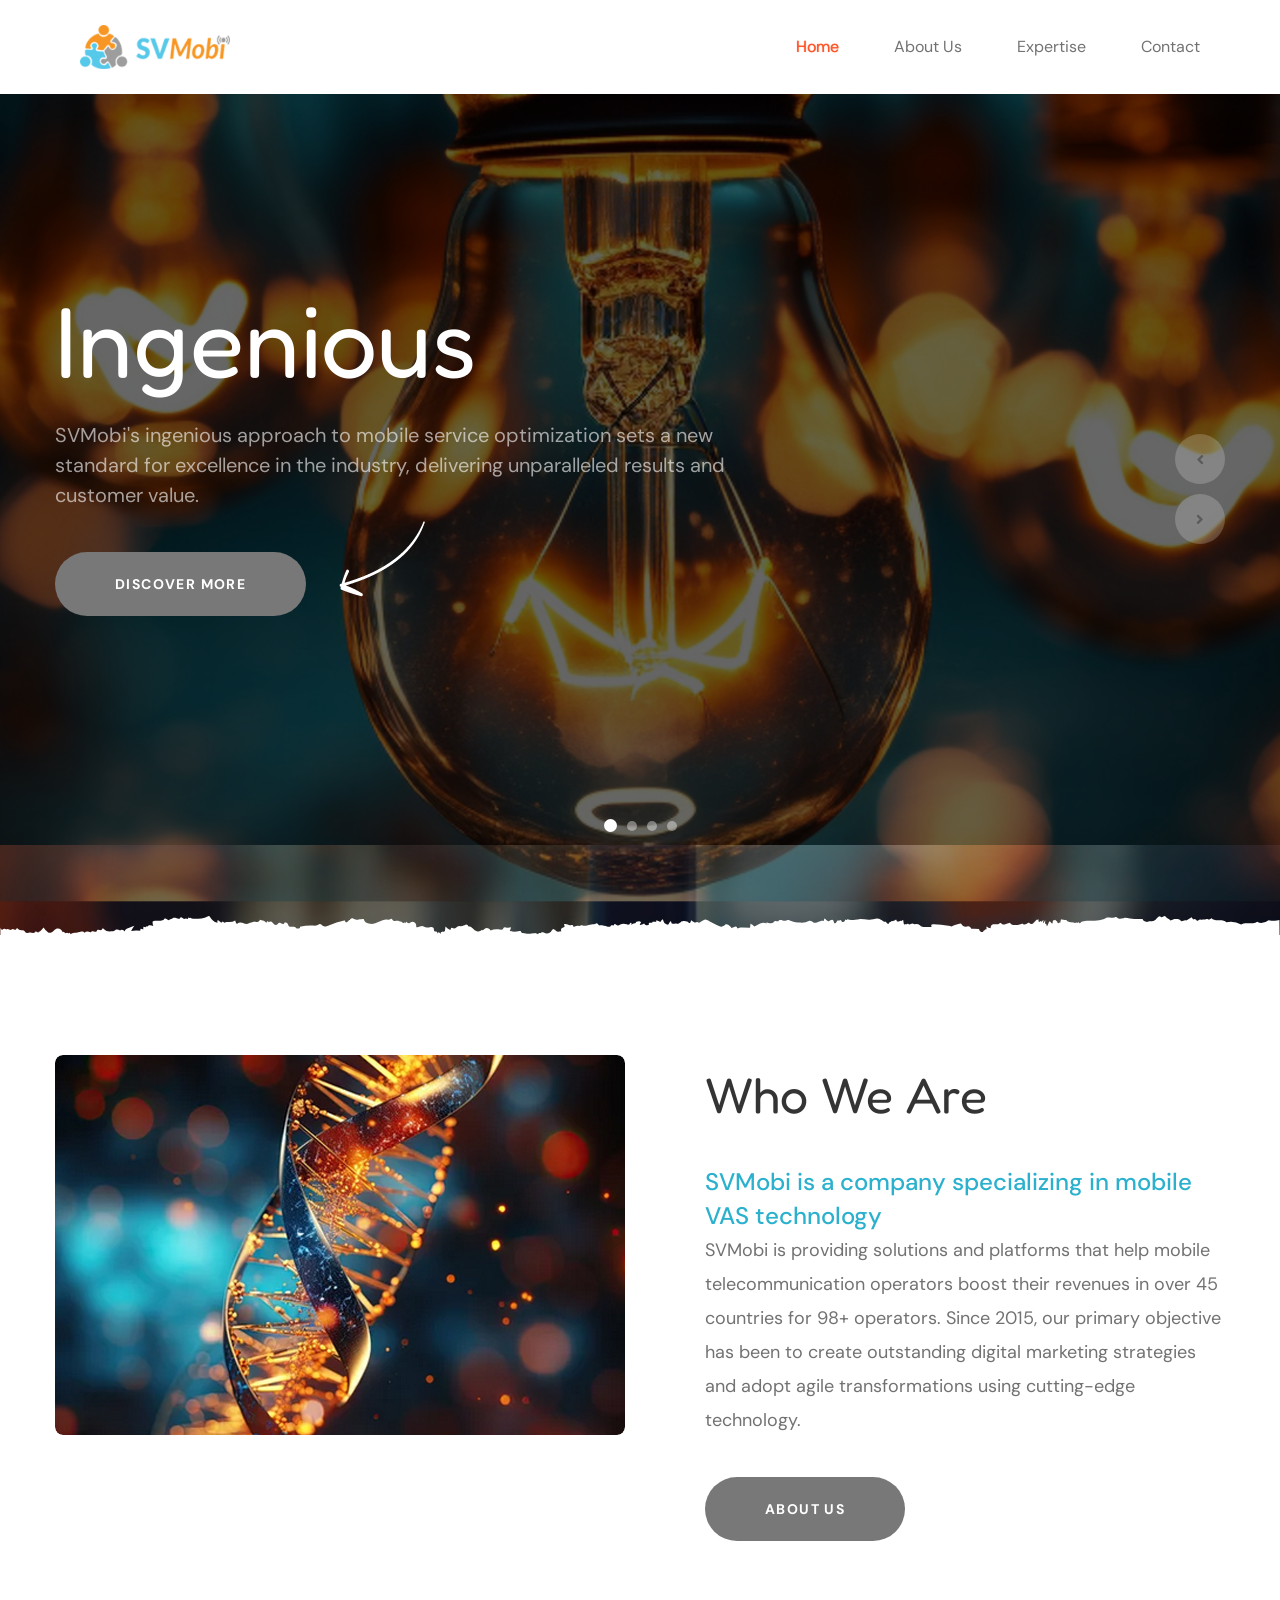
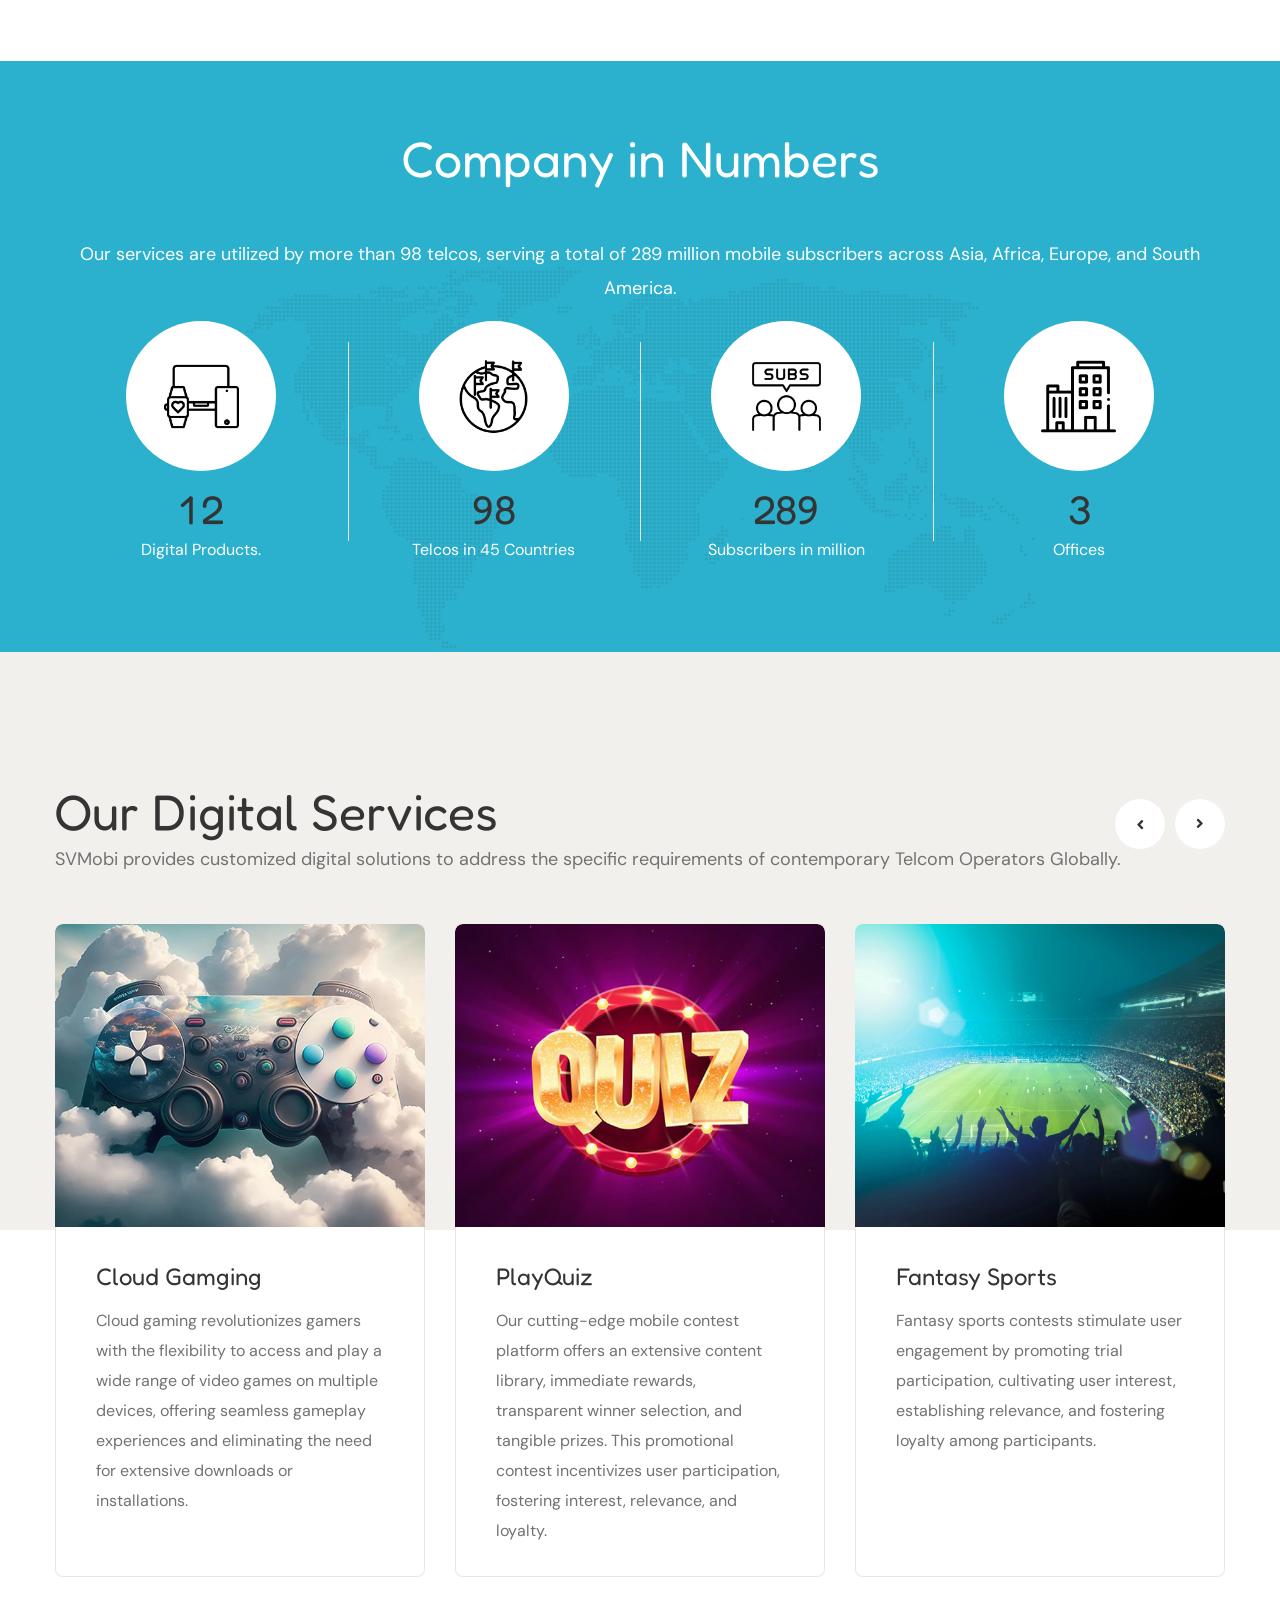
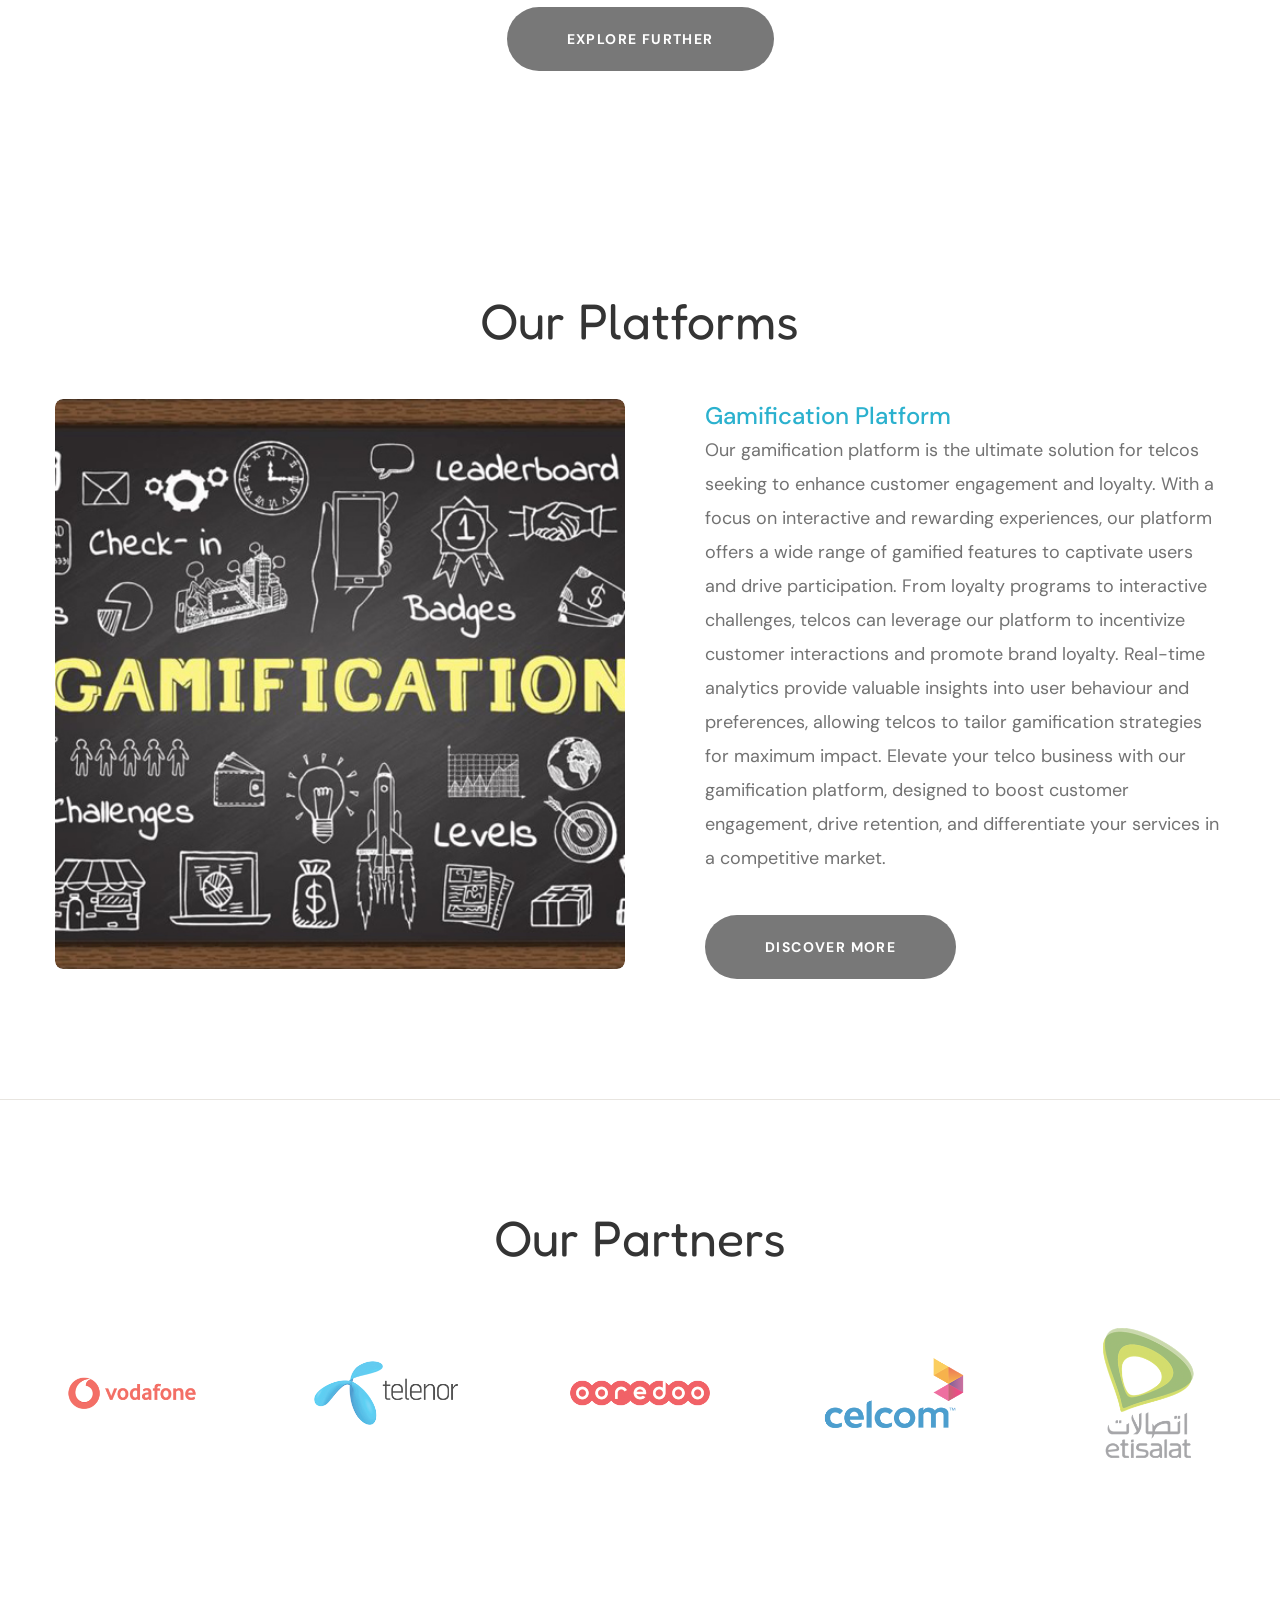
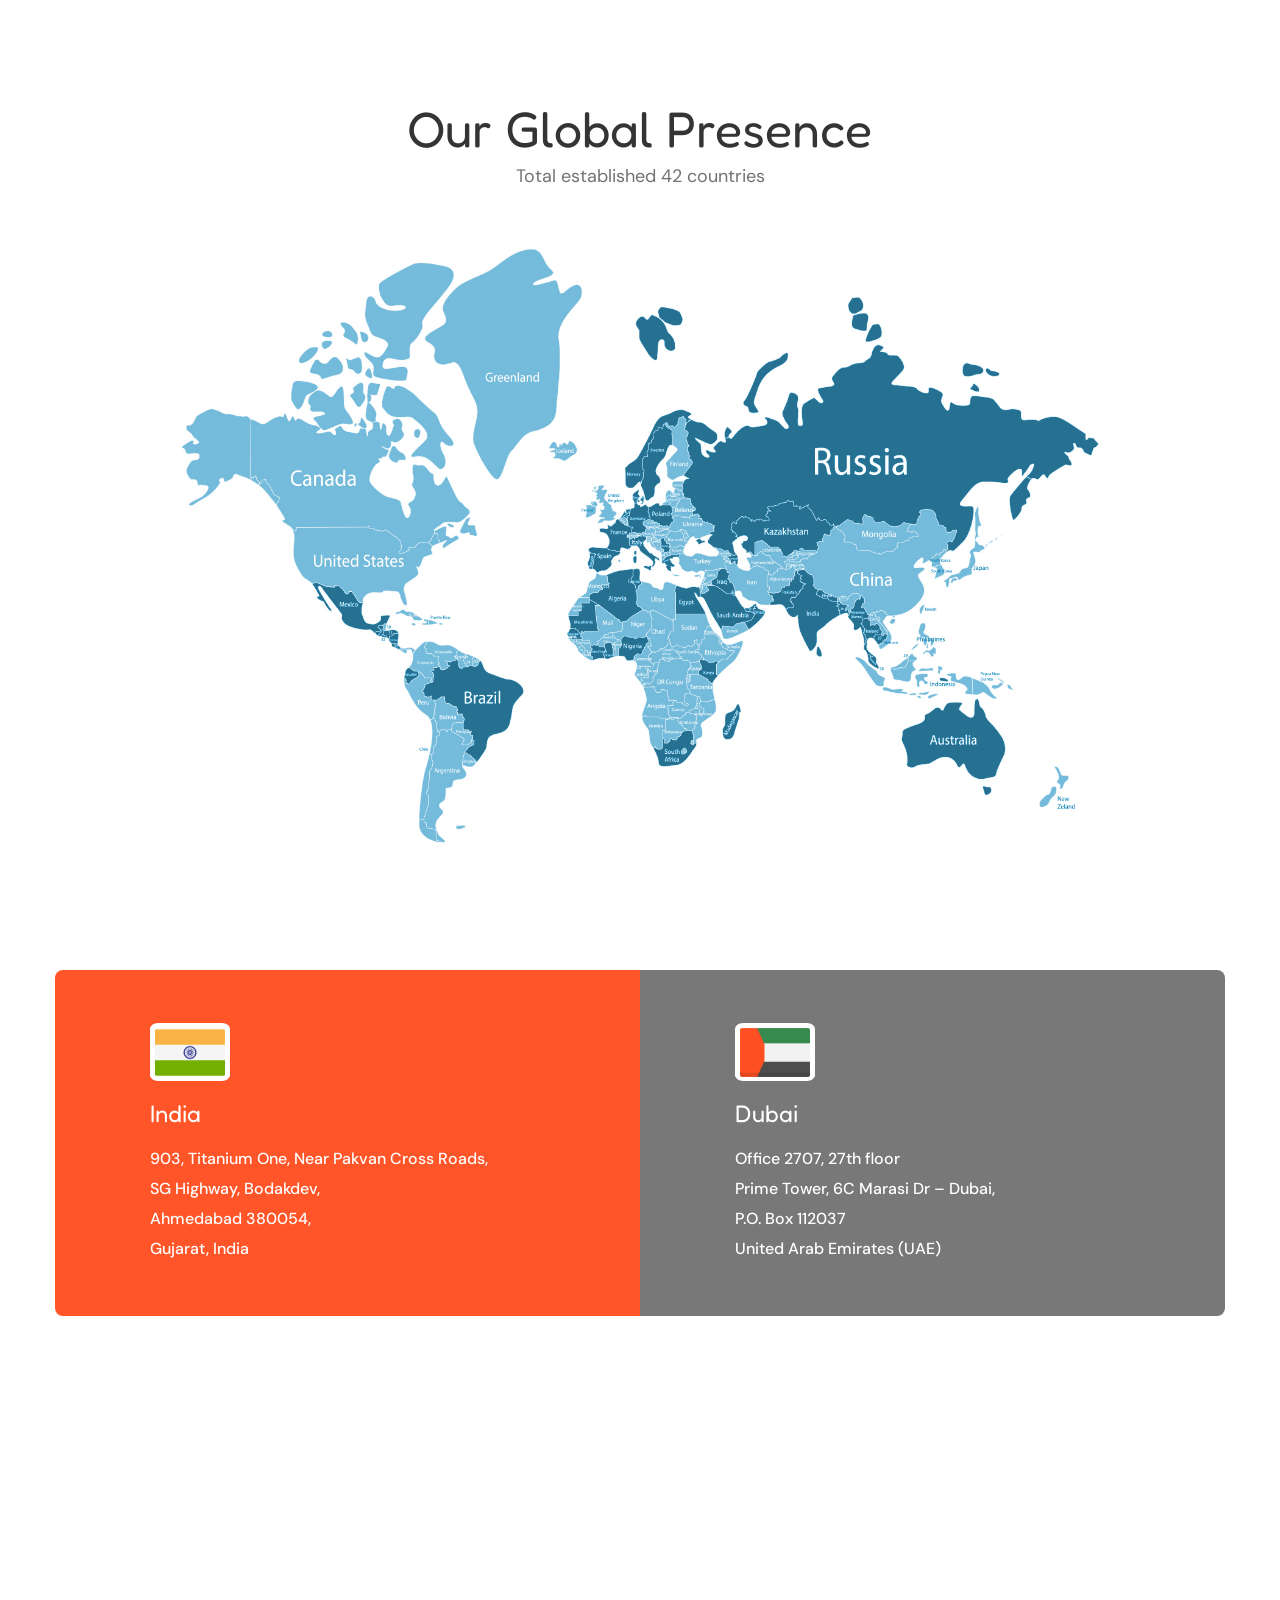
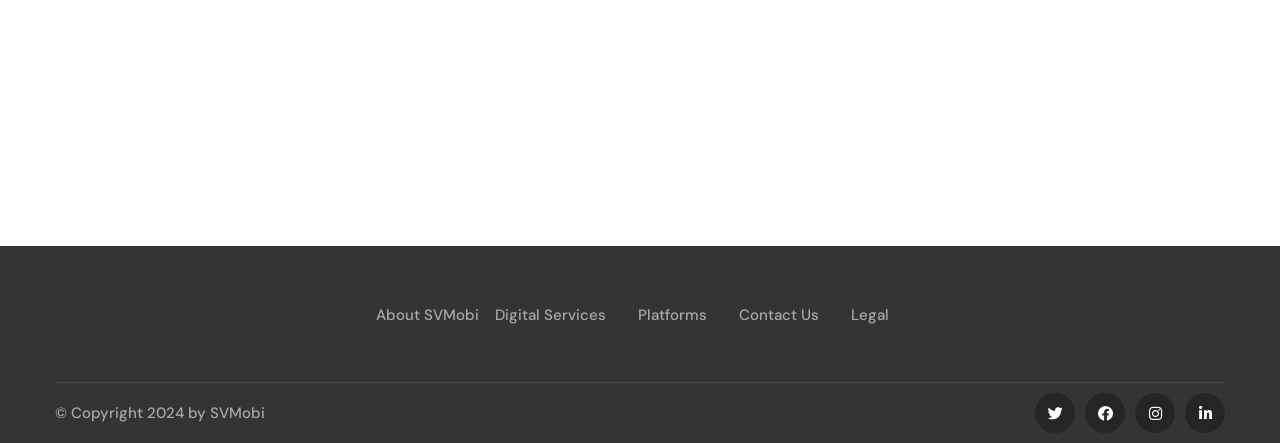
<file: index.html>
<!DOCTYPE html>
<html lang="en">

<head>
    <meta charset="UTF-8" />
    <meta name="viewport" content="width=device-width, initial-scale=1.0" />
    <title>SVMobi | Welcome to SVMobi</title>
	
	
	
	
	
	
    <!-- favicons Icons -->
    <link rel="apple-touch-icon" sizes="180x180" href="assets/images/resources/apple-touch-icon.png" />
    <link rel="icon" type="image/png" sizes="32x32" href="assets/images/resources/apple-touch-icon.png" />
    <link rel="icon" type="image/png" sizes="16x16" href="assets/images/resources/apple-touch-icon.png" />
    <meta name="description" content="SVMobi" />
    <meta NAME="robots" CONTENT="noindex,nofollow">
    <!-- fonts -->
    <link rel="preconnect" href="https://fonts.googleapis.com">

    <link rel="preconnect" href="https://fonts.gstatic.com" crossorigin>

    <link href="https://fonts.googleapis.com/css2?family=Fredoka+One&display=swap" rel="stylesheet">

    <link
        href="https://fonts.googleapis.com/css2?family=DM+Sans:ital,wght@0,400;0,500;0,700;1,400;1,500;1,700&family=Fredoka+One&display=swap"
        rel="stylesheet">

    <link rel="stylesheet" href="assets/vendors/bootstrap/css/bootstrap.min.css" />
    <link rel="stylesheet" href="assets/vendors/animate/animate.min.css" />
    <link rel="stylesheet" href="assets/vendors/animate/custom-animate.css" />
    <link rel="stylesheet" href="assets/vendors/fontawesome/css/all.min.css" />
    <link rel="stylesheet" href="assets/vendors/jarallax/jarallax.css" />
    <link rel="stylesheet" href="assets/vendors/jquery-magnific-popup/jquery.magnific-popup.css" />
    <link rel="stylesheet" href="assets/vendors/nouislider/nouislider.min.css" />
    <link rel="stylesheet" href="assets/vendors/nouislider/nouislider.pips.css" />
    <link rel="stylesheet" href="assets/vendors/odometer/odometer.min.css" />
    <link rel="stylesheet" href="assets/vendors/swiper/swiper.min.css" />
    <link rel="stylesheet" href="assets/vendors/pifoxen-icons/style.css">
    <link rel="stylesheet" href="assets/vendors/tiny-slider/tiny-slider.min.css" />
    <link rel="stylesheet" href="assets/vendors/reey-font/stylesheet.css" />
    <link rel="stylesheet" href="assets/vendors/owl-carousel/owl.carousel.min.css" />
    <link rel="stylesheet" href="assets/vendors/owl-carousel/owl.theme.default.min.css" />
    <link rel="stylesheet" href="assets/vendors/bxslider/jquery.bxslider.css" />
    <link rel="stylesheet" href="assets/vendors/bootstrap-select/css/bootstrap-select.min.css" />
    <link rel="stylesheet" href="assets/vendors/vegas/vegas.min.css" />
    <link rel="stylesheet" href="assets/vendors/jquery-ui/jquery-ui.css" />
    <link rel="stylesheet" href="assets/vendors/timepicker/timePicker.css" />

    <!-- template styles -->
    <link rel="stylesheet" href="assets/css/pifoxen.css" />
    <link rel="stylesheet" href="assets/css/pifoxen-responsive.css" />
</head>

<body>
    <div class="preloader">
        <img class="preloader__image" width="60" src="assets/images/loader.png" alt="" />
    </div>
    <!-- /.preloader -->
    <div class="page-wrapper">
        <header class="main-header clearfix">
            <nav class="main-menu clearfix">
                <div class="main-menu-wrapper clearfix">
                    <div class="main-menu-wrapper__left">
                        <div class="main-menu-wrapper__logo">
                            <a href="index.html"><img src="assets/images/resources/svmobi-logo.png" alt="svmobi"
                                    width="150"></a>
                        </div>
                        <div class="main-menu-wrapper__call">
                            <div class="main-menu-wrapper__call-icon">
                                <span class="icon-call"></span>
                            </div>
                            <div class="main-menu-wrapper__call-number">
                                <p>Call Anytime</p>
                                <h5>+91 79 48989966</h5>
                            </div>
                        </div>
                    </div>
                    <div class="main-menu-wrapper__main-menu">
                        <a href="#" class="mobile-nav__toggler"><i class="fa fa-bars"></i></a>
                        <ul class="main-menu__list">
                            <li class="dropdown megamenu">
                                <a href="index.html">Home</a>
                            </li>
                            <li class="dropdown">
                                <a href="about.html">About Us</a>
                            </li>
                            <li class="dropdown">
                                <a href="#">Expertise</a>
                                <ul>
                                    <li class="dropdown">
                                        <a href="digital-services.html">Digital Service</a>
                                    </li>
                                    <li class="dropdown">
                                        <a href="platforms.html">Platforms</a>
                                    </li>
                                </ul>
                            </li>
                            <li><a href="contact.html">Contact</a></li>
                        </ul>
                    </div>
                </div>
            </nav>
        </header>

        <div class="stricky-header stricked-menu main-menu">
            <div class="sticky-header__content"></div><!-- /.sticky-header__content -->
        </div><!-- /.stricky-header -->

        <!--Main Slider Start-->
        <section class="main-slider">
            <div class="main-slider-ripped-paper">
                <svg xmlns="http://www.w3.org/2000/svg" fill="currentColor" viewBox="0 0 1200 19.07">
                    <path class="cls-2"
                        d="M-262.9,44h-1200V35.71c.43,2.08,1.24,2.22,1.88,2s1.36-.91,2.14-.74c.42.09.7.4,1.13.49s1-.19,1.56-.23c1.19-.06,2.28,1.09,3.33.67.37-.16.57-.48,1-.62a2.54,2.54,0,0,1,1.79.29c.57.24,1.36.41,1.78.06s.27-1,.86-1.13.83.26,1.12.52a4.83,4.83,0,0,0,3.77,1.18,2.78,2.78,0,0,1,2.56,1.22,3.1,3.1,0,0,0,2.36,1.53,14.45,14.45,0,0,0,2.19-.58c1.09-.17,2.17.33,3.29.41s2.49-.75,1.79-1.38a3.88,3.88,0,0,1,2.89,1.25c.16-.35.32-.71.49-1.06.19.42,1.06.07,1.37-.3,1.06-1.2,2.13-2.41,3.17-3.62a19.33,19.33,0,0,0,3.35,3.89,3.88,3.88,0,0,0,1.55,1c1.62.47,3.32-.55,4.34-1.57s2.09-2.26,3.82-2.43a4.43,4.43,0,0,1,3.36,1.16,7.62,7.62,0,0,1,1.62,2.54,1.6,1.6,0,0,1,.8-.5l1.77,1.39c.52-.81,2.49-.72,2.87.13a1.26,1.26,0,0,1,.79-.59c.46.47.92.92,1.39,1.38.21-.69,1.18-1.12,2.12-1.27s1.94-.1,2.9-.23c1.42-.17,2.69-.73,4.09-.94s3.17.05,3.72,1a3.64,3.64,0,0,1,3.93-.88c.66.25,1.45.71,2,.36.3-.16.36-.47.62-.68,1-.84,3.1.83,4.34.15.77-.41.5-1.44,1.35-1.78,1.07-.43,2.51.82,3.49.28.63-.34.48-1.21,1.23-1.39s1.18.38,1.58.78c1.29,1.24,4.17,2.38,6.1,1.71a4.64,4.64,0,0,0,3.32-.5,8.77,8.77,0,0,1,1.24-.8c1.24-.54,2.82,0,4.08.53a2.47,2.47,0,0,1,2.43-.36,5.34,5.34,0,0,1,2,1.32c-.24-1.45,1.79-2.51,3.56-3.22l5.39-2.17a31.94,31.94,0,0,0-3,5,33.8,33.8,0,0,1,8.47-.14c.14-.67.27-1.34.41-2a9.87,9.87,0,0,1,2.52.69,9.14,9.14,0,0,1,.18-2.44l2.26.33a1,1,0,0,1,.21-.86l1.19.42c.06-.81,1.29-1.39,2.42-1.4a8.86,8.86,0,0,1,3.18.79,7.85,7.85,0,0,1-.74-3.3,1.42,1.42,0,0,1,.42-1.18,3.46,3.46,0,0,1,1.92-.45l5.22-.17c1.18-.05,2.61-.21,3.05-1,.24-.42.27-1,.88-1.1a1.35,1.35,0,0,1,.67.16,14.52,14.52,0,0,1,2.67,1.46c1.26-.58,2.58-.91,3.83-1.5.21-1,2.24-.86,3.45-.41s3,.91,3.71.05c.24-.31.31-.76.79-.82a1.15,1.15,0,0,1,.79.24c.72.45,1.42.89,2.14,1.32a4,4,0,0,1,3.52,0c.18-.44.35-.89.51-1.33a1.79,1.79,0,0,0,1.85.31c.9.9,2.71.95,4.25.91,4.17-.09,8.68-.27,11.91-2.19a2,2,0,0,1,1.39-.41,1.32,1.32,0,0,1,.77.63c1.59,2.38,3.65,5.06,7.23,5.55a3.2,3.2,0,0,1,.2-2.39c1.11.81,2.21,1.63,3.3,2.45l1.2-1.15,1.88,1.1c.78-.86,2.54-.62,4-.56a9.92,9.92,0,0,0,6-1.56,6.34,6.34,0,0,0,1.49,3.29,6,6,0,0,1,5.93-.91,15.72,15.72,0,0,0,1.78.78c2.51.69,4.81-1.39,7.46-1.74,1.34-.17,2.73.12,4.07,0s2.71-1.14,2.11-2c2.59.42,5.65,1.17,6.2,3q.4-.82.84-1.65a3.5,3.5,0,0,1,1.73.9c.36-.74,1.91-.74,2.75-.24a10.28,10.28,0,0,1,1.87,1.92,2.79,2.79,0,0,0,2.76.79c1.09-.41,1.32-1.71,2.53-1.81,1.46-.13,2.7,1.74,3.87,1.08.45-.27.45-.79.79-1.13.84-.8,2.63,0,3.12,1s.65,2.12,1.87,2.58a8.68,8.68,0,0,0,3.18,0c1.09,0,3,.65,2.81,1.42a4.15,4.15,0,0,0,2.62.36c.85-.23,1.4-1.07.85-1.6a44.87,44.87,0,0,1,12.65-1.2,7.69,7.69,0,0,0,4.1-.47c.58-.34,1-.88,1.72-1,1.51-.25,2.18,1.34,3.42,2,1.64.91,4,0,5.69-.8a61.24,61.24,0,0,1,14-4.5c.09-1.27,1.91,3,2,1.73,1,.09,2.67-2.5,3.41-2.06-.11-.35,1.34-2.62,3.25-1.27a15.84,15.84,0,0,0,2.77.95c1.5.37,2.65-.74,4.2-.55,1.3.16,2.45-.66,2.88.23a7.69,7.69,0,0,0,1.52,2.63,9.17,9.17,0,0,0,4.25,1.52c5.56,1,11.13-4.94,16.69-3.92a2.88,2.88,0,0,0,1,.07c.88-.14,1.39-1,2.27-.92s1,1,1.66,1.54c1.27,1,4.07-.1,5.64.7a4.74,4.74,0,0,1,3.88,1.93,1.6,1.6,0,0,1,2-.28c.45-.44.89-.87,1.34-1.29-.39.9,1,1.89,2.27,1.59.81-.2,1.32-.79,2.08-1.07a3.63,3.63,0,0,1,3.93,1.22,4.88,4.88,0,0,1,.49,3.39c1.63,1,4.2-1.18,6.28-.79,1.22.23,2.15,1,3.38,1.19a11.64,11.64,0,0,0,3.36-.28c1.12-.15,2.48-.1,3.12.58,1,1.05-.1,3,1.55,3.46.35.09.72.07,1.08.14a1.46,1.46,0,0,1,1.21,1.68c-.16.69,1.6-1.77,1-1.22a6,6,0,0,1,1.82,1.65c.67-.86-.25-1.33,1-1.76.82-.29,1.9,0,2.62-.38a1.46,1.46,0,0,0,.67-1.26c.13-1.16.28-2.32.42-3.48a11.7,11.7,0,0,0,4.43,3.17c.83-.49.32-1.81,1.36-1.95.54-.07,1,.3,1.48.47a3.29,3.29,0,0,0,2.87-.77,6.69,6.69,0,0,1,2.71-1.29,6.77,6.77,0,0,0,4.21-.52,7,7,0,0,1,1.88-.84c1.23-.22,2.54.7,2.29,1.6a6.14,6.14,0,0,1,4.48,1.93,9.93,9.93,0,0,0,3.81,2.74c1.67.51,4.16-.24,4-1.54.22.63,1.56.57,2.24.14s1.06-1.11,1.85-1.43a3.61,3.61,0,0,1,2.84.26,6.56,6.56,0,0,1,1.9,1.71,14.08,14.08,0,0,1,7.2-1c1.43.26,3.27.81,4.15,0,.58-.54.42-1.48,1.27-1.79a3.09,3.09,0,0,1,1.72.11,9.67,9.67,0,0,0,4.81-.19,8.14,8.14,0,0,1-1.18,3.2,13,13,0,0,0,8.08.44,3,3,0,0,1,1.93-.12c.66.31.57,1.06,1.14,1.46a2.62,2.62,0,0,0,1.12.32l4,.58a9.63,9.63,0,0,0,2.88.13c1.32-.2,2.93-.87,3.77-.1-.2-.25.15-.57.52-.6a2.24,2.24,0,0,1,1.09.25l2.09.87c-.24-.93,1.69-1.66,2.62-1-.2-.65,1.07-1.06,1.94-.83s1.49.77,2.33,1a5,5,0,0,0,3.8-.44,5.32,5.32,0,0,0,2.18-2.4,1.74,1.74,0,0,1,1-1.09c1.28-.41,3.12,2.56,4.51,2.39l3.39-.45a2.33,2.33,0,0,1,1.24-3.25c.63-.3,1.44-.53,1.69-1,.39-.78-.79-1.71-.19-2.42a6.92,6.92,0,0,1,3.31.45,7.62,7.62,0,0,0,1.8.66,5.4,5.4,0,0,0,1.69-.17c2.46-.52,1,2.62,3,1.41,1.33-.82,2.58-.79,4.32-.62,1,.11,1.46-.86,2.46-.61a10.74,10.74,0,0,0,3.55.46c1.94-.28,3.3-.86,5.25-1.13s3.68-.15,5.09-1.18c.29-.23,2,2.15,2.31,2,1.09-.46,6.14.48,7.25.92s2.78.67,3.39-.12a7.06,7.06,0,0,1,.4-.65c.58-.62,1.9-.37,2.82-.06A1.92,1.92,0,0,1-887,32.6c1.24-.38,2,1.21,3.35,1.33a3.82,3.82,0,0,0,2.21-.92,6.83,6.83,0,0,1,5.7-.41c-.17-.93,1.86,1.23,2.2.33,1.53.25.54-1.21,2-1.58s-.08,2.42,1.07,1.58c.7-.5,1.92-1.53,2.62-1s1.85-2.32,1.66-1.63a6.6,6.6,0,0,1,2.64-.39c.91.12,1.75.76,1.51,1.39s-1.51,1.37-.79,1.84a1.58,1.58,0,0,0,1.1.06A7.07,7.07,0,0,0-859,32a2.42,2.42,0,0,0,2.16,1.56,2.86,2.86,0,0,0,2.64-.82c-.82-.21-.6-1.18.18-1.46a4.75,4.75,0,0,1,2.53.08c.13-.34.26-.69.38-1q1.73-.06,3.45-.09c0-.44.06-.87.08-1.32,1.27.51,2.52,1,3.78,1.51A7.65,7.65,0,0,1-842,28.14c.85-.64,1.32,3.53,2.52,3.76s2,1.56,3.09,1c.79-.37,1.39-2.62,2.15-3s.55,1.77,1.24,2.16,3.66-.44,4.32,0c1.37.91,2.78-1,4.47-1.55-1-.4.2-.38,1.23-.77,1.48-.56,3.29,0,4.79.46.59.22,1,1.31,1.69,1.39,1.24.15.92-2.07,1.87-2.68.24.69,2.32,1.65,2.91,2.22,1-.42,2.09-.2,3.09-.62.67,2.25,3.41-1.24,6.32-2.16,1.3-.41,3.72,1.07,4.87,1.67l6.47,3.41a12,12,0,0,0,3.29,1.33,4.57,4.57,0,0,0,3.51-.59c.65-.53.95-1.35,1.88-1.57a3.08,3.08,0,0,1,2.14.51,9.09,9.09,0,0,1,3.22,3l2.95-1.2a2,2,0,0,1,1.16-.22c1.11.2.75,1.71,1.86,1.92.67-1,2.6-1.06,4.13-1l7.1.42a18.15,18.15,0,0,0,.38-3.8,11.58,11.58,0,0,1,3.72,2.45c2.09-.48,3.58-1.78,5.39-2.67s4.62-1.25,6,0c0-.43.07-.86.1-1.29,2,.82,4.81,1.55,6.35.32.58-.47.91-1.19,1.75-1.35s2.08.49,2.85.06c.35-.19.47-.53.74-.77.62-.58,1.89-.46,2.83-.17a6.44,6.44,0,0,0,2.93.54c.81-.13,1.44-.63,2.24-.76,1.27-.2,2.39.55,3.49,1.07,2.4,1.15,5.45,1.32,8.33,1.43a16.14,16.14,0,0,0,5.17-.35c1.21-.37,2.23-1,3.48-1.31s2.62.73,3.49,1.44c1.21,1,3.51.31,5-.48s3.61-1.63,5.05-.76c.13-.79.26-1.59.4-2.38,1.49.24,3.07,3.3,4,2.44-.27,1.26,1.63-1.1,3.41-1.14s1.51,4.14,2.61,3.15c.56.77,2.55-3.38,2.35-2.5a5.38,5.38,0,0,0,3-.61,3.44,3.44,0,0,1,1.28,2.06c1.69.09,3.21-1.18,2.87-2.38a2.74,2.74,0,0,0,1.55.37c.56-.07.91-.66.45-.89,3,1.79,7.49.28,11.4.11,3.68-.16,7.41,1,11,.39,1.39-.23,2.69-.7,4.11-.85a8.61,8.61,0,0,1,5.58,1.28c1.26.86,2.8,2.22,4.33,1.58-.84-1,1.34,2.87,2.31,1.9s.53-1.78,2.16-1.54c-.9-1,4.49-.86,4.16-2,2.8-.51-.26,1.43,2.62,1.54,1.48.07,1.92-1.4,2.63-.46.28.39,1.92-1.32,2.16-.92.46.75.36,4.64,1.23,4.11s3-.23,3.24-1c2,2.83,3.16-1.56,6,.84A6.28,6.28,0,0,1-600,33.8a5.2,5.2,0,0,0,1.3,1.07,5.23,5.23,0,0,0,1.87.27q3.76,0,7.53,0c-.39-.74-.72-1.7.14-2.18a3.51,3.51,0,0,1,1.82-.24c4.6.25,9.2.67,13.76,1.27a6.42,6.42,0,0,1,2.94.87,26.17,26.17,0,0,1,3.93-1.7l3.4-1.07a2.55,2.55,0,0,1,1-.15,1.67,1.67,0,0,1,1.09.83c.83,1.23,2.34,2.58,4.2,2.29a17.9,17.9,0,0,1,1.79-.42c1.58-.11,2.54,1.2,3.06,2.29q3.72-.12,7.44.12c-.09,1.75,1,1.26,1.62,2.95,1.69,0,2,.18,2.41-1,.22-.64.69-.16,1-.79a1.84,1.84,0,0,1,2.11-.88,3.34,3.34,0,0,1-.12-2.54,6.67,6.67,0,0,0,3.71,1.66c0-1.44.37-3.21,2.24-3.72a12.49,12.49,0,0,1,3.66,0c1.22,0,2.75-.47,2.64-1.37,1.36,0,1.92,1.52,3.26,1.65a3.69,3.69,0,0,0,1.37-.23c1.71-.51,3.41-1,5.12-1.56.19,1,1.41,1.77,2.74,2.06a14.14,14.14,0,0,0,4.16.06A10.66,10.66,0,0,0-504,32c.24,1.06,2.48,1.21,3.6.51.83-.53,1.69-1.41,2.69-1.08.62.19.84.76,1.42,1,.94.35,1.93-.38,2.51-1,.92-1,1.84-1.67,2.75-2.67-.16-.09,0-.29.2-.31a4.2,4.2,0,0,1,.61.06,1.08,1.08,0,0,0,1-.81c.14-.39.19,3.07.6,2.8.86.13.86-.72,1.69-.92.26-.07.78.93.93.77.48-.51,1-1.33,1.45-1.84.26-.27-.36,3.14.09,3.23.29.06,1.53-3,1.66-2.77.38.51-.33,2.41,0,2.92a8.72,8.72,0,0,0,1.23,1c.11,0,.21,1.78.31,1.75.88-.28,1.72-3.94,2.32-4.48,1-.88,2.46,2.81,2.77,1.7.6.59.27-3.17.85-2.57.35-.43,1.76-.35,1.93-.82.58.85,1,.89,1.69,1.69.32-.32.37,1.64.78,1.39.29.66,2.33-.91,1.85-.31,1.06,0,.51-3.7,1.57-3.58a1.51,1.51,0,0,1-.63.37c0,.14.33.16.52.13s.47-.08.58,0,0,.13-.1.15a10.13,10.13,0,0,0,4.39.27c0,.66.65,1.23,1.42,1.57a10.68,10.68,0,0,0,2.57.56l2.66.34a2.58,2.58,0,0,1,.75.18,2.09,2.09,0,0,0,.49.26c.54.08.94-.58,1.44-.41.19.05.3.23.49.29.51.15.87-.55,1.4-.49s.51.7,1,.76a1,1,0,0,0,.6-.2,7.71,7.71,0,0,1,2.05-1.25,16.39,16.39,0,0,1,2.34-.61,16,16,0,0,1,2.41-.11c6.35,0,13.75.25,18.14-3.05,4.08-.68,5,1.18,8.48-.46.3-.56,2.94,2.1,3.24,1.54.59,0,3.72-.46,4.32-.46.79-1.31,8.35,1.12,10,.77,2.1-.44,5.58.33,7.55-.15-.28,1.79,3.63,3.63,5.56,2.46.55-.33,5.35.68,7.55-2.77.7-1.08,2.85-2.85,3.53-2.05,1.51,1.78,1.89,0,4.73-.43-.65,1,5.19,3.35,4.55,4.33,3.15-1.28,3.52-1.79,7.09-1.39,2.84.31,3.46,3.6,3.7,1.54,1.14.71,3.48-1,4.63-.31.67-.7,3.84-2.19,4.53-2.88.58.39,1.21,1.74,1.79,2.11,1.09-1.18,2.36-.2,3.24,1.08.5.7,2.42-1.61,3.24-1.08.54.35,1.91-.26,2.62-.15,2.8.41,4.11-1.45,5.45.38l2.51-1.51c1,1.75,4.29,1.92,6.92,1.84s6,.25,6.71,2.07a19.22,19.22,0,0,1,14.06,2.1c3.45-2.95,11.56.38,15-2.59l2.08.89a11,11,0,0,0,8.65-2.47c3.41.52,6.81,1,10.22-.14Z"
                        transform="translate(1462.9 -24.92)" />
                </svg>
            </div>
            <div class="swiper-container thm-swiper__slider" data-swiper-options='{"slidesPerView": 1, "loop": true,
    "effect": "fade",
     "pagination": {
        "el": "#main-slider-pagination",
        "type": "bullets",
        "clickable": true
      },
    "navigation": {
        "nextEl": "#main-slider__swiper-button-next",
        "prevEl": "#main-slider__swiper-button-prev"
    },
    "autoplay": {
        "delay": 5000
    }}'>
                <div class="swiper-wrapper">
                    <div class="swiper-slide">
                        <div class="image-layer"
                            style="background-image: url(assets/images/resources/banner-ingenious.jpg);">
                        </div>
                        <!-- /.image-layer -->
                        <div class="container">
                            <div class="row">
                                <div class="col-xl-7">
                                    <div class="main-slider__content">
                                        <h2>Ingenious</h2>
                                        <p>SVMobi's ingenious approach to mobile service optimization sets a new
                                            standard for excellence in the industry, delivering unparalleled results and
                                            customer value.</p>
                                        <a href="about.html" class="thm-btn">Discover More</a>
                                        <div class="main-slider-shape-1"><img
                                                src="assets/images/shapes/main-slider-shape-1.png" class="float-bob-x"
                                                alt=""></div>
                                    </div>
                                </div>
                            </div>
                        </div>
                    </div>
                    <div class="swiper-slide">
                        <div class="image-layer"
                            style="background-image: url(assets/images/resources/banner-revenue-enhancer.jpg);">
                        </div>
                        <!-- /.image-layer -->
                        <div class="container">
                            <div class="row">
                                <div class="col-xl-7">
                                    <div class="main-slider__content">
                                        <h2>Revenue Enhancer</h2>
                                        <p>SVMobi serves as a powerful revenue enhancer for Mobile Service Providers,
                                            driving growth and profitability through innovative solutions and strategic
                                            insights.</p>
                                        <a href="about.html" class="thm-btn">Discover More</a>
                                        <div class="main-slider-shape-1"><img
                                                src="assets/images/shapes/main-slider-shape-1.png" class="float-bob-x"
                                                alt=""></div>
                                    </div>
                                </div>
                            </div>
                        </div>
                    </div>
                    <div class="swiper-slide">
                        <div class="image-layer"
                            style="background-image: url(assets/images/resources/banner-technology-driven.jpg);">
                        </div>
                        <!-- /.image-layer -->
                        <div class="container">
                            <div class="row">
                                <div class="col-xl-7">
                                    <div class="main-slider__content">
                                        <h2>Technology Driven</h2>
                                        <p>Driven by technology, SVMobi empowers Mobile Service Providers to stay ahead
                                            of the competition and deliver exceptional customer experiences.</p>
                                        <a href="about.html" class="thm-btn">Discover More</a>
                                        <div class="main-slider-shape-1"><img
                                                src="assets/images/shapes/main-slider-shape-1.png" class="float-bob-x"
                                                alt=""></div>
                                    </div>
                                </div>
                            </div>
                        </div>
                    </div>
                    <div class="swiper-slide">
                        <div class="image-layer"
                            style="background-image: url(assets/images/resources/banner-customer-focused.jpg);">
                        </div>
                        <!-- /.image-layer -->
                        <div class="container">
                            <div class="row">
                                <div class="col-xl-7">
                                    <div class="main-slider__content">
                                        <h2>Customer Focused</h2>
                                        <p>SVMobi is dedicated to being customer-focused, providing tailored solutions
                                            that prioritize
                                            customer satisfaction and loyalty for Mobile Service Providers.</p>
                                        <a href="about.html" class="thm-btn">Discover More</a>
                                        <div class="main-slider-shape-1"><img
                                                src="assets/images/shapes/main-slider-shape-1.png" class="float-bob-x"
                                                alt=""></div>
                                    </div>
                                </div>
                            </div>
                        </div>
                    </div>
                    <!-- <div class="swiper-slide">
                        <div class="image-layer"
                            style="background-image: url(assets/images/backgrounds/main-slider-1-1.jpg);">
                        </div>
                        <div class="container">
                            <div class="row">
                                <div class="col-xl-7">
                                    <div class="main-slider__content">
                                        <h2>Ascendancy</h2>
                                        <p>SVMobi propels Mobile Service Providers to ascendancy by providing
                                            cutting-edge solutions
                                            that elevate their market position and competitiveness.</p>
                                        <a href="about.html" class="thm-btn">Discover More</a>
                                        <div class="main-slider-shape-1"><img
                                                src="assets/images/shapes/main-slider-shape-1.png" class="float-bob-x"
                                                alt=""></div>
                                    </div>
                                </div>
                            </div>
                        </div>
                    </div> -->
                </div>
                <!-- If we need navigation buttons -->
                <div class="swiper-pagination" id="main-slider-pagination"></div>
                <div class="main-slider__nav">
                    <div class="swiper-button-prev" id="main-slider__swiper-button-next">
                        <i class="fa fa-angle-right angle-left"></i>
                    </div>
                    <div class="swiper-button-next" id="main-slider__swiper-button-prev">
                        <i class="fa fa-angle-right"></i>
                    </div>
                </div>
            </div>
        </section>
        <!--Main Slider End-->


        <!--Welcome One Start-->
        <section class="welcome-one">
            <div class="container">
                <div class="row">
                    <div class="col-xl-6">
                        <div class="welcome-one__left">
                            <div class="welcome-one__img-box wow slideInLeft" data-wow-delay="100ms"
                                data-wow-duration="2500ms">
                                <div class="welcome-one__img">
                                    <img src="assets/images/resources/who-we-are.jpg" alt="">
                                </div>

                            </div>
                        </div>
                    </div>
                    <div class="col-xl-6">
                        <div class="welcome-one__right">
                            <div class="section-title text-left">
                                <h2 class="section-title__title">Who We Are</h2>
                            </div>
                            <p class="welcome-one__text-1">SVMobi is a company specializing in mobile VAS technology</p>
                            <p class="welcome-one__text-2">SVMobi is providing solutions and platforms that help mobile
                                telecommunication operators boost their revenues in over 45 countries for 98+ operators.
                                Since 2015, our primary objective has been to create outstanding digital marketing
                                strategies and adopt agile transformations using cutting-edge technology.</p>
                            <div class="welcome-one__btn-box">
                                <a href="about.html" class="thm-btn welcome-one__btn">About Us</a>
                            </div>
                        </div>
                    </div>
                </div>
            </div>
        </section>
        <!--Welcome One End-->


        <!--Counter One Start-->
        <section class="counter-one">
            <div class="container">
                <div class="row">
                    <div class="map-bg" style="background-image: url(assets/images/shapes/testimonial-one-map.png);">
                    </div>
                    <div class="col-xl-12">
                        <div class="counter-one__inner">
                            <div class="section-title text-center">
                                <h2 class="section-title__title">Company in Numbers</h2>
                            </div>
                            <p class="counter-page__text text-center">Our services are utilized by more than 98 telcos,
                                serving a total of 289 million mobile subscribers across Asia, Africa, Europe, and South
                                America.</p>
                            <ul class="list-unstyled counter-one__list">
                                <li class="counter-one__single wow fadeInUp" data-wow-delay="400ms">
                                    <div class="counter-one__icon">
                                        <span><img src="assets/images/resources/digital.png" alt=""></span>
                                    </div>
                                    <h3 class="odometer" data-count="12">00</h3>
                                    <p class="counter-one__text">Digital Products.</p>
                                </li>
                                <li class="counter-one__single wow fadeInUp" data-wow-delay="300ms">
                                    <div class="counter-one__icon">
                                        <span><img src="assets/images/resources/countries.png" alt=""></span>
                                    </div>
                                    <h3 class="odometer" data-count="98">00</h3>
                                    <p class="counter-one__text">Telcos in 45 Countries</p>
                                </li>
                                <li class="counter-one__single wow fadeInUp" data-wow-delay="200ms">
                                    <div class="counter-one__icon">
                                        <span><img src="assets/images/resources/subscribers.png" alt=""></span>
                                    </div>
                                    <h3 class="odometer" data-count="289">00</h3>
                                    <p class="counter-one__text">Subscribers in million</p>
                                </li>
                                <li class="counter-one__single wow fadeInUp" data-wow-delay="100ms">
                                    <div class="counter-one__icon">
                                        <span><img src="assets/images/resources/offices.png" alt=""></span>
                                    </div>
                                    <h3 class="odometer" data-count="3">00</h3>
                                    <p class="counter-one__text">Offices</p>
                                </li>
                                
                                
                                
                            </ul>
                        </div>
                    </div>
                </div>
            </div>
        </section>
        <!--Counter One End-->


        <!--Cause One End-->
        <section class="causes-one">
            <div class="container">
                <div class="section-title text-left">
                    <h2 class="section-title__title">Our Digital Services</h2>
                    <p>SVMobi provides customized digital solutions to address the specific requirements of contemporary
                        Telcom Operators Globally.</p>
                </div>
                <div class="row">
                    <div class="col-xl-12">
                        <div class="causes-one__carousel owl-theme owl-carousel">
                            <!--Cause One Single-->
                            <div class="causes-one__single">
                                <div class="causes-one__img">
                                    <img src="assets/images/resources/cloud-gaming.jpg" alt="">
                                </div>
                                <div class="causes-one__content-box">
                                    <div class="causes-one__content">
                                        <h3 class="causes-one__title">
                                            Cloud Gamging
                                        </h3>
                                        <p class="causes-one__text">Cloud gaming revolutionizes gamers with the
                                            flexibility to access and play a wide range of video games on multiple
                                            devices, offering seamless gameplay experiences and eliminating the need for
                                            extensive downloads or installations.<br><br></p>
                                    </div>
                                </div>
                            </div>
                            <!--Cause One Single-->
                            <div class="causes-one__single causes-one__single-3">
                                <div class="causes-one__img">
                                    <img src="assets/images/resources/play-quiz.jpg" alt="">
                                </div>
                                <div class="causes-one__content-box">
                                    <div class="causes-one__content">
                                        <h3 class="causes-one__title">
                                            PlayQuiz
                                        </h3>
                                        <p class="causes-one__text">Our cutting-edge mobile contest platform offers an
                                            extensive content library, immediate rewards, transparent winner selection,
                                            and tangible prizes. This promotional contest incentivizes user
                                            participation, fostering interest, relevance, and loyalty.</p>
                                    </div>
                                </div>
                            </div>
                            <!--Cause One Single-->
                            <div class="causes-one__single">
                                <div class="causes-one__img">
                                    <img src="assets/images/resources/fantasy-sports.jpg" alt="">
                                </div>
                                <div class="causes-one__content-box">
                                    <div class="causes-one__content">
                                        <h3 class="causes-one__title">
                                            Fantasy Sports
                                        </h3>
                                        <p class="causes-one__text">Fantasy sports contests stimulate user engagement by
                                            promoting trial participation, cultivating user interest, establishing
                                            relevance, and fostering loyalty among participants.<br><br><br><br></p>
                                    </div>
                                </div>
                            </div>
                            <!--Cause One Single-->
                            <div class="causes-one__single causes-one__single-2">
                                <div class="causes-one__img">
                                    <img src="assets/images/resources/gamebar.jpg" alt="">
                                </div>
                                <div class="causes-one__content-box">
                                    <div class="causes-one__content">
                                        <h3 class="causes-one__title">
                                            Gamebar
                                        </h3>
                                        <p class="causes-one__text">Gamebar Multiplayer games allow players to
                                            collaborate or compete with others in real-time, creating dynamic and
                                            interactive gaming experiences that foster social connections and strategic
                                            gameplay.</p>
                                    </div>
                                </div>
                            </div>

                            <!--Cause One Single-->
                            <div class="causes-one__single causes-one__single-2">
                                <div class="causes-one__img">
                                    <img src="assets/images/resources/ai video quiz.jpg" alt="">
                                </div>
                                <div class="causes-one__content-box">
                                    <div class="causes-one__content">
                                        <h3 class="causes-one__title">
                                            AI Video Quiz
                                        </h3>
                                        <p class="causes-one__text">AI Video Quiz content captivates audiences with its
                                            dynamic visuals, compelling storytelling, and engaging presentation,
                                            creating a memorable and impactful viewing experience that resonates with
                                            viewers.</p>
                                    </div>
                                </div>
                            </div>
                            <!--Cause One Single-->
                            <div class="causes-one__single causes-one__single-3">
                                <div class="causes-one__img">
                                    <img src="assets/images/resources/fitness studios.jpg" alt="">
                                </div>
                                <div class="causes-one__content-box">
                                    <div class="causes-one__content">
                                        <h3 class="causes-one__title">
                                            Fitness Studios
                                        </h3>
                                        <p class="causes-one__text">Our new fitness portal offers a wide range of
                                            fitness videos to help you stay active and healthy anytime, anywhere.</p>
                                    </div>
                                </div>
                            </div>
                        </div>
                    </div>
                </div>
                <div class="welcome-one__btn-box justify-center">
                    <a href="digital-services.html" class="thm-btn welcome-one__btn">Explore Further</a>
                </div>
            </div>
        </section>
        <!--Cause One End-->

        <!--Welcome One Start-->
        <section class="welcome-one">
            <div class="container">
                <div class="section-title text-center">
                    <h2 class="section-title__title">Our Platforms</h2>
                </div>
                <div class="row">
                    <div class="col-xl-6">
                        <div class="welcome-one__left">
                            <div class="welcome-one__img-box wow slideInLeft" data-wow-delay="100ms"
                                data-wow-duration="2500ms">
                                <div class="welcome-one__img">
                                    <img src="assets/images/resources/gamification.jpg" alt="">
                                </div>
                            </div>
                        </div>
                    </div>
                    <div class="col-xl-6">
                        <div class="welcome-one__right">
                            <p class="welcome-one__text-1">Gamification Platform</p>
                            <p class="welcome-one__text-2">Our gamification platform is the ultimate
                                solution for telcos seeking to enhance customer engagement and loyalty. With
                                a focus on interactive and rewarding experiences, our platform offers a wide
                                range of gamified features to captivate users and drive participation. From
                                loyalty programs to interactive challenges, telcos can leverage our platform
                                to incentivize customer interactions and promote brand loyalty. Real-time
                                analytics provide valuable insights into user behaviour and preferences,
                                allowing telcos to tailor gamification strategies for maximum impact.
                                Elevate your telco business with our gamification platform, designed to
                                boost customer engagement, drive retention, and differentiate your services
                                in a competitive market.</p>
                            <div class="welcome-one__btn-box">
                                <a href="platforms.html" class="thm-btn welcome-one__btn">Discover More</a>
                            </div>
                        </div>
                    </div>
                </div>
            </div>
        </section>
        <!--Welcome One End-->
        <!--Brand One Start-->
        <section class="brand-one">
            <div class="container">
                <div class="section-title text-center">
                    <h2 class="section-title__title">Our Partners</h2>
                </div>
                <div class="thm-swiper__slider swiper-container" data-swiper-options='{"spaceBetween": 100, "slidesPerView": 5, "autoplay": { "delay": 5000 }, "breakpoints": {
                        "0": {
                            "spaceBetween": 30,
                            "slidesPerView": 2
                        },
                        "375": {
                            "spaceBetween": 30,
                            "slidesPerView": 2
                        },
                        "575": {
                            "spaceBetween": 30,
                            "slidesPerView": 3
                        },
                        "767": {
                            "spaceBetween": 50,
                            "slidesPerView": 4
                        },
                        "991": {
                            "spaceBetween": 50,
                            "slidesPerView": 5
                        },
                        "1199": {
                            "spaceBetween": 100,
                            "slidesPerView": 5
                        }
                    }}'>
                    <div class="swiper-wrapper">
                        <div class="swiper-slide">
                            <img src="assets/images/resources/vodafone-2.png" alt="">
                        </div><!-- /.swiper-slide -->
                        <div class="swiper-slide">
                            <img src="assets/images/resources/Telenor-1.png" alt="">
                        </div><!-- /.swiper-slide -->
                        <div class="swiper-slide">
                            <img src="assets/images/resources/ooredoo-1.png" alt="">
                        </div><!-- /.swiper-slide -->
                        <div class="swiper-slide">
                            <img src="assets/images/resources/celcom.png" alt="">
                        </div><!-- /.swiper-slide -->
                        <div class="swiper-slide">
                            <img src="assets/images/resources/Etisalat-1.png" alt="">
                        </div><!-- /.swiper-slide -->
                        <div class="swiper-slide">
                            <img src="assets/images/resources/ATNT.png" alt="">
                        </div><!-- /.swiper-slide -->
                        <div class="swiper-slide">
                            <img src="assets/images/resources/meo.png" alt="">
                        </div><!-- /.swiper-slide -->
                        <div class="swiper-slide">
                            <img src="assets/images/resources/paytm.png" alt="">
                        </div><!-- /.swiper-slide -->
                        <div class="swiper-slide">
                            <img src="assets/images/resources/google.png" alt="">
                        </div><!-- /.swiper-slide -->
                        <div class="swiper-slide">
                            <img src="assets/images/resources/vodacom.png" alt="">
                        </div><!-- /.swiper-slide -->
                        <div class="swiper-slide">
                            <img src="assets/images/resources/safaricom.png" alt="">
                        </div><!-- /.swiper-slide -->
                        <div class="swiper-slide">
                            <img src="assets/images/resources/stc.png" alt="">
                        </div><!-- /.swiper-slide -->
                        <div class="swiper-slide">
                            <img src="assets/images/resources/opera.png" alt="">
                        </div><!-- /.swiper-slide -->
                        <div class="swiper-slide">
                            <img src="assets/images/resources/indosat-new.png" alt="">
                        </div><!-- /.swiper-slide -->
                        <div class="swiper-slide">
                            <img src="assets/images/resources/XL-1.png" alt="">
                        </div><!-- /.swiper-slide -->
                        <div class="swiper-slide">
                            <img src="assets/images/resources/Wind-1.png" alt="">
                        </div><!-- /.swiper-slide -->
                        <div class="swiper-slide">
                            <img src="assets/images/resources/True-Move.png" alt="">
                        </div><!-- /.swiper-slide -->
                        <div class="swiper-slide">
                            <img src="assets/images/resources/TIM-1.png" alt="">
                        </div><!-- /.swiper-slide -->
                        <div class="swiper-slide">
                            <img src="assets/images/resources/Tele2-1.png" alt="">
                        </div><!-- /.swiper-slide -->
                        <div class="swiper-slide">
                            <img src="assets/images/resources/Robi-1.png" alt="">
                        </div><!-- /.swiper-slide -->
                        <div class="swiper-slide">
                            <img src="assets/images/resources/Orange-1.png" alt="">
                        </div><!-- /.swiper-slide -->
                        <div class="swiper-slide">
                            <img src="assets/images/resources/MTS-1.png" alt="">
                        </div><!-- /.swiper-slide -->
                        <div class="swiper-slide">
                            <img src="assets/images/resources/mobily.png" alt="">
                        </div><!-- /.swiper-slide -->
                        <div class="swiper-slide">
                            <img src="assets/images/resources/idea-1.png" alt="">
                        </div><!-- /.swiper-slide -->
                        <div class="swiper-slide">
                            <img src="assets/images/resources/mtn.png" alt="">
                        </div><!-- /.swiper-slide -->
                        <div class="swiper-slide">
                            <img src="assets/images/resources/du-1-1.png" alt="">
                        </div><!-- /.swiper-slide -->
                        <div class="swiper-slide">
                            <img src="assets/images/resources/DTAC-1.png" alt="">
                        </div><!-- /.swiper-slide -->
                        <div class="swiper-slide">
                            <img src="assets/images/resources/Cell-c.png" alt="">
                        </div><!-- /.swiper-slide -->
                        <div class="swiper-slide">
                            <img src="assets/images/resources/BSNL-1.png" alt="">
                        </div><!-- /.swiper-slide -->
                        <div class="swiper-slide">
                            <img src="assets/images/resources/AIS-1.png" alt="">
                        </div><!-- /.swiper-slide -->
                        <div class="swiper-slide">
                            <img src="assets/images/resources/Airtel-1.png" alt="">
                        </div><!-- /.swiper-slide -->
                        <div class="swiper-slide">
                            <img src="assets/images/resources/maxis.png" alt="">
                        </div><!-- /.swiper-slide -->
                        <div class="swiper-slide">
                            <img src="assets/images/resources/mobinil.png" alt="">
                        </div><!-- /.swiper-slide -->
                        <div class="swiper-slide">
                            <img src="assets/images/resources/dialog.png" alt="">
                        </div><!-- /.swiper-slide -->
                        <div class="swiper-slide">
                            <img src="assets/images/resources/beeline.png" alt="">
                        </div><!-- /.swiper-slide -->
                        <div class="swiper-slide">
                            <img src="assets/images/resources/claro.png" alt="">
                        </div><!-- /.swiper-slide -->
                        <div class="swiper-slide">
                            <img src="assets/images/resources/batelco.png" alt="">
                        </div><!-- /.swiper-slide -->
                        <div class="swiper-slide">
                            <img src="assets/images/resources/omantel.png" alt="">
                        </div><!-- /.swiper-slide -->
                        <div class="swiper-slide">
                            <img src="assets/images/resources/cosmote.png" alt="">
                        </div><!-- /.swiper-slide -->
                        <div class="swiper-slide">
                            <img src="assets/images/resources/telia.png" alt="">
                        </div><!-- /.swiper-slide -->
                        <div class="swiper-slide">
                            <img src="assets/images/resources/telebirr.png" alt="">
                        </div><!-- /.swiper-slide -->
                        <div class="swiper-slide">
                            <img src="assets/images/resources/ethio-telecom.png" alt="">
                        </div><!-- /.swiper-slide -->
                    </div>
                </div>
            </div>
        </section>
        <!--Brand One End-->

        <!--Welcome One Start-->
        <section class="welcome-one">
            <div class="container">
                <div class="section-title text-center">
                    <h2 class="section-title__title">Our Global Presence</h2>
                    <p>Total established 42 countries</p>
                </div>
                <div class="row">
                    <div class="col-xl-12">
                        <div class="welcome-one__left">
                            <div class="welcome-one__img-box wow slideInLeft" data-wow-delay="100ms"
                                data-wow-duration="2500ms">
                                <div class="welcome-one__img">
                                    <img src="assets/images/resources/home-map-white.jpg" alt="">
                                </div>
                            </div>
                        </div>
                    </div>
                </div>
            </div>
        </section>
        <!--Welcome One End-->

        <!--Feature One Start-->
        <section class="feature-one">
            <div class="container">
                <div class="row">
                    <div class="col-xl-6 col-lg-6 wow slideInLeft" data-wow-delay="100ms" data-wow-duration="2500ms">
                        <!--Feature One Single-->
                        <div class="feature-one__single">
                            <div class="feature-one__content">
                                <div class="feature-one__icon">
                                    <img src="assets/images/resources/india.png" alt="">
                                </div>
                                <h4 class="feature-one__title">India</h4>
                                <p class="feature-one__text">903, Titanium One, Near Pakvan Cross Roads,<br>
                                    SG Highway, Bodakdev,<br>
                                    Ahmedabad 380054,<br>
                                    Gujarat, India</p>
                            </div>
                        </div>
                    </div>
                    <div class="col-xl-6 col-lg-6 wow slideInRight" data-wow-delay="100ms" data-wow-duration="2500ms">
                        <!--Feature One Single-->
                        <div class="feature-one__single feature-one__single-2">
                            <div class="feature-one__content">
                                <div class="feature-one__icon">
                                    <img src="assets/images/resources/dubai.png" alt="">
                                </div>
                                <h4 class="feature-one__title">Dubai</h4>
                                <p class="feature-one__text">Office 2707, 27th floor<br>
                                    Prime Tower, 6C Marasi Dr – Dubai,<br>
                                    P.O. Box 112037<br>
                                    United Arab Emirates (UAE)</p>
                            </div>
                        </div>
                    </div>
                </div>
            </div>
        </section>
        <!--Feature One End-->



        <!--Google Map Start-->
        <section class="google-map">
            <iframe
                src="https://www.google.com/maps/embed?pb=!1m18!1m12!1m3!1d7343.225685928422!2d72.50685819256394!3d23.037983316651534!2m3!1f0!2f0!3f0!3m2!1i1024!2i768!4f13.1!3m3!1m2!1s0x395e9b48c0b2da5f%3A0x341e43fa998f1a5a!2sSVMobi!5e0!3m2!1sen!2sin!4v1711988213296!5m2!1sen!2sin"
                class="contact-page-google-map__one" allowfullscreen></iframe>

        </section>
        <!--Google Map End-->

        <!--Site Footer Start-->
        <footer class="site-footer">
            <div class="site-footer-bg">
            </div>
            <div class="site-footer__top">
                <div class="container">
                    <div class="row">
                        <div class="col-xl-12 col-lg-12 col-md-12 wow fadeInUp" data-wow-delay="200ms">
                            <div class="footer-widget__column footer-widget__links clearfix">
                                <ul class="footer-widget__links-list list-unstyled clearfix">
                                    <li><a href="about.html">About SVMobi</a></li>
                                    <li><a href="digital-services.html">Digital Services</a></li>
                                    <li><a href="platforms.html">Platforms</a></li>
                                    <li><a href="contact.html">Contact Us</a></li>
                                    <li><a href="#">Legal</a></li>
                                </ul>
                            </div>
                        </div>
                    </div>
                </div>
            </div>
            <div class="site-footer__bottom">
                <div class="container">
                    <div class="row">
                        <div class="col-xl-12">
                            <div class="site-footer__bottom-inner">
                                <p class="site-footer__bottom-text">© Copyright 2024 by <a href="#">SVMobi</a>
                                </p>
                                <div class="site-footer__social">
                                    <a href="https://twitter.com/sanvirmobitech"><i class="fab fa-twitter"></i></a>
                                    <a href="https://www.facebook.com/sanvirmobitech"><i
                                            class="fab fa-facebook"></i></a>
                                    <a href="https://www.instagram.com/sanvirmobitech/"><i
                                            class="fab fa-instagram"></i></a>
                                    <a href="https://www.linkedin.com/company/13242446/admin/feed/posts/"><i
                                            class="fab fa-linkedin-in"></i></a>
                                </div>
                            </div>
                        </div>
                    </div>
                </div>
            </div>
        </footer>
        <!--Site Footer End-->


    </div><!-- /.page-wrapper -->


    <div class="mobile-nav__wrapper">
        <div class="mobile-nav__overlay mobile-nav__toggler"></div>
        <!-- /.mobile-nav__overlay -->
        <div class="mobile-nav__content">
            <span class="mobile-nav__close mobile-nav__toggler"><i class="fa fa-times"></i></span>

            <div class="logo-box">
                <a href="index.html" aria-label="logo image"><img src="assets/images/resources/svmobi-logo.png"
                        alt="" /></a>
            </div>
            <!-- /.logo-box -->
            <div class="mobile-nav__container"></div>
            <!-- /.mobile-nav__container -->





        </div>
        <!-- /.mobile-nav__content -->
    </div>
    <!-- /.mobile-nav__wrapper -->


    <a href="#" data-target="html" class="scroll-to-target scroll-to-top"><i class="fa fa-angle-up"></i></a>


    <script src="assets/vendors/jquery/jquery-3.6.1.min.js"></script>
    <script src="assets/vendors/bootstrap/js/bootstrap.bundle.min.js"></script>
    <script src="assets/vendors/jarallax/jarallax.min.js"></script>
    <script src="assets/vendors/jquery-ajaxchimp/jquery.ajaxchimp.min.js"></script>
    <script src="assets/vendors/jquery-appear/jquery.appear.min.js"></script>
    <script src="assets/vendors/jquery-circle-progress/jquery.circle-progress.min.js"></script>
    <script src="assets/vendors/jquery-magnific-popup/jquery.magnific-popup.min.js"></script>
    <script src="assets/vendors/jquery-validate/jquery.validate.min.js"></script>
    <script src="assets/vendors/nouislider/nouislider.min.js"></script>
    <script src="assets/vendors/odometer/odometer.min.js"></script>
    <script src="assets/vendors/swiper/swiper.min.js"></script>
    <script src="assets/vendors/tiny-slider/tiny-slider.min.js"></script>
    <script src="assets/vendors/wnumb/wNumb.min.js"></script>
    <script src="assets/vendors/wow/wow.js"></script>
    <script src="assets/vendors/isotope/isotope.js"></script>
    <script src="assets/vendors/countdown/countdown.min.js"></script>
    <script src="assets/vendors/owl-carousel/owl.carousel.min.js"></script>
    <script src="assets/vendors/bxslider/jquery.bxslider.min.js"></script>
    <script src="assets/vendors/bootstrap-select/js/bootstrap-select.min.js"></script>
    <script src="assets/vendors/vegas/vegas.min.js"></script>
    <script src="assets/vendors/jquery-ui/jquery-ui.js"></script>
    <script src="assets/vendors/timepicker/timePicker.js"></script>


    <!-- template js -->
    <script src="assets/js/pifoxen.js"></script>
</body>

</html>
</file>
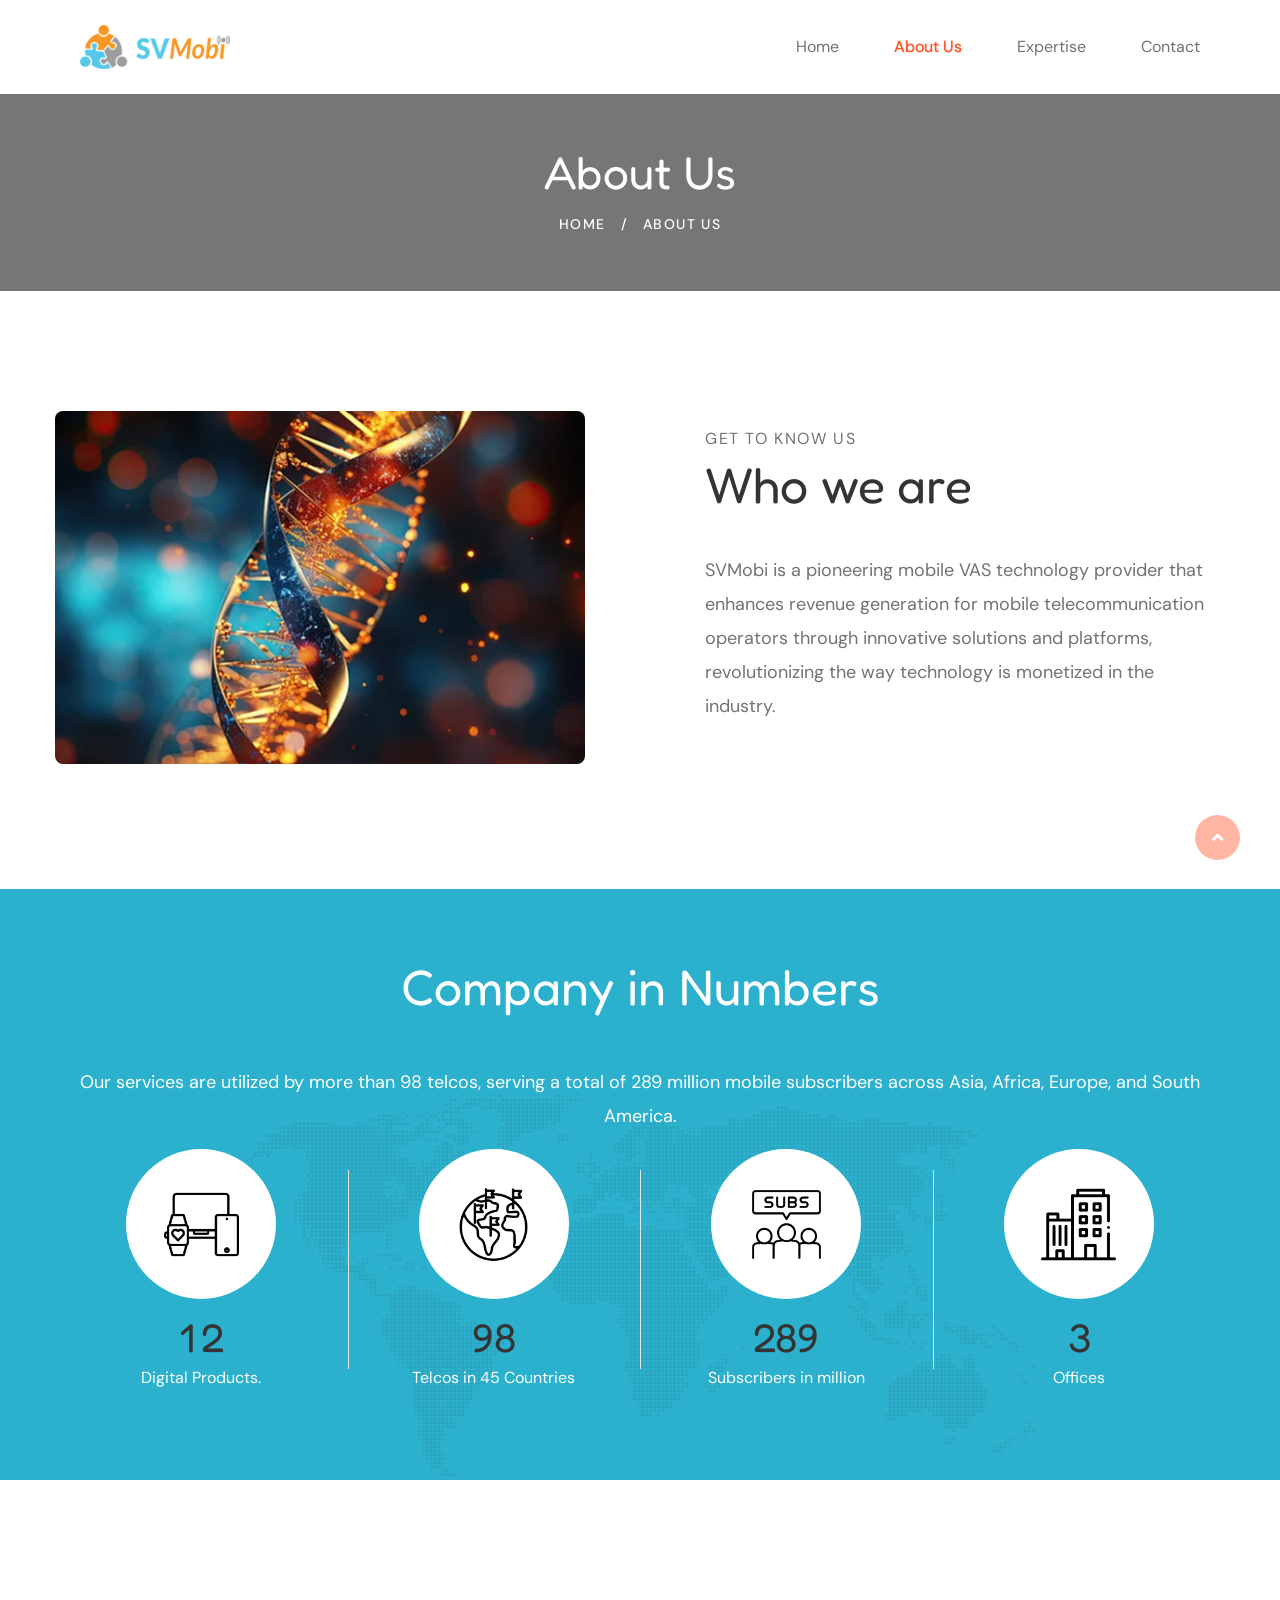
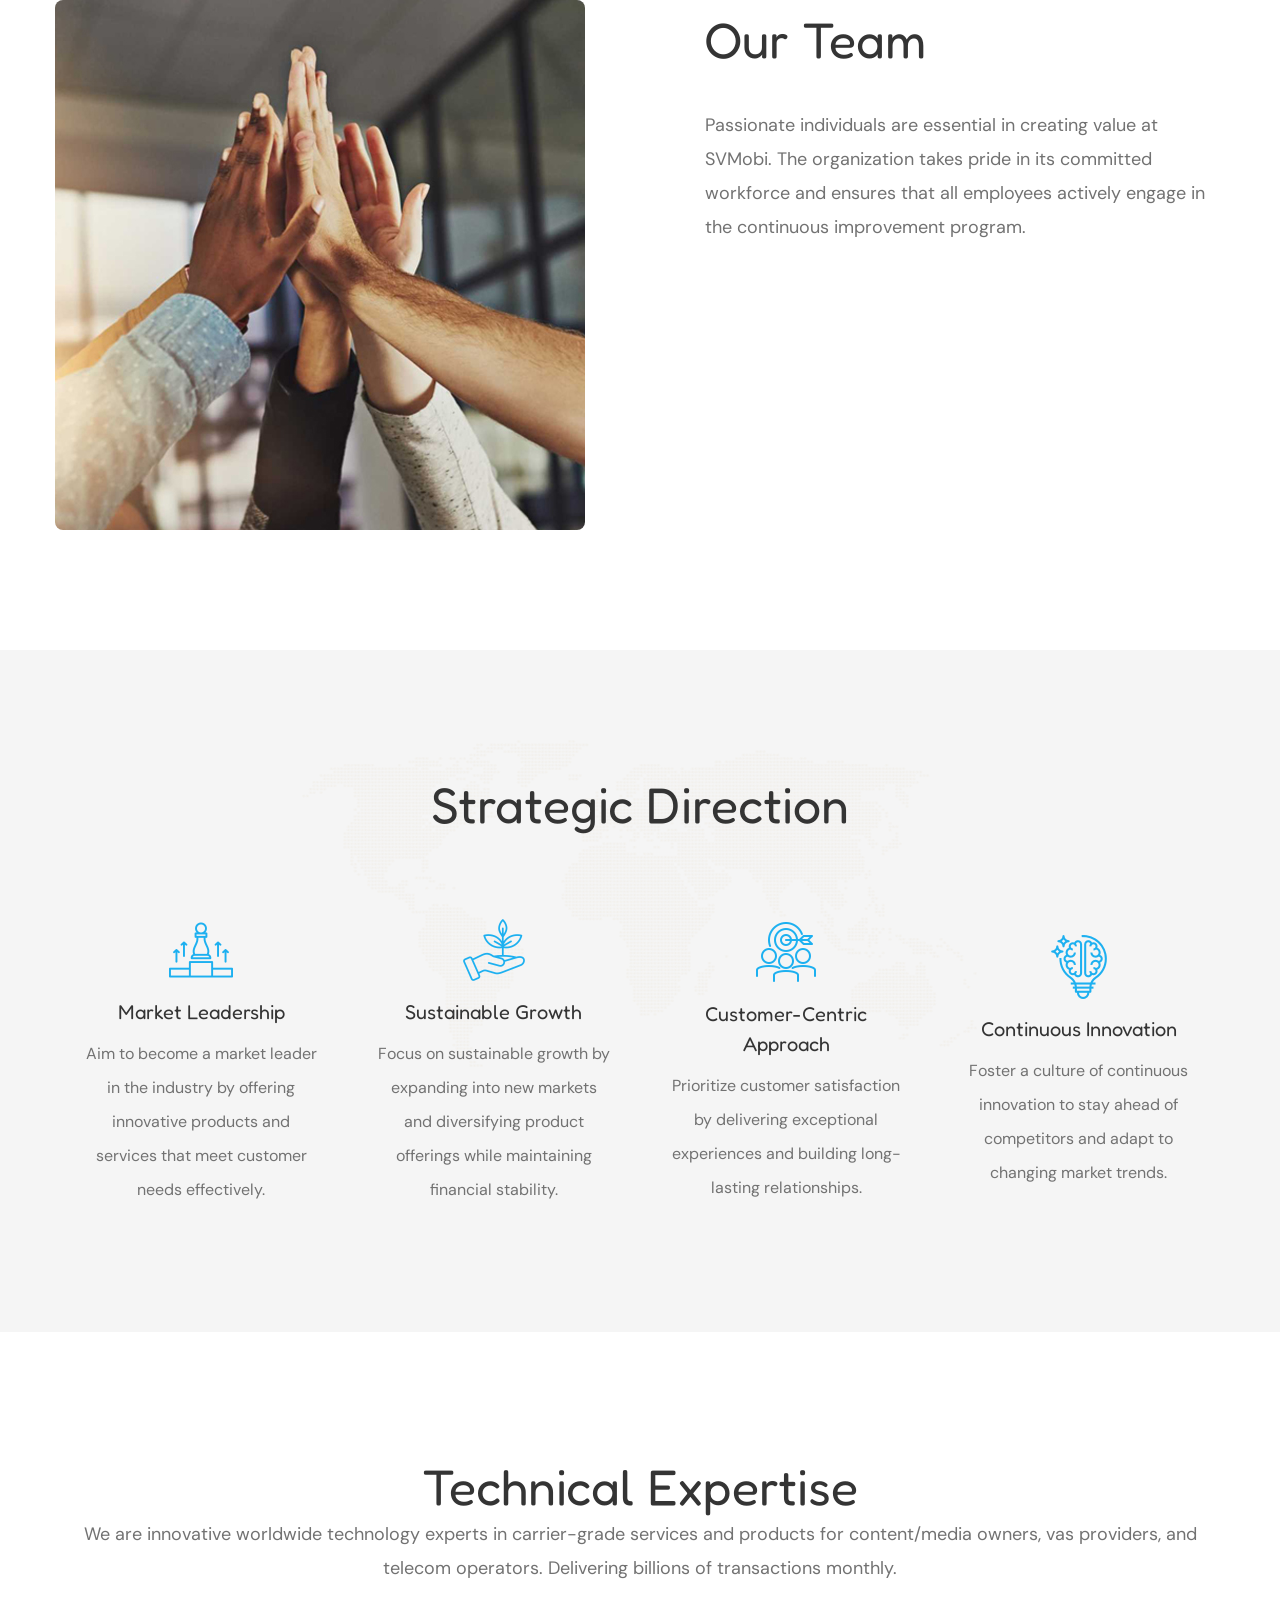
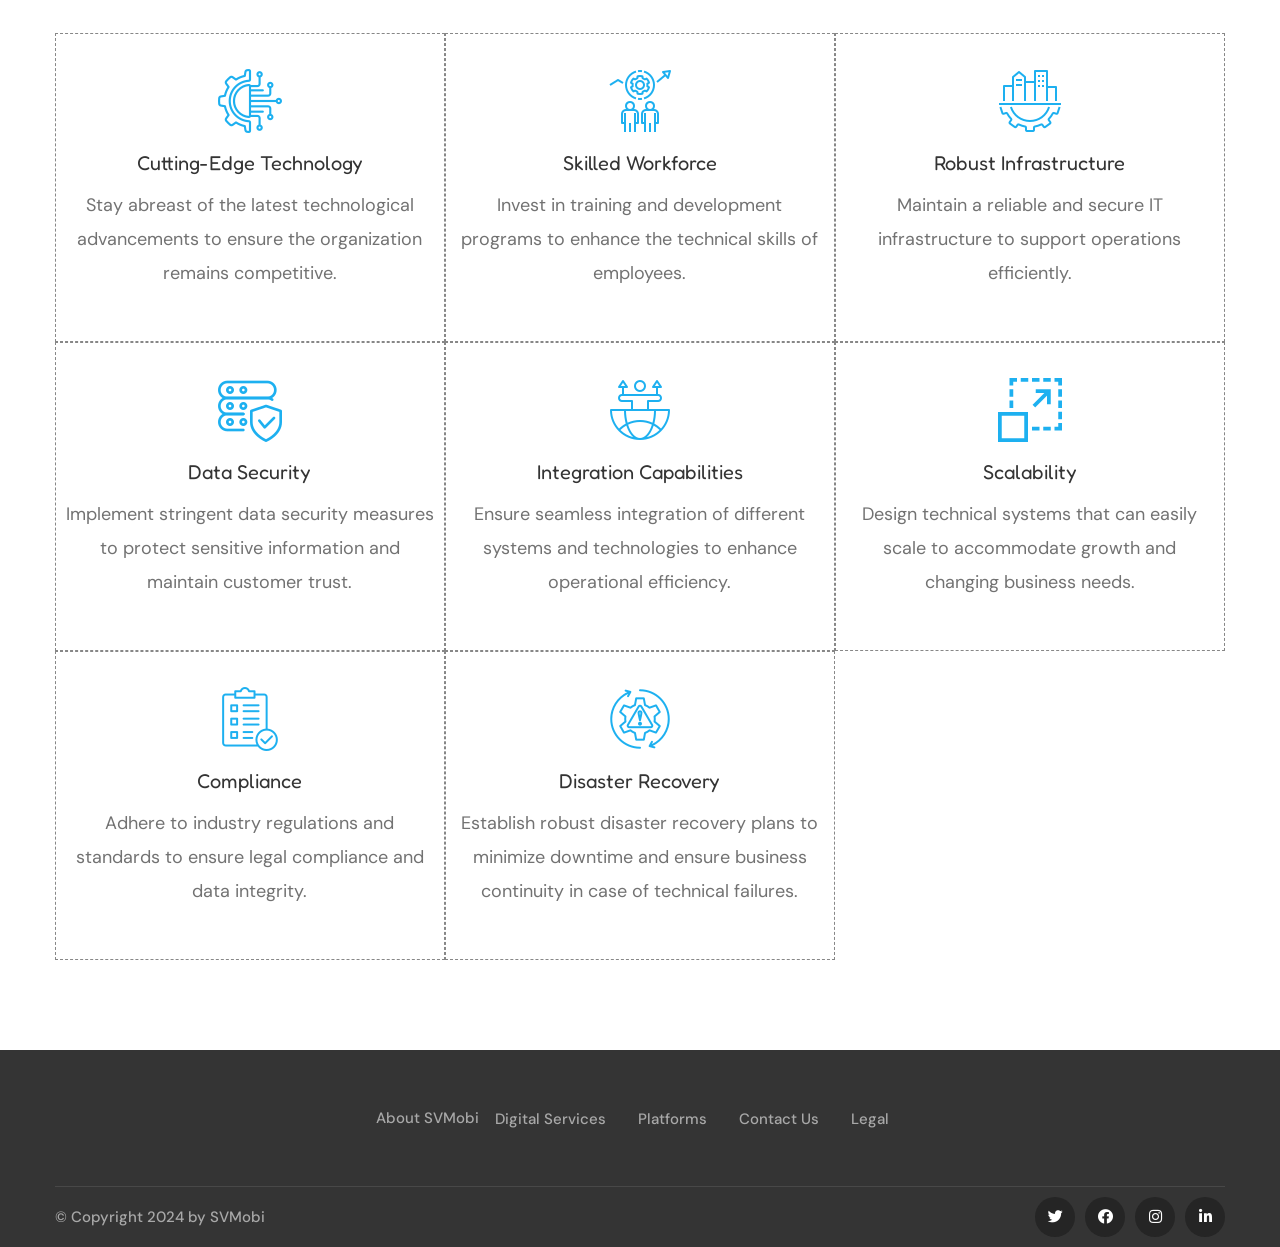
<file: about.html>
<!DOCTYPE html>
<html lang="en">

<head>
    <meta charset="UTF-8" />
    <meta name="viewport" content="width=device-width, initial-scale=1.0" />
    <title>About Us | Welcome to SVMobi</title>
    <!-- favicons Icons -->
    <link rel="apple-touch-icon" sizes="180x180" href="assets/images/resources/apple-touch-icon.png" />
    <link rel="icon" type="image/png" sizes="32x32" href="assets/images/resources/apple-touch-icon.png" />
    <link rel="icon" type="image/png" sizes="16x16" href="assets/images/resources/apple-touch-icon.png" />
    <meta name="description" content="SVMobi" />
    <meta NAME="robots" CONTENT="noindex,nofollow">
    <!-- fonts -->
    <link rel="preconnect" href="https://fonts.googleapis.com">

    <link rel="preconnect" href="https://fonts.gstatic.com" crossorigin>

    <link href="https://fonts.googleapis.com/css2?family=Fredoka+One&display=swap" rel="stylesheet">

    <link
        href="https://fonts.googleapis.com/css2?family=DM+Sans:ital,wght@0,400;0,500;0,700;1,400;1,500;1,700&family=Fredoka+One&display=swap"
        rel="stylesheet">

    <link rel="stylesheet" href="assets/vendors/bootstrap/css/bootstrap.min.css" />
    <link rel="stylesheet" href="assets/vendors/animate/animate.min.css" />
    <link rel="stylesheet" href="assets/vendors/animate/custom-animate.css" />
    <link rel="stylesheet" href="assets/vendors/fontawesome/css/all.min.css" />
    <link rel="stylesheet" href="assets/vendors/jarallax/jarallax.css" />
    <link rel="stylesheet" href="assets/vendors/jquery-magnific-popup/jquery.magnific-popup.css" />
    <link rel="stylesheet" href="assets/vendors/nouislider/nouislider.min.css" />
    <link rel="stylesheet" href="assets/vendors/nouislider/nouislider.pips.css" />
    <link rel="stylesheet" href="assets/vendors/odometer/odometer.min.css" />
    <link rel="stylesheet" href="assets/vendors/swiper/swiper.min.css" />
    <link rel="stylesheet" href="assets/vendors/pifoxen-icons/style.css">
    <link rel="stylesheet" href="assets/vendors/tiny-slider/tiny-slider.min.css" />
    <link rel="stylesheet" href="assets/vendors/reey-font/stylesheet.css" />
    <link rel="stylesheet" href="assets/vendors/owl-carousel/owl.carousel.min.css" />
    <link rel="stylesheet" href="assets/vendors/owl-carousel/owl.theme.default.min.css" />
    <link rel="stylesheet" href="assets/vendors/bxslider/jquery.bxslider.css" />
    <link rel="stylesheet" href="assets/vendors/bootstrap-select/css/bootstrap-select.min.css" />
    <link rel="stylesheet" href="assets/vendors/vegas/vegas.min.css" />
    <link rel="stylesheet" href="assets/vendors/jquery-ui/jquery-ui.css" />
    <link rel="stylesheet" href="assets/vendors/timepicker/timePicker.css" />

    <!-- template styles -->
    <link rel="stylesheet" href="assets/css/pifoxen.css" />
    <link rel="stylesheet" href="assets/css/pifoxen-responsive.css" />
</head>

<body>
    <div class="preloader">
        <img class="preloader__image" width="60" src="assets/images/loader.png" alt="" />
    </div>
    <!-- /.preloader -->
    <div class="page-wrapper">
        <header class="main-header clearfix">
            <nav class="main-menu clearfix">
                <div class="main-menu-wrapper clearfix">
                    <div class="main-menu-wrapper__left">
                        <div class="main-menu-wrapper__logo">
                            <a href="index.html"><img src="assets/images/resources/svmobi-logo.png" alt="svmobi"
                                    width="150"></a>
                        </div>
                        <div class="main-menu-wrapper__call">
                            <div class="main-menu-wrapper__call-icon">
                                <span class="icon-call"></span>
                            </div>
                            <div class="main-menu-wrapper__call-number">
                                <p>Call Anytime</p>
                                <h5>+91 79 48989966</h5>
                            </div>
                        </div>
                    </div>
                    <div class="main-menu-wrapper__main-menu">
                        <a href="#" class="mobile-nav__toggler"><i class="fa fa-bars"></i></a>
                        <ul class="main-menu__list">
                            <li class="dropdown megamenu">
                                <a href="index.html">Home</a>
                            </li>
                            <li class="dropdown">
                                <a href="about.html">About Us</a>
                            </li>
                            <li class="dropdown">
                                <a href="#">Expertise</a>
                                <ul>
                                    <li class="dropdown">
                                        <a href="digital-services.html">Digital Service</a>
                                    </li>
                                    <li class="dropdown">
                                        <a href="platforms.html">Platforms</a>
                                    </li>
                                </ul>
                            </li>
                            <li><a href="contact.html">Contact</a></li>
                        </ul>
                    </div>
                </div>
            </nav>
        </header>

        <div class="stricky-header stricked-menu main-menu">
            <div class="sticky-header__content"></div><!-- /.sticky-header__content -->
        </div><!-- /.stricky-header -->

        <!--Page Header Start-->
        <section class="page-header">
            <div class="page-header-bg">
            </div>
            <div class="container">
                <div class="page-header__inner">
                    <h2>About Us</h2>
                    <ul class="thm-breadcrumb list-unstyled">
                        <li><a href="index.html">Home</a></li>
                        <li><span>/</span></li>
                        <li class="active">About Us</li>
                    </ul>
                </div>
            </div>
        </section>
        <!--Page Header End-->

        <!--About Page Start-->
        <section class="about-page">
            <div class="container">
                <div class="row">
                    <div class="col-xl-6">
                        <div class="about-page__left wow slideInLeft" data-wow-delay="100ms" data-wow-duration="2500ms">
                            <div class="about-page__img">
                                <img src="assets/images/resources/who-we-are.jpg" alt="">
                            </div>
                        </div>
                    </div>
                    <div class="col-xl-6">
                        <div class="about-page__right">
                            <div class="section-title text-left">
                                <span class="section-title__tagline">get to know us</span>
                                <h2 class="section-title__title">Who we are</h2>
                            </div>
                            <p class="about-page__text">SVMobi is a pioneering mobile VAS technology provider that
                                enhances revenue generation for mobile telecommunication operators through innovative
                                solutions and platforms, revolutionizing the way technology is monetized in the
                                industry.</p>
                        </div>
                    </div>
                </div>
            </div>
        </section>
        <!--About Page End-->

        <!--Counter One Start-->
        <section class="counter-one">
            <div class="container">
                <div class="row">
                    <div class="map-bg" style="background-image: url(assets/images/shapes/testimonial-one-map.png);">
                    </div>
                    <div class="col-xl-12">
                        <div class="counter-one__inner">
                            <div class="section-title text-center">
                                <h2 class="section-title__title">Company in Numbers</h2>
                            </div>
                            <p class="counter-page__text text-center">Our services are utilized by more than 98 telcos,
                                serving a total of 289 million mobile subscribers across Asia, Africa, Europe, and South
                                America.</p>
                            <ul class="list-unstyled counter-one__list">
                                <li class="counter-one__single wow fadeInUp" data-wow-delay="400ms">
                                    <div class="counter-one__icon">
                                        <span><img src="assets/images/resources/digital.png" alt=""></span>
                                    </div>
                                    <h3 class="odometer" data-count="12">00</h3>
                                    <p class="counter-one__text">Digital Products.</p>
                                </li>
                                <li class="counter-one__single wow fadeInUp" data-wow-delay="300ms">
                                    <div class="counter-one__icon">
                                        <span><img src="assets/images/resources/countries.png" alt=""></span>
                                    </div>
                                    <h3 class="odometer" data-count="98">00</h3>
                                    <p class="counter-one__text">Telcos in 45 Countries</p>
                                </li>
                                <li class="counter-one__single wow fadeInUp" data-wow-delay="200ms">
                                    <div class="counter-one__icon">
                                        <span><img src="assets/images/resources/subscribers.png" alt=""></span>
                                    </div>
                                    <h3 class="odometer" data-count="289">00</h3>
                                    <p class="counter-one__text">Subscribers in million</p>
                                </li>
                                <li class="counter-one__single wow fadeInUp" data-wow-delay="100ms">
                                    <div class="counter-one__icon">
                                        <span><img src="assets/images/resources/offices.png" alt=""></span>
                                    </div>
                                    <h3 class="odometer" data-count="3">00</h3>
                                    <p class="counter-one__text">Offices</p>
                                </li>
                            </ul>
                        </div>
                    </div>
                </div>
            </div>
        </section>
        <!--Counter One End-->

        <!--About Page Start-->
        <section class="about-page">
            <div class="container">
                <div class="row">
                    <div class="col-xl-6">
                        <div class="about-page__left wow slideInLeft" data-wow-delay="100ms" data-wow-duration="2500ms">
                            <div class="about-page__img">
                                <img src="assets/images/resources/our-team.jpg" alt="">
                            </div>
                        </div>
                    </div>
                    <div class="col-xl-6">
                        <div class="about-page__right">
                            <div class="section-title text-left">
                                <h2 class="section-title__title">Our Team</h2>
                            </div>
                            <p class="about-page__text">Passionate individuals are essential in creating value at
                                SVMobi. The organization takes pride in its committed workforce and ensures that all
                                employees actively engage in the continuous improvement program.</p>
                        </div>
                    </div>
                </div>
            </div>
        </section>
        <!--About Page End-->

        <!--We Believe Start-->
        <section class="we-believe">
            <div class="we-believe-map" style="background-image: url(assets/images/shapes/we-believe-map.png);"></div>
            <div class="container">
                <div class="section-title text-center">
                    <h2 class="section-title__title">Strategic Direction</h2>

                </div>
                <div class="row">
                    <div class="col-xl-12">
                        <ul class="list-unstyled we-believe__list">
                            <li class="we-believe__single wow fadeInUp" data-wow-delay="100ms">
                                <img src="assets/images/resources/market-leadership.png" width="64" alt="Image 1"
                                    class="img-fluid">
                                <h3 class="we-believe__title"><a href="contact.html">Market Leadership</a></h3>
                                <p class="we-believe__text">Aim to become a market leader in the industry by offering
                                    innovative products and services that meet customer needs effectively.</p>
                            </li>
                            <li class="we-believe__single wow fadeInUp" data-wow-delay="200ms">
                                <img src="assets/images/resources/sustainable-growth.png" width="64" alt="Image 1"
                                    class="img-fluid">
                                <h3 class="we-believe__title"><a href="contact.html">Sustainable Growth</a></h3>
                                <p class="we-believe__text">Focus on sustainable growth by expanding into new markets
                                    and diversifying product offerings while maintaining financial stability.</p>
                            </li>
                            <li class="we-believe__single wow fadeInUp" data-wow-delay="300ms">
                                <img src="assets/images/resources/customer-centric-approach.png" width="64"
                                    alt="Image 1" class="img-fluid">
                                <h3 class="we-believe__title"><a href="contact.html">Customer-Centric Approach</a>
                                </h3>
                                <p class="we-believe__text">Prioritize customer satisfaction by delivering exceptional
                                    experiences and building long-lasting relationships.</p>
                            </li>
                            <li class="we-believe__single wow fadeInUp" data-wow-delay="400ms">
                                <img src="assets/images/resources/continuous-innovation.png" width="64" alt="Image 1"
                                    class="img-fluid">
                                <h3 class="we-believe__title"><a href="contact.html">Continuous Innovation</a></h3>
                                <p class="we-believe__text">Foster a culture of continuous innovation to stay ahead of
                                    competitors and adapt to changing market trends.</p>
                            </li>
                        </ul>
                    </div>
                </div>
            </div>
        </section>
        <!--We Believe End-->

        <!--We Believe Start-->
        <section class="we-believe column-3">
            <div class="container">
                <div class="section-title text-center">
                    <h2 class="section-title__title">Technical Expertise</h2>
                    <p>We are innovative worldwide technology experts in carrier-grade services and products for
                        content/media owners, vas providers, and telecom operators.
                        Delivering billions of transactions monthly.</p>
                </div>
                <div class="row">
                    <div class="col-xl-12">
                        <ul class="list-unstyled we-believe__list">
                            <li class="we-believe__single wow fadeInUp" data-wow-delay="100ms">
                                <img src="assets/images/resources/cutting-edge-technology.png" alt="cutting-edge-technology"
                                    class="img-fluid">
                                <h3 class="we-believe__title"><a href="contact.html">Cutting-Edge Technology</a></h3>
                                <p>Stay abreast of the latest technological advancements to ensure the organization
                                    remains competitive.</p>
                            </li>
                            <li class="we-believe__single wow fadeInUp" data-wow-delay="200ms">
                                <img src="assets/images/resources/skilled-workforce.png" alt="skilled-workforce"
                                    class="img-fluid">
                                <h3 class="we-believe__title"><a href="contact.html">Skilled Workforce</a></h3>
                                <p>Invest in training and development programs to enhance the technical skills of
                                    employees.</p>
                            </li>
                            <li class="we-believe__single wow fadeInUp" data-wow-delay="300ms">
                                <img src="assets/images/resources/robust-infrastructure.png" alt="robust-infrastructure"
                                    class="img-fluid">
                                <h3 class="we-believe__title"><a href="volunteers.html">Robust Infrastructure</a></h3>
                                <p>Maintain a reliable and secure IT infrastructure to support operations efficiently.
                                </p>
                            </li>
                            <li class="we-believe__single wow fadeInUp" data-wow-delay="400ms">
                                <img src="assets/images/resources/data-security.png" alt="data-security" class="img-fluid">
                                <h3 class="we-believe__title"><a href="digital-services.html">Data Security</a></h3>
                                <p>Implement stringent data security measures to protect sensitive information and
                                    maintain customer trust.</p>
                            </li>
                            <li class="we-believe__single wow fadeInUp" data-wow-delay="400ms">
                                <img src="assets/images/resources/integration-capabilities.png" alt="integration-capabilities"
                                    class="img-fluid">
                                <h3 class="we-believe__title"><a href="digital-services.html">Integration
                                        Capabilities</a></h3>
                                <p>Ensure seamless integration of different systems and technologies to enhance
                                    operational efficiency.</p>
                            </li>
                            <li class="we-believe__single wow fadeInUp" data-wow-delay="400ms">
                                <img src="assets/images/resources/scalability.png" alt="scalability" class="img-fluid">
                                <h3 class="we-believe__title"><a href="digital-services.html">Scalability</a></h3>
                                <p>Design technical systems that can easily scale to accommodate growth and changing business needs.</p>
                            </li>
                            <li class="we-believe__single wow fadeInUp" data-wow-delay="400ms">
                                <img src="assets/images/resources/compliance.png" alt="compliance" class="img-fluid">
                                <h3 class="we-believe__title"><a href="digital-services.html">Compliance</a></h3>
                                <p>Adhere to industry regulations and standards to ensure legal compliance and data integrity.</p>
                            </li>
                            <li class="we-believe__single wow fadeInUp" data-wow-delay="400ms">
                                <img src="assets/images/resources/disaster-recovery.png" alt="disaster-recovery" class="img-fluid">
                                <h3 class="we-believe__title"><a href="digital-services.html">Disaster Recovery</a></h3>
                                <p>Establish robust disaster recovery plans to minimize downtime and ensure business continuity in case of technical failures.</p>
                            </li>
                        </ul>
                    </div>
                </div>
            </div>
        </section>
        <!--We Believe End-->

        <!--Site Footer Start-->
        <footer class="site-footer">
            <div class="site-footer-bg">
            </div>
            <div class="site-footer__top">
                <div class="container">
                    <div class="row">
                        <div class="col-xl-12 col-lg-12 col-md-12 wow fadeInUp" data-wow-delay="200ms">
                            <div class="footer-widget__column footer-widget__links clearfix">
                                <ul class="footer-widget__links-list list-unstyled clearfix">
                                    <li><a href="about.html">About SVMobi</a></li>
                                    <li><a href="digital-services.html">Digital Services</a></li>
                                    <li><a href="platforms.html">Platforms</a></li>
                                    <li><a href="contact.html">Contact Us</a></li>
                                    <li><a href="#">Legal</a></li>
                                </ul>
                            </div>
                        </div>
                    </div>
                </div>
            </div>
            <div class="site-footer__bottom">
                <div class="container">
                    <div class="row">
                        <div class="col-xl-12">
                            <div class="site-footer__bottom-inner">
                                <p class="site-footer__bottom-text">© Copyright 2024 by <a href="#">SVMobi</a>
                                </p>
                                <div class="site-footer__social">
                                    <a href="https://twitter.com/sanvirmobitech"><i class="fab fa-twitter"></i></a>
                                    <a href="https://www.facebook.com/sanvirmobitech"><i
                                            class="fab fa-facebook"></i></a>
                                    <a href="https://www.instagram.com/sanvirmobitech/"><i
                                            class="fab fa-instagram"></i></a>
                                    <a href="https://www.linkedin.com/company/13242446/admin/feed/posts/"><i
                                            class="fab fa-linkedin-in"></i></a>
                                </div>
                            </div>
                        </div>
                    </div>
                </div>
            </div>
        </footer>
        <!--Site Footer End-->


    </div><!-- /.page-wrapper -->


    <div class="mobile-nav__wrapper">
        <div class="mobile-nav__overlay mobile-nav__toggler"></div>
        <!-- /.mobile-nav__overlay -->
        <div class="mobile-nav__content">
            <span class="mobile-nav__close mobile-nav__toggler"><i class="fa fa-times"></i></span>

            <div class="logo-box">
                <a href="index.html" aria-label="logo image"><img src="assets/images/resources/svmobi-logo.png"
                        alt="" /></a>
            </div>
            <!-- /.logo-box -->
            <div class="mobile-nav__container"></div>
            <!-- /.mobile-nav__container -->





        </div>
        <!-- /.mobile-nav__content -->
    </div>
    <!-- /.mobile-nav__wrapper -->

    <a href="#" data-target="html" class="scroll-to-target scroll-to-top"><i class="fa fa-angle-up"></i></a>


    <script src="assets/vendors/jquery/jquery-3.6.1.min.js"></script>
    <script src="assets/vendors/bootstrap/js/bootstrap.bundle.min.js"></script>
    <script src="assets/vendors/jarallax/jarallax.min.js"></script>
    <script src="assets/vendors/jquery-ajaxchimp/jquery.ajaxchimp.min.js"></script>
    <script src="assets/vendors/jquery-appear/jquery.appear.min.js"></script>
    <script src="assets/vendors/jquery-circle-progress/jquery.circle-progress.min.js"></script>
    <script src="assets/vendors/jquery-magnific-popup/jquery.magnific-popup.min.js"></script>
    <script src="assets/vendors/jquery-validate/jquery.validate.min.js"></script>
    <script src="assets/vendors/nouislider/nouislider.min.js"></script>
    <script src="assets/vendors/odometer/odometer.min.js"></script>
    <script src="assets/vendors/swiper/swiper.min.js"></script>
    <script src="assets/vendors/tiny-slider/tiny-slider.min.js"></script>
    <script src="assets/vendors/wnumb/wNumb.min.js"></script>
    <script src="assets/vendors/wow/wow.js"></script>
    <script src="assets/vendors/isotope/isotope.js"></script>
    <script src="assets/vendors/countdown/countdown.min.js"></script>
    <script src="assets/vendors/owl-carousel/owl.carousel.min.js"></script>
    <script src="assets/vendors/bxslider/jquery.bxslider.min.js"></script>
    <script src="assets/vendors/bootstrap-select/js/bootstrap-select.min.js"></script>
    <script src="assets/vendors/vegas/vegas.min.js"></script>
    <script src="assets/vendors/jquery-ui/jquery-ui.js"></script>
    <script src="assets/vendors/timepicker/timePicker.js"></script>




    <!-- template js -->
    <script src="assets/js/pifoxen.js"></script>
</body>

</html>
</file>
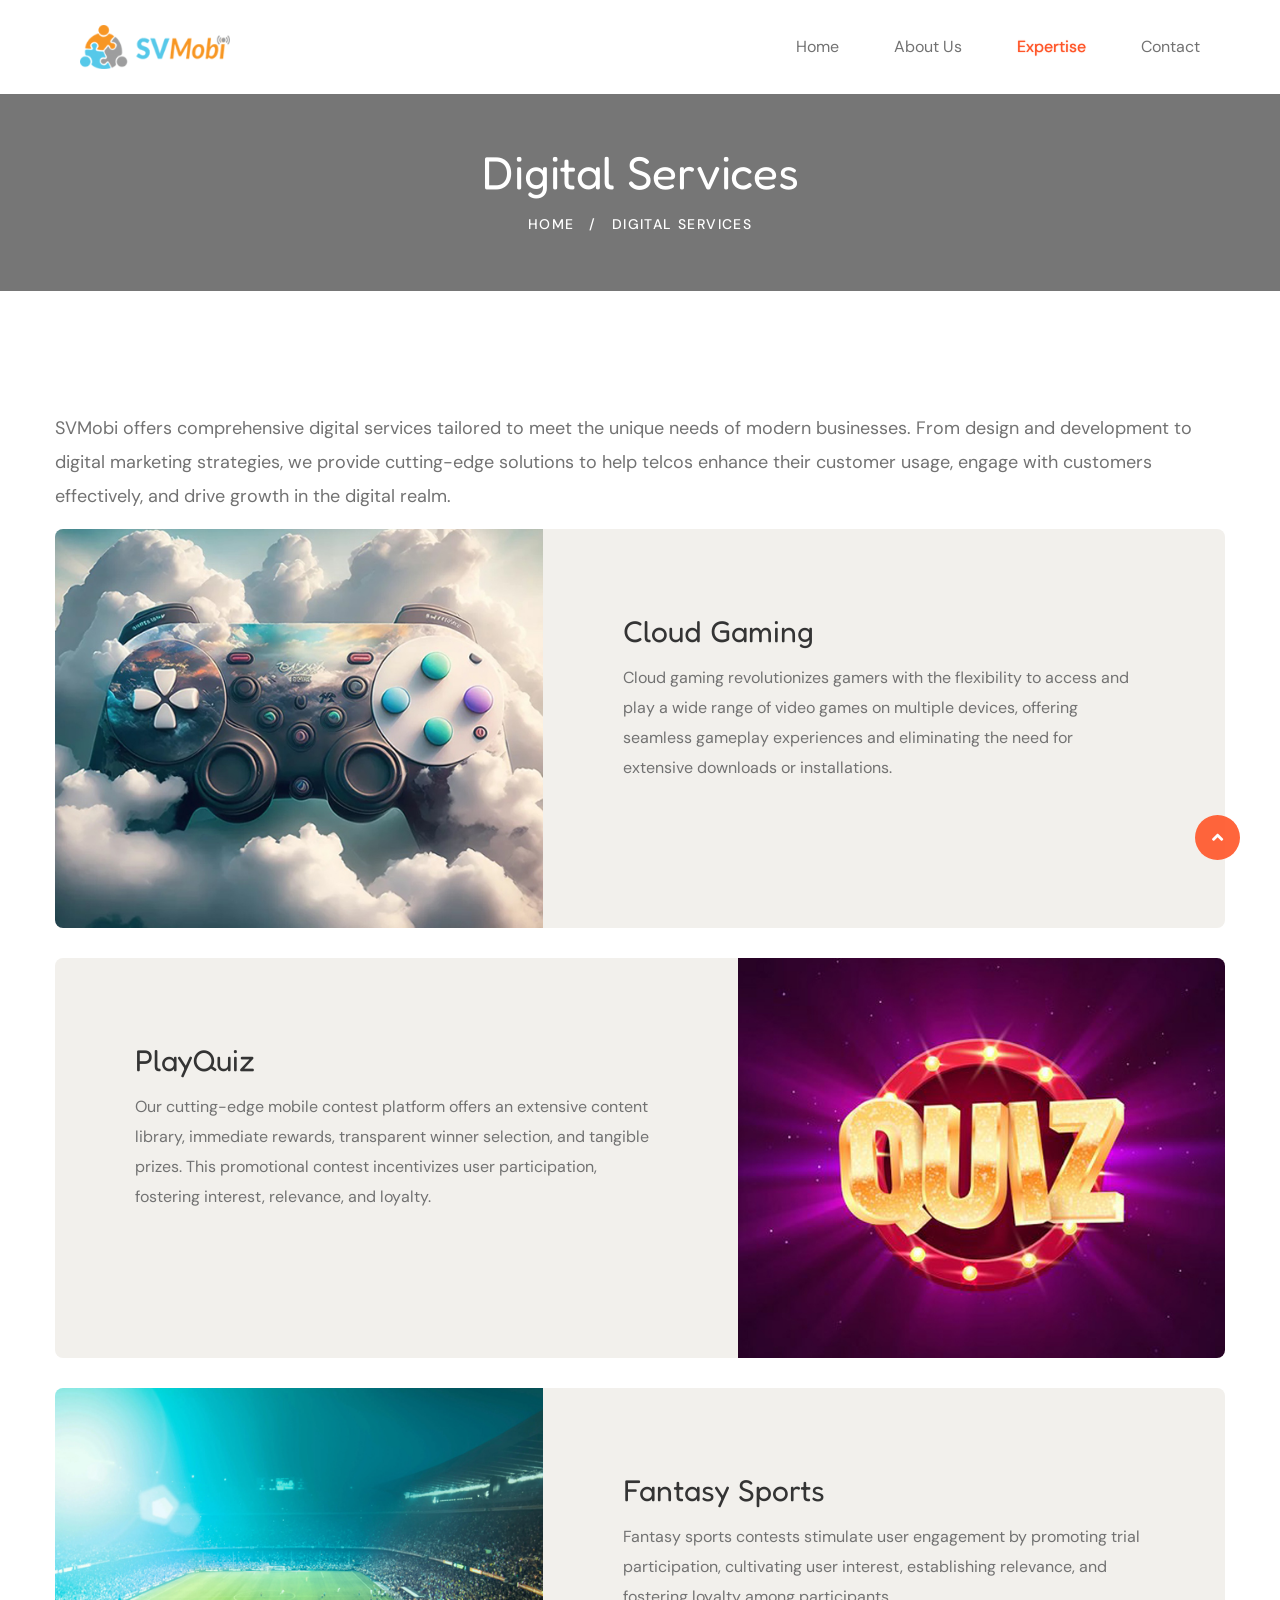
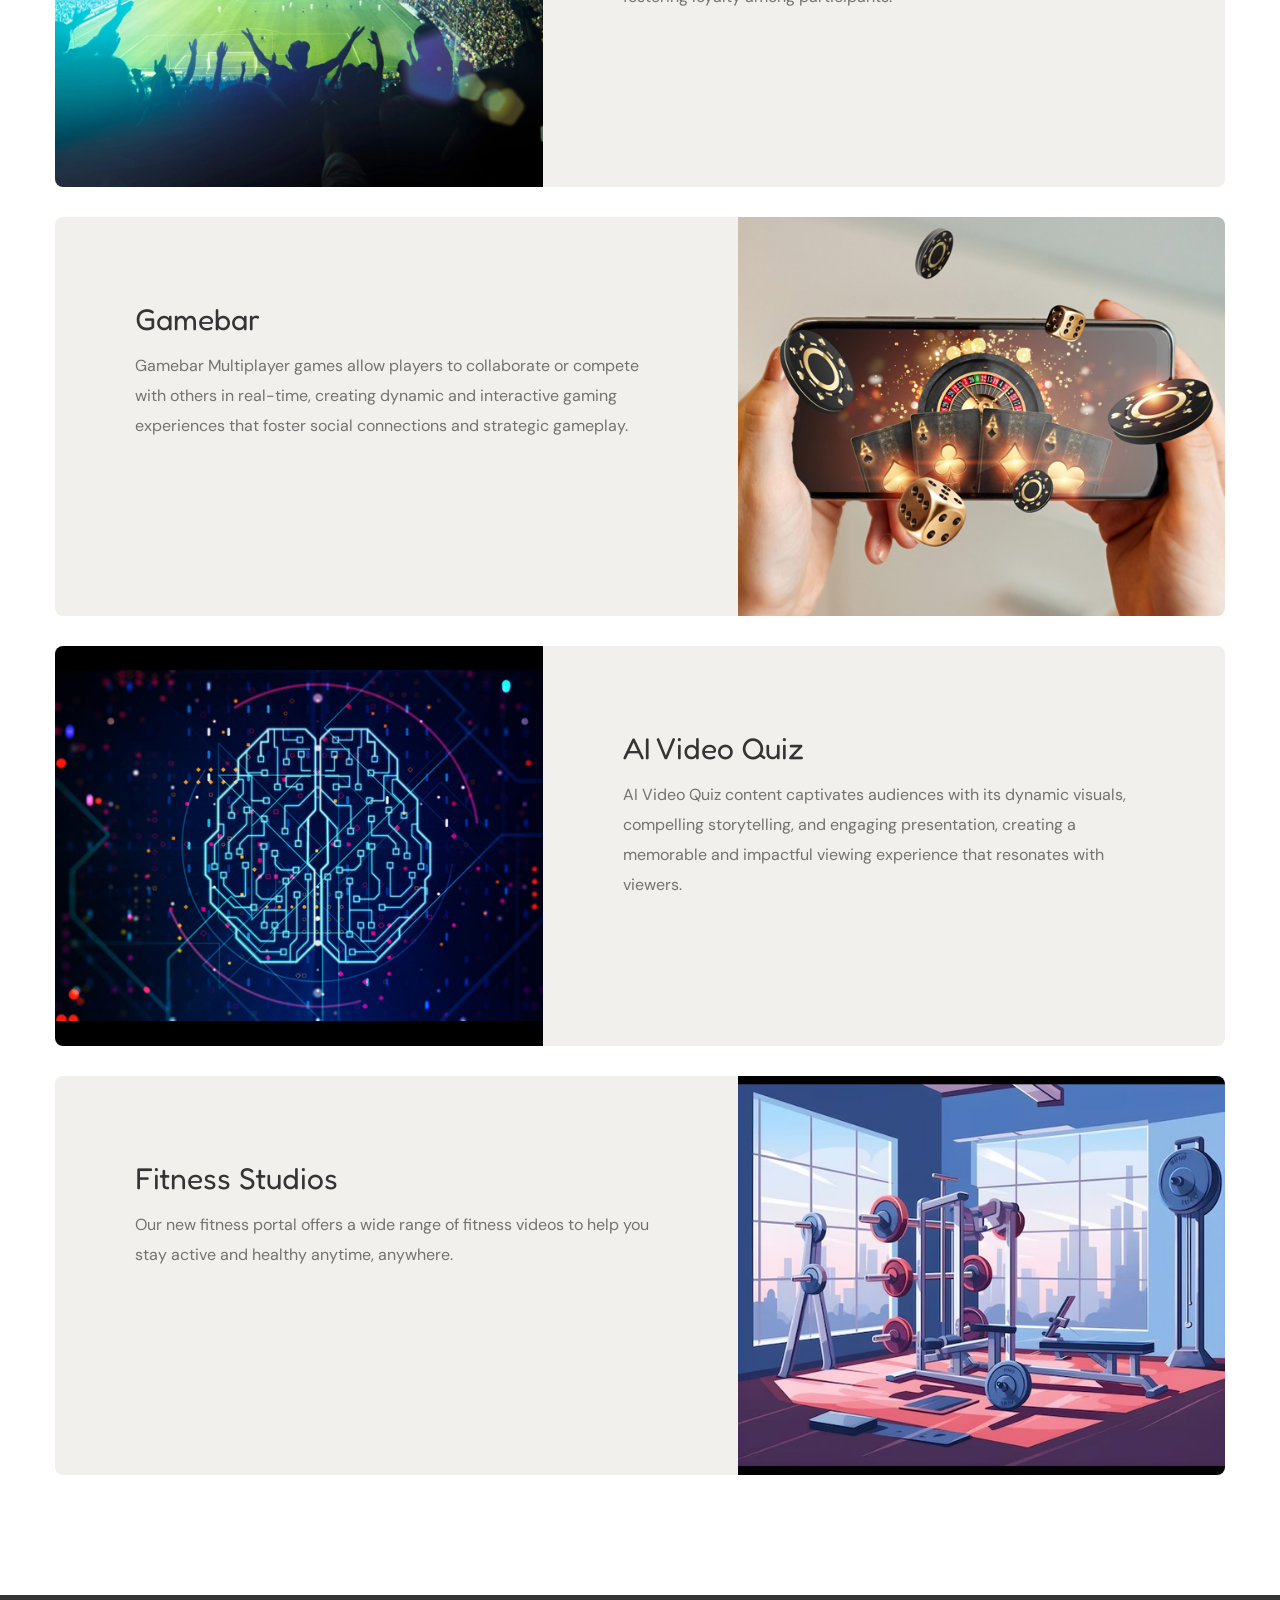
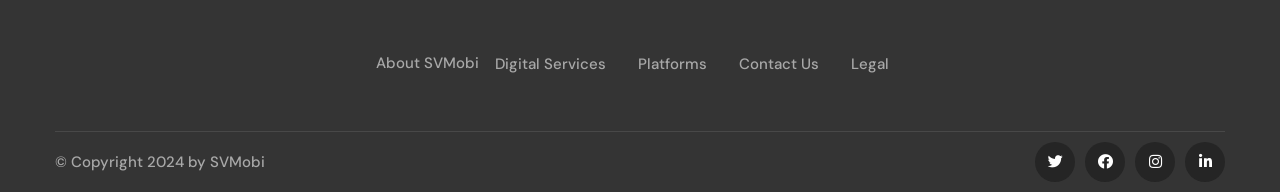
<file: digital-services.html>
<!DOCTYPE html>
<html lang="en">

<head>
    <meta charset="UTF-8" />
    <meta name="viewport" content="width=device-width, initial-scale=1.0" />
    <title> Digital Services | Welcome to SVMobi</title>
    <!-- favicons Icons -->
    <link rel="apple-touch-icon" sizes="180x180" href="assets/images/resources/apple-touch-icon.png" />
    <link rel="icon" type="image/png" sizes="32x32" href="assets/images/resources/apple-touch-icon.png" />
    <link rel="icon" type="image/png" sizes="16x16" href="assets/images/resources/apple-touch-icon.png" />
    <meta name="description" content="Pifoxen HTML Template For Donation" />
    <meta NAME="robots" CONTENT="noindex,nofollow">
    <!-- fonts -->
    <link rel="preconnect" href="https://fonts.googleapis.com">

    <link rel="preconnect" href="https://fonts.gstatic.com" crossorigin>

    <link href="https://fonts.googleapis.com/css2?family=Fredoka+One&display=swap" rel="stylesheet">

    <link
        href="https://fonts.googleapis.com/css2?family=DM+Sans:ital,wght@0,400;0,500;0,700;1,400;1,500;1,700&family=Fredoka+One&display=swap"
        rel="stylesheet">

    <link rel="stylesheet" href="assets/vendors/bootstrap/css/bootstrap.min.css" />
    <link rel="stylesheet" href="assets/vendors/animate/animate.min.css" />
    <link rel="stylesheet" href="assets/vendors/animate/custom-animate.css" />
    <link rel="stylesheet" href="assets/vendors/fontawesome/css/all.min.css" />
    <link rel="stylesheet" href="assets/vendors/jarallax/jarallax.css" />
    <link rel="stylesheet" href="assets/vendors/jquery-magnific-popup/jquery.magnific-popup.css" />
    <link rel="stylesheet" href="assets/vendors/nouislider/nouislider.min.css" />
    <link rel="stylesheet" href="assets/vendors/nouislider/nouislider.pips.css" />
    <link rel="stylesheet" href="assets/vendors/odometer/odometer.min.css" />
    <link rel="stylesheet" href="assets/vendors/swiper/swiper.min.css" />
    <link rel="stylesheet" href="assets/vendors/pifoxen-icons/style.css">
    <link rel="stylesheet" href="assets/vendors/tiny-slider/tiny-slider.min.css" />
    <link rel="stylesheet" href="assets/vendors/reey-font/stylesheet.css" />
    <link rel="stylesheet" href="assets/vendors/owl-carousel/owl.carousel.min.css" />
    <link rel="stylesheet" href="assets/vendors/owl-carousel/owl.theme.default.min.css" />
    <link rel="stylesheet" href="assets/vendors/bxslider/jquery.bxslider.css" />
    <link rel="stylesheet" href="assets/vendors/bootstrap-select/css/bootstrap-select.min.css" />
    <link rel="stylesheet" href="assets/vendors/vegas/vegas.min.css" />
    <link rel="stylesheet" href="assets/vendors/jquery-ui/jquery-ui.css" />
    <link rel="stylesheet" href="assets/vendors/timepicker/timePicker.css" />

    <!-- template styles -->
    <link rel="stylesheet" href="assets/css/pifoxen.css" />
    <link rel="stylesheet" href="assets/css/pifoxen-responsive.css" />
</head>

<body>
    <div class="preloader">
        <img class="preloader__image" width="60" src="assets/images/loader.png" alt="" />
    </div>
    <!-- /.preloader -->
    <div class="page-wrapper">
        <header class="main-header clearfix">
            <nav class="main-menu clearfix">
                <div class="main-menu-wrapper clearfix">
                    <div class="main-menu-wrapper__left">
                        <div class="main-menu-wrapper__logo">
                            <a href="index.html"><img src="assets/images/resources/svmobi-logo.png" alt="svmobi"
                                    width="150"></a>
                        </div>
                        <div class="main-menu-wrapper__call">
                            <div class="main-menu-wrapper__call-icon">
                                <span class="icon-call"></span>
                            </div>
                            <div class="main-menu-wrapper__call-number">
                                <p>Call Anytime</p>
                                <h5>+91 79 48989966</h5>
                            </div>
                        </div>
                    </div>
                    <div class="main-menu-wrapper__main-menu">
                        <a href="#" class="mobile-nav__toggler"><i class="fa fa-bars"></i></a>
                        <ul class="main-menu__list">
                            <li class="dropdown megamenu">
                                <a href="index.html">Home</a>
                            </li>
                            <li class="dropdown">
                                <a href="about.html">About Us</a>
                            </li>
                            <li class="dropdown">
                                <a href="#">Expertise</a>
                                <ul>
                                    <li class="dropdown">
                                        <a href="digital-services.html">Digital Service</a>
                                    </li>
                                    <li class="dropdown">
                                        <a href="platforms.html">Platforms</a>
                                    </li>
                                </ul>
                            </li>
                            <li><a href="contact.html">Contact</a></li>
                        </ul>
                    </div>
                </div>
            </nav>
        </header>

        <div class="stricky-header stricked-menu main-menu">
            <div class="sticky-header__content"></div><!-- /.sticky-header__content -->
        </div><!-- /.stricky-header -->

        <!--Page Header Start-->
        <section class="page-header">
            <div class="page-header-bg">
            </div>
            <div class="container">
                <div class="page-header__inner">
                    <h2>Digital Services</h2>
                    <ul class="thm-breadcrumb list-unstyled">
                        <li><a href="index.html">Home</a></li>
                        <li><span>/</span></li>
                        <li class="active">Digital Services</li>
                    </ul>
                </div>
            </div>
        </section>
        <!--Page Header End-->

        <!--Donations List Start-->
        <section class="donations-list">
            <div class="container">
                <div class="donations-list__inner">
                    <p>SVMobi offers comprehensive digital services tailored to meet the unique needs of modern
                        businesses. From design and development to digital marketing strategies, we provide cutting-edge
                        solutions to help telcos enhance their customer usage, engage with customers effectively, and
                        drive growth in the digital realm.</p>
                    <!--Donations List Single-->
                    <div class="donations-list__single">
                        <div class="row">
                            <div class="col-xl-5 col-lg-5">
                                <div class="donations-list__img">
                                    <img src="assets/images/resources/cloud-gaming.jpg" alt="">
                                </div>
                            </div>
                            <div class="col-xl-7 col-lg-7">
                                <div class="donations-list__right">
                                    <div class="donations-list__content">
                                        <h3 class="donations-list__title">Cloud Gaming</h3>
                                        <p class="donations-list__text">Cloud gaming revolutionizes gamers with the
                                            flexibility to access and play a wide range of video games on multiple
                                            devices, offering seamless gameplay experiences and eliminating the need for
                                            extensive downloads or installations.</p>
                                    </div>
                                </div>
                            </div>
                        </div>
                    </div>
                    <!--Donations List Single-->
                    <div class="donations-list__single">
                        <div class="row">
                            <div class="col-xl-5 col-lg-5">
                                <div class="donations-list__img">
                                    <img src="assets/images/resources/play-quiz.jpg" alt="">
                                </div>
                            </div>
                            <div class="col-xl-7 col-lg-7">
                                <div class="donations-list__right">
                                    <div class="donations-list__content">
                                        <h3 class="donations-list__title">PlayQuiz</h3>
                                        <p class="donations-list__text">Our cutting-edge mobile contest platform offers
                                            an extensive content library, immediate rewards, transparent winner
                                            selection, and tangible prizes. This promotional contest incentivizes user
                                            participation, fostering interest, relevance, and loyalty.</p>
                                    </div>
                                </div>
                            </div>
                        </div>
                    </div>
                    <!--Donations List Single-->
                    <div class="donations-list__single">
                        <div class="row">
                            <div class="col-xl-5 col-lg-5">
                                <div class="donations-list__img">
                                    <img src="assets/images/resources/fantasy-sports.jpg" alt="">
                                </div>
                            </div>
                            <div class="col-xl-7 col-lg-7">
                                <div class="donations-list__right">
                                    <div class="donations-list__content">
                                        <h3 class="donations-list__title">Fantasy Sports</h3>
                                        <p class="donations-list__text">Fantasy sports contests stimulate user
                                            engagement by promoting trial participation, cultivating user interest,
                                            establishing relevance, and fostering loyalty among participants.</p>
                                    </div>
                                </div>
                            </div>
                        </div>
                    </div>
                    <!--Donations List Single-->
                    <div class="donations-list__single">
                        <div class="row">
                            <div class="col-xl-5 col-lg-5">
                                <div class="donations-list__img">
                                    <img src="assets/images/resources/gamebar.jpg" alt="">
                                </div>
                            </div>
                            <div class="col-xl-7 col-lg-7">
                                <div class="donations-list__right">
                                    <div class="donations-list__content">
                                        <h3 class="donations-list__title">Gamebar</h3>
                                        <p class="donations-list__text">Gamebar Multiplayer games allow players to
                                            collaborate or compete with others in real-time, creating dynamic and
                                            interactive gaming experiences that foster social connections and strategic
                                            gameplay.</p>
                                    </div>
                                </div>
                            </div>
                        </div>
                    </div>

                    <!--Donations List Single-->
                    <div class="donations-list__single">
                        <div class="row">
                            <div class="col-xl-5 col-lg-5">
                                <div class="donations-list__img">
                                    <img src="assets/images/resources/ai video quiz.jpg" alt="">
                                </div>
                            </div>
                            <div class="col-xl-7 col-lg-7">
                                <div class="donations-list__right">
                                    <div class="donations-list__content">
                                        <h3 class="donations-list__title">AI Video Quiz</h3>
                                        <p class="donations-list__text">AI Video Quiz content captivates audiences with
                                            its dynamic visuals, compelling storytelling, and engaging presentation,
                                            creating a memorable and impactful viewing experience that resonates with
                                            viewers.</p>
                                    </div>
                                </div>
                            </div>
                        </div>
                    </div>

                    <!--Donations List Single-->
                    <div class="donations-list__single">
                        <div class="row">
                            <div class="col-xl-5 col-lg-5">
                                <div class="donations-list__img">
                                    <img src="assets/images/resources/fitness studios.jpg" alt="">

                                </div>
                            </div>
                            <div class="col-xl-7 col-lg-7">
                                <div class="donations-list__right">
                                    <div class="donations-list__content">
                                        <h3 class="donations-list__title">Fitness Studios</h3>
                                        <p class="donations-list__text">Our new fitness portal offers a wide range of
                                            fitness videos to help you stay active and healthy anytime, anywhere.</p>
                                    </div>
                                </div>
                            </div>
                        </div>
                    </div>

                </div>
            </div>
        </section>
        <!--Donations List End-->

        <!--Site Footer Start-->
        <footer class="site-footer">
            <div class="site-footer-bg">
            </div>
            <div class="site-footer__top">
                <div class="container">
                    <div class="row">
                        <div class="col-xl-12 col-lg-12 col-md-12 wow fadeInUp" data-wow-delay="200ms">
                            <div class="footer-widget__column footer-widget__links clearfix">
                                <ul class="footer-widget__links-list list-unstyled clearfix">
                                    <li><a href="about.html">About SVMobi</a></li>
                                    <li><a href="digital-services.html">Digital Services</a></li>
                                    <li><a href="platforms.html">Platforms</a></li>
                                    <li><a href="contact.html">Contact Us</a></li>
                                    <li><a href="#">Legal</a></li>
                                </ul>
                            </div>
                        </div>
                    </div>
                </div>
            </div>
            <div class="site-footer__bottom">
                <div class="container">
                    <div class="row">
                        <div class="col-xl-12">
                            <div class="site-footer__bottom-inner">
                                <p class="site-footer__bottom-text">© Copyright 2024 by <a href="#">SVMobi</a>
                                </p>
                                <div class="site-footer__social">
                                    <a href="https://twitter.com/sanvirmobitech"><i class="fab fa-twitter"></i></a>
                                    <a href="https://www.facebook.com/sanvirmobitech"><i
                                            class="fab fa-facebook"></i></a>
                                    <a href="https://www.instagram.com/sanvirmobitech/"><i
                                            class="fab fa-instagram"></i></a>
                                    <a href="https://www.linkedin.com/company/13242446/admin/feed/posts/"><i
                                            class="fab fa-linkedin-in"></i></a>
                                </div>
                            </div>
                        </div>
                    </div>
                </div>
            </div>
        </footer>
        <!--Site Footer End-->


    </div><!-- /.page-wrapper -->


    <div class="mobile-nav__wrapper">
        <div class="mobile-nav__overlay mobile-nav__toggler"></div>
        <!-- /.mobile-nav__overlay -->
        <div class="mobile-nav__content">
            <span class="mobile-nav__close mobile-nav__toggler"><i class="fa fa-times"></i></span>

            <div class="logo-box">
                <a href="index.html" aria-label="logo image"><img src="assets/images/resources/svmobi-logo.png" alt=""
                        width="150" /></a>
            </div>
            <!-- /.logo-box -->
            <div class="mobile-nav__container"></div>




        </div>
        <!-- /.mobile-nav__content -->
    </div>
    <!-- /.mobile-nav__wrapper -->



    <a href="#" data-target="html" class="scroll-to-target scroll-to-top"><i class="fa fa-angle-up"></i></a>


    <script src="assets/vendors/jquery/jquery-3.6.1.min.js"></script>
    <script src="assets/vendors/bootstrap/js/bootstrap.bundle.min.js"></script>
    <script src="assets/vendors/jarallax/jarallax.min.js"></script>
    <script src="assets/vendors/jquery-ajaxchimp/jquery.ajaxchimp.min.js"></script>
    <script src="assets/vendors/jquery-appear/jquery.appear.min.js"></script>
    <script src="assets/vendors/jquery-circle-progress/jquery.circle-progress.min.js"></script>
    <script src="assets/vendors/jquery-magnific-popup/jquery.magnific-popup.min.js"></script>
    <script src="assets/vendors/jquery-validate/jquery.validate.min.js"></script>
    <script src="assets/vendors/nouislider/nouislider.min.js"></script>
    <script src="assets/vendors/odometer/odometer.min.js"></script>
    <script src="assets/vendors/swiper/swiper.min.js"></script>
    <script src="assets/vendors/tiny-slider/tiny-slider.min.js"></script>
    <script src="assets/vendors/wnumb/wNumb.min.js"></script>
    <script src="assets/vendors/wow/wow.js"></script>
    <script src="assets/vendors/isotope/isotope.js"></script>
    <script src="assets/vendors/countdown/countdown.min.js"></script>
    <script src="assets/vendors/owl-carousel/owl.carousel.min.js"></script>
    <script src="assets/vendors/bxslider/jquery.bxslider.min.js"></script>
    <script src="assets/vendors/bootstrap-select/js/bootstrap-select.min.js"></script>
    <script src="assets/vendors/vegas/vegas.min.js"></script>
    <script src="assets/vendors/jquery-ui/jquery-ui.js"></script>
    <script src="assets/vendors/timepicker/timePicker.js"></script>




    <!-- template js -->
    <script src="assets/js/pifoxen.js"></script>
</body>

</html>
</file>
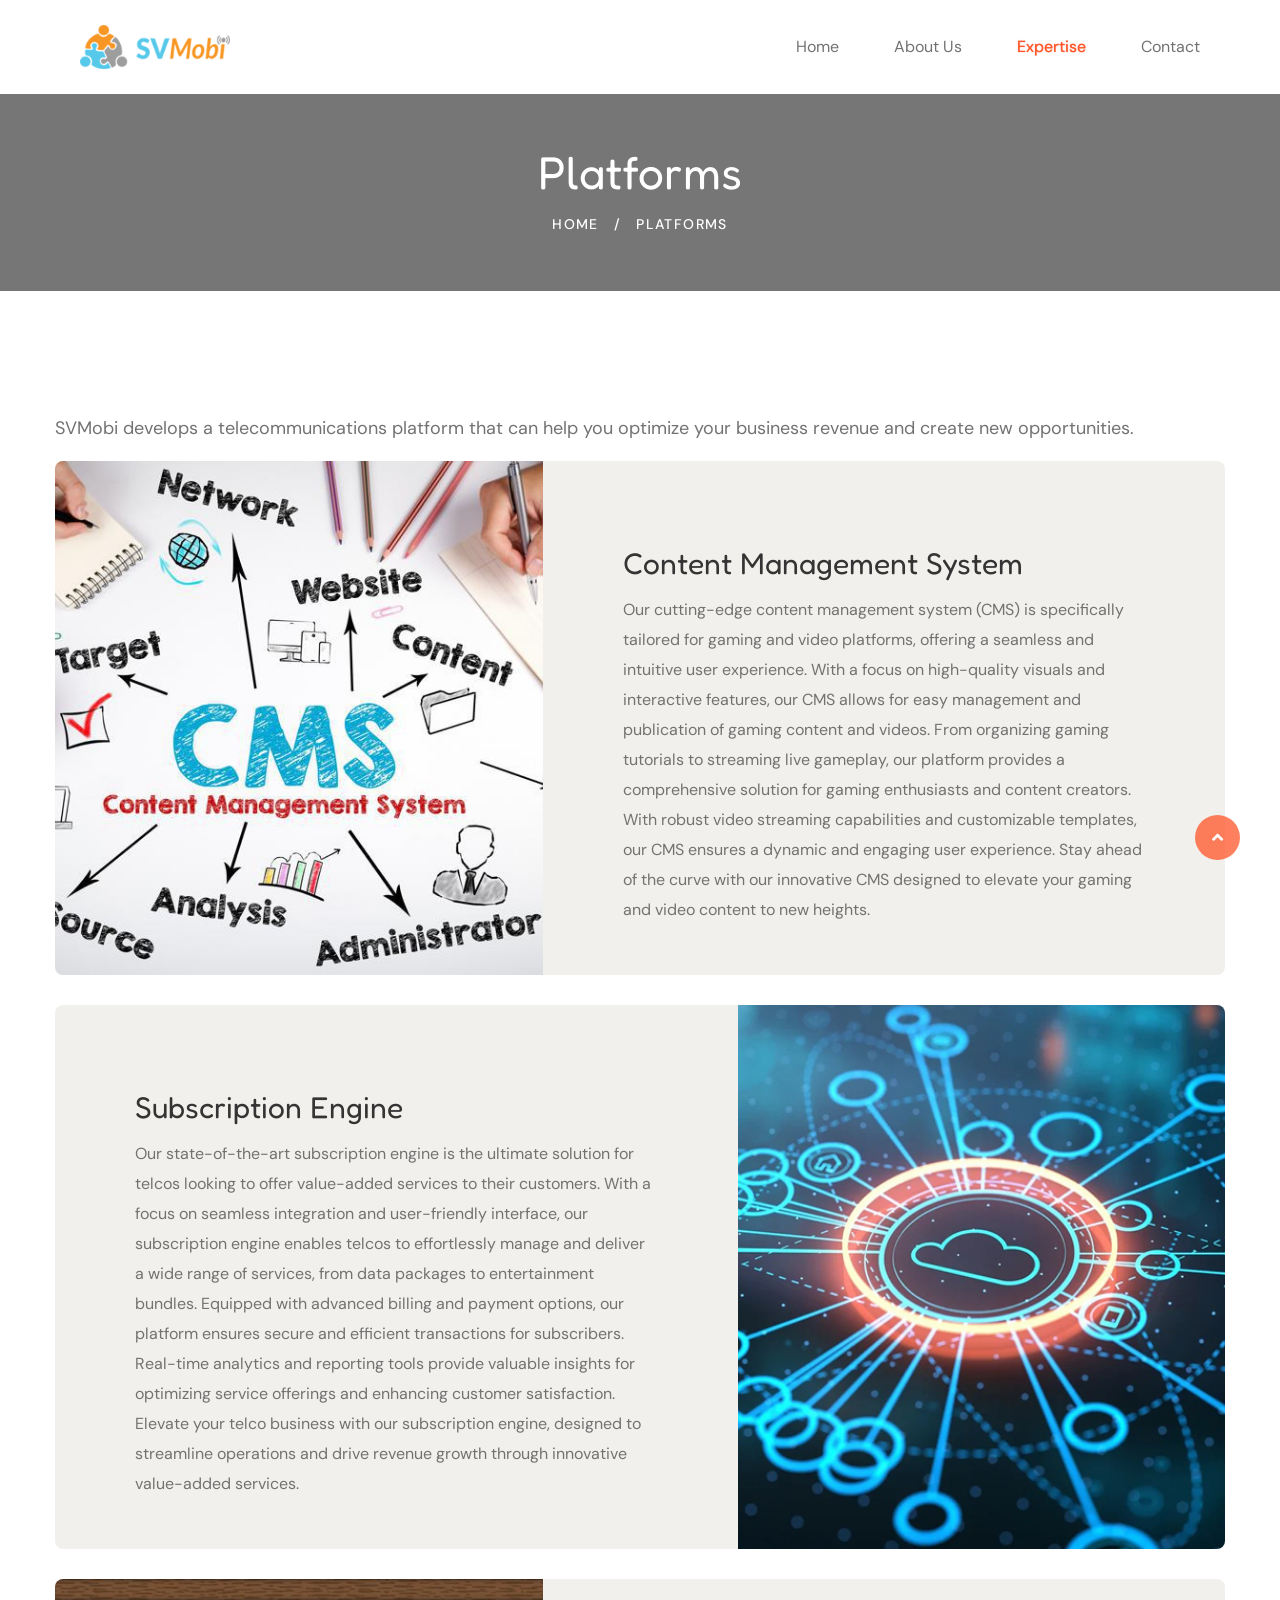
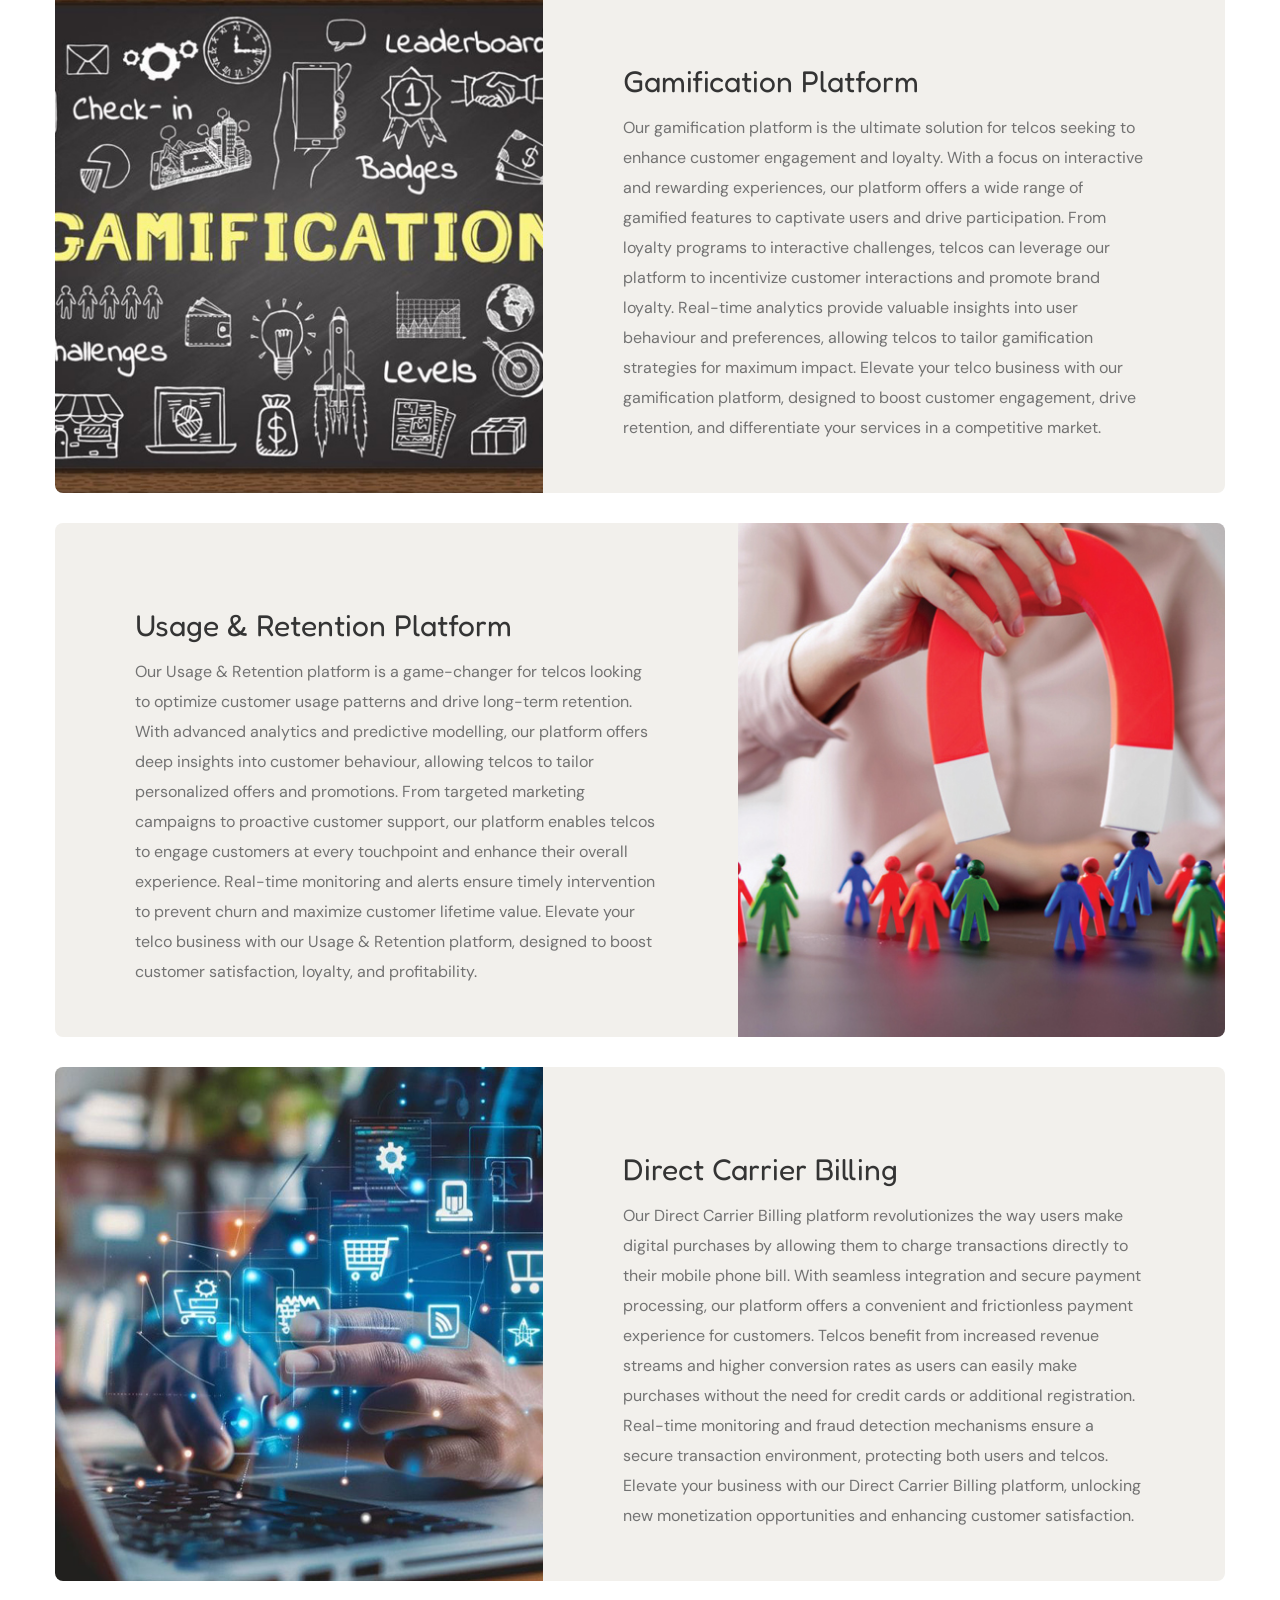
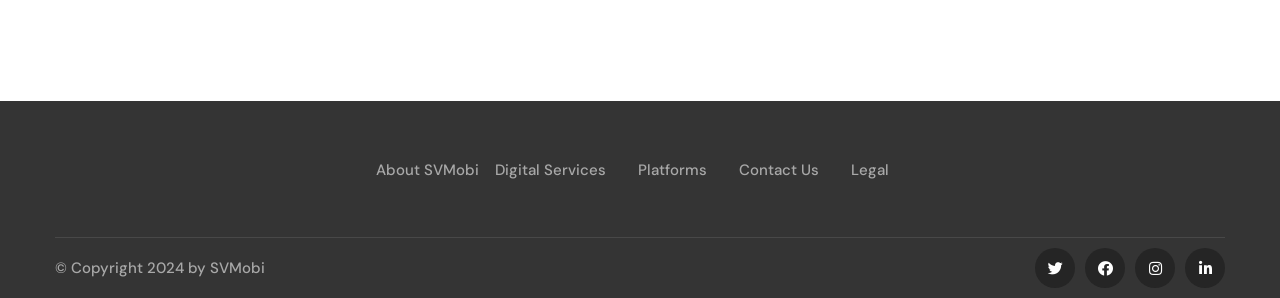
<file: platforms.html>
<!DOCTYPE html>
<html lang="en">

<head>
    <meta charset="UTF-8" />
    <meta name="viewport" content="width=device-width, initial-scale=1.0" />
    <title> Platform | Welcome to SVMobi</title>
    <!-- favicons Icons -->
    <link rel="apple-touch-icon" sizes="180x180" href="assets/images/resources/apple-touch-icon.png" />
    <link rel="icon" type="image/png" sizes="32x32" href="assets/images/resources/apple-touch-icon.png" />
    <link rel="icon" type="image/png" sizes="16x16" href="assets/images/resources/apple-touch-icon.png" />
    <meta name="description" content="Pifoxen HTML Template For Donation" />
    <meta NAME="robots" CONTENT="noindex,nofollow">
    <!-- fonts -->
    <link rel="preconnect" href="https://fonts.googleapis.com">

    <link rel="preconnect" href="https://fonts.gstatic.com" crossorigin>

    <link href="https://fonts.googleapis.com/css2?family=Fredoka+One&display=swap" rel="stylesheet">

    <link
        href="https://fonts.googleapis.com/css2?family=DM+Sans:ital,wght@0,400;0,500;0,700;1,400;1,500;1,700&family=Fredoka+One&display=swap"
        rel="stylesheet">

    <link rel="stylesheet" href="assets/vendors/bootstrap/css/bootstrap.min.css" />
    <link rel="stylesheet" href="assets/vendors/animate/animate.min.css" />
    <link rel="stylesheet" href="assets/vendors/animate/custom-animate.css" />
    <link rel="stylesheet" href="assets/vendors/fontawesome/css/all.min.css" />
    <link rel="stylesheet" href="assets/vendors/jarallax/jarallax.css" />
    <link rel="stylesheet" href="assets/vendors/jquery-magnific-popup/jquery.magnific-popup.css" />
    <link rel="stylesheet" href="assets/vendors/nouislider/nouislider.min.css" />
    <link rel="stylesheet" href="assets/vendors/nouislider/nouislider.pips.css" />
    <link rel="stylesheet" href="assets/vendors/odometer/odometer.min.css" />
    <link rel="stylesheet" href="assets/vendors/swiper/swiper.min.css" />
    <link rel="stylesheet" href="assets/vendors/pifoxen-icons/style.css">
    <link rel="stylesheet" href="assets/vendors/tiny-slider/tiny-slider.min.css" />
    <link rel="stylesheet" href="assets/vendors/reey-font/stylesheet.css" />
    <link rel="stylesheet" href="assets/vendors/owl-carousel/owl.carousel.min.css" />
    <link rel="stylesheet" href="assets/vendors/owl-carousel/owl.theme.default.min.css" />
    <link rel="stylesheet" href="assets/vendors/bxslider/jquery.bxslider.css" />
    <link rel="stylesheet" href="assets/vendors/bootstrap-select/css/bootstrap-select.min.css" />
    <link rel="stylesheet" href="assets/vendors/vegas/vegas.min.css" />
    <link rel="stylesheet" href="assets/vendors/jquery-ui/jquery-ui.css" />
    <link rel="stylesheet" href="assets/vendors/timepicker/timePicker.css" />

    <!-- template styles -->
    <link rel="stylesheet" href="assets/css/pifoxen.css" />
    <link rel="stylesheet" href="assets/css/pifoxen-responsive.css" />
</head>

<body>
    <div class="preloader">
        <img class="preloader__image" width="60" src="assets/images/loader.png" alt="" />
    </div>
    <!-- /.preloader -->
    <div class="page-wrapper">
        <header class="main-header clearfix">
            <nav class="main-menu clearfix">
                <div class="main-menu-wrapper clearfix">
                    <div class="main-menu-wrapper__left">
                        <div class="main-menu-wrapper__logo">
                            <a href="index.html"><img src="assets/images/resources/svmobi-logo.png" alt="svmobi"
                                    width="150"></a>
                        </div>
                        <div class="main-menu-wrapper__call">
                            <div class="main-menu-wrapper__call-icon">
                                <span class="icon-call"></span>
                            </div>
                            <div class="main-menu-wrapper__call-number">
                                <p>Call Anytime</p>
                                <h5>+91 79 48989966</h5>
                            </div>
                        </div>
                    </div>
                    <div class="main-menu-wrapper__main-menu">
                        <a href="#" class="mobile-nav__toggler"><i class="fa fa-bars"></i></a>
                        <ul class="main-menu__list">
                            <li class="dropdown megamenu">
                                <a href="index.html">Home</a>
                            </li>
                            <li class="dropdown">
                                <a href="about.html">About Us</a>
                            </li>
                            <li class="dropdown">
                                <a href="#">Expertise</a>
                                <ul>
                                    <li class="dropdown">
                                        <a href="digital-services.html">Digital Service</a>
                                    </li>
                                    <li class="dropdown">
                                        <a href="platforms.html">Platforms</a>
                                    </li>
                                </ul>
                            </li>
                            <li><a href="contact.html">Contact</a></li>
                        </ul>
                    </div>
                </div>
            </nav>
        </header>

        <div class="stricky-header stricked-menu main-menu">
            <div class="sticky-header__content"></div><!-- /.sticky-header__content -->
        </div><!-- /.stricky-header -->

        <!--Page Header Start-->
        <section class="page-header">
            <div class="page-header-bg">
            </div>
            <div class="container">
                <div class="page-header__inner">
                    <h2>Platforms</h2>
                    <ul class="thm-breadcrumb list-unstyled">
                        <li><a href="index.html">Home</a></li>
                        <li><span>/</span></li>
                        <li class="active">Platforms</li>
                    </ul>
                </div>
            </div>
        </section>
        <!--Page Header End-->

        <!--Donations List Start-->
        <section class="donations-list">
            <div class="container">
                <div class="donations-list__inner">
                    <p>SVMobi develops a telecommunications platform that can help you optimize your business revenue
                        and create new opportunities.</p>
                    <!--Donations List Single-->
                    <div class="donations-list__single">
                        <div class="row">
                            <div class="col-xl-5 col-lg-5">
                                <div class="donations-list__img">
                                    <img src="assets/images/resources/cms.jpg" alt="">
                                </div>
                            </div>
                            <div class="col-xl-7 col-lg-7">
                                <div class="donations-list__right">
                                    <div class="donations-list__content">
                                        <h3 class="donations-list__title">Content Management System</h3>
                                        <p class="donations-list__text">Our cutting-edge content management system (CMS)
                                            is specifically tailored for gaming and video platforms, offering a seamless
                                            and intuitive user experience. With a focus on high-quality visuals and
                                            interactive features, our CMS allows for easy management and publication of
                                            gaming content and videos. From organizing gaming tutorials to streaming
                                            live gameplay, our platform provides a comprehensive solution for gaming
                                            enthusiasts and content creators. With robust video streaming capabilities
                                            and customizable templates, our CMS ensures a dynamic and engaging user
                                            experience. Stay ahead of the curve with our innovative CMS designed to
                                            elevate your gaming and video content to new heights.</p>
                                    </div>
                                </div>
                            </div>
                        </div>
                    </div>
                    <!--Donations List Single-->
                    <div class="donations-list__single">
                        <div class="row">
                            <div class="col-xl-5 col-lg-5">
                                <div class="donations-list__img">
                                    <img src="assets/images/resources/subscription-engine.jpg" alt="">
                                </div>
                            </div>
                            <div class="col-xl-7 col-lg-7">
                                <div class="donations-list__right">
                                    <div class="donations-list__content">
                                        <h3 class="donations-list__title">Subscription Engine</h3>
                                        <p class="donations-list__text">Our state-of-the-art subscription engine is the
                                            ultimate solution for telcos looking to offer value-added services to their
                                            customers. With a focus on seamless integration and user-friendly interface,
                                            our subscription engine enables telcos to effortlessly manage and deliver a
                                            wide range of services, from data packages to entertainment bundles.
                                            Equipped with advanced billing and payment options, our platform ensures
                                            secure and efficient transactions for subscribers. Real-time analytics and
                                            reporting tools provide valuable insights for optimizing service offerings
                                            and enhancing customer satisfaction. Elevate your telco business with our
                                            subscription engine, designed to streamline operations and drive revenue
                                            growth through innovative value-added services.</p>
                                    </div>
                                </div>
                            </div>
                        </div>
                    </div>
                    <!--Donations List Single-->
                    <div class="donations-list__single">
                        <div class="row">
                            <div class="col-xl-5 col-lg-5">
                                <div class="donations-list__img">
                                    <img src="assets/images/resources/gamification.jpg" alt="">
                                </div>
                            </div>
                            <div class="col-xl-7 col-lg-7">
                                <div class="donations-list__right">
                                    <div class="donations-list__content">
                                        <h3 class="donations-list__title">Gamification Platform</h3>
                                        <p class="donations-list__text">Our gamification platform is the ultimate
                                            solution for telcos seeking to enhance customer engagement and loyalty. With
                                            a focus on interactive and rewarding experiences, our platform offers a wide
                                            range of gamified features to captivate users and drive participation. From
                                            loyalty programs to interactive challenges, telcos can leverage our platform
                                            to incentivize customer interactions and promote brand loyalty. Real-time
                                            analytics provide valuable insights into user behaviour and preferences,
                                            allowing telcos to tailor gamification strategies for maximum impact.
                                            Elevate your telco business with our gamification platform, designed to
                                            boost customer engagement, drive retention, and differentiate your services
                                            in a competitive market.</p>
                                    </div>
                                </div>
                            </div>
                        </div>
                    </div>
                    <!--Donations List Single-->
                    <div class="donations-list__single">
                        <div class="row">
                            <div class="col-xl-5 col-lg-5">
                                <div class="donations-list__img">
                                    <img src="assets/images/resources/usage-and-retention.jpg" alt="">
                                </div>
                            </div>
                            <div class="col-xl-7 col-lg-7">
                                <div class="donations-list__right">
                                    <div class="donations-list__content">
                                        <h3 class="donations-list__title">Usage & Retention Platform</h3>
                                        <p class="donations-list__text">Our Usage & Retention platform is a game-changer
                                            for telcos looking to optimize customer usage patterns and drive long-term
                                            retention. With advanced analytics and predictive modelling, our platform
                                            offers deep insights into customer behaviour, allowing telcos to tailor
                                            personalized offers and promotions. From targeted marketing campaigns to
                                            proactive customer support, our platform enables telcos to engage customers
                                            at every touchpoint and enhance their overall experience. Real-time
                                            monitoring and alerts ensure timely intervention to prevent churn and
                                            maximize customer lifetime value. Elevate your telco business with our Usage
                                            & Retention platform, designed to boost customer satisfaction, loyalty, and
                                            profitability.</p>
                                    </div>
                                </div>
                            </div>
                        </div>
                    </div>
                    <!--Donations List Single-->
                    <div class="donations-list__single">
                        <div class="row">
                            <div class="col-xl-5 col-lg-5">
                                <div class="donations-list__img">
                                    <img src="assets/images/resources/direct-carrier-billing.jpg" alt="">
                                </div>
                            </div>
                            <div class="col-xl-7 col-lg-7">
                                <div class="donations-list__right">
                                    <div class="donations-list__content">
                                        <h3 class="donations-list__title">Direct Carrier Billing</h3>
                                        <p class="donations-list__text">Our Direct Carrier Billing platform
                                            revolutionizes the way users make digital purchases by allowing them to
                                            charge transactions directly to their mobile phone bill. With seamless
                                            integration and secure payment processing, our platform offers a convenient
                                            and frictionless payment experience for customers. Telcos benefit from
                                            increased revenue streams and higher conversion rates as users can easily
                                            make purchases without the need for credit cards or additional registration.
                                            Real-time monitoring and fraud detection mechanisms ensure a secure
                                            transaction environment, protecting both users and telcos. Elevate your
                                            business with our Direct Carrier Billing platform, unlocking new
                                            monetization opportunities and enhancing customer satisfaction.</p>
                                    </div>
                                </div>
                            </div>
                        </div>
                    </div>
                </div>
            </div>
        </section>
        <!--Donations List End-->

        <!--Site Footer Start-->
        <footer class="site-footer">
            <div class="site-footer-bg">
            </div>
            <div class="site-footer__top">
                <div class="container">
                    <div class="row">
                        <div class="col-xl-12 col-lg-12 col-md-12 wow fadeInUp" data-wow-delay="200ms">
                            <div class="footer-widget__column footer-widget__links clearfix">
                                <ul class="footer-widget__links-list list-unstyled clearfix">
                                    <li><a href="about.html">About SVMobi</a></li>
                                    <li><a href="digital-services.html">Digital Services</a></li>
                                    <li><a href="platforms.html">Platforms</a></li>
                                    <li><a href="contact.html">Contact Us</a></li>
                                    <li><a href="#">Legal</a></li>
                                </ul>
                            </div>
                        </div>
                    </div>
                </div>
            </div>
            <div class="site-footer__bottom">
                <div class="container">
                    <div class="row">
                        <div class="col-xl-12">
                            <div class="site-footer__bottom-inner">
                                <p class="site-footer__bottom-text">© Copyright 2024 by <a href="#">SVMobi</a>
                                </p>
                                <div class="site-footer__social">
                                    <a href="https://twitter.com/sanvirmobitech"><i class="fab fa-twitter"></i></a>
                                    <a href="https://www.facebook.com/sanvirmobitech"><i
                                            class="fab fa-facebook"></i></a>
                                    <a href="https://www.instagram.com/sanvirmobitech/"><i
                                            class="fab fa-instagram"></i></a>
                                    <a href="https://www.linkedin.com/company/13242446/admin/feed/posts/"><i
                                            class="fab fa-linkedin-in"></i></a>
                                </div>
                            </div>
                        </div>
                    </div>
                </div>
            </div>
        </footer>
        <!--Site Footer End-->


    </div><!-- /.page-wrapper -->


    <div class="mobile-nav__wrapper">
        <div class="mobile-nav__overlay mobile-nav__toggler"></div>
        <!-- /.mobile-nav__overlay -->
        <div class="mobile-nav__content">
            <span class="mobile-nav__close mobile-nav__toggler"><i class="fa fa-times"></i></span>

            <div class="logo-box">
                <a href="index.html" aria-label="logo image"><img src="assets/images/resources/svmobi-logo.png"
                        alt="" /></a>
            </div>
            <!-- /.logo-box -->
            <div class="mobile-nav__container"></div>
            <!-- /.mobile-nav__container -->




        </div>
        <!-- /.mobile-nav__content -->
    </div>
    <!-- /.mobile-nav__wrapper -->


    <a href="#" data-target="html" class="scroll-to-target scroll-to-top"><i class="fa fa-angle-up"></i></a>


    <script src="assets/vendors/jquery/jquery-3.6.1.min.js"></script>
    <script src="assets/vendors/bootstrap/js/bootstrap.bundle.min.js"></script>
    <script src="assets/vendors/jarallax/jarallax.min.js"></script>
    <script src="assets/vendors/jquery-ajaxchimp/jquery.ajaxchimp.min.js"></script>
    <script src="assets/vendors/jquery-appear/jquery.appear.min.js"></script>
    <script src="assets/vendors/jquery-circle-progress/jquery.circle-progress.min.js"></script>
    <script src="assets/vendors/jquery-magnific-popup/jquery.magnific-popup.min.js"></script>
    <script src="assets/vendors/jquery-validate/jquery.validate.min.js"></script>
    <script src="assets/vendors/nouislider/nouislider.min.js"></script>
    <script src="assets/vendors/odometer/odometer.min.js"></script>
    <script src="assets/vendors/swiper/swiper.min.js"></script>
    <script src="assets/vendors/tiny-slider/tiny-slider.min.js"></script>
    <script src="assets/vendors/wnumb/wNumb.min.js"></script>
    <script src="assets/vendors/wow/wow.js"></script>
    <script src="assets/vendors/isotope/isotope.js"></script>
    <script src="assets/vendors/countdown/countdown.min.js"></script>
    <script src="assets/vendors/owl-carousel/owl.carousel.min.js"></script>
    <script src="assets/vendors/bxslider/jquery.bxslider.min.js"></script>
    <script src="assets/vendors/bootstrap-select/js/bootstrap-select.min.js"></script>
    <script src="assets/vendors/vegas/vegas.min.js"></script>
    <script src="assets/vendors/jquery-ui/jquery-ui.js"></script>
    <script src="assets/vendors/timepicker/timePicker.js"></script>




    <!-- template js -->
    <script src="assets/js/pifoxen.js"></script>
</body>

</html>
</file>
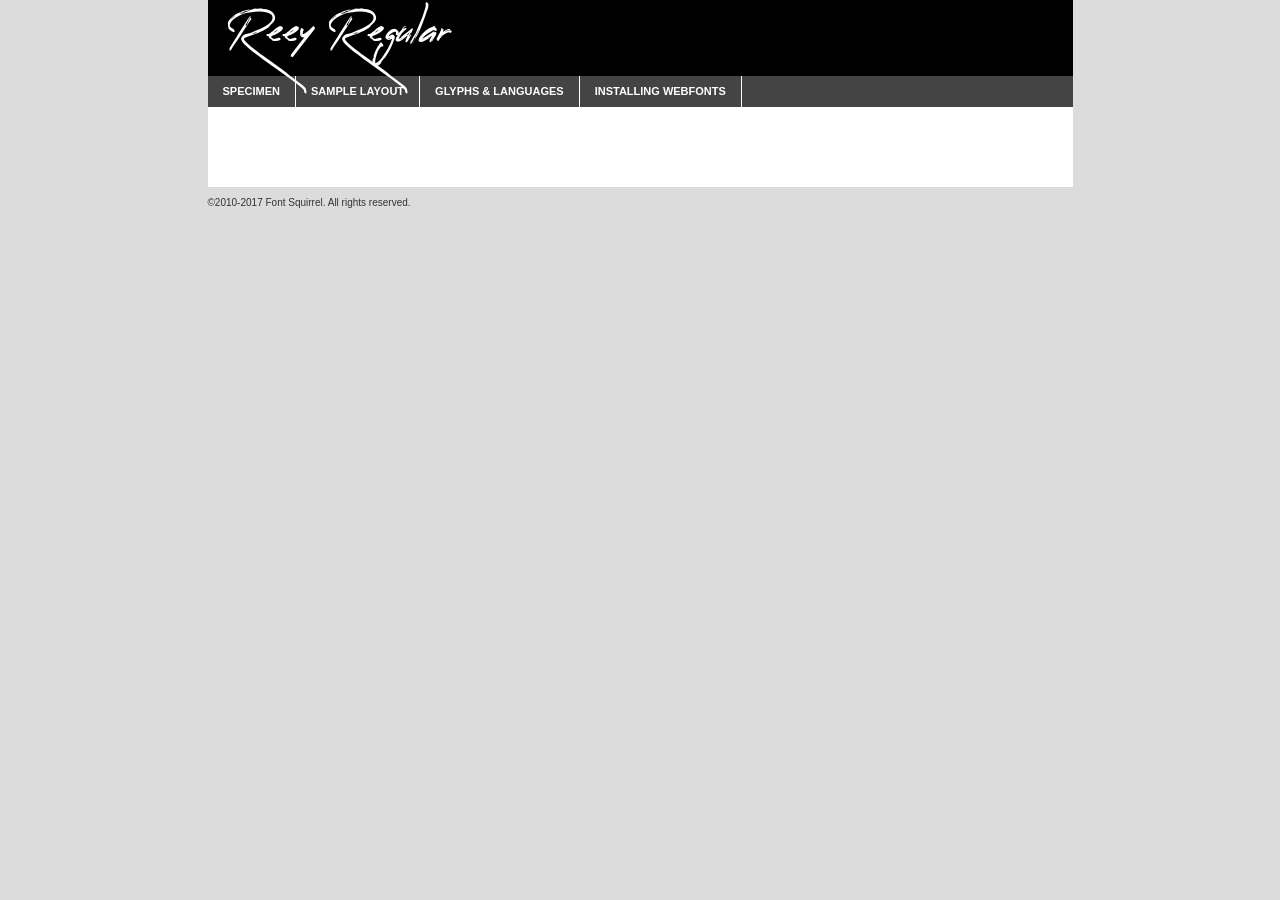
<file: assets/vendors/reey-font/reey-regular-demo.html>
<!DOCTYPE html PUBLIC "-//W3C//DTD XHTML 1.0 Transitional//EN"
	"http://www.w3.org/TR/xhtml1/DTD/xhtml1-transitional.dtd">

<html xmlns="http://www.w3.org/1999/xhtml" xml:lang="en" lang="en">
<head>
	<meta http-equiv="Content-Type" content="text/html; charset=utf-8" />
	<script src="http://ajax.googleapis.com/ajax/libs/jquery/1.7.2/jquery.min.js" type="text/javascript" charset="utf-8"></script>
	<script type="text/javascript">
	(function($){$.fn.easyTabs=function(option){var param=jQuery.extend({fadeSpeed:"fast",defaultContent:1,activeClass:'active'},option);$(this).each(function(){var thisId="#"+this.id;if(param.defaultContent==''){param.defaultContent=1;}
	if(typeof param.defaultContent=="number")
	{var defaultTab=$(thisId+" .tabs li:eq("+(param.defaultContent-1)+") a").attr('href').substr(1);}else{var defaultTab=param.defaultContent;}
	$(thisId+" .tabs li a").each(function(){var tabToHide=$(this).attr('href').substr(1);$("#"+tabToHide).addClass('easytabs-tab-content');});hideAll();changeContent(defaultTab);function hideAll(){$(thisId+" .easytabs-tab-content").hide();}
	function changeContent(tabId){hideAll();$(thisId+" .tabs li").removeClass(param.activeClass);$(thisId+" .tabs li a[href=#"+tabId+"]").closest('li').addClass(param.activeClass);if(param.fadeSpeed!="none")
	{$(thisId+" #"+tabId).fadeIn(param.fadeSpeed);}else{$(thisId+" #"+tabId).show();}}
	$(thisId+" .tabs li").click(function(){var tabId=$(this).find('a').attr('href').substr(1);changeContent(tabId);return false;});});}})(jQuery);
	</script>
	<link rel="stylesheet" href="specimen_files/specimen_stylesheet.css" type="text/css" charset="utf-8" />
	<link rel="stylesheet" href="stylesheet.css" type="text/css" charset="utf-8" />

	<style type="text/css">
					body{
				font-family: 'reeyregular';
							}
		</style>

	<title>Reey Regular Specimen</title>
	
	
	<script type="text/javascript" charset="utf-8">
		$(document).ready(function() {
			$('#container').easyTabs({defaultContent:1});
		});
	</script>
</head>

<body>
<div id="container">
	<div id="header">
		Reey Regular	</div>
	<ul class="tabs">
		<li><a href="#specimen">Specimen</a></li>
		<li><a href="#layout">Sample Layout</a></li>
				<li><a href="#glyphs">Glyphs &amp; Languages</a></li>
		<li><a href="#installing">Installing Webfonts</a></li>
		
	</ul>
	
	<div id="main_content">

		
			<div id="specimen">
		
				<div class="section">
					<div class="grid12 firstcol">
						<div class="huge">AaBb</div>
					</div>
				</div>
		
				<div class="section">
					<div class="glyph_range">A&#x200B;B&#x200b;C&#x200b;D&#x200b;E&#x200b;F&#x200b;G&#x200b;H&#x200b;I&#x200b;J&#x200b;K&#x200b;L&#x200b;M&#x200b;N&#x200b;O&#x200b;P&#x200b;Q&#x200b;R&#x200b;S&#x200b;T&#x200b;U&#x200b;V&#x200b;W&#x200b;X&#x200b;Y&#x200b;Z&#x200b;a&#x200b;b&#x200b;c&#x200b;d&#x200b;e&#x200b;f&#x200b;g&#x200b;h&#x200b;i&#x200b;j&#x200b;k&#x200b;l&#x200b;m&#x200b;n&#x200b;o&#x200b;p&#x200b;q&#x200b;r&#x200b;s&#x200b;t&#x200b;u&#x200b;v&#x200b;w&#x200b;x&#x200b;y&#x200b;z&#x200b;1&#x200b;2&#x200b;3&#x200b;4&#x200b;5&#x200b;6&#x200b;7&#x200b;8&#x200b;9&#x200b;0&#x200b;&amp;&#x200b;.&#x200b;,&#x200b;?&#x200b;!&#x200b;&#64;&#x200b;(&#x200b;)&#x200b;#&#x200b;$&#x200b;%&#x200b;*&#x200b;+&#x200b;-&#x200b;=&#x200b;:&#x200b;;</div>
				</div>
				<div class="section">
					<div class="grid12 firstcol">
						<table class="sample_table">
							<tr><td>10</td><td class="size10">abcdefghijklmnopqrstuvwxyzABCDEFGHIJKLMNOPQRSTUVWXYZ0123456789abcdefghijklmnopqrstuvwxyzABCDEFGHIJKLMNOPQRSTUVWXYZ0123456789abcdefghijklmnopqrstuvwxyzABCDEFGHIJKLMNOPQRSTUVWXYZ</td></tr>
							<tr><td>11</td><td class="size11">abcdefghijklmnopqrstuvwxyzABCDEFGHIJKLMNOPQRSTUVWXYZ0123456789abcdefghijklmnopqrstuvwxyzABCDEFGHIJKLMNOPQRSTUVWXYZ0123456789abcdefghijklmnopqrstuvwxyzABCDEFGHIJKLMNOPQRSTUVWXYZ</td></tr>
							<tr><td>12</td><td class="size12">abcdefghijklmnopqrstuvwxyzABCDEFGHIJKLMNOPQRSTUVWXYZ0123456789abcdefghijklmnopqrstuvwxyzABCDEFGHIJKLMNOPQRSTUVWXYZ0123456789abcdefghijklmnopqrstuvwxyzABCDEFGHIJKLMNOPQRSTUVWXYZ</td></tr>
							<tr><td>13</td><td class="size13">abcdefghijklmnopqrstuvwxyzABCDEFGHIJKLMNOPQRSTUVWXYZ0123456789abcdefghijklmnopqrstuvwxyzABCDEFGHIJKLMNOPQRSTUVWXYZ0123456789abcdefghijklmnopqrstuvwxyzABCDEFGHIJKLMNOPQRSTUVWXYZ</td></tr>
							<tr><td>14</td><td class="size14">abcdefghijklmnopqrstuvwxyzABCDEFGHIJKLMNOPQRSTUVWXYZ0123456789abcdefghijklmnopqrstuvwxyzABCDEFGHIJKLMNOPQRSTUVWXYZ0123456789abcdefghijklmnopqrstuvwxyzABCDEFGHIJKLMNOPQRSTUVWXYZ</td></tr>
							<tr><td>16</td><td class="size16">abcdefghijklmnopqrstuvwxyzABCDEFGHIJKLMNOPQRSTUVWXYZ0123456789abcdefghijklmnopqrstuvwxyzABCDEFGHIJKLMNOPQRSTUVWXYZ</td></tr>
							<tr><td>18</td><td class="size18">abcdefghijklmnopqrstuvwxyzABCDEFGHIJKLMNOPQRSTUVWXYZ0123456789abcdefghijklmnopqrstuvwxyzABCDEFGHIJKLMNOPQRSTUVWXYZ</td></tr>
							<tr><td>20</td><td class="size20">abcdefghijklmnopqrstuvwxyzABCDEFGHIJKLMNOPQRSTUVWXYZ0123456789abcdefghijklmnopqrstuvwxyzABCDEFGHIJKLMNOPQRSTUVWXYZ</td></tr>
							<tr><td>24</td><td class="size24">abcdefghijklmnopqrstuvwxyzABCDEFGHIJKLMNOPQRSTUVWXYZ0123456789abcdefghijklmnopqrstuvwxyzABCDEFGHIJKLMNOPQRSTUVWXYZ</td></tr>
							<tr><td>30</td><td class="size30">abcdefghijklmnopqrstuvwxyzABCDEFGHIJKLMNOPQRSTUVWXYZ0123456789abcdefghijklmnopqrstuvwxyzABCDEFGHIJKLMNOPQRSTUVWXYZ</td></tr>
							<tr><td>36</td><td class="size36">abcdefghijklmnopqrstuvwxyzABCDEFGHIJKLMNOPQRSTUVWXYZ0123456789abcdefghijklmnopqrstuvwxyzABCDEFGHIJKLMNOPQRSTUVWXYZ</td></tr>
							<tr><td>48</td><td class="size48">abcdefghijklmnopqrstuvwxyzABCDEFGHIJKLMNOPQRSTUVWXYZ0123456789abcdefghijklmnopqrstuvwxyzABCDEFGHIJKLMNOPQRSTUVWXYZ</td></tr>
							<tr><td>60</td><td class="size60">abcdefghijklmnopqrstuvwxyzABCDEFGHIJKLMNOPQRSTUVWXYZ0123456789abcdefghijklmnopqrstuvwxyzABCDEFGHIJKLMNOPQRSTUVWXYZ</td></tr>
							<tr><td>72</td><td class="size72">abcdefghijklmnopqrstuvwxyzABCDEFGHIJKLMNOPQRSTUVWXYZ0123456789abcdefghijklmnopqrstuvwxyzABCDEFGHIJKLMNOPQRSTUVWXYZ</td></tr>
							<tr><td>90</td><td class="size90">abcdefghijklmnopqrstuvwxyzABCDEFGHIJKLMNOPQRSTUVWXYZ0123456789abcdefghijklmnopqrstuvwxyzABCDEFGHIJKLMNOPQRSTUVWXYZ</td></tr>
						</table>
				
					</div>
			
				</div>
		
		
		
								<div class="section" id="bodycomparison">


										<div id="xheight">
				<div class="fontbody">&#x25FC;&#x25FC;&#x25FC;&#x25FC;&#x25FC;&#x25FC;&#x25FC;&#x25FC;&#x25FC;&#x25FC;&#x25FC;&#x25FC;&#x25FC;&#x25FC;&#x25FC;&#x25FC;&#x25FC;&#x25FC;&#x25FC;&#x25FC;&#x25FC;&#x25FC;&#x25FC;&#x25FC;&#x25FC;&#x25FC;&#x25FC;&#x25FC;&#x25FC;&#x25FC;&#x25FC;&#x25FC;&#x25FC;&#x25FC;&#x25FC;&#x25FC;&#x25FC;&#x25FC;&#x25FC;&#x25FC;&#x25FC;&#x25FC;&#x25FC;&#x25FC;&#x25FC;&#x25FC;&#x25FC;&#x25FC;&#x25FC;&#x25FC;&#x25FC;&#x25FC;&#x25FC;&#x25FC;&#x25FC;&#x25FC;&#x25FC;&#x25FC;&#x25FC;&#x25FC;&#x25FC;&#x25FC;&#x25FC;&#x25FC;&#x25FC;&#x25FC;&#x25FC;&#x25FC;&#x25FC;&#x25FC;&#x25FC;&#x25FC;&#x25FC;&#x25FC;&#x25FC;&#x25FC;&#x25FC;&#x25FC;&#x25FC;&#x25FC;&#x25FC;&#x25FC;&#x25FC;&#x25FC;&#x25FC;&#x25FC;&#x25FC;&#x25FC;&#x25FC;&#x25FC;&#x25FC;&#x25FC;&#x25FC;&#x25FC;&#x25FC;&#x25FC;&#x25FC;&#x25FC;&#x25FC;body</div><div class="arialbody">body</div><div class="verdanabody">body</div><div class="georgiabody">body</div></div>
										<div class="fontbody" style="z-index:1">
											body<span>Reey Regular</span>
										</div>
										<div class="arialbody" style="z-index:1">
											body<span>Arial</span>
										</div>
										<div class="verdanabody" style="z-index:1">
											body<span>Verdana</span>
										</div>
										<div class="georgiabody" style="z-index:1">
											body<span>Georgia</span>
										</div>



								</div>
		
		
				<div class="section psample psample_row1" id="">
					
					<div class="grid2 firstcol">
						<p class="size10"><span>10.</span>Aenean lacinia bibendum nulla sed consectetur. Fusce dapibus, tellus ac cursus commodo, tortor mauris condimentum nibh, ut fermentum massa justo sit amet risus. Nullam id dolor id nibh ultricies vehicula ut id elit. Cum sociis natoque penatibus et magnis dis parturient montes, nascetur ridiculus mus. Nulla vitae elit libero, a pharetra augue.</p>
			
					</div>
					<div class="grid3">
						<p class="size11"><span>11.</span>Aenean lacinia bibendum nulla sed consectetur. Fusce dapibus, tellus ac cursus commodo, tortor mauris condimentum nibh, ut fermentum massa justo sit amet risus. Nullam id dolor id nibh ultricies vehicula ut id elit. Cum sociis natoque penatibus et magnis dis parturient montes, nascetur ridiculus mus. Nulla vitae elit libero, a pharetra augue.</p>
			
					</div>
					<div class="grid3">
						<p class="size12"><span>12.</span>Aenean lacinia bibendum nulla sed consectetur. Fusce dapibus, tellus ac cursus commodo, tortor mauris condimentum nibh, ut fermentum massa justo sit amet risus. Nullam id dolor id nibh ultricies vehicula ut id elit. Cum sociis natoque penatibus et magnis dis parturient montes, nascetur ridiculus mus. Nulla vitae elit libero, a pharetra augue.</p>
			
					</div>
					<div class="grid4">
						<p class="size13"><span>13.</span>Aenean lacinia bibendum nulla sed consectetur. Fusce dapibus, tellus ac cursus commodo, tortor mauris condimentum nibh, ut fermentum massa justo sit amet risus. Nullam id dolor id nibh ultricies vehicula ut id elit. Cum sociis natoque penatibus et magnis dis parturient montes, nascetur ridiculus mus. Nulla vitae elit libero, a pharetra augue.</p>
			
					</div>
					<div class="white_blend"></div>
					
				</div>
				<div class="section psample psample_row2" id="">
					<div class="grid3 firstcol">
						<p class="size14"><span>14.</span>Aenean lacinia bibendum nulla sed consectetur. Fusce dapibus, tellus ac cursus commodo, tortor mauris condimentum nibh, ut fermentum massa justo sit amet risus. Nullam id dolor id nibh ultricies vehicula ut id elit. Cum sociis natoque penatibus et magnis dis parturient montes, nascetur ridiculus mus. Nulla vitae elit libero, a pharetra augue.</p>
			
					</div>
					<div class="grid4">
						<p class="size16"><span>16.</span>Aenean lacinia bibendum nulla sed consectetur. Fusce dapibus, tellus ac cursus commodo, tortor mauris condimentum nibh, ut fermentum massa justo sit amet risus. Nullam id dolor id nibh ultricies vehicula ut id elit. Cum sociis natoque penatibus et magnis dis parturient montes, nascetur ridiculus mus. Nulla vitae elit libero, a pharetra augue.</p>
			
					</div>
					<div class="grid5">
						<p class="size18"><span>18.</span>Aenean lacinia bibendum nulla sed consectetur. Fusce dapibus, tellus ac cursus commodo, tortor mauris condimentum nibh, ut fermentum massa justo sit amet risus. Nullam id dolor id nibh ultricies vehicula ut id elit. Cum sociis natoque penatibus et magnis dis parturient montes, nascetur ridiculus mus. Nulla vitae elit libero, a pharetra augue.</p>
			
					</div>

					<div class="white_blend"></div>

				</div>
				
				<div class="section psample psample_row3" id="">
					<div class="grid5 firstcol">
						<p class="size20"><span>20.</span>Aenean lacinia bibendum nulla sed consectetur. Fusce dapibus, tellus ac cursus commodo, tortor mauris condimentum nibh, ut fermentum massa justo sit amet risus. Nullam id dolor id nibh ultricies vehicula ut id elit. Cum sociis natoque penatibus et magnis dis parturient montes, nascetur ridiculus mus. Nulla vitae elit libero, a pharetra augue.</p>
					</div>
					<div class="grid7">
						<p class="size24"><span>24.</span>Aenean lacinia bibendum nulla sed consectetur. Fusce dapibus, tellus ac cursus commodo, tortor mauris condimentum nibh, ut fermentum massa justo sit amet risus. Nullam id dolor id nibh ultricies vehicula ut id elit. Cum sociis natoque penatibus et magnis dis parturient montes, nascetur ridiculus mus. Nulla vitae elit libero, a pharetra augue.</p>
					</div>
					
					<div class="white_blend"></div>
					
				</div>
				
				<div class="section psample psample_row4" id="">
					<div class="grid12 firstcol">
						<p class="size30"><span>30.</span>Aenean lacinia bibendum nulla sed consectetur. Fusce dapibus, tellus ac cursus commodo, tortor mauris condimentum nibh, ut fermentum massa justo sit amet risus. Nullam id dolor id nibh ultricies vehicula ut id elit. Cum sociis natoque penatibus et magnis dis parturient montes, nascetur ridiculus mus. Nulla vitae elit libero, a pharetra augue.</p>
					</div>
					<div class="white_blend"></div>
					
				</div>
				
				
				
				<div class="section psample psample_row1 fullreverse">
					<div class="grid2 firstcol">
						<p class="size10"><span>10.</span>Aenean lacinia bibendum nulla sed consectetur. Fusce dapibus, tellus ac cursus commodo, tortor mauris condimentum nibh, ut fermentum massa justo sit amet risus. Nullam id dolor id nibh ultricies vehicula ut id elit. Cum sociis natoque penatibus et magnis dis parturient montes, nascetur ridiculus mus. Nulla vitae elit libero, a pharetra augue.</p>
			
					</div>
					<div class="grid3">
						<p class="size11"><span>11.</span>Aenean lacinia bibendum nulla sed consectetur. Fusce dapibus, tellus ac cursus commodo, tortor mauris condimentum nibh, ut fermentum massa justo sit amet risus. Nullam id dolor id nibh ultricies vehicula ut id elit. Cum sociis natoque penatibus et magnis dis parturient montes, nascetur ridiculus mus. Nulla vitae elit libero, a pharetra augue.</p>
			
					</div>
					<div class="grid3">
						<p class="size12"><span>12.</span>Aenean lacinia bibendum nulla sed consectetur. Fusce dapibus, tellus ac cursus commodo, tortor mauris condimentum nibh, ut fermentum massa justo sit amet risus. Nullam id dolor id nibh ultricies vehicula ut id elit. Cum sociis natoque penatibus et magnis dis parturient montes, nascetur ridiculus mus. Nulla vitae elit libero, a pharetra augue.</p>
			
					</div>
					<div class="grid4">
						<p class="size13"><span>13.</span>Aenean lacinia bibendum nulla sed consectetur. Fusce dapibus, tellus ac cursus commodo, tortor mauris condimentum nibh, ut fermentum massa justo sit amet risus. Nullam id dolor id nibh ultricies vehicula ut id elit. Cum sociis natoque penatibus et magnis dis parturient montes, nascetur ridiculus mus. Nulla vitae elit libero, a pharetra augue.</p>
			
					</div>
					<div class="black_blend"></div>
					
				</div>
				
				<div class="section psample psample_row2 fullreverse">
					<div class="grid3 firstcol">
						<p class="size14"><span>14.</span>Aenean lacinia bibendum nulla sed consectetur. Fusce dapibus, tellus ac cursus commodo, tortor mauris condimentum nibh, ut fermentum massa justo sit amet risus. Nullam id dolor id nibh ultricies vehicula ut id elit. Cum sociis natoque penatibus et magnis dis parturient montes, nascetur ridiculus mus. Nulla vitae elit libero, a pharetra augue.</p>
			
					</div>
					<div class="grid4">
						<p class="size16"><span>16.</span>Aenean lacinia bibendum nulla sed consectetur. Fusce dapibus, tellus ac cursus commodo, tortor mauris condimentum nibh, ut fermentum massa justo sit amet risus. Nullam id dolor id nibh ultricies vehicula ut id elit. Cum sociis natoque penatibus et magnis dis parturient montes, nascetur ridiculus mus. Nulla vitae elit libero, a pharetra augue.</p>
			
					</div>
					<div class="grid5">
						<p class="size18"><span>18.</span>Aenean lacinia bibendum nulla sed consectetur. Fusce dapibus, tellus ac cursus commodo, tortor mauris condimentum nibh, ut fermentum massa justo sit amet risus. Nullam id dolor id nibh ultricies vehicula ut id elit. Cum sociis natoque penatibus et magnis dis parturient montes, nascetur ridiculus mus. Nulla vitae elit libero, a pharetra augue.</p>
			
					</div>
					<div class="black_blend"></div>

				</div>
				
				<div class="section psample fullreverse psample_row3" id="">
					<div class="grid5 firstcol">
						<p class="size20"><span>20.</span>Aenean lacinia bibendum nulla sed consectetur. Fusce dapibus, tellus ac cursus commodo, tortor mauris condimentum nibh, ut fermentum massa justo sit amet risus. Nullam id dolor id nibh ultricies vehicula ut id elit. Cum sociis natoque penatibus et magnis dis parturient montes, nascetur ridiculus mus. Nulla vitae elit libero, a pharetra augue.</p>
					</div>
					<div class="grid7">
						<p class="size24"><span>24.</span>Aenean lacinia bibendum nulla sed consectetur. Fusce dapibus, tellus ac cursus commodo, tortor mauris condimentum nibh, ut fermentum massa justo sit amet risus. Nullam id dolor id nibh ultricies vehicula ut id elit. Cum sociis natoque penatibus et magnis dis parturient montes, nascetur ridiculus mus. Nulla vitae elit libero, a pharetra augue.</p>
					</div>
					
					<div class="black_blend"></div>
					
				</div>
				
				<div class="section psample fullreverse psample_row4" id="" style="border-bottom: 20px #000 solid;">
					<div class="grid12 firstcol">
						<p class="size30"><span>30.</span>Aenean lacinia bibendum nulla sed consectetur. Fusce dapibus, tellus ac cursus commodo, tortor mauris condimentum nibh, ut fermentum massa justo sit amet risus. Nullam id dolor id nibh ultricies vehicula ut id elit. Cum sociis natoque penatibus et magnis dis parturient montes, nascetur ridiculus mus. Nulla vitae elit libero, a pharetra augue.</p>
					</div>
					<div class="black_blend"></div>
					
				</div>
				
				
				
				
			</div>
			
			<div id="layout">
				
				<div class="section">
					
					<div class="grid12 firstcol">
						<h1>Lorem Ipsum Dolor</h1>
						<h2>Etiam porta sem malesuada magna mollis euismod</h2>
						
						<p class="byline">By <a href="#link">Aenean Lacinia</a></p>
					</div>
				</div>
				<div class="section">
					<div class="grid8 firstcol">
						<p class="large">Donec sed odio dui. Morbi leo risus, porta ac consectetur ac, vestibulum at eros. Fusce dapibus, tellus ac cursus commodo, tortor mauris condimentum nibh, ut fermentum massa justo sit amet risus. </p>

						
						<h3>Pellentesque ornare sem</h3>

						<p>Maecenas sed diam eget risus varius blandit sit amet non magna. Maecenas faucibus mollis interdum. Donec ullamcorper nulla non metus auctor fringilla. Nullam id dolor id nibh ultricies vehicula ut id elit. Nullam id dolor id nibh ultricies vehicula ut id elit. </p>

						<p>Aenean eu leo quam. Pellentesque ornare sem lacinia quam venenatis vestibulum. Lorem ipsum dolor sit amet, consectetur adipiscing elit. Cum sociis natoque penatibus et magnis dis parturient montes, nascetur ridiculus mus. </p>

						<p>Nulla vitae elit libero, a pharetra augue. Praesent commodo cursus magna, vel scelerisque nisl consectetur et. Aenean lacinia bibendum nulla sed consectetur. </p>

						<p>Nullam quis risus eget urna mollis ornare vel eu leo. Nullam quis risus eget urna mollis ornare vel eu leo. Maecenas sed diam eget risus varius blandit sit amet non magna. Donec ullamcorper nulla non metus auctor fringilla. </p>

						<h3>Cras mattis consectetur</h3>

						<p>Aenean eu leo quam. Pellentesque ornare sem lacinia quam venenatis vestibulum. Aenean lacinia bibendum nulla sed consectetur. Integer posuere erat a ante venenatis dapibus posuere velit aliquet. Cras mattis consectetur purus sit amet fermentum. </p>

						<p>Nullam id dolor id nibh ultricies vehicula ut id elit. Nullam quis risus eget urna mollis ornare vel eu leo. Cras mattis consectetur purus sit amet fermentum.</p>
					</div>
					
					<div class="grid4 sidebar">
						
						<div class="box reverse">
							<p class="last">Nullam quis risus eget urna mollis ornare vel eu leo. Donec ullamcorper nulla non metus auctor fringilla. Cras mattis consectetur purus sit amet fermentum. Sed posuere consectetur est at lobortis. Lorem ipsum dolor sit amet, consectetur adipiscing elit. </p>
						</div>
						
						<p class="caption">Maecenas sed diam eget risus varius.</p>

						<p>Vestibulum id ligula porta felis euismod semper. Integer posuere erat a ante venenatis dapibus posuere velit aliquet. Vestibulum id ligula porta felis euismod semper. Sed posuere consectetur est at lobortis. Maecenas sed diam eget risus varius blandit sit amet non magna. Fusce dapibus, tellus ac cursus commodo, tortor mauris condimentum nibh, ut fermentum massa justo sit amet risus. </p>

					

						<p>Duis mollis, est non commodo luctus, nisi erat porttitor ligula, eget lacinia odio sem nec elit. Aenean lacinia bibendum nulla sed consectetur. Vivamus sagittis lacus vel augue laoreet rutrum faucibus dolor auctor. Aenean lacinia bibendum nulla sed consectetur. Nullam quis risus eget urna mollis ornare vel eu leo. </p>

						<p>Praesent commodo cursus magna, vel scelerisque nisl consectetur et. Donec ullamcorper nulla non metus auctor fringilla. Maecenas faucibus mollis interdum. Fusce dapibus, tellus ac cursus commodo, tortor mauris condimentum nibh, ut fermentum massa justo sit amet risus. </p>

					</div>
				</div>
				
			</div>


			



		<div id="glyphs">
			<div class="section">
				<div class="grid12 firstcol">
			
				<h1>Language Support</h1>
				<p>The subset of Reey Regular in this kit supports the following languages:<br />
			
					English, Arrernte, Bislama, Cebuano, Fijian, Gilbertese, Hmong, Ibanag, Iloko_ilokano, Interglossa_glosa, Interlingua, Lojban, Norfolk_pitcairnese, Oromo, Rotokas, Seychelles_creole, Shona, Somali, Southern_ndebele, Swahili, Swati_swazi, Tok_pisin, Warlpiri, Xhosa, Zulu, Latinbasic, Ubasic, Demo				</p>
				<h1>Glyph Chart</h1>
				<p>The subset of Reey Regular in this kit includes all the glyphs listed below. Unicode entities are included above each glyph to help you insert individual characters into your layout.</p>
				<div id="glyph_chart">
			
																				 <div><p>&amp;#32;</p>&#32;</div>
																				 <div><p>&amp;#33;</p>&#33;</div>
																				 <div><p>&amp;#34;</p>&#34;</div>
																				 <div><p>&amp;#35;</p>&#35;</div>
																				 <div><p>&amp;#36;</p>&#36;</div>
																				 <div><p>&amp;#37;</p>&#37;</div>
																				 <div><p>&amp;#38;</p>&#38;</div>
																				 <div><p>&amp;#39;</p>&#39;</div>
																				 <div><p>&amp;#40;</p>&#40;</div>
																				 <div><p>&amp;#41;</p>&#41;</div>
																				 <div><p>&amp;#42;</p>&#42;</div>
																				 <div><p>&amp;#43;</p>&#43;</div>
																				 <div><p>&amp;#44;</p>&#44;</div>
																				 <div><p>&amp;#45;</p>&#45;</div>
																				 <div><p>&amp;#46;</p>&#46;</div>
																				 <div><p>&amp;#47;</p>&#47;</div>
																				 <div><p>&amp;#48;</p>&#48;</div>
																				 <div><p>&amp;#49;</p>&#49;</div>
																				 <div><p>&amp;#50;</p>&#50;</div>
																				 <div><p>&amp;#51;</p>&#51;</div>
																				 <div><p>&amp;#52;</p>&#52;</div>
																				 <div><p>&amp;#53;</p>&#53;</div>
																				 <div><p>&amp;#54;</p>&#54;</div>
																				 <div><p>&amp;#55;</p>&#55;</div>
																				 <div><p>&amp;#56;</p>&#56;</div>
																				 <div><p>&amp;#57;</p>&#57;</div>
																				 <div><p>&amp;#58;</p>&#58;</div>
																				 <div><p>&amp;#59;</p>&#59;</div>
																				 <div><p>&amp;#60;</p>&#60;</div>
																				 <div><p>&amp;#61;</p>&#61;</div>
																				 <div><p>&amp;#62;</p>&#62;</div>
																				 <div><p>&amp;#63;</p>&#63;</div>
																				 <div><p>&amp;#64;</p>&#64;</div>
																				 <div><p>&amp;#65;</p>&#65;</div>
																				 <div><p>&amp;#66;</p>&#66;</div>
																				 <div><p>&amp;#67;</p>&#67;</div>
																				 <div><p>&amp;#68;</p>&#68;</div>
																				 <div><p>&amp;#69;</p>&#69;</div>
																				 <div><p>&amp;#70;</p>&#70;</div>
																				 <div><p>&amp;#71;</p>&#71;</div>
																				 <div><p>&amp;#72;</p>&#72;</div>
																				 <div><p>&amp;#73;</p>&#73;</div>
																				 <div><p>&amp;#74;</p>&#74;</div>
																				 <div><p>&amp;#75;</p>&#75;</div>
																				 <div><p>&amp;#76;</p>&#76;</div>
																				 <div><p>&amp;#77;</p>&#77;</div>
																				 <div><p>&amp;#78;</p>&#78;</div>
																				 <div><p>&amp;#79;</p>&#79;</div>
																				 <div><p>&amp;#80;</p>&#80;</div>
																				 <div><p>&amp;#81;</p>&#81;</div>
																				 <div><p>&amp;#82;</p>&#82;</div>
																				 <div><p>&amp;#83;</p>&#83;</div>
																				 <div><p>&amp;#84;</p>&#84;</div>
																				 <div><p>&amp;#85;</p>&#85;</div>
																				 <div><p>&amp;#86;</p>&#86;</div>
																				 <div><p>&amp;#87;</p>&#87;</div>
																				 <div><p>&amp;#88;</p>&#88;</div>
																				 <div><p>&amp;#89;</p>&#89;</div>
																				 <div><p>&amp;#90;</p>&#90;</div>
																				 <div><p>&amp;#91;</p>&#91;</div>
																				 <div><p>&amp;#92;</p>&#92;</div>
																				 <div><p>&amp;#93;</p>&#93;</div>
																				 <div><p>&amp;#94;</p>&#94;</div>
																				 <div><p>&amp;#95;</p>&#95;</div>
																				 <div><p>&amp;#96;</p>&#96;</div>
																				 <div><p>&amp;#97;</p>&#97;</div>
																				 <div><p>&amp;#98;</p>&#98;</div>
																				 <div><p>&amp;#99;</p>&#99;</div>
																				 <div><p>&amp;#100;</p>&#100;</div>
																				 <div><p>&amp;#101;</p>&#101;</div>
																				 <div><p>&amp;#102;</p>&#102;</div>
																				 <div><p>&amp;#103;</p>&#103;</div>
																				 <div><p>&amp;#104;</p>&#104;</div>
																				 <div><p>&amp;#105;</p>&#105;</div>
																				 <div><p>&amp;#106;</p>&#106;</div>
																				 <div><p>&amp;#107;</p>&#107;</div>
																				 <div><p>&amp;#108;</p>&#108;</div>
																				 <div><p>&amp;#109;</p>&#109;</div>
																				 <div><p>&amp;#110;</p>&#110;</div>
																				 <div><p>&amp;#111;</p>&#111;</div>
																				 <div><p>&amp;#112;</p>&#112;</div>
																				 <div><p>&amp;#113;</p>&#113;</div>
																				 <div><p>&amp;#114;</p>&#114;</div>
																				 <div><p>&amp;#115;</p>&#115;</div>
																				 <div><p>&amp;#116;</p>&#116;</div>
																				 <div><p>&amp;#117;</p>&#117;</div>
																				 <div><p>&amp;#118;</p>&#118;</div>
																				 <div><p>&amp;#119;</p>&#119;</div>
																				 <div><p>&amp;#120;</p>&#120;</div>
																				 <div><p>&amp;#121;</p>&#121;</div>
																				 <div><p>&amp;#122;</p>&#122;</div>
																				 <div><p>&amp;#123;</p>&#123;</div>
																				 <div><p>&amp;#124;</p>&#124;</div>
																				 <div><p>&amp;#125;</p>&#125;</div>
																				 <div><p>&amp;#126;</p>&#126;</div>
																				 <div><p>&amp;#160;</p>&#160;</div>
																				 <div><p>&amp;#161;</p>&#161;</div>
																				 <div><p>&amp;#162;</p>&#162;</div>
																				 <div><p>&amp;#163;</p>&#163;</div>
																				 <div><p>&amp;#164;</p>&#164;</div>
																				 <div><p>&amp;#165;</p>&#165;</div>
																				 <div><p>&amp;#166;</p>&#166;</div>
																				 <div><p>&amp;#167;</p>&#167;</div>
																				 <div><p>&amp;#168;</p>&#168;</div>
																				 <div><p>&amp;#169;</p>&#169;</div>
																				 <div><p>&amp;#171;</p>&#171;</div>
																				 <div><p>&amp;#173;</p>&#173;</div>
																				 <div><p>&amp;#174;</p>&#174;</div>
																				 <div><p>&amp;#176;</p>&#176;</div>
																				 <div><p>&amp;#177;</p>&#177;</div>
																				 <div><p>&amp;#180;</p>&#180;</div>
																				 <div><p>&amp;#183;</p>&#183;</div>
																				 <div><p>&amp;#184;</p>&#184;</div>
																				 <div><p>&amp;#187;</p>&#187;</div>
																				 <div><p>&amp;#191;</p>&#191;</div>
																				 <div><p>&amp;#215;</p>&#215;</div>
																				 <div><p>&amp;#224;</p>&#224;</div>
																				 <div><p>&amp;#225;</p>&#225;</div>
																				 <div><p>&amp;#226;</p>&#226;</div>
																				 <div><p>&amp;#227;</p>&#227;</div>
																				 <div><p>&amp;#228;</p>&#228;</div>
																				 <div><p>&amp;#229;</p>&#229;</div>
																				 <div><p>&amp;#231;</p>&#231;</div>
																				 <div><p>&amp;#232;</p>&#232;</div>
																				 <div><p>&amp;#233;</p>&#233;</div>
																				 <div><p>&amp;#234;</p>&#234;</div>
																				 <div><p>&amp;#235;</p>&#235;</div>
																				 <div><p>&amp;#236;</p>&#236;</div>
																				 <div><p>&amp;#237;</p>&#237;</div>
																				 <div><p>&amp;#238;</p>&#238;</div>
																				 <div><p>&amp;#239;</p>&#239;</div>
																				 <div><p>&amp;#241;</p>&#241;</div>
																				 <div><p>&amp;#242;</p>&#242;</div>
																				 <div><p>&amp;#243;</p>&#243;</div>
																				 <div><p>&amp;#244;</p>&#244;</div>
																				 <div><p>&amp;#245;</p>&#245;</div>
																				 <div><p>&amp;#246;</p>&#246;</div>
																				 <div><p>&amp;#247;</p>&#247;</div>
																				 <div><p>&amp;#249;</p>&#249;</div>
																				 <div><p>&amp;#250;</p>&#250;</div>
																				 <div><p>&amp;#251;</p>&#251;</div>
																				 <div><p>&amp;#252;</p>&#252;</div>
																				 <div><p>&amp;#253;</p>&#253;</div>
																				 <div><p>&amp;#255;</p>&#255;</div>
																				 <div><p>&amp;#710;</p>&#710;</div>
																				 <div><p>&amp;#732;</p>&#732;</div>
																				 <div><p>&amp;#8192;</p>&#8192;</div>
																				 <div><p>&amp;#8193;</p>&#8193;</div>
																				 <div><p>&amp;#8194;</p>&#8194;</div>
																				 <div><p>&amp;#8195;</p>&#8195;</div>
																				 <div><p>&amp;#8196;</p>&#8196;</div>
																				 <div><p>&amp;#8197;</p>&#8197;</div>
																				 <div><p>&amp;#8198;</p>&#8198;</div>
																				 <div><p>&amp;#8199;</p>&#8199;</div>
																				 <div><p>&amp;#8200;</p>&#8200;</div>
																				 <div><p>&amp;#8201;</p>&#8201;</div>
																				 <div><p>&amp;#8202;</p>&#8202;</div>
																				 <div><p>&amp;#8208;</p>&#8208;</div>
																				 <div><p>&amp;#8209;</p>&#8209;</div>
																				 <div><p>&amp;#8210;</p>&#8210;</div>
																				 <div><p>&amp;#8211;</p>&#8211;</div>
																				 <div><p>&amp;#8212;</p>&#8212;</div>
																				 <div><p>&amp;#8216;</p>&#8216;</div>
																				 <div><p>&amp;#8217;</p>&#8217;</div>
																				 <div><p>&amp;#8218;</p>&#8218;</div>
																				 <div><p>&amp;#8220;</p>&#8220;</div>
																				 <div><p>&amp;#8221;</p>&#8221;</div>
																				 <div><p>&amp;#8222;</p>&#8222;</div>
																				 <div><p>&amp;#8226;</p>&#8226;</div>
																				 <div><p>&amp;#8230;</p>&#8230;</div>
																				 <div><p>&amp;#8239;</p>&#8239;</div>
																				 <div><p>&amp;#8249;</p>&#8249;</div>
																				 <div><p>&amp;#8250;</p>&#8250;</div>
																				 <div><p>&amp;#8287;</p>&#8287;</div>
																				 <div><p>&amp;#8364;</p>&#8364;</div>
																				 <div><p>&amp;#8482;</p>&#8482;</div>
																				 <div><p>&amp;#9724;</p>&#9724;</div>
																																																</div>	
				</div>
		
		
			</div>
		</div>
		
		
		<div id="specs">
			
		</div>
	
		<div id="installing">
			<div class="section">
				<div class="grid7 firstcol">
					<h1>Installing Webfonts</h1>
					
					<p>Webfonts are supported by all major browser platforms but not all in the same way. There are currently four different font formats that must be included in order to target all browsers. This includes TTF, WOFF, EOT and SVG.</p>
					
					<h2>1. Upload your webfonts</h2>
					<p>You must upload your webfont kit to your website. They should be in or near the same directory as your CSS files.</p>
					
					<h2>2. Include the webfont stylesheet</h2>
					<p>A special CSS @font-face declaration helps the various browsers select the appropriate font it needs without causing you a bunch of headaches. Learn more about this syntax by reading the <a href="https://www.fontspring.com/blog/further-hardening-of-the-bulletproof-syntax">Fontspring blog post</a> about it. The code for it is as follows:</p>


<code>
@font-face{ 
	font-family: 'MyWebFont';
	src: url('WebFont.eot');
	src: url('WebFont.eot?#iefix') format('embedded-opentype'),
	     url('WebFont.woff') format('woff'),
	     url('WebFont.ttf') format('truetype'),
	     url('WebFont.svg#webfont') format('svg');
}
</code>

	<p>We've already gone ahead and generated the code for you. All you have to do is link to the stylesheet in your HTML, like this:</p>
	<code>&lt;link rel=&quot;stylesheet&quot; href=&quot;stylesheet.css&quot; type=&quot;text/css&quot; charset=&quot;utf-8&quot; /&gt;</code>

					<h2>3. Modify your own stylesheet</h2>
					<p>To take advantage of your new fonts, you must tell your stylesheet to use them. Look at the original @font-face declaration above and find the property called "font-family." The name linked there will be what you use to reference the font. Prepend that webfont name to the font stack in the "font-family" property, inside the selector you want to change. For example:</p>
<code>p { font-family: 'WebFont', Arial, sans-serif; }</code>

<h2>4. Test</h2>
<p>Getting webfonts to work cross-browser <em>can</em> be tricky. Use the information in the sidebar to help you if you find that fonts aren't loading in a particular browser.</p>
				</div>
				
				<div class="grid5 sidebar">
					<div class="box">
						<h2>Troubleshooting<br />Font-Face Problems</h2>
						<p>Having trouble getting your webfonts to load in your new website? Here are some tips to sort out what might be the problem.</p>

						<h3>Fonts not showing in any browser</h3>

						<p>This sounds like you need to work on the plumbing. You either did not upload the fonts to the correct directory, or you did not link the fonts properly in the CSS. If you've confirmed that all this is correct and you still have a problem, take a look at your .htaccess file and see if requests are getting intercepted.</p>

						<h3>Fonts not loading in iPhone or iPad</h3>

						<p>The most common problem here is that you are serving the fonts from an IIS server. IIS refuses to serve files that have unknown MIME types. If that is the case, you must set the MIME type for SVG to "image/svg+xml" in the server settings. Follow these instructions from Microsoft if you need help.</p>

						<h3>Fonts not loading in Firefox</h3>

						<p>The primary reason for this failure? You are still using a version Firefox older than 3.5. So upgrade already! If that isn't it, then you are very likely serving fonts from a different domain. Firefox requires that all font assets be served from the same domain. Lastly it is possible that you need to add WOFF to your list of MIME types (if you are serving via IIS.)</p>

						<h3>Fonts not loading in IE</h3>

						<p>Are you looking at Internet Explorer on an actual Windows machine or are you cheating by using a service like Adobe BrowserLab? Many of these screenshot services do not render @font-face for IE. Best to test it on a real machine.</p>

						<h3>Fonts not loading in IE9</h3>

						<p>IE9, like Firefox, requires that fonts be served from the same domain as the website. Make sure that is the case.</p>
					</div>
				</div>
			</div>
			
		</div>
	
	</div>
	<div id="footer">
		<p>&copy;2010-2017 Font Squirrel. All rights reserved.</p>
	</div>
</div>
</body>
</html>
</file>
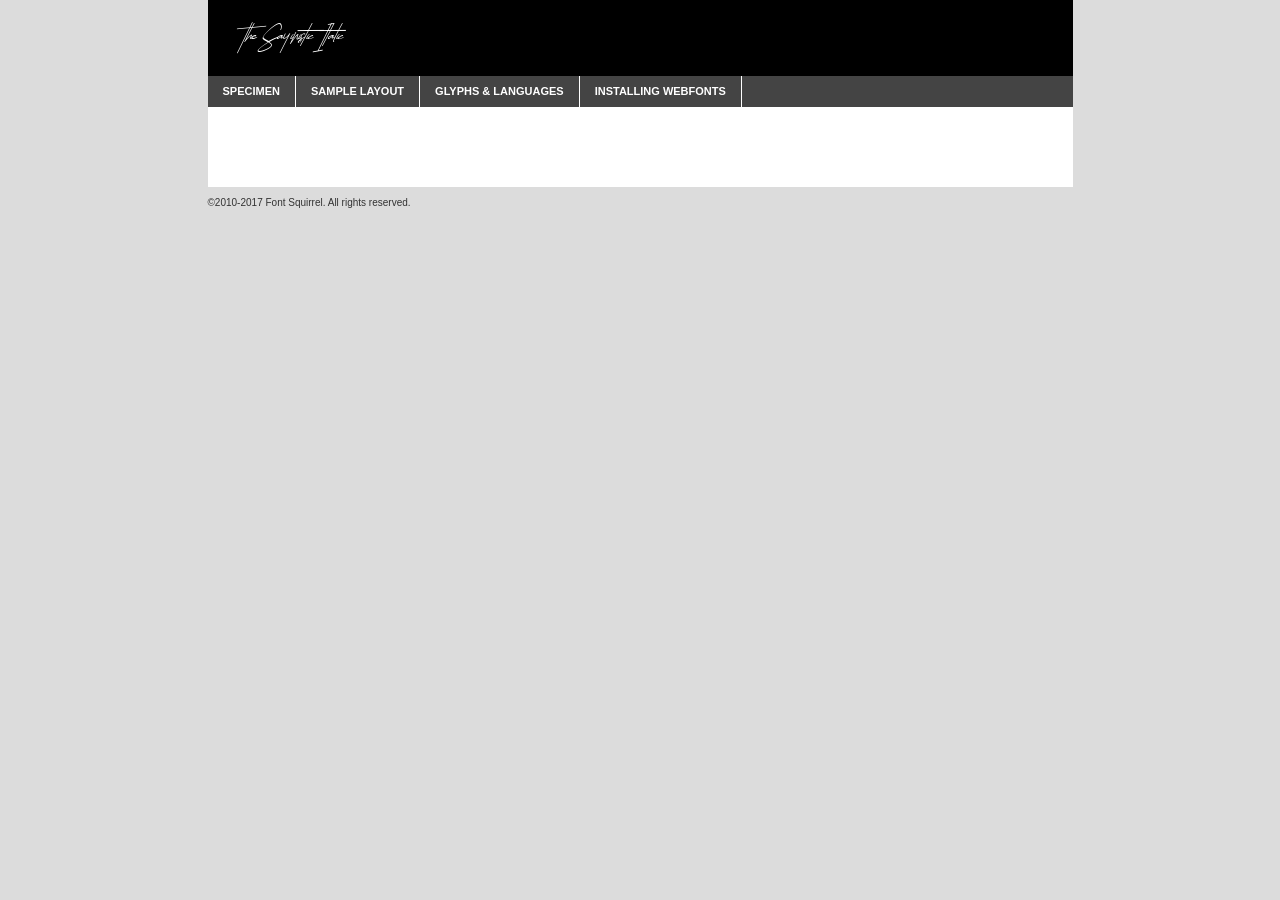
<file: assets/vendors/the-sayinistic-font/the_sayinistic_demo-demo.html>
<!DOCTYPE html PUBLIC "-//W3C//DTD XHTML 1.0 Transitional//EN"
	"http://www.w3.org/TR/xhtml1/DTD/xhtml1-transitional.dtd">

<html xmlns="http://www.w3.org/1999/xhtml" xml:lang="en" lang="en">
<head>
	<meta http-equiv="Content-Type" content="text/html; charset=utf-8" />
	<script src="http://ajax.googleapis.com/ajax/libs/jquery/1.7.2/jquery.min.js" type="text/javascript" charset="utf-8"></script>
	<script type="text/javascript">
	(function($){$.fn.easyTabs=function(option){var param=jQuery.extend({fadeSpeed:"fast",defaultContent:1,activeClass:'active'},option);$(this).each(function(){var thisId="#"+this.id;if(param.defaultContent==''){param.defaultContent=1;}
	if(typeof param.defaultContent=="number")
	{var defaultTab=$(thisId+" .tabs li:eq("+(param.defaultContent-1)+") a").attr('href').substr(1);}else{var defaultTab=param.defaultContent;}
	$(thisId+" .tabs li a").each(function(){var tabToHide=$(this).attr('href').substr(1);$("#"+tabToHide).addClass('easytabs-tab-content');});hideAll();changeContent(defaultTab);function hideAll(){$(thisId+" .easytabs-tab-content").hide();}
	function changeContent(tabId){hideAll();$(thisId+" .tabs li").removeClass(param.activeClass);$(thisId+" .tabs li a[href=#"+tabId+"]").closest('li').addClass(param.activeClass);if(param.fadeSpeed!="none")
	{$(thisId+" #"+tabId).fadeIn(param.fadeSpeed);}else{$(thisId+" #"+tabId).show();}}
	$(thisId+" .tabs li").click(function(){var tabId=$(this).find('a').attr('href').substr(1);changeContent(tabId);return false;});});}})(jQuery);
	</script>
	<link rel="stylesheet" href="specimen_files/specimen_stylesheet.css" type="text/css" charset="utf-8" />
	<link rel="stylesheet" href="stylesheet.css" type="text/css" charset="utf-8" />

	<style type="text/css">
					body{
				font-family: 'the_sayinisticitalic';
							}
		</style>

	<title>The Sayinistic Italic Specimen</title>
	
	
	<script type="text/javascript" charset="utf-8">
		$(document).ready(function() {
			$('#container').easyTabs({defaultContent:1});
		});
	</script>
</head>

<body>
<div id="container">
	<div id="header">
		The Sayinistic Italic	</div>
	<ul class="tabs">
		<li><a href="#specimen">Specimen</a></li>
		<li><a href="#layout">Sample Layout</a></li>
				<li><a href="#glyphs">Glyphs &amp; Languages</a></li>
		<li><a href="#installing">Installing Webfonts</a></li>
		
	</ul>
	
	<div id="main_content">

		
			<div id="specimen">
		
				<div class="section">
					<div class="grid12 firstcol">
						<div class="huge">AaBb</div>
					</div>
				</div>
		
				<div class="section">
					<div class="glyph_range">A&#x200B;B&#x200b;C&#x200b;D&#x200b;E&#x200b;F&#x200b;G&#x200b;H&#x200b;I&#x200b;J&#x200b;K&#x200b;L&#x200b;M&#x200b;N&#x200b;O&#x200b;P&#x200b;Q&#x200b;R&#x200b;S&#x200b;T&#x200b;U&#x200b;V&#x200b;W&#x200b;X&#x200b;Y&#x200b;Z&#x200b;a&#x200b;b&#x200b;c&#x200b;d&#x200b;e&#x200b;f&#x200b;g&#x200b;h&#x200b;i&#x200b;j&#x200b;k&#x200b;l&#x200b;m&#x200b;n&#x200b;o&#x200b;p&#x200b;q&#x200b;r&#x200b;s&#x200b;t&#x200b;u&#x200b;v&#x200b;w&#x200b;x&#x200b;y&#x200b;z&#x200b;1&#x200b;2&#x200b;3&#x200b;4&#x200b;5&#x200b;6&#x200b;7&#x200b;8&#x200b;9&#x200b;0&#x200b;&amp;&#x200b;.&#x200b;,&#x200b;?&#x200b;!&#x200b;&#64;&#x200b;(&#x200b;)&#x200b;#&#x200b;$&#x200b;%&#x200b;*&#x200b;+&#x200b;-&#x200b;=&#x200b;:&#x200b;;</div>
				</div>
				<div class="section">
					<div class="grid12 firstcol">
						<table class="sample_table">
							<tr><td>10</td><td class="size10">abcdefghijklmnopqrstuvwxyzABCDEFGHIJKLMNOPQRSTUVWXYZ0123456789abcdefghijklmnopqrstuvwxyzABCDEFGHIJKLMNOPQRSTUVWXYZ0123456789abcdefghijklmnopqrstuvwxyzABCDEFGHIJKLMNOPQRSTUVWXYZ</td></tr>
							<tr><td>11</td><td class="size11">abcdefghijklmnopqrstuvwxyzABCDEFGHIJKLMNOPQRSTUVWXYZ0123456789abcdefghijklmnopqrstuvwxyzABCDEFGHIJKLMNOPQRSTUVWXYZ0123456789abcdefghijklmnopqrstuvwxyzABCDEFGHIJKLMNOPQRSTUVWXYZ</td></tr>
							<tr><td>12</td><td class="size12">abcdefghijklmnopqrstuvwxyzABCDEFGHIJKLMNOPQRSTUVWXYZ0123456789abcdefghijklmnopqrstuvwxyzABCDEFGHIJKLMNOPQRSTUVWXYZ0123456789abcdefghijklmnopqrstuvwxyzABCDEFGHIJKLMNOPQRSTUVWXYZ</td></tr>
							<tr><td>13</td><td class="size13">abcdefghijklmnopqrstuvwxyzABCDEFGHIJKLMNOPQRSTUVWXYZ0123456789abcdefghijklmnopqrstuvwxyzABCDEFGHIJKLMNOPQRSTUVWXYZ0123456789abcdefghijklmnopqrstuvwxyzABCDEFGHIJKLMNOPQRSTUVWXYZ</td></tr>
							<tr><td>14</td><td class="size14">abcdefghijklmnopqrstuvwxyzABCDEFGHIJKLMNOPQRSTUVWXYZ0123456789abcdefghijklmnopqrstuvwxyzABCDEFGHIJKLMNOPQRSTUVWXYZ0123456789abcdefghijklmnopqrstuvwxyzABCDEFGHIJKLMNOPQRSTUVWXYZ</td></tr>
							<tr><td>16</td><td class="size16">abcdefghijklmnopqrstuvwxyzABCDEFGHIJKLMNOPQRSTUVWXYZ0123456789abcdefghijklmnopqrstuvwxyzABCDEFGHIJKLMNOPQRSTUVWXYZ</td></tr>
							<tr><td>18</td><td class="size18">abcdefghijklmnopqrstuvwxyzABCDEFGHIJKLMNOPQRSTUVWXYZ0123456789abcdefghijklmnopqrstuvwxyzABCDEFGHIJKLMNOPQRSTUVWXYZ</td></tr>
							<tr><td>20</td><td class="size20">abcdefghijklmnopqrstuvwxyzABCDEFGHIJKLMNOPQRSTUVWXYZ0123456789abcdefghijklmnopqrstuvwxyzABCDEFGHIJKLMNOPQRSTUVWXYZ</td></tr>
							<tr><td>24</td><td class="size24">abcdefghijklmnopqrstuvwxyzABCDEFGHIJKLMNOPQRSTUVWXYZ0123456789abcdefghijklmnopqrstuvwxyzABCDEFGHIJKLMNOPQRSTUVWXYZ</td></tr>
							<tr><td>30</td><td class="size30">abcdefghijklmnopqrstuvwxyzABCDEFGHIJKLMNOPQRSTUVWXYZ0123456789abcdefghijklmnopqrstuvwxyzABCDEFGHIJKLMNOPQRSTUVWXYZ</td></tr>
							<tr><td>36</td><td class="size36">abcdefghijklmnopqrstuvwxyzABCDEFGHIJKLMNOPQRSTUVWXYZ0123456789abcdefghijklmnopqrstuvwxyzABCDEFGHIJKLMNOPQRSTUVWXYZ</td></tr>
							<tr><td>48</td><td class="size48">abcdefghijklmnopqrstuvwxyzABCDEFGHIJKLMNOPQRSTUVWXYZ0123456789abcdefghijklmnopqrstuvwxyzABCDEFGHIJKLMNOPQRSTUVWXYZ</td></tr>
							<tr><td>60</td><td class="size60">abcdefghijklmnopqrstuvwxyzABCDEFGHIJKLMNOPQRSTUVWXYZ0123456789abcdefghijklmnopqrstuvwxyzABCDEFGHIJKLMNOPQRSTUVWXYZ</td></tr>
							<tr><td>72</td><td class="size72">abcdefghijklmnopqrstuvwxyzABCDEFGHIJKLMNOPQRSTUVWXYZ0123456789abcdefghijklmnopqrstuvwxyzABCDEFGHIJKLMNOPQRSTUVWXYZ</td></tr>
							<tr><td>90</td><td class="size90">abcdefghijklmnopqrstuvwxyzABCDEFGHIJKLMNOPQRSTUVWXYZ0123456789abcdefghijklmnopqrstuvwxyzABCDEFGHIJKLMNOPQRSTUVWXYZ</td></tr>
						</table>
				
					</div>
			
				</div>
		
		
		
								<div class="section" id="bodycomparison">


										<div id="xheight">
				<div class="fontbody">&#x25FC;&#x25FC;&#x25FC;&#x25FC;&#x25FC;&#x25FC;&#x25FC;&#x25FC;&#x25FC;&#x25FC;&#x25FC;&#x25FC;&#x25FC;&#x25FC;&#x25FC;&#x25FC;&#x25FC;&#x25FC;&#x25FC;&#x25FC;&#x25FC;&#x25FC;&#x25FC;&#x25FC;&#x25FC;&#x25FC;&#x25FC;&#x25FC;&#x25FC;&#x25FC;&#x25FC;&#x25FC;&#x25FC;&#x25FC;&#x25FC;&#x25FC;&#x25FC;&#x25FC;&#x25FC;&#x25FC;&#x25FC;&#x25FC;&#x25FC;&#x25FC;&#x25FC;&#x25FC;&#x25FC;&#x25FC;&#x25FC;&#x25FC;&#x25FC;&#x25FC;&#x25FC;&#x25FC;&#x25FC;&#x25FC;&#x25FC;&#x25FC;&#x25FC;&#x25FC;&#x25FC;&#x25FC;&#x25FC;&#x25FC;&#x25FC;&#x25FC;&#x25FC;&#x25FC;&#x25FC;&#x25FC;&#x25FC;&#x25FC;&#x25FC;&#x25FC;&#x25FC;&#x25FC;&#x25FC;&#x25FC;&#x25FC;&#x25FC;&#x25FC;&#x25FC;&#x25FC;&#x25FC;&#x25FC;&#x25FC;&#x25FC;&#x25FC;&#x25FC;&#x25FC;&#x25FC;&#x25FC;&#x25FC;&#x25FC;&#x25FC;&#x25FC;&#x25FC;&#x25FC;&#x25FC;body</div><div class="arialbody">body</div><div class="verdanabody">body</div><div class="georgiabody">body</div></div>
										<div class="fontbody" style="z-index:1">
											body<span>The Sayinistic Italic</span>
										</div>
										<div class="arialbody" style="z-index:1">
											body<span>Arial</span>
										</div>
										<div class="verdanabody" style="z-index:1">
											body<span>Verdana</span>
										</div>
										<div class="georgiabody" style="z-index:1">
											body<span>Georgia</span>
										</div>



								</div>
		
		
				<div class="section psample psample_row1" id="">
					
					<div class="grid2 firstcol">
						<p class="size10"><span>10.</span>Aenean lacinia bibendum nulla sed consectetur. Fusce dapibus, tellus ac cursus commodo, tortor mauris condimentum nibh, ut fermentum massa justo sit amet risus. Nullam id dolor id nibh ultricies vehicula ut id elit. Cum sociis natoque penatibus et magnis dis parturient montes, nascetur ridiculus mus. Nulla vitae elit libero, a pharetra augue.</p>
			
					</div>
					<div class="grid3">
						<p class="size11"><span>11.</span>Aenean lacinia bibendum nulla sed consectetur. Fusce dapibus, tellus ac cursus commodo, tortor mauris condimentum nibh, ut fermentum massa justo sit amet risus. Nullam id dolor id nibh ultricies vehicula ut id elit. Cum sociis natoque penatibus et magnis dis parturient montes, nascetur ridiculus mus. Nulla vitae elit libero, a pharetra augue.</p>
			
					</div>
					<div class="grid3">
						<p class="size12"><span>12.</span>Aenean lacinia bibendum nulla sed consectetur. Fusce dapibus, tellus ac cursus commodo, tortor mauris condimentum nibh, ut fermentum massa justo sit amet risus. Nullam id dolor id nibh ultricies vehicula ut id elit. Cum sociis natoque penatibus et magnis dis parturient montes, nascetur ridiculus mus. Nulla vitae elit libero, a pharetra augue.</p>
			
					</div>
					<div class="grid4">
						<p class="size13"><span>13.</span>Aenean lacinia bibendum nulla sed consectetur. Fusce dapibus, tellus ac cursus commodo, tortor mauris condimentum nibh, ut fermentum massa justo sit amet risus. Nullam id dolor id nibh ultricies vehicula ut id elit. Cum sociis natoque penatibus et magnis dis parturient montes, nascetur ridiculus mus. Nulla vitae elit libero, a pharetra augue.</p>
			
					</div>
					<div class="white_blend"></div>
					
				</div>
				<div class="section psample psample_row2" id="">
					<div class="grid3 firstcol">
						<p class="size14"><span>14.</span>Aenean lacinia bibendum nulla sed consectetur. Fusce dapibus, tellus ac cursus commodo, tortor mauris condimentum nibh, ut fermentum massa justo sit amet risus. Nullam id dolor id nibh ultricies vehicula ut id elit. Cum sociis natoque penatibus et magnis dis parturient montes, nascetur ridiculus mus. Nulla vitae elit libero, a pharetra augue.</p>
			
					</div>
					<div class="grid4">
						<p class="size16"><span>16.</span>Aenean lacinia bibendum nulla sed consectetur. Fusce dapibus, tellus ac cursus commodo, tortor mauris condimentum nibh, ut fermentum massa justo sit amet risus. Nullam id dolor id nibh ultricies vehicula ut id elit. Cum sociis natoque penatibus et magnis dis parturient montes, nascetur ridiculus mus. Nulla vitae elit libero, a pharetra augue.</p>
			
					</div>
					<div class="grid5">
						<p class="size18"><span>18.</span>Aenean lacinia bibendum nulla sed consectetur. Fusce dapibus, tellus ac cursus commodo, tortor mauris condimentum nibh, ut fermentum massa justo sit amet risus. Nullam id dolor id nibh ultricies vehicula ut id elit. Cum sociis natoque penatibus et magnis dis parturient montes, nascetur ridiculus mus. Nulla vitae elit libero, a pharetra augue.</p>
			
					</div>

					<div class="white_blend"></div>

				</div>
				
				<div class="section psample psample_row3" id="">
					<div class="grid5 firstcol">
						<p class="size20"><span>20.</span>Aenean lacinia bibendum nulla sed consectetur. Fusce dapibus, tellus ac cursus commodo, tortor mauris condimentum nibh, ut fermentum massa justo sit amet risus. Nullam id dolor id nibh ultricies vehicula ut id elit. Cum sociis natoque penatibus et magnis dis parturient montes, nascetur ridiculus mus. Nulla vitae elit libero, a pharetra augue.</p>
					</div>
					<div class="grid7">
						<p class="size24"><span>24.</span>Aenean lacinia bibendum nulla sed consectetur. Fusce dapibus, tellus ac cursus commodo, tortor mauris condimentum nibh, ut fermentum massa justo sit amet risus. Nullam id dolor id nibh ultricies vehicula ut id elit. Cum sociis natoque penatibus et magnis dis parturient montes, nascetur ridiculus mus. Nulla vitae elit libero, a pharetra augue.</p>
					</div>
					
					<div class="white_blend"></div>
					
				</div>
				
				<div class="section psample psample_row4" id="">
					<div class="grid12 firstcol">
						<p class="size30"><span>30.</span>Aenean lacinia bibendum nulla sed consectetur. Fusce dapibus, tellus ac cursus commodo, tortor mauris condimentum nibh, ut fermentum massa justo sit amet risus. Nullam id dolor id nibh ultricies vehicula ut id elit. Cum sociis natoque penatibus et magnis dis parturient montes, nascetur ridiculus mus. Nulla vitae elit libero, a pharetra augue.</p>
					</div>
					<div class="white_blend"></div>
					
				</div>
				
				
				
				<div class="section psample psample_row1 fullreverse">
					<div class="grid2 firstcol">
						<p class="size10"><span>10.</span>Aenean lacinia bibendum nulla sed consectetur. Fusce dapibus, tellus ac cursus commodo, tortor mauris condimentum nibh, ut fermentum massa justo sit amet risus. Nullam id dolor id nibh ultricies vehicula ut id elit. Cum sociis natoque penatibus et magnis dis parturient montes, nascetur ridiculus mus. Nulla vitae elit libero, a pharetra augue.</p>
			
					</div>
					<div class="grid3">
						<p class="size11"><span>11.</span>Aenean lacinia bibendum nulla sed consectetur. Fusce dapibus, tellus ac cursus commodo, tortor mauris condimentum nibh, ut fermentum massa justo sit amet risus. Nullam id dolor id nibh ultricies vehicula ut id elit. Cum sociis natoque penatibus et magnis dis parturient montes, nascetur ridiculus mus. Nulla vitae elit libero, a pharetra augue.</p>
			
					</div>
					<div class="grid3">
						<p class="size12"><span>12.</span>Aenean lacinia bibendum nulla sed consectetur. Fusce dapibus, tellus ac cursus commodo, tortor mauris condimentum nibh, ut fermentum massa justo sit amet risus. Nullam id dolor id nibh ultricies vehicula ut id elit. Cum sociis natoque penatibus et magnis dis parturient montes, nascetur ridiculus mus. Nulla vitae elit libero, a pharetra augue.</p>
			
					</div>
					<div class="grid4">
						<p class="size13"><span>13.</span>Aenean lacinia bibendum nulla sed consectetur. Fusce dapibus, tellus ac cursus commodo, tortor mauris condimentum nibh, ut fermentum massa justo sit amet risus. Nullam id dolor id nibh ultricies vehicula ut id elit. Cum sociis natoque penatibus et magnis dis parturient montes, nascetur ridiculus mus. Nulla vitae elit libero, a pharetra augue.</p>
			
					</div>
					<div class="black_blend"></div>
					
				</div>
				
				<div class="section psample psample_row2 fullreverse">
					<div class="grid3 firstcol">
						<p class="size14"><span>14.</span>Aenean lacinia bibendum nulla sed consectetur. Fusce dapibus, tellus ac cursus commodo, tortor mauris condimentum nibh, ut fermentum massa justo sit amet risus. Nullam id dolor id nibh ultricies vehicula ut id elit. Cum sociis natoque penatibus et magnis dis parturient montes, nascetur ridiculus mus. Nulla vitae elit libero, a pharetra augue.</p>
			
					</div>
					<div class="grid4">
						<p class="size16"><span>16.</span>Aenean lacinia bibendum nulla sed consectetur. Fusce dapibus, tellus ac cursus commodo, tortor mauris condimentum nibh, ut fermentum massa justo sit amet risus. Nullam id dolor id nibh ultricies vehicula ut id elit. Cum sociis natoque penatibus et magnis dis parturient montes, nascetur ridiculus mus. Nulla vitae elit libero, a pharetra augue.</p>
			
					</div>
					<div class="grid5">
						<p class="size18"><span>18.</span>Aenean lacinia bibendum nulla sed consectetur. Fusce dapibus, tellus ac cursus commodo, tortor mauris condimentum nibh, ut fermentum massa justo sit amet risus. Nullam id dolor id nibh ultricies vehicula ut id elit. Cum sociis natoque penatibus et magnis dis parturient montes, nascetur ridiculus mus. Nulla vitae elit libero, a pharetra augue.</p>
			
					</div>
					<div class="black_blend"></div>

				</div>
				
				<div class="section psample fullreverse psample_row3" id="">
					<div class="grid5 firstcol">
						<p class="size20"><span>20.</span>Aenean lacinia bibendum nulla sed consectetur. Fusce dapibus, tellus ac cursus commodo, tortor mauris condimentum nibh, ut fermentum massa justo sit amet risus. Nullam id dolor id nibh ultricies vehicula ut id elit. Cum sociis natoque penatibus et magnis dis parturient montes, nascetur ridiculus mus. Nulla vitae elit libero, a pharetra augue.</p>
					</div>
					<div class="grid7">
						<p class="size24"><span>24.</span>Aenean lacinia bibendum nulla sed consectetur. Fusce dapibus, tellus ac cursus commodo, tortor mauris condimentum nibh, ut fermentum massa justo sit amet risus. Nullam id dolor id nibh ultricies vehicula ut id elit. Cum sociis natoque penatibus et magnis dis parturient montes, nascetur ridiculus mus. Nulla vitae elit libero, a pharetra augue.</p>
					</div>
					
					<div class="black_blend"></div>
					
				</div>
				
				<div class="section psample fullreverse psample_row4" id="" style="border-bottom: 20px #000 solid;">
					<div class="grid12 firstcol">
						<p class="size30"><span>30.</span>Aenean lacinia bibendum nulla sed consectetur. Fusce dapibus, tellus ac cursus commodo, tortor mauris condimentum nibh, ut fermentum massa justo sit amet risus. Nullam id dolor id nibh ultricies vehicula ut id elit. Cum sociis natoque penatibus et magnis dis parturient montes, nascetur ridiculus mus. Nulla vitae elit libero, a pharetra augue.</p>
					</div>
					<div class="black_blend"></div>
					
				</div>
				
				
				
				
			</div>
			
			<div id="layout">
				
				<div class="section">
					
					<div class="grid12 firstcol">
						<h1>Lorem Ipsum Dolor</h1>
						<h2>Etiam porta sem malesuada magna mollis euismod</h2>
						
						<p class="byline">By <a href="#link">Aenean Lacinia</a></p>
					</div>
				</div>
				<div class="section">
					<div class="grid8 firstcol">
						<p class="large">Donec sed odio dui. Morbi leo risus, porta ac consectetur ac, vestibulum at eros. Fusce dapibus, tellus ac cursus commodo, tortor mauris condimentum nibh, ut fermentum massa justo sit amet risus. </p>

						
						<h3>Pellentesque ornare sem</h3>

						<p>Maecenas sed diam eget risus varius blandit sit amet non magna. Maecenas faucibus mollis interdum. Donec ullamcorper nulla non metus auctor fringilla. Nullam id dolor id nibh ultricies vehicula ut id elit. Nullam id dolor id nibh ultricies vehicula ut id elit. </p>

						<p>Aenean eu leo quam. Pellentesque ornare sem lacinia quam venenatis vestibulum. Lorem ipsum dolor sit amet, consectetur adipiscing elit. Cum sociis natoque penatibus et magnis dis parturient montes, nascetur ridiculus mus. </p>

						<p>Nulla vitae elit libero, a pharetra augue. Praesent commodo cursus magna, vel scelerisque nisl consectetur et. Aenean lacinia bibendum nulla sed consectetur. </p>

						<p>Nullam quis risus eget urna mollis ornare vel eu leo. Nullam quis risus eget urna mollis ornare vel eu leo. Maecenas sed diam eget risus varius blandit sit amet non magna. Donec ullamcorper nulla non metus auctor fringilla. </p>

						<h3>Cras mattis consectetur</h3>

						<p>Aenean eu leo quam. Pellentesque ornare sem lacinia quam venenatis vestibulum. Aenean lacinia bibendum nulla sed consectetur. Integer posuere erat a ante venenatis dapibus posuere velit aliquet. Cras mattis consectetur purus sit amet fermentum. </p>

						<p>Nullam id dolor id nibh ultricies vehicula ut id elit. Nullam quis risus eget urna mollis ornare vel eu leo. Cras mattis consectetur purus sit amet fermentum.</p>
					</div>
					
					<div class="grid4 sidebar">
						
						<div class="box reverse">
							<p class="last">Nullam quis risus eget urna mollis ornare vel eu leo. Donec ullamcorper nulla non metus auctor fringilla. Cras mattis consectetur purus sit amet fermentum. Sed posuere consectetur est at lobortis. Lorem ipsum dolor sit amet, consectetur adipiscing elit. </p>
						</div>
						
						<p class="caption">Maecenas sed diam eget risus varius.</p>

						<p>Vestibulum id ligula porta felis euismod semper. Integer posuere erat a ante venenatis dapibus posuere velit aliquet. Vestibulum id ligula porta felis euismod semper. Sed posuere consectetur est at lobortis. Maecenas sed diam eget risus varius blandit sit amet non magna. Fusce dapibus, tellus ac cursus commodo, tortor mauris condimentum nibh, ut fermentum massa justo sit amet risus. </p>

					

						<p>Duis mollis, est non commodo luctus, nisi erat porttitor ligula, eget lacinia odio sem nec elit. Aenean lacinia bibendum nulla sed consectetur. Vivamus sagittis lacus vel augue laoreet rutrum faucibus dolor auctor. Aenean lacinia bibendum nulla sed consectetur. Nullam quis risus eget urna mollis ornare vel eu leo. </p>

						<p>Praesent commodo cursus magna, vel scelerisque nisl consectetur et. Donec ullamcorper nulla non metus auctor fringilla. Maecenas faucibus mollis interdum. Fusce dapibus, tellus ac cursus commodo, tortor mauris condimentum nibh, ut fermentum massa justo sit amet risus. </p>

					</div>
				</div>
				
			</div>


			



		<div id="glyphs">
			<div class="section">
				<div class="grid12 firstcol">
			
				<h1>Language Support</h1>
				<p>The subset of The Sayinistic Italic in this kit supports the following languages:<br />
			
					English, Arrernte, Bislama, Cebuano, Fijian, Gilbertese, Hmong, Ibanag, Iloko_ilokano, Interglossa_glosa, Interlingua, Lojban, Norfolk_pitcairnese, Oromo, Rotokas, Seychelles_creole, Shona, Somali, Southern_ndebele, Swahili, Swati_swazi, Tok_pisin, Warlpiri, Xhosa, Zulu, Latinbasic, Demo				</p>
				<h1>Glyph Chart</h1>
				<p>The subset of The Sayinistic Italic in this kit includes all the glyphs listed below. Unicode entities are included above each glyph to help you insert individual characters into your layout.</p>
				<div id="glyph_chart">
			
																														 <div><p>&amp;#13;</p>&#13;</div>
																				 <div><p>&amp;#32;</p>&#32;</div>
																				 <div><p>&amp;#65;</p>&#65;</div>
																				 <div><p>&amp;#66;</p>&#66;</div>
																				 <div><p>&amp;#67;</p>&#67;</div>
																				 <div><p>&amp;#68;</p>&#68;</div>
																				 <div><p>&amp;#69;</p>&#69;</div>
																				 <div><p>&amp;#70;</p>&#70;</div>
																				 <div><p>&amp;#71;</p>&#71;</div>
																				 <div><p>&amp;#72;</p>&#72;</div>
																				 <div><p>&amp;#73;</p>&#73;</div>
																				 <div><p>&amp;#74;</p>&#74;</div>
																				 <div><p>&amp;#75;</p>&#75;</div>
																				 <div><p>&amp;#76;</p>&#76;</div>
																				 <div><p>&amp;#77;</p>&#77;</div>
																				 <div><p>&amp;#78;</p>&#78;</div>
																				 <div><p>&amp;#79;</p>&#79;</div>
																				 <div><p>&amp;#80;</p>&#80;</div>
																				 <div><p>&amp;#81;</p>&#81;</div>
																				 <div><p>&amp;#82;</p>&#82;</div>
																				 <div><p>&amp;#83;</p>&#83;</div>
																				 <div><p>&amp;#84;</p>&#84;</div>
																				 <div><p>&amp;#85;</p>&#85;</div>
																				 <div><p>&amp;#86;</p>&#86;</div>
																				 <div><p>&amp;#87;</p>&#87;</div>
																				 <div><p>&amp;#88;</p>&#88;</div>
																				 <div><p>&amp;#89;</p>&#89;</div>
																				 <div><p>&amp;#90;</p>&#90;</div>
																				 <div><p>&amp;#97;</p>&#97;</div>
																				 <div><p>&amp;#98;</p>&#98;</div>
																				 <div><p>&amp;#99;</p>&#99;</div>
																				 <div><p>&amp;#100;</p>&#100;</div>
																				 <div><p>&amp;#101;</p>&#101;</div>
																				 <div><p>&amp;#102;</p>&#102;</div>
																				 <div><p>&amp;#103;</p>&#103;</div>
																				 <div><p>&amp;#104;</p>&#104;</div>
																				 <div><p>&amp;#105;</p>&#105;</div>
																				 <div><p>&amp;#106;</p>&#106;</div>
																				 <div><p>&amp;#107;</p>&#107;</div>
																				 <div><p>&amp;#108;</p>&#108;</div>
																				 <div><p>&amp;#109;</p>&#109;</div>
																				 <div><p>&amp;#110;</p>&#110;</div>
																				 <div><p>&amp;#111;</p>&#111;</div>
																				 <div><p>&amp;#112;</p>&#112;</div>
																				 <div><p>&amp;#113;</p>&#113;</div>
																				 <div><p>&amp;#114;</p>&#114;</div>
																				 <div><p>&amp;#115;</p>&#115;</div>
																				 <div><p>&amp;#116;</p>&#116;</div>
																				 <div><p>&amp;#117;</p>&#117;</div>
																				 <div><p>&amp;#118;</p>&#118;</div>
																				 <div><p>&amp;#119;</p>&#119;</div>
																				 <div><p>&amp;#120;</p>&#120;</div>
																				 <div><p>&amp;#121;</p>&#121;</div>
																				 <div><p>&amp;#122;</p>&#122;</div>
																				 <div><p>&amp;#160;</p>&#160;</div>
																				 <div><p>&amp;#8192;</p>&#8192;</div>
																				 <div><p>&amp;#8193;</p>&#8193;</div>
																				 <div><p>&amp;#8194;</p>&#8194;</div>
																				 <div><p>&amp;#8195;</p>&#8195;</div>
																				 <div><p>&amp;#8196;</p>&#8196;</div>
																				 <div><p>&amp;#8197;</p>&#8197;</div>
																				 <div><p>&amp;#8198;</p>&#8198;</div>
																				 <div><p>&amp;#8199;</p>&#8199;</div>
																				 <div><p>&amp;#8200;</p>&#8200;</div>
																				 <div><p>&amp;#8201;</p>&#8201;</div>
																				 <div><p>&amp;#8202;</p>&#8202;</div>
																				 <div><p>&amp;#8239;</p>&#8239;</div>
																				 <div><p>&amp;#8287;</p>&#8287;</div>
																				 <div><p>&amp;#9724;</p>&#9724;</div>
																																						</div>	
				</div>
		
		
			</div>
		</div>
		
		
		<div id="specs">
			
		</div>
	
		<div id="installing">
			<div class="section">
				<div class="grid7 firstcol">
					<h1>Installing Webfonts</h1>
					
					<p>Webfonts are supported by all major browser platforms but not all in the same way. There are currently four different font formats that must be included in order to target all browsers. This includes TTF, WOFF, EOT and SVG.</p>
					
					<h2>1. Upload your webfonts</h2>
					<p>You must upload your webfont kit to your website. They should be in or near the same directory as your CSS files.</p>
					
					<h2>2. Include the webfont stylesheet</h2>
					<p>A special CSS @font-face declaration helps the various browsers select the appropriate font it needs without causing you a bunch of headaches. Learn more about this syntax by reading the <a href="https://www.fontspring.com/blog/further-hardening-of-the-bulletproof-syntax">Fontspring blog post</a> about it. The code for it is as follows:</p>


<code>
@font-face{ 
	font-family: 'MyWebFont';
	src: url('WebFont.eot');
	src: url('WebFont.eot?#iefix') format('embedded-opentype'),
	     url('WebFont.woff') format('woff'),
	     url('WebFont.ttf') format('truetype'),
	     url('WebFont.svg#webfont') format('svg');
}
</code>

	<p>We've already gone ahead and generated the code for you. All you have to do is link to the stylesheet in your HTML, like this:</p>
	<code>&lt;link rel=&quot;stylesheet&quot; href=&quot;stylesheet.css&quot; type=&quot;text/css&quot; charset=&quot;utf-8&quot; /&gt;</code>

					<h2>3. Modify your own stylesheet</h2>
					<p>To take advantage of your new fonts, you must tell your stylesheet to use them. Look at the original @font-face declaration above and find the property called "font-family." The name linked there will be what you use to reference the font. Prepend that webfont name to the font stack in the "font-family" property, inside the selector you want to change. For example:</p>
<code>p { font-family: 'WebFont', Arial, sans-serif; }</code>

<h2>4. Test</h2>
<p>Getting webfonts to work cross-browser <em>can</em> be tricky. Use the information in the sidebar to help you if you find that fonts aren't loading in a particular browser.</p>
				</div>
				
				<div class="grid5 sidebar">
					<div class="box">
						<h2>Troubleshooting<br />Font-Face Problems</h2>
						<p>Having trouble getting your webfonts to load in your new website? Here are some tips to sort out what might be the problem.</p>

						<h3>Fonts not showing in any browser</h3>

						<p>This sounds like you need to work on the plumbing. You either did not upload the fonts to the correct directory, or you did not link the fonts properly in the CSS. If you've confirmed that all this is correct and you still have a problem, take a look at your .htaccess file and see if requests are getting intercepted.</p>

						<h3>Fonts not loading in iPhone or iPad</h3>

						<p>The most common problem here is that you are serving the fonts from an IIS server. IIS refuses to serve files that have unknown MIME types. If that is the case, you must set the MIME type for SVG to "image/svg+xml" in the server settings. Follow these instructions from Microsoft if you need help.</p>

						<h3>Fonts not loading in Firefox</h3>

						<p>The primary reason for this failure? You are still using a version Firefox older than 3.5. So upgrade already! If that isn't it, then you are very likely serving fonts from a different domain. Firefox requires that all font assets be served from the same domain. Lastly it is possible that you need to add WOFF to your list of MIME types (if you are serving via IIS.)</p>

						<h3>Fonts not loading in IE</h3>

						<p>Are you looking at Internet Explorer on an actual Windows machine or are you cheating by using a service like Adobe BrowserLab? Many of these screenshot services do not render @font-face for IE. Best to test it on a real machine.</p>

						<h3>Fonts not loading in IE9</h3>

						<p>IE9, like Firefox, requires that fonts be served from the same domain as the website. Make sure that is the case.</p>
					</div>
				</div>
			</div>
			
		</div>
	
	</div>
	<div id="footer">
		<p>&copy;2010-2017 Font Squirrel. All rights reserved.</p>
	</div>
</div>
</body>
</html>
</file>
<file: assets/vendors/jarallax/jarallax.css>
.jarallax {
    position: relative;
    z-index: 0;
}
.jarallax > .jarallax-img {
    position: absolute;
    object-fit: cover;
    /* support for plugin https://github.com/bfred-it/object-fit-images */
    font-family: 'object-fit: cover;';
    top: 0;
    left: 0;
    width: 100%;
    height: 100%;
    z-index: -1;
}
</file>
<file: assets/vendors/nouislider/nouislider.pips.css>
/* Base;
 *
 */
.noUi-pips,
.noUi-pips * {
-moz-box-sizing: border-box;
	box-sizing: border-box;
}
.noUi-pips {
	position: absolute;
	font: 400 12px Arial;
	color: #999;
}

/* Values;
 *
 */
.noUi-value {
	width: 40px;
	position: absolute;
	text-align: center;
}
.noUi-value-sub {
	color: #ccc;
	font-size: 10px;
}

/* Markings;
 *
 */
.noUi-marker {
	position: absolute;
	background: #CCC;
}
.noUi-marker-sub {
	background: #AAA;
}
.noUi-marker-large {
	background: #AAA;
}

/* Horizontal layout;
 *
 */
.noUi-pips-horizontal {
	padding: 10px 0;
	height: 50px;
	top: 100%;
	left: 0;
	width: 100%;
}
.noUi-value-horizontal {
	margin-left: -20px;
	padding-top: 20px;
}
.noUi-value-horizontal.noUi-value-sub {
	padding-top: 15px;
}

.noUi-marker-horizontal.noUi-marker {
	margin-left: -1px;
	width: 2px;
	height: 5px;
}
.noUi-marker-horizontal.noUi-marker-sub {
	height: 10px;
}
.noUi-marker-horizontal.noUi-marker-large {
	height: 15px;
}

/* Vertical layout;
 *
 */
.noUi-pips-vertical {
	padding: 0 10px;
	height: 100%;
	top: 0;
	left: 100%;
}
.noUi-value-vertical {
	width: 15px;
	margin-left: 20px;
	margin-top: -5px;
}

.noUi-marker-vertical.noUi-marker {
	width: 5px;
	height: 2px;
	margin-top: -1px;
}
.noUi-marker-vertical.noUi-marker-sub {
	width: 10px;
}
.noUi-marker-vertical.noUi-marker-large {
	width: 15px;
}
</file>
<file: assets/vendors/pifoxen-icons/style.css>
@font-face {
  font-family: 'icomoon';
  src:  url('fonts/icomoon.eot?inc8uw');
  src:  url('fonts/icomoon.eot?inc8uw#iefix') format('embedded-opentype'),
    url('fonts/icomoon.ttf?inc8uw') format('truetype'),
    url('fonts/icomoon.woff?inc8uw') format('woff'),
    url('fonts/icomoon.svg?inc8uw#icomoon') format('svg');
  font-weight: normal;
  font-style: normal;
  font-display: block;
}

[class^="icon-"], [class*=" icon-"] {
  /* use !important to prevent issues with browser extensions that change fonts */
  font-family: 'icomoon' !important;
  speak: never;
  font-style: normal;
  font-weight: normal;
  font-variant: normal;
  text-transform: none;
  line-height: 1;

  /* Better Font Rendering =========== */
  -webkit-font-smoothing: antialiased;
  -moz-osx-font-smoothing: grayscale;
}

.icon-avatar:before {
  content: "\e91d";
}
.icon-pin:before {
  content: "\e900";
}
.icon-email:before {
  content: "\e901";
}
.icon-budget:before {
  content: "\e902";
}
.icon-magnifying-glass:before {
  content: "\e903";
}
.icon-social-campaign:before {
  content: "\e904";
}
.icon-shopping-cart:before {
  content: "\e905";
}
.icon-praying:before {
  content: "\e906";
}
.icon-sponsor:before {
  content: "\e907";
}
.icon-peace:before {
  content: "\e908";
}
.icon-solidarity:before {
  content: "\e909";
}
.icon-peace-1:before {
  content: "\e90a";
}
.icon-telephone:before {
  content: "\e90b";
}
.icon-heart:before {
  content: "\e90c";
}
.icon-right-arrow:before {
  content: "\e90d";
}
.icon-fast-food:before {
  content: "\e90e";
}
.icon-charity:before {
  content: "\e90f";
}
.icon-health-check:before {
  content: "\e910";
}
.icon-tick:before {
  content: "\e911";
}
.icon-quote:before {
  content: "\e912";
}
.icon-confirmation:before {
  content: "\e913";
}
.icon-campaign:before {
  content: "\e914";
}
.icon-graduated:before {
  content: "\e915";
}
.icon-help:before {
  content: "\e916";
}
.icon-water:before {
  content: "\e917";
}
.icon-stethoscope:before {
  content: "\e918";
}
.icon-charity-1:before {
  content: "\e919";
}
.icon-support:before {
  content: "\e91a";
}
.icon-call:before {
  content: "\e91b";
}
.icon-pdf:before {
  content: "\e91c";
}
</file>
<file: assets/vendors/reey-font/stylesheet.css>
/*! Generated by Font Squirrel (https://www.fontsquirrel.com) on January 28, 2021 */



@font-face {
    font-family: 'reeyregular';
    src: url('reey-regular-webfont.woff2') format('woff2'),
         url('reey-regular-webfont.woff') format('woff');
    font-weight: normal;
    font-style: normal;

}
</file>
<file: assets/css/pifoxen.css>
/*--------------------------------------------------------------
>>> TABLE OF CONTENTS:
----------------------------------------------------------------
# Utility
# Cards
# Common
# Form
# Navigations
# Animations
# Mobile Nav
# Search Popup
# Page Header
# Google Map
# Client Carousel
--------------------------------------------------------------*/
/*--------------------------------------------------------------
# Common
--------------------------------------------------------------*/
:root {
  --brand-font: 'DM Sans', sans-serif;
  --brand-font-two: 'Fredoka One', cursive;
  --brand-gray: #727272;
  --brand-gray-rgb: 114, 114, 114;
  --brand-white: #ffffff;
  --brand-white-rgb: 255, 255, 255;
  --brand-black: #343434;
  --brand-black-rgb: 52, 52, 52;
  --brand-base: #ff5528;
  --brand-base-primary: #878787;
  --brand-base-rgb: 255, 85, 40;
  --brand-primary: #787878;
  --brand-primary-rgb: 255, 164, 21;
  --brand-secondary: #26cc8c;
  --brand-secondary-rgb: 38, 204, 140;
  --brand-extra: #2bb1ce;
  --brand-extra-rgb: 43, 177, 206;
  --brand-extra-two: #f2f0ec;
  --brand-extra-two-rgb: 242, 240, 236;
  --brand-bdr-color: #e8e5e0;
  --brand-bdr-color-rgb: 232, 229, 224;
  --brand-bdr-radius: 8px;
}

.row {
  --bs-gutter-x: 30px;
}

.gutter-y-30 {
  --bs-gutter-y: 30px;
}

body {
  font-family: var(--brand-font);
  color: var(--brand-gray);
  font-size: 18px;
  line-height: 34px;
  font-weight: 400;
}

body.locked {
  overflow: hidden;
}

a {
  color: var(--brand-gray);
}

a,
a:hover,
a:focus,
a:visited {
  text-decoration: none;
}

::-webkit-input-placeholder {
  color: inherit;
  opacity: 1;
}

:-ms-input-placeholder {
  color: inherit;
  opacity: 1;
}

::-ms-input-placeholder {
  color: inherit;
  opacity: 1;
}

::placeholder {
  color: inherit;
  opacity: 1;
}

h1,
h2,
h3,
h4,
h5,
h6 {
  color: var(--brand-black);
  font-family: var(--brand-font-two);
  margin: 0;
  font-weight: 400;
}

dl,
ol,
ul {
  margin-top: 0;
  margin-bottom: 0;
}

::-webkit-input-placeholder {
  color: inherit;
  opacity: 1;
}

:-ms-input-placeholder {
  color: inherit;
  opacity: 1;
}

::-ms-input-placeholder {
  color: inherit;
  opacity: 1;
}

::placeholder {
  color: inherit;
  opacity: 1;
}

.carousel--have-shadow .owl-stage-outer {
  overflow: visible;
}

.carousel--have-shadow .owl-item {
  opacity: 0;
  visibility: hidden;
  -webkit-transition: all 500ms ease;
  transition: all 500ms ease;
}

.carousel--have-shadow .owl-item.active {
  opacity: 1;
  visibility: visible;
}

.page-wrapper {
  position: relative;
  margin: 0 auto;
  width: 100%;
  min-width: 300px;
  overflow: hidden;
}

.container {
  padding-left: 15px;
  padding-right: 15px;
}

@media (min-width: 1200px) {
  .container {
    max-width: 1200px;
  }
}

::-webkit-input-placeholder {
  color: inherit;
  opacity: 1;
}

:-ms-input-placeholder {
  color: inherit;
  opacity: 1;
}

::-ms-input-placeholder {
  color: inherit;
  opacity: 1;
}

::placeholder {
  color: inherit;
  opacity: 1;
}

.section-separator {
  border-color: var(--brand-border);
  border-width: 1px;
  margin-top: 0;
  margin-bottom: 0;
}

#particles-js {
  position: absolute;
  top: 0;
  left: 0;
  right: 0;
  bottom: 0;
  width: 100%;
  height: 100%;
  background-position: 50% 50%;
  opacity: 0.4;
  z-index: -1;
}

.thm-btn {
  position: relative;
  display: inline-block;
  vertical-align: middle;
  -webkit-appearance: none;
  appearance: none;
  outline: none !important;
  background-color: var(--brand-primary);
  color: var(--brand-white);
  font-size: 14px;
  font-weight: 700;
  text-transform: uppercase;
  padding: 15px 60px 15px;
  -webkit-transition: all 0.3s linear;
  transition: all 0.3s linear;
  overflow: hidden;
  letter-spacing: 0.1em;
  border-radius: 33px;
  z-index: 1;
}

.thm-btn:hover {
  color: var(--brand-white);
  background-color: transparent;
}

.thm-btn::before {
  position: absolute;
  content: '';
  background-color: var(--brand-base);
  width: 100%;
  height: 0%;
  left: 50%;
  top: 50%;
  border-radius: 33px;
  -webkit-transform: translate(-50%, -50%) rotate(-45deg);
  transform: translate(-50%, -50%) rotate(-45deg);
  z-index: -1;
  -webkit-transition: all 500ms ease;
  transition: all 500ms ease;
}

.thm-btn:hover::before {
  height: 380%;
}

.donate-btn {
  position: relative;
  display: inline-block;
  font-size: 12px;
  color: var(--brand-white);
  font-weight: 700;
  letter-spacing: 0.1em;
  text-transform: uppercase;
  background-color: var(--brand-base);
  padding-left: 4px;
  padding-right: 30px;
  padding-top: 4px;
  padding-bottom: 4px;
  border-radius: 33px;
  -webkit-transition: all 0.3s linear;
  transition: all 0.3s linear;
  overflow: hidden;
}

.donate-btn i {
  height: 35px;
  width: 35px;
  background-color: var(--brand-white);
  border-radius: 50%;
  color: var(--brand-base);
  text-align: center;
  line-height: 35px;
  display: inline-block;
  margin-right: 16px;
  -webkit-transition: all 0.3s linear;
  transition: all 0.3s linear;
}

.donate-btn:hover {
  background-color: var(--brand-black);
  color: var(--brand-white);
}

.donate-btn:hover i {
  background-color: var(--brand-base);
  color: var(--brand-white);
}

.section-title {
  margin-top: 10px;
  margin-bottom: 48px;
}

.section-title__tagline {
  position: relative;
  display: inline-block;
  color: var(--brand-gray);
  font-size: 16px;
  line-height: 26px;
  font-weight: 400;
  text-transform: uppercase;
  letter-spacing: 0.1em;
}

.section-title__title {
  margin: 0;
  font-size: 50px;
  line-height: 60px;
}

.bootstrap-select .btn-light:not(:disabled):not(.disabled).active,
.bootstrap-select .btn-light:not(:disabled):not(.disabled):active,
.bootstrap-select .show>.btn-light.dropdown-toggle {
  -webkit-box-shadow: none !important;
  box-shadow: none !important;
  outline: none !important;
}

.bootstrap-select>.dropdown-toggle {
  -webkit-box-shadow: none !important;
  box-shadow: none !important;
}

.bootstrap-select .dropdown-toggle:focus,
.bootstrap-select>select.mobile-device:focus+.dropdown-toggle {
  outline: none !important;
}

.bootstrap-select .dropdown-menu {
  border: 0;
  padding-top: 0;
  padding-bottom: 0;
  margin-top: 0;
  z-index: 991;
  border-radius: 0;
}

.bootstrap-select .dropdown-menu>li+li>a {
  border-top: 1px solid rgba(255, 255, 255, 0.2);
}

.bootstrap-select .dropdown-menu>li.selected>a {
  background: var(--brand-base);
  color: #fff;
}

.bootstrap-select .dropdown-menu>li>a {
  font-size: 16px;
  font-weight: 500;
  padding: 4px 20px;
  color: #ffffff;
  background: var(--brand-black);
  -webkit-transition: all 0.4s ease;
  transition: all 0.4s ease;
}

.bootstrap-select .dropdown-menu>li>a:hover {
  background: var(--brand-base);
  color: #fff;
  cursor: pointer;
}

.preloader {
  position: fixed;
  background-color: #fff;
  background-position: center center;
  background-repeat: no-repeat;
  top: 0;
  left: 0;
  right: 0;
  bottom: 0;
  z-index: 9991;
  display: -webkit-box;
  display: -ms-flexbox;
  display: flex;
  -webkit-box-pack: center;
  -ms-flex-pack: center;
  justify-content: center;
  -webkit-box-align: center;
  -ms-flex-align: center;
  align-items: center;
  text-align: center;
}

.preloader__image {
  -webkit-animation-fill-mode: both;
  animation-fill-mode: both;
  -webkit-animation-name: flipInY;
  animation-name: flipInY;
  -webkit-animation-duration: 2s;
  animation-duration: 2s;
  -webkit-animation-iteration-count: infinite;
  animation-iteration-count: infinite;
}

/* scroll to top */
.scroll-to-top {
  display: inline-block;
  width: 45px;
  height: 45px;
  background: var(--brand-base);
  position: fixed;
  bottom: 40px;
  right: 40px;
  z-index: 99;
  text-align: center;
  -webkit-transition: all 0.4s ease;
  transition: all 0.4s ease;
  display: none;
  border-radius: 50%;
  transition: all 0.4s ease;
}

.scroll-to-top i {
  color: #ffffff;
  font-size: 18px;
  line-height: 45px;
}

.scroll-to-top:hover {
  background-color: var(--brand-black);
}

.scroll-to-top:hover i {
  color: #fff;
}

/*--------------------------------------------------------------
# Navigations One
--------------------------------------------------------------*/
.main-header {
  position: relative;
  display: block;
  background-color: var(--brand-white);
  width: 100%;
  z-index: 999;
  -webkit-transition: all 500ms ease;
  transition: all 500ms ease;
}

.main-header__top {
  position: relative;
  padding: 0 80px 0;
  background-color: var(--brand-extra-two);
  display: -webkit-box;
  display: -ms-flexbox;
  display: flex;
  -webkit-box-align: center;
  -ms-flex-align: center;
  align-items: center;
  -webkit-box-pack: justify;
  -ms-flex-pack: justify;
  justify-content: space-between;
}

.main-header__top-left {
  position: relative;
  display: -webkit-box;
  display: -ms-flexbox;
  display: flex;
  -webkit-box-align: center;
  -ms-flex-align: center;
  align-items: center;
}

.main-header__top-text {
  font-size: 14px;
  margin: 0;
  line-height: 24px;
  margin-right: 30px;
}

.main-header__top-social {
  position: relative;
  display: -webkit-box;
  display: -ms-flexbox;
  display: flex;
  -webkit-box-align: center;
  -ms-flex-align: center;
  align-items: center;
  background-color: var(--brand-bdr-color);
  padding: 13.5px 40px;
}

.main-header__top-social a {
  display: -webkit-box;
  display: -ms-flexbox;
  display: flex;
  -webkit-box-align: center;
  -ms-flex-align: center;
  align-items: center;
  -webkit-box-pack: center;
  -ms-flex-pack: center;
  justify-content: center;
  text-align: center;
  color: var(--brand-black);
  font-size: 15px;
  -webkit-transition: all 500ms ease;
  transition: all 500ms ease;
}

.main-header__top-social a:hover {
  color: var(--brand-base);
}

.main-header__top-social a+a {
  margin-left: 25px;
}

.main-header__top-address {
  position: relative;
  display: -webkit-box;
  display: -ms-flexbox;
  display: flex;
  -webkit-box-align: center;
  -ms-flex-align: center;
  align-items: center;
}

.main-header__top-address li {
  position: relative;
  display: -webkit-box;
  display: -ms-flexbox;
  display: flex;
  -webkit-box-align: center;
  -ms-flex-align: center;
  align-items: center;
  line-height: 35px;
  padding: 3.5px 0;
}

.main-header__top-address li+li {
  margin-left: 30px;
}

.main-header__top-address li .icon span {
  font-size: 15px;
  color: var(--brand-primary);
}

.main-header__top-address li .text {
  margin-left: 10px;
}

.main-header__top-address li .text p {
  font-size: 14px;
  line-height: 24px;
  margin: 0;
  display: -webkit-box;
  display: -ms-flexbox;
  display: flex;
  -webkit-box-align: center;
  -ms-flex-align: center;
  align-items: center;
}

.main-header__top-address li .text a {
  font-size: 14px;
  color: var(--brand-gray);
  -webkit-transition: all 500ms ease;
  transition: all 500ms ease;
}

.main-header__top-address li .text a:hover {
  color: var(--brand-base);
}

.main-menu {
  position: relative;
  padding: 0 80px;
  z-index: 91;
}

.main-menu-wrapper {
  position: relative;
  display: flex;
  justify-content: space-between;
}

.main-menu-wrapper__left {
  position: relative;
  display: -webkit-box;
  display: -ms-flexbox;
  display: flex;
  float: left;
  -webkit-box-align: center;
  -ms-flex-align: center;
  align-items: center;
  flex: 1 1 auto;
}

.main-menu-wrapper__logo {
  position: relative;
  float: left;
  margin-right: 50px;
}

.main-menu-wrapper__call {
  position: relative;
  display: -webkit-box;
  display: -ms-flexbox;
  display: flex;
  -webkit-box-align: center;
  -ms-flex-align: center;
  align-items: center;
}

.main-menu-wrapper__call-icon {
  position: relative;
  display: -webkit-box;
  display: -ms-flexbox;
  display: flex;
  -webkit-box-align: center;
  -ms-flex-align: center;
  align-items: center;
  height: 43px;
  width: 43px;
  background-color: var(--brand-extra-two);
  border-radius: 50%;
  -webkit-box-pack: center;
  -ms-flex-pack: center;
  justify-content: center;
  -webkit-transition: all 500ms ease;
  transition: all 500ms ease;
}

.main-menu-wrapper__call-icon:hover {
  background-color: var(--brand-base);
}

.main-menu-wrapper__call-icon span {
  font-size: 20px;
  color: var(--brand-base);
  -webkit-transition: all 500ms ease;
  transition: all 500ms ease;
}

.main-menu-wrapper__call-icon:hover span {
  color: var(--brand-white);
}

.main-menu-wrapper__call-number {
  margin-left: 10px;
}

.main-menu-wrapper__call-number h5 {
  font-size: 16px;
  line-height: 16px;
  font-weight: 700;
  font-family: var(--brand-font);
}

.main-menu-wrapper__call-number h5 a {
  color: var(--brand-black);
  -webkit-transition: all 500ms ease;
  transition: all 500ms ease;
}

.main-menu-wrapper__call-number a:hover {
  color: var(--brand-base);
}

.main-menu-wrapper__call-number p {
  font-size: 12px;
  margin: 0;
  line-height: 24px;
  color: var(--brand-gray);
}

.main-menu-wrapper__main-menu {
  display: -webkit-box;
  display: -ms-flexbox;
  display: flex;
  -webkit-box-align: center;
  -ms-flex-align: center;
  align-items: center;
  -webkit-box-pack: center;
  -ms-flex-pack: center;
  justify-content: flex-end;
}

.main-menu-wrapper__right {
  position: relative;
  display: -webkit-box;
  display: -ms-flexbox;
  display: flex;
  float: right;
  padding: 37.5px 0;
  -webkit-box-align: center;
  -ms-flex-align: center;
  align-items: center;
}

.main-menu-wrapper__search-cat {
  position: relative;
  display: -webkit-box;
  display: -ms-flexbox;
  display: flex;
  -webkit-box-align: center;
  -ms-flex-align: center;
  align-items: center;
  padding: 9.5px 0;
}

.main-menu-wrapper__search-cat:before {
  position: absolute;
  top: -1px;
  bottom: 0;
  left: -30px;
  content: "";
  background-color: var(--brand-bdr-color);
  width: 1px;
}

.main-menu-wrapper__search {
  font-size: 24px;
  color: var(--brand-black);
  -webkit-transition: all 500ms ease;
  transition: all 500ms ease;
}

.main-menu-wrapper__search:hover {
  color: var(--brand-base);
}

.main-menu-wrapper__cart {
  font-size: 24px;
  color: var(--brand-black);
  margin-left: 30px;
  margin-right: 40px;
  -webkit-transition: all 500ms ease;
  transition: all 500ms ease;
}

.main-menu-wrapper__cart:hover {
  color: var(--brand-base);
}

.stricky-header.main-menu {
  padding: 0 80px;
  background-color: var(--brand-white);
}

.main-menu .main-menu__list,
.main-menu .main-menu__list>li>ul,
.main-menu .main-menu__list>li>ul>li>ul,
.stricky-header .main-menu__list,
.stricky-header .main-menu__list>li>ul,
.stricky-header .main-menu__list>li>ul>li>ul {
  margin: 0;
  padding: 0;
  list-style-type: none;
  -webkit-box-align: center;
  -ms-flex-align: center;
  align-items: center;
  display: none;
}

@media (min-width: 1200px) {

  .main-menu .main-menu__list,
  .main-menu .main-menu__list>li>ul,
  .main-menu .main-menu__list>li>ul>li>ul,
  .stricky-header .main-menu__list,
  .stricky-header .main-menu__list>li>ul,
  .stricky-header .main-menu__list>li>ul>li>ul {
    display: -webkit-box;
    display: -ms-flexbox;
    display: flex;
  }
}

.main-menu .main-menu__list>li,
.stricky-header .main-menu__list>li {
  padding-top: 30px;
  padding-bottom: 30px;
  position: relative;
}

.main-menu .main-menu__list>li+li,
.stricky-header .main-menu__list>li+li {
  margin-left: 55px;
}

.main-menu .main-menu__list>li>a,
.stricky-header .main-menu__list>li>a {
  font-size: 16px;
  display: -webkit-box;
  display: -ms-flexbox;
  display: flex;
  -webkit-box-align: center;
  -ms-flex-align: center;
  align-items: center;
  color: var(--brand-gray);
  position: relative;
  -webkit-transition: all 500ms ease;
  transition: all 500ms ease;
  font-weight: 400;
}

.main-menu .main-menu__list>li>a::before,
.stricky-header .main-menu__list>li>a::before {
  content: "";
  height: 2px;
  border-radius: 0px;
  background-color: var(--brand-base);
  position: absolute;
  top: -42px;
  left: 0;
  right: 0;
  -webkit-transition: -webkit-transform 500ms ease;
  transition: -webkit-transform 500ms ease;
  transition: transform 500ms ease;
  transition: transform 500ms ease, -webkit-transform 500ms ease;
  -webkit-transform: scale(0, 1);
  transform: scale(0, 1);
  -webkit-transform-origin: left center;
  transform-origin: left center;
  z-index: 1;
}

.main-menu .main-menu__list>li.current>a,
.main-menu .main-menu__list>li:hover>a,
.stricky-header .main-menu__list>li.current>a,
.stricky-header .main-menu__list>li:hover>a {
  color: var(--brand-base);
  text-shadow: 0 0 1px currentColor;
}

.main-menu .main-menu__list>li.current>a::before,
.main-menu .main-menu__list>li:hover>a::before,
.stricky-header .main-menu__list>li.current>a::before,
.stricky-header .main-menu__list>li:hover>a::before {
  -webkit-transform: scale(1, 1);
  transform: scale(1, 1);
  -webkit-transform-origin: right center;
  transform-origin: right center;
}

.main-menu .main-menu__list>li.current>a::before {
  background-color: var(--brand-base);
}

.main-menu .main-menu__list>li:hover>a::before {
  background-color: var(--brand-base);
}

.main-menu .main-menu__list>li>ul,
.main-menu .main-menu__list>li>ul>li>ul,
.stricky-header .main-menu__list>li>ul,
.stricky-header .main-menu__list>li>ul>li>ul {
  position: absolute;
  top: 100%;
  left: 0;
  min-width: 220px;
  background-color: #fff;
  -webkit-box-orient: vertical;
  -webkit-box-direction: normal;
  -ms-flex-direction: column;
  flex-direction: column;
  -webkit-box-pack: start;
  -ms-flex-pack: start;
  justify-content: flex-start;
  -webkit-box-align: start;
  -ms-flex-align: start;
  align-items: flex-start;
  opacity: 0;
  visibility: hidden;
  -webkit-transition: 500ms ease;
  transition: 500ms ease;
  z-index: 99;
  border-bottom-left-radius: var(--brand-bdr-radius);
  border-bottom-right-radius: var(--brand-bdr-radius);
  -webkit-box-shadow: 0px 0px 65px 0px rgba(0, 0, 0, 0.1);
  box-shadow: 0px 0px 65px 0px rgba(0, 0, 0, 0.1);
}

.main-menu .main-menu__list>li>ul>li>ul>li>ul,
.stricky-header .main-menu__list>li>ul>li>ul>li>ul {
  display: none;
}

.main-menu .main-menu__list>li:hover>ul,
.main-menu .main-menu__list>li>ul>li:hover>ul,
.stricky-header .main-menu__list>li:hover>ul,
.stricky-header .main-menu__list>li>ul>li:hover>ul {
  opacity: 1;
  visibility: visible;
}

.main-menu .main-menu__list>li>ul>li,
.main-menu .main-menu__list>li>ul>li>ul>li,
.stricky-header .main-menu__list>li>ul>li,
.stricky-header .main-menu__list>li>ul>li>ul>li {
  -webkit-box-flex: 1;
  -ms-flex: 1 1 100%;
  flex: 1 1 100%;
  width: 100%;
  position: relative;
}

.main-menu .main-menu__list>li>ul>li+li,
.main-menu .main-menu__list>li>ul>li>ul>li+li,
.stricky-header .main-menu__list>li>ul>li+li,
.stricky-header .main-menu__list>li>ul>li>ul>li+li {
  border-top: 1px solid RGBA(var(--brand-black), 0.1);
}

.main-menu .main-menu__list>li>ul>li>a,
.main-menu .main-menu__list>li>ul>li>ul>li>a,
.stricky-header .main-menu__list>li>ul>li>a,
.stricky-header .main-menu__list>li>ul>li>ul>li>a {
  font-size: 16px;
  line-height: 30px;
  color: var(--brand-black);
  letter-spacing: 0;
  font-weight: 400;
  display: -webkit-box;
  display: -ms-flexbox;
  display: flex;
  padding-left: 20px;
  padding-right: 20px;
  padding-top: 10px;
  padding-bottom: 10px;
  -webkit-transition: 500ms;
  transition: 500ms;
}

.main-menu .main-menu__list li ul li:last-child>a,
.stricky-header .main-menu__list li ul li:last-child>a {
  border-bottom-left-radius: var(--brand-bdr-radius);
  border-bottom-right-radius: var(--brand-bdr-radius);
}

.main-menu .main-menu__list>li>ul>li:hover>a,
.main-menu .main-menu__list>li>ul>li>ul>li:hover>a,
.stricky-header .main-menu__list>li>ul>li:hover>a,
.stricky-header .main-menu__list>li>ul>li>ul>li:hover>a {
  background-color: var(--brand-base);
  color: var(--brand-white);
}

.main-menu .main-menu__list>li>ul>li>ul,
.stricky-header .main-menu__list>li>ul>li>ul {
  top: 0;
  left: 100%;
}

.main-menu .main-menu__list li ul li>ul.right-align,
.stricky-header .main-menu__list li ul li>ul.right-align {
  top: 0;
  left: auto;
  right: 100%;
}

.main-menu .main-menu__list>li>ul>li>ul>li>ul,
.stricky-header .main-menu__list>li>ul>li>ul>li>ul {
  display: none;
}

.main-menu-three-wrapper__main-menu .main-menu__list>.megamenu,
.main-menu-two-wrapper__main-menu .main-menu__list>.megamenu,
.main-menu-wrapper .main-menu__list>.megamenu {
  position: static;
}

.main-menu-three-wrapper__main-menu .main-menu__list>.megamenu>ul,
.main-menu-two-wrapper__main-menu .main-menu__list>.megamenu>ul,
.main-menu-wrapper .main-menu__list>.megamenu>ul {
  top: 100% !important;
  left: 0 !important;
  right: 0 !important;
  background-color: transparent;
  -webkit-box-shadow: none;
  box-shadow: none;
}

.main-menu-three-wrapper__main-menu .main-menu__list>.megamenu>ul>li,
.main-menu-two-wrapper__main-menu .main-menu__list>.megamenu>ul>li,
.main-menu-wrapper .main-menu__list>.megamenu>ul>li {
  padding: 0 !important;
  position: static;
}

.stricky-header {
  position: fixed;
  z-index: 991;
  top: 0;
  left: 0;
  background-color: #fff;
  width: 100%;
  visibility: hidden;
  -webkit-transform: translateY(-120%);
  transform: translateY(-120%);
  -webkit-transition: visibility 500ms ease, -webkit-transform 500ms ease;
  transition: visibility 500ms ease, -webkit-transform 500ms ease;
  transition: transform 500ms ease, visibility 500ms ease;
  transition: transform 500ms ease, visibility 500ms ease, -webkit-transform 500ms ease;
  -webkit-box-shadow: 0px 10px 60px 0px rgba(0, 0, 0, 0.05);
  box-shadow: 0px 10px 60px 0px rgba(0, 0, 0, 0.05);
}

@media (max-width: 1199px) {
  .stricky-header {
    display: none !important;
  }
}

.stricky-header.stricky-fixed {
  -webkit-transform: translateY(0);
  transform: translateY(0);
  visibility: visible;
}

.stricky-header .main-menu__inner {
  -webkit-box-shadow: none;
  box-shadow: none;
  padding-right: 0;
  max-width: 1170px;
  width: 100%;
  margin: 0 auto;
}

.mobile-nav__buttons {
  display: -webkit-box;
  display: -ms-flexbox;
  display: flex;
  margin-left: auto;
  margin-right: 10px;
}

@media (min-width: 1200px) {
  .mobile-nav__buttons {
    display: none;
  }
}

.mobile-nav__buttons a {
  font-size: 20px;
  color: var(--brand-black);
  cursor: pointer;
}

.mobile-nav__buttons a+a {
  margin-left: 10px;
}

.mobile-nav__buttons a:hover {
  color: var(--brand-base);
}

.main-menu .mobile-nav__toggler {
  font-size: 20px;
  color: var(--brand-base);
  cursor: pointer;
  -webkit-transition: 500ms;
  transition: 500ms;
}

.main-menu .mobile-nav__toggler:hover {
  color: var(--brand-black);
}

@media (min-width: 1200px) {
  .main-menu .mobile-nav__toggler {
    display: none;
  }
}

/*--------------------------------------------------------------
# Navigations Two
--------------------------------------------------------------*/
.main-header-two {
  background: transparent;
  position: absolute;
  left: 0px;
  top: 0px;
  width: 100%;
  z-index: 999;
  -webkit-transition: all 500ms ease;
  transition: all 500ms ease;
}

.main-header-two__top {
  position: relative;
  display: block;
  background-color: var(--brand-white);
}

.main-header-two__top-inner {
  position: relative;
  display: -webkit-box;
  display: -ms-flexbox;
  display: flex;
  -webkit-box-align: center;
  -ms-flex-align: center;
  align-items: center;
  -webkit-box-pack: justify;
  -ms-flex-pack: justify;
  justify-content: space-between;
}

.main-header-two__logo {
  position: relative;
  display: inline-block;
  padding: 38.5px 0;
}

.main-header-two__right {
  position: relative;
  display: -webkit-box;
  display: -ms-flexbox;
  display: flex;
  -webkit-box-align: center;
  -ms-flex-align: center;
  align-items: center;
  padding: 37.5px 0;
}

.main-header-two__top-menu {
  position: relative;
  display: -webkit-box;
  display: -ms-flexbox;
  display: flex;
  -webkit-box-align: center;
  -ms-flex-align: center;
  align-items: center;
  margin-right: 70px;
  padding: 3.5px 0;
}

.main-header-two__top-menu li+li {
  margin-left: 23px;
}

.main-header-two__top-menu li span {
  font-size: 12px;
}

.main-header-two__top-menu li a {
  font-size: 14px;
  color: var(--brand-gray);
  -webkit-transition: all 500ms ease;
  transition: all 500ms ease;
}

.main-header-two__top-menu li a:hover {
  color: var(--brand-base);
}

.main-header-two__search-cart-donate-btn {
  position: relative;
  display: -webkit-box;
  display: -ms-flexbox;
  display: flex;
  -webkit-box-align: center;
  -ms-flex-align: center;
  align-items: center;
}

.main-header-two__search-cart-donate-btn:before {
  position: absolute;
  top: -1px;
  bottom: 0;
  left: -30px;
  content: "";
  background-color: #dadada;
  width: 1px;
}

.main-header-two__search {
  font-size: 24px;
  color: var(--brand-black);
  -webkit-transition: all 500ms ease;
  transition: all 500ms ease;
}

.main-header-two__search:hover {
  color: var(--brand-base);
}

.main-header-two__cart {
  font-size: 24px;
  color: var(--brand-black);
  margin-left: 30px;
  margin-right: 40px;
  -webkit-transition: all 500ms ease;
  transition: all 500ms ease;
}

.main-header-two__cart:hover {
  color: var(--brand-base);
}

.main-menu-two {
  padding: 0 0 0;
}

.main-menu-two-wrapper {
  position: relative;
  display: block;
  z-index: 1;
}

.main-menu-two-wrapper:before {
  position: absolute;
  top: 0;
  left: 0;
  right: 0;
  bottom: 0;
  content: "";
  background-color: rgba(var(--brand-white-rgb), 0.1);
  z-index: -1;
}

.main-menu-two-wrapper-inner {
  position: relative;
  display: block;
}

.main-menu-two-wrapper__main-menu {
  display: block;
  float: left;
}

.main-menu-two-wrapper__right {
  position: relative;
  display: block;
  float: right;
}

.main-menu-two__top-social {
  position: relative;
  display: -webkit-box;
  display: -ms-flexbox;
  display: flex;
  -webkit-box-align: center;
  -ms-flex-align: center;
  align-items: center;
  padding: 23.5px 0;
}

.main-menu-two__top-social a {
  display: -webkit-box;
  display: -ms-flexbox;
  display: flex;
  -webkit-box-align: center;
  -ms-flex-align: center;
  align-items: center;
  -webkit-box-pack: center;
  -ms-flex-pack: center;
  justify-content: center;
  text-align: center;
  color: #f9f9f9;
  font-size: 15px;
  -webkit-transition: all 500ms ease;
  transition: all 500ms ease;
}

.main-menu-two__top-social a:hover {
  color: var(--brand-base);
}

.main-menu-two__top-social a+a {
  margin-left: 25px;
}

.main-menu-two .main-menu__list>li,
.stricky-header .main-menu-two .main-menu__list>li {
  padding-top: 14px;
  padding-bottom: 14px;
}

.main-menu-two .main-menu__list>li>a,
.stricky-header .main-menu-two .main-menu__list>li>a {
  color: var(--brand-white);
}

.main-menu-two .main-menu__list>li>a::before,
.stricky-header .main-menu-two .main-menu__list>li>a::before {
  top: -14px;
}

.stricky-header.main-menu-two {
  padding: 0 0 0;
  background-color: var(--brand-black);
}

/*--------------------------------------------------------------
# Navigations Three
--------------------------------------------------------------*/
.main-header-three {
  background: transparent;
  position: absolute;
  left: 0px;
  top: 0px;
  width: 100%;
  -webkit-transition: all 500ms ease;
  transition: all 500ms ease;
  z-index: 999;
}

.main-header-three::before {
  position: absolute;
  bottom: 0;
  left: 0;
  right: 0;
  height: 1px;
  background-color: var(--brand-bdr-color);
  content: "";
  z-index: -1;
}

.main-menu-three__wrapper {
  position: relative;
  display: block;
}

.main-menu-three__wrapper-left {
  display: -webkit-box;
  display: -ms-flexbox;
  display: flex;
  float: left;
  -webkit-box-align: center;
  -ms-flex-align: center;
  align-items: center;
}

.main-menu-three__wrapper-logo {
  position: relative;
  display: inline-block;
  margin-right: 190px;
  padding: 38.5px 0;
}

.main-menu-three-wrapper__main-menu {
  display: block;
}

.main-menu-three-wrapper__right {
  position: relative;
  float: right;
  display: block;
  padding: 37.5px 0;
}

.main-menu-three-wrapper__search-cat-donate {
  position: relative;
  display: -webkit-box;
  display: -ms-flexbox;
  display: flex;
  -webkit-box-align: center;
  -ms-flex-align: center;
  align-items: center;
}

.main-menu-three-wrapper__search-cat-donate:before {
  position: absolute;
  top: -1px;
  bottom: 0;
  left: -30px;
  content: "";
  background-color: var(--brand-bdr-color);
  width: 1px;
}

.main-menu-three-wrapper__search {
  font-size: 24px;
  color: var(--brand-black);
  -webkit-transition: all 500ms ease;
  transition: all 500ms ease;
}

.main-menu-three-wrapper__search:hover {
  color: var(--brand-base);
}

.main-menu-three-wrapper__cart {
  font-size: 24px;
  color: var(--brand-black);
  margin-left: 30px;
  margin-right: 40px;
  -webkit-transition: all 500ms ease;
  transition: all 500ms ease;
}

.main-menu-three-wrapper__cart:hover {
  color: var(--brand-base);
}

.main-menu-three-wrapper__btn:hover {
  background-color: #fff;
  color: var(--brand-black);
}

/*--------------------------------------------------------------
# Animations
--------------------------------------------------------------*/
@-webkit-keyframes bubbleMover {
  0% {
    -webkit-transform: translateY(0px) translateX(0) rotate(0);
    transform: translateY(0px) translateX(0) rotate(0);
  }

  30% {
    -webkit-transform: translateY(30px) translateX(50px) rotate(15deg);
    transform: translateY(30px) translateX(50px) rotate(15deg);
    -webkit-transform-origin: center center;
    transform-origin: center center;
  }

  50% {
    -webkit-transform: translateY(50px) translateX(100px) rotate(45deg);
    transform: translateY(50px) translateX(100px) rotate(45deg);
    -webkit-transform-origin: right bottom;
    transform-origin: right bottom;
  }

  80% {
    -webkit-transform: translateY(30px) translateX(50px) rotate(15deg);
    transform: translateY(30px) translateX(50px) rotate(15deg);
    -webkit-transform-origin: left top;
    transform-origin: left top;
  }

  100% {
    -webkit-transform: translateY(0px) translateX(0) rotate(0);
    transform: translateY(0px) translateX(0) rotate(0);
    -webkit-transform-origin: center center;
    transform-origin: center center;
  }
}

@keyframes bubbleMover {
  0% {
    -webkit-transform: translateY(0px) translateX(0) rotate(0);
    transform: translateY(0px) translateX(0) rotate(0);
  }

  30% {
    -webkit-transform: translateY(30px) translateX(50px) rotate(15deg);
    transform: translateY(30px) translateX(50px) rotate(15deg);
    -webkit-transform-origin: center center;
    transform-origin: center center;
  }

  50% {
    -webkit-transform: translateY(50px) translateX(100px) rotate(45deg);
    transform: translateY(50px) translateX(100px) rotate(45deg);
    -webkit-transform-origin: right bottom;
    transform-origin: right bottom;
  }

  80% {
    -webkit-transform: translateY(30px) translateX(50px) rotate(15deg);
    transform: translateY(30px) translateX(50px) rotate(15deg);
    -webkit-transform-origin: left top;
    transform-origin: left top;
  }

  100% {
    -webkit-transform: translateY(0px) translateX(0) rotate(0);
    transform: translateY(0px) translateX(0) rotate(0);
    -webkit-transform-origin: center center;
    transform-origin: center center;
  }
}

@-webkit-keyframes shapeMover {

  0%,
  100% {
    -webkit-transform: perspective(400px) translateY(0) rotate(0deg) translateZ(0px) translateX(0);
    transform: perspective(400px) translateY(0) rotate(0deg) translateZ(0px) translateX(0);
  }

  50% {
    -webkit-transform: perspective(400px) rotate(0deg) translateZ(20px) translateY(20px) translateX(20px);
    transform: perspective(400px) rotate(0deg) translateZ(20px) translateY(20px) translateX(20px);
  }
}

@keyframes shapeMover {

  0%,
  100% {
    -webkit-transform: perspective(400px) translateY(0) rotate(0deg) translateZ(0px) translateX(0);
    transform: perspective(400px) translateY(0) rotate(0deg) translateZ(0px) translateX(0);
  }

  50% {
    -webkit-transform: perspective(400px) rotate(0deg) translateZ(20px) translateY(20px) translateX(20px);
    transform: perspective(400px) rotate(0deg) translateZ(20px) translateY(20px) translateX(20px);
  }
}

@-webkit-keyframes banner3Shake {
  0% {
    -webkit-transform: rotate3d(0, 1, 0, 0deg);
    transform: rotate3d(0, 1, 0, 0deg);
  }

  30% {
    -webkit-transform: rotate3d(0, 0, 1, 5deg);
    transform: rotate3d(0, 0, 1, 5deg);
  }

  60% {
    -webkit-transform: rotate3d(1, 0, 0, 0deg);
    transform: rotate3d(1, 0, 0, 0deg);
  }

  80% {
    -webkit-transform: rotate3d(0, 0, 1, 5deg);
    transform: rotate3d(0, 0, 1, 5deg);
  }

  100% {
    -webkit-transform: rotate3d(0, 1, 0, 0deg);
    transform: rotate3d(0, 1, 0, 0deg);
  }
}

@keyframes banner3Shake {
  0% {
    -webkit-transform: rotate3d(0, 1, 0, 0deg);
    transform: rotate3d(0, 1, 0, 0deg);
  }

  30% {
    -webkit-transform: rotate3d(0, 0, 1, 5deg);
    transform: rotate3d(0, 0, 1, 5deg);
  }

  60% {
    -webkit-transform: rotate3d(1, 0, 0, 0deg);
    transform: rotate3d(1, 0, 0, 0deg);
  }

  80% {
    -webkit-transform: rotate3d(0, 0, 1, 5deg);
    transform: rotate3d(0, 0, 1, 5deg);
  }

  100% {
    -webkit-transform: rotate3d(0, 1, 0, 0deg);
    transform: rotate3d(0, 1, 0, 0deg);
  }
}

@-webkit-keyframes squareMover {

  0%,
  100% {
    -webkit-transform: translate(0, 0) rotate(0);
    transform: translate(0, 0) rotate(0);
  }

  20%,
  60% {
    -webkit-transform: translate(20px, 40px) rotate(180deg);
    transform: translate(20px, 40px) rotate(180deg);
  }

  30%,
  80% {
    -webkit-transform: translate(40px, 60px) rotate(0deg);
    transform: translate(40px, 60px) rotate(0deg);
  }
}

@keyframes squareMover {

  0%,
  100% {
    -webkit-transform: translate(0, 0) rotate(0);
    transform: translate(0, 0) rotate(0);
  }

  20%,
  60% {
    -webkit-transform: translate(20px, 40px) rotate(180deg);
    transform: translate(20px, 40px) rotate(180deg);
  }

  30%,
  80% {
    -webkit-transform: translate(40px, 60px) rotate(0deg);
    transform: translate(40px, 60px) rotate(0deg);
  }
}

@-webkit-keyframes treeMove {

  0%,
  100% {
    -webkit-transform: rotate(0deg) translateX(0);
    transform: rotate(0deg) translateX(0);
  }

  25%,
  75% {
    -webkit-transform: rotate(5deg) translateX(15px);
    transform: rotate(5deg) translateX(15px);
  }

  50% {
    -webkit-transform: rotate(10deg) translateX(30px);
    transform: rotate(10deg) translateX(30px);
  }
}

@keyframes treeMove {

  0%,
  100% {
    -webkit-transform: rotate(0deg) translateX(0);
    transform: rotate(0deg) translateX(0);
  }

  25%,
  75% {
    -webkit-transform: rotate(5deg) translateX(15px);
    transform: rotate(5deg) translateX(15px);
  }

  50% {
    -webkit-transform: rotate(10deg) translateX(30px);
    transform: rotate(10deg) translateX(30px);
  }
}

/*--------------------------------------------------------------
#     Zoom Fade Css
--------------------------------------------------------------*/
.zoom-fade {
  animation-name: zoom-fade;
  animation-duration: 5s;
  animation-iteration-count: infinite;
  animation-timing-function: linear;
  -webkit-animation-name: zoom-fade;
  -webkit-animation-duration: 5s;
  -webkit-animation-iteration-count: infinite;
  -webkit-animation-timing-function: linear;
  -moz-animation-name: zoom-fade;
  -moz-animation-duration: 5s;
  -moz-animation-iteration-count: infinite;
  -moz-animation-timing-function: linear;
  -ms-animation-name: zoom-fade;
  -ms-animation-duration: 5s;
  -ms-animation-iteration-count: infinite;
  -ms-animation-timing-function: linear;
  -o-animation-name: zoom-fade;
  -o-animation-duration: 5s;
  -o-animation-iteration-count: infinite;
  -o-animation-timing-function: linear;
}

@-webkit-keyframes zoom-fade {
  0% {
    -webkit-transform: scale(0.9);
    transform: scale(0.9);
  }

  50% {
    -webkit-transform: scale(1);
    transform: scale(1);
  }

  100% {
    -webkit-transform: scale(0.9);
    transform: scale(0.9);
  }
}

@keyframes zoom-fade {
  0% {
    -webkit-transform: scale(0.9);
    transform: scale(0.9);
  }

  50% {
    -webkit-transform: scale(1);
    transform: scale(1);
  }

  100% {
    -webkit-transform: scale(0.9);
    transform: scale(0.9);
  }
}

@-webkit-keyframes service_hexagon_2 {
  0% {
    -webkit-transform: rotateY(0deg);
    transform: rotateY(0deg);
  }

  100% {
    -webkit-transform: rotateY(360deg);
    transform: rotateY(360deg);
  }
}

@keyframes service_hexagon_2 {
  0% {
    -webkit-transform: rotateY(0deg);
    transform: rotateY(0deg);
  }

  100% {
    -webkit-transform: rotateY(360deg);
    transform: rotateY(360deg);
  }
}

/*--------------------------------------------------------------
# Mobile Nav
--------------------------------------------------------------*/
.mobile-nav__wrapper {
  position: fixed;
  top: 0;
  left: 0;
  width: 100vw;
  height: 100vh;
  z-index: 999;
  -webkit-transform: translateX(-100%);
  transform: translateX(-100%);
  -webkit-transform-origin: left center;
  transform-origin: left center;
  -webkit-transition: visibility 500ms ease 500ms, -webkit-transform 500ms ease 500ms;
  transition: visibility 500ms ease 500ms, -webkit-transform 500ms ease 500ms;
  transition: transform 500ms ease 500ms, visibility 500ms ease 500ms;
  transition: transform 500ms ease 500ms, visibility 500ms ease 500ms, -webkit-transform 500ms ease 500ms;
  visibility: hidden;
}

.mobile-nav__wrapper.expanded {
  opacity: 1;
  -webkit-transform: translateX(0%);
  transform: translateX(0%);
  visibility: visible;
  -webkit-transition: visibility 500ms ease 0ms, -webkit-transform 500ms ease 0ms;
  transition: visibility 500ms ease 0ms, -webkit-transform 500ms ease 0ms;
  transition: transform 500ms ease 0ms, visibility 500ms ease 0ms;
  transition: transform 500ms ease 0ms, visibility 500ms ease 0ms, -webkit-transform 500ms ease 0ms;
}

.mobile-nav__wrapper.expanded .mobile-nav__content {
  opacity: 1;
  visibility: visible;
  -webkit-transform: translateX(0);
  transform: translateX(0);
  -webkit-transition: opacity 500ms ease 500ms, visibility 500ms ease 500ms,
    -webkit-transform 500ms ease 500ms;
  transition: opacity 500ms ease 500ms, visibility 500ms ease 500ms,
    -webkit-transform 500ms ease 500ms;
  transition: opacity 500ms ease 500ms, visibility 500ms ease 500ms,
    transform 500ms ease 500ms;
  transition: opacity 500ms ease 500ms, visibility 500ms ease 500ms,
    transform 500ms ease 500ms, -webkit-transform 500ms ease 500ms;
}

.mobile-nav__wrapper .container {
  padding-left: 0;
  padding-right: 0;
}

.mobile-nav__overlay {
  position: absolute;
  top: 0;
  left: 0;
  right: 0;
  bottom: 0;
  background-color: #000000;
  opacity: 0.5;
  cursor: pointer;
}

.mobile-nav__content {
  width: 300px;
  background-color: var(--brand-black);
  z-index: 10;
  position: relative;
  height: 100%;
  overflow-y: auto;
  padding-top: 30px;
  padding-bottom: 30px;
  padding-left: 15px;
  padding-right: 15px;
  opacity: 0;
  visibility: hidden;
  -webkit-transform: translateX(-100%);
  transform: translateX(-100%);
  -webkit-transition: opacity 500ms ease 0ms, visibility 500ms ease 0ms,
    -webkit-transform 500ms ease 0ms;
  transition: opacity 500ms ease 0ms, visibility 500ms ease 0ms,
    -webkit-transform 500ms ease 0ms;
  transition: opacity 500ms ease 0ms, visibility 500ms ease 0ms,
    transform 500ms ease 0ms;
  transition: opacity 500ms ease 0ms, visibility 500ms ease 0ms,
    transform 500ms ease 0ms, -webkit-transform 500ms ease 0ms;
}

.mobile-nav__content .brand-btn {
  padding: 8px 0;
  width: 100%;
  text-align: center;
}

.mobile-nav__content .logo-box {
  margin-bottom: 40px;
  display: -webkit-box;
  display: -ms-flexbox;
  display: flex;
}

.mobile-nav__close {
  position: absolute;
  top: 20px;
  right: 15px;
  font-size: 18px;
  color: var(--brand-text-dark);
  cursor: pointer;
  display: -webkit-box;
  display: -ms-flexbox;
  display: flex;
  -webkit-box-pack: center;
  -ms-flex-pack: center;
  justify-content: center;
  -webkit-box-align: center;
  -ms-flex-align: center;
  align-items: center;
}

.mobile-nav__close i {
  width: 30px;
  height: 30px;
  position: relative;
  display: block;
}

.mobile-nav__close i::before,
.mobile-nav__close i::after {
  content: '';
  width: 30px;
  height: 1px;
  background-color: #fff;
  position: absolute;
  top: 15px;
  left: 0;
}

.mobile-nav__close i::before {
  -webkit-transform: rotate(45deg);
  transform: rotate(45deg);
}

.mobile-nav__close i::after {
  -webkit-transform: rotate(-45deg);
  transform: rotate(-45deg);
}

.mobile-nav__content .main-menu__list,
.mobile-nav__content .main-menu__list ul {
  margin: 0;
  padding: 0;
  list-style-type: none;
}

.mobile-nav__content .main-menu__list ul {
  display: none;
  border-top: 1px solid rgba(255, 255, 255, 0.1);
}

.mobile-nav__content .main-menu__list li:not(:last-child) {
  border-bottom: 1px solid rgba(255, 255, 255, 0.1);
}

.mobile-nav__content .main-menu__list li a {
  display: -webkit-box;
  display: -ms-flexbox;
  display: flex;
  -webkit-box-pack: justify;
  -ms-flex-pack: justify;
  justify-content: space-between;
  line-height: 30px;
  color: #ffffff;
  font-size: 14px;
  font-family: var(--brand-font);
  font-weight: 500;
  height: 46px;
  -webkit-box-align: center;
  -ms-flex-align: center;
  align-items: center;
  -webkit-transition: 500ms;
  transition: 500ms;
}

.mobile-nav__content .main-menu__list li a.expanded {
  color: var(--brand-base);
}

.mobile-nav__content .main-menu__list li a button {
  width: 30px;
  height: 30px;
  background-color: var(--brand-base);
  border: none;
  outline: none;
  color: #fff;
  display: -webkit-box;
  display: -ms-flexbox;
  display: flex;
  -webkit-box-align: center;
  -ms-flex-align: center;
  align-items: center;
  -webkit-box-pack: center;
  -ms-flex-pack: center;
  justify-content: center;
  text-align: center;
  -webkit-transform: rotate(-90deg);
  transform: rotate(-90deg);
  -webkit-transition: -webkit-transform 500ms ease;
  transition: -webkit-transform 500ms ease;
  transition: transform 500ms ease;
  transition: transform 500ms ease, -webkit-transform 500ms ease;
}

.mobile-nav__content .main-menu__list li a button.expanded {
  -webkit-transform: rotate(0deg);
  transform: rotate(0deg);
  background-color: #fff;
  color: var(--brand-black);
}

.mobile-nav__content .main-menu__list li.cart-btn span {
  position: relative;
  top: auto;
  right: auto;
  -webkit-transform: translate(0, 0);
  transform: translate(0, 0);
}

.mobile-nav__content .main-menu__list li.cart-btn i {
  font-size: 16px;
}

.mobile-nav__top {
  display: -webkit-box;
  display: -ms-flexbox;
  display: flex;
  -webkit-box-align: center;
  -ms-flex-align: center;
  align-items: center;
  -webkit-box-pack: justify;
  -ms-flex-pack: justify;
  justify-content: space-between;
  margin-bottom: 30px;
}

.mobile-nav__top .main-menu__login a {
  color: var(--brand-text-dark);
}

.mobile-nav__container {
  border-top: 1px solid rgba(255, 255, 255, 0.1);
  border-bottom: 1px solid rgba(255, 255, 255, 0.1);
}

.mobile-nav__social {
  display: -webkit-box;
  display: -ms-flexbox;
  display: flex;
  -webkit-box-align: center;
  -ms-flex-align: center;
  align-items: center;
}

.mobile-nav__social a {
  font-size: 16px;
  color: var(--brand-white);
  -webkit-transition: 500ms;
  transition: 500ms;
}

.mobile-nav__social a+a {
  margin-left: 30px;
}

.mobile-nav__social a:hover {
  color: var(--brand-base);
}

.mobile-nav__contact {
  margin-bottom: 0;
  margin-top: 20px;
  margin-bottom: 20px;
}

.mobile-nav__contact li {
  color: var(--brand-text-dark);
  font-size: 14px;
  font-weight: 500;
  position: relative;
  display: -webkit-box;
  display: -ms-flexbox;
  display: flex;
  -webkit-box-align: center;
  -ms-flex-align: center;
  align-items: center;
}

.mobile-nav__contact li+li {
  margin-top: 15px;
}

.mobile-nav__contact li a {
  color: #ffffff;
  -webkit-transition: 500ms;
  transition: 500ms;
}

.mobile-nav__contact li a:hover {
  color: var(--brand-base);
}

.mobile-nav__contact li>i {
  width: 30px;
  height: 30px;
  border-radius: 50%;
  background-color: var(--brand-base);
  display: -webkit-box;
  display: -ms-flexbox;
  display: flex;
  -webkit-box-pack: center;
  -ms-flex-pack: center;
  justify-content: center;
  -webkit-box-align: center;
  -ms-flex-align: center;
  align-items: center;
  text-align: center;
  font-size: 11px;
  margin-right: 10px;
  color: #fff;
}

.mobile-nav__container .main-logo,
.mobile-nav__container .topbar__buttons,
.mobile-nav__container .main-menu__language,
.mobile-nav__container .main-menu__login {
  display: none;
}

/*--------------------------------------------------------------
# Main Slider
--------------------------------------------------------------*/
.main-slider {
  overflow: hidden;
  position: relative;
}

.main-slider-ripped-paper svg {
  position: absolute;
  bottom: -1px;
  width: 100%;
  left: 0;
  color: #fff;
  z-index: 10;
}

.main-slider .swiper-slide {
  position: relative;
  background-color: #000000;
}

.main-slider .container {
  position: relative;
  padding-top: 202px;
  padding-bottom: 229px;
  z-index: 30;
}

.main-slider .image-layer {
  position: absolute;
  top: 0;
  left: 0;
  right: 0;
  bottom: 0;
  background-repeat: no-repeat;
  background-size: cover;
  background-position: center;
  -webkit-transform: scale(1);
  transform: scale(1);
  opacity: 0.5;
  /* background-color: #000000; */
  /* background-blend-mode: luminosity;
  -webkit-transition: opacity 1500ms ease-in, -webkit-transform 7000ms ease;
  transition: opacity 1500ms ease-in, -webkit-transform 7000ms ease;
  transition: transform 7000ms ease, opacity 1500ms ease-in;
  transition: transform 7000ms ease, opacity 1500ms ease-in, -webkit-transform 7000ms ease; */
  z-index: 1;
}

.main-slider .swiper-slide-active .image-layer {
  -webkit-transform: scale(1.15);
  transform: scale(1.15);
}

.main-slider .swiper-slide-active .image-layer {
  opacity: 0.4;
}

.main-slider__content {
  position: relative;
  display: block;
}

.main-slider h2 {
  font-size: 100px;
  color: var(--brand-white);
  line-height: 90px;
  margin: 0;
  opacity: 0;
  visibility: hidden;
  -webkit-transform: translateY(-120px);
  transform: translateY(-120px);
  -webkit-transition-delay: 1000ms;
  transition-delay: 1000ms;
  -webkit-transition: opacity 2000ms ease, -webkit-transform 2000ms ease;
  transition: opacity 2000ms ease, -webkit-transform 2000ms ease;
  transition: transform 2000ms ease, opacity 2000ms ease;
  transition: transform 2000ms ease, opacity 2000ms ease, -webkit-transform 2000ms ease;
}

.main-slider h2 span {
  position: relative;
  display: inline-block;
}

.main-slider h2 span:before {
  position: absolute;
  top: 35px;
  right: 20px;
  height: 38px;
  width: 31px;
  background-image: url(../images/shapes/main-slider-shape-2.png);
  background-repeat: no-repeat;
  content: "";
}

.main-slider p {
  font-size: 20px;
  color: var(--brand-white);
  line-height: 30px;
  margin: 0;
  padding-top: 34px;
  padding-bottom: 42px;
  opacity: 0;
  visibility: hidden;
  -webkit-transform: translateY(-120px);
  transform: translateY(-120px);
  -webkit-transition-delay: 1000ms;
  transition-delay: 1000ms;
  -webkit-transition: opacity 2000ms ease, -webkit-transform 2000ms ease;
  transition: opacity 2000ms ease, -webkit-transform 2000ms ease;
  transition: transform 2000ms ease, opacity 2000ms ease;
  transition: transform 2000ms ease, opacity 2000ms ease, -webkit-transform 2000ms ease;
}

.main-slider .thm-btn {
  opacity: 0;
  -webkit-transform: translateY(100px);
  transform: translateY(100px);
  -webkit-transition-delay: 2500ms;
  transition-delay: 2500ms;
  -webkit-transition: opacity 2000ms ease,
    color 500ms ease,
    background 500ms ease,
    -webkit-transform 2000ms ease;
  transition: opacity 2000ms ease,
    color 500ms ease,
    background 500ms ease,
    -webkit-transform 2000ms ease;
  transition: transform 2000ms ease,
    opacity 2000ms ease,
    color 500ms ease,
    background 500ms ease;
  transition: transform 2000ms ease,
    opacity 2000ms ease,
    color 500ms ease,
    background 500ms ease,
    -webkit-transform 2000ms ease;
}

.main-slider .swiper-slide-active .thm-btn,
.main-slider .swiper-slide-active h2 {
  visibility: visible;
  opacity: 1;
  -webkit-transform: translateY(0) translateX(0);
  transform: translateY(0) translateX(0);
}

.main-slider .swiper-slide-active p {
  visibility: visible;
  opacity: .6;
  -webkit-transform: translateY(0) translateX(0);
  transform: translateY(0) translateX(0);
}

.main-slider-shape-1 {
  position: absolute;
  bottom: 19px;
  right: 300px;
  -webkit-transform: translateX(100%);
  transform: translateX(100%);
  opacity: 0;
}

.main-slider .swiper-slide-active .main-slider-shape-1 {
  opacity: 1;
  -webkit-transform: translate(0);
  transform: translate(0);
  -webkit-transition: all 1000ms ease;
  transition: all 1000ms ease;
  -webkit-transition-delay: 200ms;
  transition-delay: 200ms;
}

.main-slider__nav {
  width: 100%;
  max-width: 1200px;
  padding-left: 15px;
  padding-right: 15px;
  position: absolute;
  top: 47%;
  left: 50%;
  z-index: 100;
  -webkit-transform: translateY(-50%) translateX(-50%);
  transform: translateY(-50%) translateX(-50%);
  display: -webkit-box;
  display: -ms-flexbox;
  display: flex;
  -webkit-box-align: end;
  -ms-flex-align: end;
  align-items: flex-end;
  -webkit-box-orient: vertical;
  -webkit-box-direction: normal;
  -ms-flex-direction: column;
  flex-direction: column;
}

.main-slider__nav .swiper-button-next,
.main-slider__nav .swiper-button-prev {
  position: relative;
  top: auto;
  left: auto;
  right: auto;
  bottom: auto;
  z-index: 100;
  width: 50px;
  height: 50px;
  display: -webkit-box;
  display: -ms-flexbox;
  display: flex;
  -webkit-box-pack: center;
  -ms-flex-pack: center;
  justify-content: center;
  -webkit-box-align: center;
  -ms-flex-align: center;
  align-items: center;
  font-size: 15px;
  color: var(--brand-black);
  background-color: var(--brand-white);
  border-radius: 50%;
  opacity: .2;
  margin: 0;
  text-align: center;
  -webkit-transition: all 500ms ease;
  transition: all 500ms ease;
}

.main-slider__nav .swiper-button-next:hover,
.main-slider__nav .swiper-button-prev:hover {
  opacity: 1;
}

.main-slider__nav .swiper-button-next::after,
.main-slider__nav .swiper-button-prev::after {
  display: none;
}

.main-slider__nav .swiper-button-prev {
  margin-bottom: 10px;
}

.main-slider__nav .swiper-button-prev .angle-left {
  position: relative;
  -webkit-transform: rotate(180deg);
  transform: rotate(180deg);
}

#main-slider-pagination {
  z-index: 10;
  bottom: 103px;
  left: 50%;
  width: 100%;
  max-width: 1170px;
  -webkit-transform: translate(-50%, calc(-50% + 95px));
  transform: translate(-50%, calc(0% + 0px));
  text-align: center;
  display: -webkit-box;
  display: -ms-flexbox;
  display: flex;
  -webkit-box-align: center;
  -ms-flex-align: center;
  align-items: center;
  -webkit-box-pack: center;
  -ms-flex-pack: center;
  justify-content: center;
}

#main-slider-pagination .swiper-pagination-bullet {
  margin: 0;
}

#main-slider-pagination .swiper-pagination-bullet {
  width: 10px;
  height: 10px;
  border-radius: 50%;
  background-color: rgba(var(--brand-white-rgb), 0.4);
  opacity: 1;
  -webkit-transition: all 300ms ease;
  transition: all 300ms ease;
}

#main-slider-pagination .swiper-pagination-bullet+.swiper-pagination-bullet {
  margin-left: 10px;
}

#main-slider-pagination .swiper-pagination-bullet.swiper-pagination-bullet-active {
  background-color: rgba(var(--brand-white-rgb), 1);
  width: 13px;
  height: 13px;
}

/*--------------------------------------------------------------
# Main Slider Two
--------------------------------------------------------------*/
.main-slider-two {
  position: relative;
  display: block;
}

.main-slider-two .image-layer {
  opacity: 0.7;
}

.main-slider-two .swiper-slide-active .image-layer {
  opacity: 0.7;
}

.main-slider-two .container {
  padding-top: 383px;
  padding-bottom: 270px;
}

.main-slider-two .main-slider__content {
  text-align: center;
}

.main-slider-two h2 {
  font-size: 100px;
  line-height: 100px;
}

.main-slider-two p {
  padding-top: 28px;
}

.main-slider-two .thm-btn {
  -webkit-transform: translateY(100px);
  transform: translateY(100px);
}

.main-slider-two-map {
  position: absolute;
  top: 40%;
  left: 50%;
  -webkit-transform: translateX(-50%) translateY(-50%);
  transform: translateX(-50%) translateY(-50%);
  width: 583px;
  height: 410px;
  background-repeat: no-repeat;
  background-position: center;
  opacity: .15;
  z-index: -1;
}

.main-slider__nav-two {
  width: 100%;
  max-width: 1200px;
  padding-left: 15px;
  padding-right: 15px;
  position: absolute;
  top: 57%;
  left: 50%;
  z-index: 100;
  -webkit-transform: translateY(-50%) translateX(-50%);
  transform: translateY(-50%) translateX(-50%);
  display: -webkit-box;
  display: -ms-flexbox;
  display: flex;
  -webkit-box-align: center;
  -ms-flex-align: center;
  align-items: center;
  -webkit-box-pack: justify;
  -ms-flex-pack: justify;
  justify-content: space-between;
}

.main-slider__nav-two .swiper-button-next,
.main-slider__nav-two .swiper-button-prev {
  position: relative;
  top: auto;
  left: auto;
  right: auto;
  bottom: auto;
  z-index: 100;
  width: 50px;
  height: 50px;
  display: -webkit-box;
  display: -ms-flexbox;
  display: flex;
  -webkit-box-pack: center;
  -ms-flex-pack: center;
  justify-content: center;
  -webkit-box-align: center;
  -ms-flex-align: center;
  align-items: center;
  color: var(--brand-black);
  font-size: 15px;
  background-color: var(--brand-white);
  border-radius: 50%;
  opacity: .2;
  margin: 0;
  text-align: center;
  -webkit-transition: all 500ms ease;
  transition: all 500ms ease;
}

.main-slider__nav-two .swiper-button-next {
  right: -63px;
}

.main-slider__nav-two .swiper-button-prev {
  left: -63px;
}

.main-slider__nav-two .swiper-button-next:hover,
.main-slider__nav-two .swiper-button-prev:hover {
  opacity: 1;
}

.main-slider__nav-two .swiper-button-next::after,
.main-slider__nav-two .swiper-button-prev::after {
  display: none;
}

.main-slider__nav-two .swiper-button-prev .angle-left {
  position: relative;
  -webkit-transform: rotate(180deg);
  transform: rotate(180deg);
}

.main-slider-two #main-slider-pagination {
  bottom: 139px;
}

/*--------------------------------------------------------------
# Main Slider Three
--------------------------------------------------------------*/
.main-slider-three {
  position: relative;
  display: block;
}

.main-slider-three .swiper-slide {
  position: relative;
  background-color: var(--brand-extra-two);
}

.main-slider-three__img {
  position: absolute;
  bottom: 40px;
  right: 0;
  -webkit-transform: translateX(100%);
  transform: translateX(100%);
  z-index: 1;
}

.main-slider-three__img img {
  width: auto;
}

.swiper-slide-active .main-slider-three__img {
  opacity: 1;
  -webkit-transform: translateX(0px);
  transform: translateX(0px);
  -webkit-transition: all 1000ms ease;
  transition: all 1000ms ease;
}

.main-slider-three-shape-1 {
  position: absolute;
  top: 0;
  left: 0;
  right: 0;
  bottom: 0;
  background-size: cover;
  background-position: center;
  background-repeat: no-repeat;
  opacity: 0.08;
  z-index: -1;
}

.main-slider-three-map-1 {
  position: absolute;
  bottom: 60px;
  left: 0;
  opacity: .6;
  -webkit-transform: translateX(-100%);
  transform: translateX(-100%);
  z-index: -1;
}

.main-slider-three-map-1 img {
  width: auto;
}

.swiper-slide-active .main-slider-three-map-1 {
  opacity: 1;
  -webkit-transform: translateX(0px);
  transform: translateX(0px);
  -webkit-transition: all 1500ms ease;
  transition: all 1500ms ease;
}

.main-slider-three .container {
  padding-top: 295px;
  padding-bottom: 185px;
}

.main-slider-three .main-slider__content {
  position: relative;
  display: block;
  text-align: left;
}

.main-slider-three p {
  color: var(--brand-base);
  padding-top: 0;
  padding-bottom: 0;
}

.main-slider-three .swiper-slide-active p {
  visibility: visible;
  opacity: 1;
  -webkit-transform: translateY(0) translateX(0);
  transform: translateY(0) translateX(0);
}

.main-slider-three h2 {
  font-size: 90px;
  color: var(--brand-black);
  line-height: 90px;
  margin-top: 6px;
  margin-bottom: 50px;
}

.main-slider__three-icon {
  position: absolute;
  top: 87px;
  right: 73px;
  -webkit-transform: translateX(100%);
  transform: translateX(100%);
  opacity: 0;
}

.main-slider-three .swiper-slide-active .main-slider__three-icon {
  opacity: 1;
  -webkit-transform: translateX(0);
  transform: translateX(0);
  -webkit-transition: all 1000ms ease;
  transition: all 1000ms ease;
  -webkit-transition-delay: 200ms;
  transition-delay: 200ms;
}

.main-slider-three #main-slider-pagination {
  bottom: 72px;
  text-align: left;
  -webkit-box-pack: left;
  -ms-flex-pack: left;
  justify-content: left;
}

.main-slider-three #main-slider-pagination .swiper-pagination-bullet {
  background-color: rgba(var(--brand-black-rgb), 0.4);
  opacity: 1;
  -webkit-transition: background 500ms ease, -webkit-transform 500ms ease;
  transition: background 500ms ease, -webkit-transform 500ms ease;
  transition: background 500ms ease, transform 500ms ease;
  transition: background 500ms ease, transform 500ms ease, -webkit-transform 500ms ease;
  -webkit-transform: scale(1);
  transform: scale(1);
}

.main-slider-three #main-slider-pagination .swiper-pagination-bullet.swiper-pagination-bullet-active {
  width: 10px;
  height: 10px;
  -webkit-transform: scale(1.3);
  transform: scale(1.3);
  background-color: rgba(var(--brand-black-rgb), 1);
}

/*--------------------------------------------------------------
# We Believe
--------------------------------------------------------------*/
.we-believe {
  position: relative;
  display: block;
  padding: 115px 0 90px;
  z-index: 1;
  background:#f5f5f5;
}

.we-believe-map {
  position: absolute;
  top: 90px;
  left: 50%;
  height: 327px;
  width: 675px;
  -webkit-transform: translateX(-50%);
  transform: translateX(-50%);
  z-index: -1;
}

.we-believe__list {
  position: relative;
  display: -webkit-box;
  display: -ms-flexbox;
  display: flex;
  -webkit-box-align: center;
  -ms-flex-align: center;
  align-items: center;
  -ms-flex-wrap: wrap;
  flex-wrap: wrap;
}

.we-believe__single {
  position: relative;
  -webkit-box-flex: 0;
  -ms-flex: 0 0 25%;
  flex: 0 0 25%;
  max-width: 25%;
  width: 100%;
  text-align: center;
  padding: 0 30px 0;
  margin-top: 35px;
  margin-bottom: 35px;
}

.we-believe.column-3{ background: none; }
.we-believe.column-3 .we-believe__single{
  -ms-flex: 0 0 33.3333%;
  flex: 0 0 33.3333%;
  max-width: 33.3333%;
  width: 100%;
  text-align: center;
  padding: 35px 10px;
  margin: 0px;
  border: 1px dashed var(--brand-base-primary);
}

.we-believe__single:first-child:before {
  display: none;
}

.we-believe__icon {
  position: relative;
  height: 145px;
  width: 145px;
  border-radius: 50%;
  display: -webkit-box;
  display: -ms-flexbox;
  display: flex;
  -webkit-box-align: center;
  -ms-flex-align: center;
  align-items: center;
  -webkit-box-pack: center;
  -ms-flex-pack: center;
  justify-content: center;
  margin: 0 auto;
  z-index: 1;
}

.we-believe__icon::before {
  content: '';
  position: absolute;
  top: 0;
  left: 0;
  width: 100%;
  height: 100%;
  border-radius: 50%;
  background-color: #ffded5;
  z-index: 2;
  -webkit-transition: all 500ms ease;
  transition: all 500ms ease;
}

.we-believe__icon span {
  position: relative;
  display: inline-block;
  font-size: 65px;
  color: var(--brand-base);
  -webkit-transition: color 500ms ease, -webkit-transform 500ms linear;
  transition: color 500ms ease, -webkit-transform 500ms linear;
  transition: transform 500ms linear, color 500ms ease;
  transition: transform 500ms linear, color 500ms ease, -webkit-transform 500ms linear;
  -webkit-transition-delay: 0.1s;
  transition-delay: 0.1s;
  -webkit-transform: scale(1) rotateY(0deg);
  transform: scale(1) rotateY(0deg);
  z-index: 4;
}

.we-believe__single:hover .we-believe__icon span {
  -webkit-transform: scale(0.9);
  transform: scale(0.9);
  color: #fff !important;
}

.we-believe__icon:after {
  position: absolute;
  top: -6px;
  left: -6px;
  content: "";
  background-image: url(../images/backgrounds/we-believe-icon-bg-1.png);
  background-repeat: no-repeat;
  background-position: center;
  background-size: cover;
  width: 131px;
  height: 151px;
  opacity: 0.2;
  z-index: 1;
  -webkit-transition: opacity 500ms ease;
  transition: opacity 500ms ease;
}

.we-believe__single:hover .we-believe__title a {
  color: #ffa415;
}


.we-believe__title {
  font-size: 20px;
  line-height: 30px;
  margin-top: 15px;
  margin-bottom: 10px;
}

.we-believe__title a {
  color: var(--brand-black);
  -webkit-transition: all 500ms ease;
  transition: all 500ms ease;
}

.we-believe__single:hover .we-believe__title a {
  color: var(--brand-base);
}

.we-believe__text {
  font-size: 16px;
  margin: 0;
}

/*--------------------------------------------------------------
# Welcome One
--------------------------------------------------------------*/
.welcome-one {
  position: relative;
  display: block;
  padding: 120px 0px;
}

.welcome-one__left {
  position: relative;
  display: block;
}

.welcome-one__img-box {
  position: relative;
  display: block;
  z-index: 2;
}

.welcome-one-shape-1 {
  position: absolute;
  top: -70px;
  left: -170px;
  z-index: -1;
}

.welcome-one-shape-1 img {
  -webkit-animation-name: shapeMover;
  animation-name: shapeMover;
  -webkit-animation-duration: 9s;
  animation-duration: 9s;
  -webkit-animation-timing-function: linear;
  animation-timing-function: linear;
  -webkit-animation-iteration-count: infinite;
  animation-iteration-count: infinite;
}

.welcome-one__img {
  position: relative;
  display: block;
  overflow: hidden;
  border-radius: var(--brand-bdr-radius);
}

.welcome-one__img:after {
  position: absolute;
  top: 0;
  left: -100%;
  display: block;
  content: '';
  width: 50%;
  height: 100%;
  background: -webkit-gradient(linear, left top, right top, from(rgba(255, 255, 255, 0)), to(rgba(255, 255, 255, 0.3)));
  background: linear-gradient(to right, rgba(255, 255, 255, 0) 0%, rgba(255, 255, 255, 0.3) 100%);
  -webkit-transform: skewX(-25deg);
  transform: skewX(-25deg);
  z-index: 1;
}

.welcome-one__img-box:hover .welcome-one__img:after {
  -webkit-animation: shine 1.5s;
  animation: shine 1.5s;
}

.welcome-one__img img {
  width: 100%;
  border-radius: var(--brand-bdr-radius);
}

.welcome-one__small-img {
  position: absolute;
  bottom: 0;
  left: -80px;
  border-radius: var(--brand-bdr-radius);
  z-index: 2;
}

.welcome-one__small-img img {
  border-radius: var(--brand-bdr-radius);
}

.welcome-one__right {
  position: relative;
  display: block;
  margin-left: 50px;
}

.welcome-one__right .section-title {
  margin-bottom: 40px;
}

.welcome-one__right .section-title__tagline:before {
  left: 0;
  -webkit-transform: translateX(0);
  transform: translateX(0);
}

.welcome-one__text-1 {
  font-size: 24px;
  color: var(--brand-extra);
  font-weight: 500;
  margin: 0;
}

.welcome-one__text-2 {
  margin: 0;
  padding-top: 0px;
  padding-bottom: 40px;
}

.welcome-one__btn-box {
  position: relative;
  display: -webkit-box;
  display: -ms-flexbox;
  display: flex;
  -webkit-box-align: center;
  -ms-flex-align: center;
  align-items: center;
  
}
.justify-center{justify-content: center;}

.welcome-one__video-link {
  position: relative;
  display: -webkit-box;
  display: -ms-flexbox;
  display: flex;
  -webkit-box-align: center;
  -ms-flex-align: center;
  align-items: center;
  margin-left: 20px;
}

.welcome-one__video-icon {
  position: relative;
  height: 65px;
  width: 65px;
  background-color: var(--brand-base);
  border-radius: 50%;
  font-size: 15px;
  color: var(--brand-white);
  display: -webkit-box;
  display: -ms-flexbox;
  display: flex;
  -webkit-box-align: center;
  -ms-flex-align: center;
  align-items: center;
  -webkit-box-pack: center;
  -ms-flex-pack: center;
  justify-content: center;
  -webkit-transition: all 500ms ease;
  transition: all 500ms ease;
}

.welcome-one__video-icon:hover {
  background-color: var(--brand-primary);
}

.welcome-one__video-text {
  font-size: 18px;
  line-height: 28px;
  margin-left: 15px;
}

/*--------------------------------------------------------------
# Causes One
--------------------------------------------------------------*/
.causes-one {
  position: relative;
  display: block;
  padding: 120px 0 90px;
  z-index: 1;
}

.causes-one:before {
  position: absolute;
  top: 0;
  left: 0;
  right: 0;
  content: "";
  background-color: var(--brand-extra-two);
  height: 578px;
  z-index: -1;
}

.causes-one .section-title__tagline:before {
  left: 0;
  -webkit-transform: translateX(0);
  transform: translateX(0);
}

.causes-one__carousel {
  position: relative;
  display: block;
}

.causes-one__carousel .owl-stage-outer {
  overflow: visible;
}

.causes-one__carousel .owl-item {
  opacity: 0;
  visibility: hidden;
  -webkit-transition: all 500ms ease;
  transition: all 500ms ease;
}

.causes-one__carousel .owl-item.active {
  opacity: 1;
  visibility: visible;
}

.causes-one__single {
  position: relative;
  display: block;
  margin-bottom: 30px;
}

.causes-one__img {
  position: relative;
  display: block;
  border-top-left-radius: 8px;
  border-top-right-radius: 8px;
  overflow: hidden;
  z-index: 1;
}

.causes-one__img:before {
  position: absolute;
  content: '';
  left: 0px;
  bottom: 0px;
  width: 100%;
  height: 0px;
  background-color: rgba(var(--brand-black-rgb), 0.3);
  visibility: hidden;
  opacity: 0;
  -webkit-transform-style: preserve-3d;
  transform-style: preserve-3d;
  -webkit-transform: perspective(370px) rotateY(90deg) translate(0px, 50px);
  transform: perspective(370px) rotateY(90deg) translate(0px, 50px);
  border-top-left-radius: 8px;
  border-top-right-radius: 8px;
  transition: all 900ms ease;
  -moz-transition: all 900ms ease;
  -webkit-transition: all 900ms ease;
  -ms-transition: all 900ms ease;
  -o-transition: all 900ms ease;
  z-index: 1;
}

.causes-one__single:hover .causes-one__img:before {
  visibility: visible;
  opacity: 1;
  -webkit-transform: perspective(370px) rotateY(0deg) translate(0px, 0px);
  transform: perspective(370px) rotateY(0deg) translate(0px, 0px);
  height: 100%;
}

.causes-one__img img {
  width: 100%;
  border-top-left-radius: 8px;
  border-top-right-radius: 8px;
  -webkit-transform: scale(1);
  transform: scale(1);
  -webkit-transition: -webkit-transform .4s ease;
  transition: -webkit-transform .4s ease;
  transition: transform .4s ease;
  transition: transform .4s ease, -webkit-transform .4s ease;
}

.causes-one__single:hover .causes-one__img img {
  -webkit-transform: scale(1.05);
  transform: scale(1.05);
}

.causes-one__category {
  position: absolute;
  bottom: 30px;
  left: 40px;
  background-color: var(--brand-extra);
  padding: 0 20px 0;
  border-radius: 20px;
  display: -webkit-box;
  display: -ms-flexbox;
  display: flex;
  -webkit-box-align: center;
  -ms-flex-align: center;
  align-items: center;
  -webkit-box-pack: center;
  -ms-flex-pack: center;
  justify-content: center;
  z-index: 3;
}

.causes-one__category span {
  font-size: 10px;
  color: var(--brand-white);
  text-transform: uppercase;
  letter-spacing: 0.1em;
  font-weight: 700;
}

.causes-one__content-box {
  position: relative;
  display: block;
  background-color: var(--brand-white);
  border: 1px solid var(--brand-bdr-color);
  border-top: 0;
  border-bottom-left-radius: 8px;
  border-bottom-right-radius: 8px;
  -webkit-transition: all 500ms ease;
  transition: all 500ms ease;
}

.causes-one__single:hover .causes-one__content-box {
  -webkit-box-shadow: 0px 10px 60px 0px rgba(0, 0, 0, 0.05);
  box-shadow: 0px 10px 60px 0px rgba(0, 0, 0, 0.05);
}

.causes-one__content {
  position: relative;
  display: block;
  padding: 33px 40px 30px;
}

.causes-one__title {
  font-size: 24px;
  line-height: 34px;
  margin-bottom: 12px;
}

.causes-one__title a {
  color: var(--brand-black);
  -webkit-transition: all 500ms ease;
  transition: all 500ms ease;
}

.causes-one__single:hover .causes-one__title a {
  color: var(--brand-base);
}

.causes-one__text {
  font-size: 16px;
  line-height: 30px;
  margin: 0;
}

.causes-one__progress {
  position: relative;
  display: block;
  width: 100%;
  padding: 53px 40px 29px;
  background-color: var(--brand-extra-two);
  border-bottom-left-radius: 8px;
  border-bottom-right-radius: 8px;
}

.causes-one__progress .bar {
  position: relative;
  width: 100%;
  height: 6px;
  background: var(--brand-white);
  border-radius: 5px;
  margin-bottom: 12px;
}

.causes-one__progress .bar-inner {
  position: relative;
  display: block;
  width: 0px;
  height: 6px;
  border-radius: 5px;
  background: var(--brand-extra);
  -webkit-transition: all 1500ms ease;
  transition: all 1500ms ease;
}

.causes-one__progress .count-text {
  position: absolute;
  right: -40px;
  bottom: 16px;
  color: var(--brand-white);
  line-height: 20px;
  font-size: 10px;
  text-align: center;
  font-weight: 400;
  opacity: 0;
  -webkit-transition: all 500ms ease;
  transition: all 500ms ease;
  height: 20px;
  width: 40px;
  background: var(--brand-extra);
  border-top-left-radius: 3px;
  border-top-right-radius: 3px;
  border-bottom-right-radius: 3px;
}

.causes-one__progress .bar-inner.counted .count-text {
  opacity: 1;
}

.causes-one__progress .count-text:after {
  content: '';
  position: absolute;
  left: 0;
  top: 100%;
  border-right: 6px solid transparent;
  border-top: 4px solid var(--brand-extra);
}

.causes-one__goals {
  display: -webkit-box;
  display: -ms-flexbox;
  display: flex;
  -webkit-box-pack: justify;
  -ms-flex-pack: justify;
  justify-content: space-between;
  -webkit-box-align: center;
  -ms-flex-align: center;
  align-items: center;
}

.causes-one__goals>p {
  font-size: 14px;
  margin: 0;
}

.causes-one__goals>p>span {
  font-size: 18px;
  color: var(--brand-black);
  font-weight: 500;
  line-height: 28px;
}

.causes-one__single-2 .causes-one__category {
  background-color: var(--brand-secondary);
}

.causes-one__single-3 .causes-one__category {
  background-color: var(--brand-primary);
}

.causes-one__single-2 .causes-one__progress .bar-inner {
  background-color: var(--brand-secondary);
}

.causes-one__single-3 .causes-one__progress .bar-inner {
  background-color: var(--brand-primary);
}

.causes-one__single-2 .causes-one__progress .count-text {
  background-color: var(--brand-secondary);
}

.causes-one__single-2 .causes-one__progress .count-text:after {
  border-top: 4px solid var(--brand-secondary);
}

.causes-one__single-3 .causes-one__progress .count-text {
  background-color: var(--brand-primary);
}

.causes-one__single-3 .causes-one__progress .count-text:after {
  border-top: 4px solid var(--brand-primary);
}

.causes-one__carousel.owl-theme .owl-nav {
  position: absolute;
  top: -125px;
  right: 0px;
  margin: 0;
}

.causes-one__carousel.owl-theme .owl-nav .owl-next {
  height: 50px;
  width: 50px;
  background: var(--brand-white);
  border-radius: 50%;
  color: var(--brand-black);
  font-size: 15px;
  margin: 0;
  -webkit-transition: all 500ms ease;
  transition: all 500ms ease;
}

.causes-one__carousel.owl-theme .owl-nav .owl-prev {
  height: 50px;
  width: 50px;
  background: var(--brand-white);
  border-radius: 50%;
  color: var(--brand-black);
  font-size: 15px;
  margin: 0;
  text-align: center;
  -webkit-transform: rotate(180deg);
  transform: rotate(180deg);
  -webkit-transition: all 500ms ease;
  transition: all 500ms ease;
}

.causes-one__carousel.owl-theme .owl-nav .owl-next {
  margin-left: 5px;
}

.causes-one__carousel.owl-theme .owl-nav .owl-prev {
  margin-right: 5px;
}

.causes-one__carousel.owl-theme .owl-nav .owl-next:hover,
.causes-one__carousel.owl-theme .owl-nav .owl-prev:hover {
  background-color: var(--brand-base);
  color: var(--brand-white);
}

.donations__carousel .owl-dots {
  display: -webkit-box;
  display: -ms-flexbox;
  display: flex;
  -webkit-box-align: center;
  -ms-flex-align: center;
  align-items: center;
  -webkit-box-pack: center;
  -ms-flex-pack: center;
  justify-content: center;
  display: none;
  margin-top: 30px;
}

@media (min-width: 768px) {
  .donations__carousel .owl-dots {
    display: -webkit-box;
    display: -ms-flexbox;
    display: flex;
  }
}

.donations__carousel .owl-dots .owl-dot {
  width: 10px;
  height: 10px;
  background-color: var(--brand-black);
  border-radius: 50%;
  opacity: 0.2;
  -webkit-transition: background 500ms ease, opacity 500ms ease, -webkit-transform 500ms ease;
  transition: background 500ms ease, opacity 500ms ease, -webkit-transform 500ms ease;
  transition: background 500ms ease, opacity 500ms ease, transform 500ms ease;
  transition: background 500ms ease, opacity 500ms ease, transform 500ms ease, -webkit-transform 500ms ease;
  -webkit-transform: scale(1);
  transform: scale(1);
}

.donations__carousel .owl-dots .owl-dot.active,
.donations__carousel .owl-dots .owl-dot:hover {
  background-color: var(--brand-base);
  opacity: 1;
  -webkit-transform: scale(1.3);
  transform: scale(1.3);
}

.donations__carousel .owl-dots .owl-dot span {
  display: none;
}

.donations__carousel .owl-dots .owl-dot+.owl-dot {
  margin-left: 8px;
}

.donations__carousel .owl-nav {
  display: -webkit-box;
  display: -ms-flexbox;
  display: flex;
  -webkit-box-pack: center;
  -ms-flex-pack: center;
  justify-content: center;
  -webkit-box-align: center;
  -ms-flex-align: center;
  align-items: center;
  margin-top: 30px;
  display: flex;
}

@media (min-width: 768px) {
  .donations__carousel .owl-nav {
    display: none;
  }
}

.donations__carousel .owl-nav button.owl-next,
.donations__carousel .owl-nav button.owl-prev {
  width: 50px;
  height: 50px;
  background-color: var(--brand-black);
  color: #fff;
  opacity: 0.2;
  -webkit-transition: background 500ms ease, opacity 500ms ease;
  transition: background 500ms ease, opacity 500ms ease;
  border-radius: 50%;
}

.donations__carousel .owl-nav button.owl-next:hover,
.donations__carousel .owl-nav button.owl-prev:hover {
  opacity: 1;
  background-color: var(--brand-base);
  color: #fff;
}

.donations__carousel .owl-nav button.owl-next {
  margin-left: 15px;
}

/*--------------------------------------------------------------
# Two Boxes
--------------------------------------------------------------*/
.two-boxes {
  position: relative;
  display: block;
  padding: 0 0 90px;
}

.two-boxes .row {
  --bs-gutter-x: 10px;
}

.two-boxes__single {
  position: relative;
  display: -webkit-box;
  display: -ms-flexbox;
  display: flex;
  background-color: var(--brand-black);
  border-radius: var(--brand-bdr-radius);
  padding: 60px 60px 49px;
  margin-bottom: 30px;
  z-index: 1;
}

.two-boxes__single-bg {
  position: absolute;
  top: 0;
  left: 0;
  right: 0;
  bottom: 0;
  border-radius: var(--brand-bdr-radius);
  mix-blend-mode: luminosity;
  background-repeat: no-repeat;
  background-size: cover;
  background-position: center;
  opacity: .25;
  z-index: -1;
}

.two-boxes__icon {
  position: relative;
  display: block;
}

.two-boxes__icon span {
  position: relative;
  display: inline-block;
  font-size: 64px;
  color: var(--brand-primary);
  -webkit-transition: all 500ms linear;
  transition: all 500ms linear;
  -webkit-transition-delay: 0.1s;
  transition-delay: 0.1s;
}

.two-boxes__single:hover .two-boxes__icon span {
  -webkit-transform: rotateY(360deg) scale(1.2);
  transform: rotateY(360deg) scale(1.2);
}

.two-boxes__content {
  position: relative;
  display: block;
  margin-left: 30px;
  margin-top: -9px;
}

.two-boxes__title {
  font-size: 30px;
  color: var(--brand-white);
  line-height: 40px;
}

.two-boxes__text {
  margin: 0;
  padding-top: 20px;
  padding-bottom: 29px;
  color: var(--brand-white);
}

.two-boxes__icon-clr-scondary span {
  color: var(--brand-secondary);
}

.two-boxes .donate-btn:hover {
  background-color: #fff;
  color: var(--brand-black);
}

/*--------------------------------------------------------------
# Brand One
--------------------------------------------------------------*/
.brand-one {
  position: relative;
  display: block;
  border-top: 1px solid var(--brand-bdr-color);
  padding: 98px 0 99px;
}

.brand-one .swiper-slide {
  display: -webkit-box;
  display: -ms-flexbox;
  display: flex;
  -webkit-box-align: center;
  -ms-flex-align: center;
  align-items: center;
  -webkit-box-pack: center;
  -ms-flex-pack: center;
  justify-content: center;
}

.brand-one .swiper-slide img {
  -webkit-transition: 500ms;
  transition: 500ms;
  opacity: 0.7;
  max-width: 100%;
}

.brand-one .swiper-slide img:hover {
  opacity: 1;
}

/*--------------------------------------------------------------
# Two Section
--------------------------------------------------------------*/
.two-section {
  position: relative;
  display: block;
  z-index: 1;
}

.two-section__container {
  position: relative;
  display: block;
  max-width: 1900px;
  width: 100%;
  margin: 0 auto;
  overflow: hidden;
  z-index: 1;
}

/*--------------------------------------------------------------
# Counter One
--------------------------------------------------------------*/

.map-bg {
  position: absolute;
  top: 205px;
  left: 50%;
  height: 382px;
  width: 790px;
  background-repeat: no-repeat;
  background-size: cover;
  background-position: center;
  -webkit-transform: translateX(-50%);
  transform: translateX(-50%);
  opacity: .10;
  z-index: -1;
}

.counter-one {
  position: relative;
  display: block;
  z-index: 2;
  background-color:var(--brand-extra);
  

}
.odometer-value{color: var(--brand-black);}
.counter-one__inner {
  position: relative;
  display: block;
  /* background-color: white; */
  /* -webkit-box-shadow: 0px 10px 60px 0px rgba(0, 0, 0, 0.07);
  box-shadow: 0px 10px 60px 0px rgba(0, 0, 0, 0.07); */
  border-radius: var(--brand-bdr-radius);
  padding: 58px 0 58px;
  
}
.counter-one .section-title__title, .counter-one .counter-page__text{
  color: var(--brand-white);
}
.counter-one__list {
  position: relative;
  display: -webkit-box;
  display: -ms-flexbox;
  display: flex;
  -webkit-box-align: center;
  -ms-flex-align: center;
  align-items: center;
  -ms-flex-wrap: wrap;
  flex-wrap: wrap;
}

.counter-one__single {
  position: relative;
  -webkit-box-flex: 0;
  -ms-flex: 0 0 25%;
  flex: 0 0 25%;
  max-width: 25%;
  width: 100%;
  text-align: center;
  margin-bottom: 33px;
}

.counter-one__single:before {
  position: absolute;
  top: 21px;
  bottom: 20px;
  left: 0;
  content: "";
  width: 1px;
  background-color: var(--brand-bdr-color);
}

.counter-one__single:first-child:before {
  display: none;
}

.counter-one__icon {
  position: relative;
  display: flex;
  align-items: center;
  justify-content: center;
  padding-bottom: 10px;
}

.counter-one__icon span {
  position: relative;
  color: var(--brand-base);
  font-size: 64px;
  width: 150px;
  height: 150px;
  -webkit-transition: all 500ms linear;
  transition: all 500ms linear;
  -webkit-transition-delay: 0.1s;
  transition-delay: 0.1s;
  -webkit-transform: scale(1) rotateY(0deg);
  transform: scale(1) rotateY(0deg);
  background-color: var(--brand-white);
  border-radius: 100%;
  display: flex;
  align-items: center;
  justify-content: center;
}
.counter-one__icon span img{ width: 50%; height: auto;}
.counter-one__single:hover .counter-one__icon span {
  -webkit-transform: scale(0.9) rotateY(360deg);
  transform: scale(0.9) rotateY(360deg);
  color: var(--brand-black);
}

.counter-one__icon-clr-primary span {
  color: var(--brand-primary);
}

.counter-one__icon-clr-extra span {
  color: var(--brand-extra);
}

.counter-one__icon-clr-secondary span {
  color: var(--brand-secondary);
}

.counter-one__single h3 {
  font-size: 40px;
  font-family: var(--brand-font-two) !important;
  line-height: 50px !important;
}

.counter-one__text {
  font-size: 16px;
  margin: 0;
  line-height: 22px;
  color: var(--brand-white);
}

.counter-one .odometer-formatting-mark {
  display: none;
}

/*--------------------------------------------------------------
# Feature One
--------------------------------------------------------------*/
.feature-one {
  position: relative;
  display: block;
  z-index: 1;
}

.feature-one .row {
  --bs-gutter-x: 0px;
}

.feature-one__single {
  position: relative;
  display: -webkit-box;
  display: -ms-flexbox;
  display: flex;
  background-color: var(--brand-base);
  border-top-left-radius: 8px;
  border-bottom-left-radius: 8px;
  padding: 60px 60px 52px;
}

.feature-one__single-2 {
  background-color: var(--brand-primary);
  border-top-right-radius: 8px;
  border-bottom-right-radius: 8px;
  border-top-left-radius: 0px;
  border-bottom-left-radius: 0px;
}

.feature-one__icon {
  position: relative;
  display: inline-block;
  border-radius: 10%;
  background-color: var(--brand-white);
  margin-bottom: 1rem;
}

.feature-one__icon img{
  padding: 0.3rem;
  width: 80px;
}


.feature-one__content {
  position: relative;
  display: block;
  margin-top: -7px;
  margin-left: 35px;
}

.feature-one__title {
  font-size: 24px;
  color: var(--brand-white);
  line-height: 34px;
  margin-bottom: 13px;
}

.feature-one__text {
  font-size: 16px;
  color: var(--brand-white);
  font-weight: 500;
  line-height: 30px;
  margin: 0;
}

.feature-one__btn {
  font-size: 12px;
  color: var(--brand-white);
  font-weight: 700;
  text-transform: uppercase;
  letter-spacing: 0.1em;
  display: inline-block;
  background-color: var(--brand-black);
  position: absolute;
  bottom: 0;
  right: 0;
  padding: 0 30px 0;
  border-top-left-radius: 8px;
  -webkit-transition: all 500ms ease;
  transition: all 500ms ease;
}

.feature-one__single:hover .feature-one__btn {
  background-color: #fff;
  color: var(--brand-black);
}

/*--------------------------------------------------------------
# Google Map
--------------------------------------------------------------*/
.google-map {
  position: relative;
  display: block;
  margin-top: -10px;
}

.google-map__one {
  position: relative;
  display: block;
  border: none;
  height: 540px;
  width: 100%;
}

/*--------------------------------------------------------------
# Site Footer
--------------------------------------------------------------*/
.site-footer {
  position: relative;
  display: block;
  background-color: var(--brand-black);
  z-index: 1;
}

.site-footer-bg {
  position: absolute;
  top: 0;
  left: 0;
  right: 0;
  bottom: 0;
  background-repeat: no-repeat;
  background-position: center;
  background-size: cover;
  mix-blend-mode: luminosity;
  opacity: 0.07;
  z-index: -1;
}

.site-footer__top {
  position: relative;
  display: block;
  padding: 50px 0px 50px 0px;
}

.footer-widget__about {
  position: relative;
  display: block;
  margin-right: 70px;
}

.footer-widget__about-text-box {
  position: relative;
  display: block;
  padding-bottom: 32px;
}

.footer-donate__btn:hover {
  background-color: #fff;
  color: var(--brand-black);
}

.footer-widget__about-text {
  font-size: 30px;
  color: var(--brand-white);
  line-height: 40px;
  margin: 0;
  font-family: var(--brand-font-two);
}

.footer-widget__links {
  position: relative;
  display: block;
}

.footer-widget__title {
  font-size: 20px;
  color: var(--brand-white);
  line-height: 30px;
  margin-bottom: 20px;
}

.footer-widget__links-list {
  position: relative;
  display: flex;
  align-items: center;
  justify-content: center;
}

.footer-widget__links-list li+li {
  margin-top: 1px;
  padding: 0px 1rem;
}

.footer-widget__links-list li a {
  font-size: 15px;
  color: #a8a8a8;
  font-weight: 500;
  -webkit-transition: all 500ms ease;
  transition: all 500ms ease;
}

.footer-widget__links-list li a:hover {
  color: var(--brand-white);
}

.footer-widget__non-profit {
  position: relative;
  display: block;
}

.footer-widget__non-profit-list {
  position: relative;
  display: block;
}

.footer-widget__non-profit-list li+li {
  margin-top: 1px;
}

.footer-widget__non-profit-list li a {
  font-size: 15px;
  color: #a8a8a8;
  font-weight: 500;
  -webkit-transition: all 500ms ease;
  transition: all 500ms ease;
}

.footer-widget__non-profit-list li a:hover {
  color: var(--brand-white);
}

.footer-widget__contact {
  position: relative;
  display: block;
  margin-left: 70px;
}

.footer-widget__contact-list {
  position: relative;
  display: block;
  margin-top: -8px;
}

.footer-widget__contact-list li {
  position: relative;
  display: -webkit-box;
  display: -ms-flexbox;
  display: flex;
  border-bottom: 1px solid rgba(var(--brand-white-rgb), 0.1);
  padding-bottom: 11px;
  margin-top: 8px;
}

.footer-widget__contact-list li:last-child {
  border-bottom: 0;
  padding-bottom: 0px;
}

.footer-widget__contact-list li .icon {
  position: relative;
  display: block;
  top: 2px;
}

.footer-widget__contact-list li .icon span {
  font-size: 14px;
  color: var(--brand-primary);
}

.footer-widget__contact-list li .text {
  margin-left: 20px;
}

.footer-widget__contact-list li .text a {
  font-size: 15px;
  color: #a8a8a8;
  font-weight: 500;
  -webkit-transition: all 500ms ease;
  transition: all 500ms ease;
}

.footer-widget__contact-list li:hover .text a {
  color: var(--brand-white);
}

.footer-widget__contact-list li .text p {
  font-size: 15px;
  color: #a8a8a8;
  font-weight: 500;
  margin: 0;
  line-height: 30px;
}

.site-footer__bottom {
  position: relative;
  display: block;
}

.site-footer__bottom-inner {
  position: relative;
  display: -webkit-box;
  display: -ms-flexbox;
  display: flex;
  -webkit-box-align: center;
  -ms-flex-align: center;
  align-items: center;
  -webkit-box-pack: justify;
  -ms-flex-pack: justify;
  justify-content: space-between;
  border-top: 1px solid rgba(var(--brand-white-rgb), 0.1);
  padding: 10px 0;
}

.site-footer__bottom-text {
  font-size: 15px;
  color: #a8a8a8;
  font-weight: 500;
  margin: 0;
}

.site-footer__bottom-text a {
  color: #a8a8a8;
  -webkit-transition: all 500ms ease;
  transition: all 500ms ease;
}

.site-footer__bottom-text a:hover {
  color: var(--brand-white);
}

.site-footer__social {
  display: -webkit-box;
  display: -ms-flexbox;
  display: flex;
  -webkit-box-align: center;
  -ms-flex-align: center;
  align-items: center;
}

.site-footer__social a {
  position: relative;
  height: 40px;
  width: 40px;
  display: -webkit-box;
  display: -ms-flexbox;
  display: flex;
  -webkit-box-align: center;
  -ms-flex-align: center;
  align-items: center;
  -webkit-box-pack: center;
  -ms-flex-pack: center;
  justify-content: center;
  text-align: center;
  color: var(--brand-white);
  font-size: 15px;
  background-color: #252525;
  border-radius: 50%;
  overflow: hidden;
  -webkit-transition: all 500ms ease;
  transition: all 500ms ease;
  z-index: 1;
}

.site-footer__social a::before {
  position: absolute;
  content: '';
  background-color: var(--brand-base);
  width: 100%;
  height: 0%;
  left: 50%;
  top: 50%;
  border-radius: 33px;
  -webkit-transform: translate(-50%, -50%) rotate(-45deg);
  transform: translate(-50%, -50%) rotate(-45deg);
  z-index: -1;
  -webkit-transition: all 500ms ease;
  transition: all 500ms ease;
}

.site-footer__social a:hover::before {
  height: 100%;
}

.site-footer__social a+a {
  margin-left: 10px;
}

/*--------------------------------------------------------------
# Feature Two
--------------------------------------------------------------*/
.feature-two {
  position: relative;
  display: block;
  background-color: var(--brand-extra-two);
}

.feature-two .row {
  --bs-gutter-x: 15px;
}

.feature-two__inner {
  position: relative;
  display: block;
  margin-top: -60px;
}

.feature-two__single {
  position: relative;
  display: block;
  margin-bottom: 30px;
  z-index: 2;
}

.feature-two__img {
  position: relative;
  display: block;
  border-radius: var(--brand-bdr-radius);
  z-index: 1;
}

.feature-two__img:before {
  position: absolute;
  top: 0;
  bottom: 0;
  right: 0;
  left: 0;
  content: "";
  border-radius: var(--brand-bdr-radius);
  background-color: rgba(var(--brand-extra-rgb), 0.8);
  z-index: 1;
}

.feature-two__img img {
  width: 100%;
  border-radius: var(--brand-bdr-radius);
}

.feature-two__img-2:before {
  background-color: rgba(var(--brand-base-rgb), 0.8);
}

.feature-two__img-3:before {
  background-color: rgba(var(--brand-primary-rgb), 0.8);
}

.feature-two__content {
  position: absolute;
  top: 0;
  bottom: 0;
  left: 0;
  right: 0;
  display: -webkit-box;
  display: -ms-flexbox;
  display: flex;
  -webkit-box-align: center;
  -ms-flex-align: center;
  align-items: center;
  -webkit-box-pack: center;
  -ms-flex-pack: center;
  justify-content: center;
  -webkit-box-orient: vertical;
  -webkit-box-direction: normal;
  -ms-flex-direction: column;
  flex-direction: column;
  text-align: center;
  z-index: 3;
}

.feature-two__title {
  font-size: 40px;
  line-height: 48px;
  margin-bottom: 31px;
}

.feature-two__title a {
  color: var(--brand-white);
  -webkit-transition: all 500ms ease;
  transition: all 500ms ease;
  background: -webkit-gradient(linear, left top, right top, from(currentcolor), to(currentcolor)) 0px 85%/0px 2px no-repeat;
  background: linear-gradient(to right, currentcolor 0%, currentcolor 100%) 0px 85%/0px 2px no-repeat;
}

.feature-two__title a:hover {
  background-size: 100% 2px;
}

.feature-two__arrow {
  height: 60px;
  width: 60px;
  background-color: var(--brand-white);
  display: -webkit-box;
  display: -ms-flexbox;
  display: flex;
  -webkit-box-align: center;
  -ms-flex-align: center;
  align-items: center;
  -webkit-box-pack: center;
  -ms-flex-pack: center;
  justify-content: center;
  font-size: 16px;
  color: var(--brand-black);
  border-radius: 50%;
  -webkit-transition: all 500ms ease;
  transition: all 500ms ease;
}

.feature-two__single:hover .feature-two__arrow {
  background-color: var(--brand-black);
  color: var(--brand-white);
}

.feature-two__bottom {
  position: relative;
  display: block;
  text-align: center;
  padding-top: 28px;
  padding-bottom: 120px;
}

.feature-two__bottom-text {
  margin: 0;
  line-height: 30px;
}

.feature-two__bottom-text a {
  position: relative;
  display: inline-block;
  background-color: var(--brand-secondary);
  color: var(--brand-white);
  font-size: 12px;
  font-weight: 700;
  text-transform: uppercase;
  letter-spacing: 0.1em;
  padding: 0 40px;
  border-radius: 30px;
  margin-left: 15px;
  -webkit-transition: all 500ms ease;
  transition: all 500ms ease;
}

.feature-two__bottom-text a:hover {
  background-color: var(--brand-base);
}

/*--------------------------------------------------------------
# About One
--------------------------------------------------------------*/
.about-one {
  position: relative;
  display: block;
  padding: 120px 0 120px;
}

.about-one__left {
  position: relative;
  display: block;
  margin-left: -110px;
  margin-right: 10px;
}

.about-one__img {
  position: relative;
  display: block;
}

.about-one__img img {
  width: 100%;
}

.about-one__badge {
  position: absolute;
  top: 45px;
  left: 10px;
  height: 185px;
  width: 185px;
  background-color: #ffa415;
  -webkit-box-shadow: 0px 10px 60px 0px rgba(0, 0, 0, 0.1);
  box-shadow: 0px 10px 60px 0px rgba(0, 0, 0, 0.1);
  border-radius: 50%;
  display: -webkit-box;
  display: -ms-flexbox;
  display: flex;
  -webkit-box-align: center;
  -ms-flex-align: center;
  align-items: center;
  -webkit-animation: sunMove 10s linear infinite;
  animation: sunMove 10s linear infinite;
  -webkit-box-pack: center;
  -ms-flex-pack: center;
  justify-content: center;
}

.about-one__badge img {
  width: auto;
}

.about-one__right {
  position: relative;
  display: block;
  margin-left: 70px;
}

.about-one-shape {
  position: absolute;
  top: 51px;
  right: -168px;
}

.about-one-shape img {
  width: auto;
}

.about-one__right .section-title {
  margin-bottom: 37px;
}

.about-one__right .section-title__tagline::before {
  left: 0;
  -webkit-transform: translateX(0);
  transform: translateX(0);
}

.about-one__content {
  position: relative;
  display: -webkit-box;
  display: -ms-flexbox;
  display: flex;
  -webkit-box-align: center;
  -ms-flex-align: center;
  align-items: center;
}

.about-one__content-icon {
  position: relative;
  display: -webkit-box;
  display: -ms-flexbox;
  display: flex;
  -webkit-box-align: center;
  -ms-flex-align: center;
  align-items: center;
  margin-right: 15px;
}

.about-one__content-icon span {
  position: relative;
  display: inline-block;
  font-size: 66px;
  color: var(--brand-base);
  -webkit-transition: all 500ms linear;
  transition: all 500ms linear;
  -webkit-transition-delay: 0.1s;
  transition-delay: 0.1s;
  -webkit-transform: scale(1) rotateY(0deg);
  transform: scale(1) rotateY(0deg);
}

.about-one__content:hover .about-one__content-icon span {
  -webkit-transform: scale(0.9) rotateY(360deg);
  transform: scale(0.9) rotateY(360deg);
  color: var(--brand-primary);
}

.about-one__content-text {
  color: var(--brand-black);
  font-weight: 500;
  margin: 0;
}

.about-one__text {
  margin: 0;
  padding-top: 40px;
  padding-bottom: 46px;
}

.about-one__points {
  position: relative;
  display: -webkit-box;
  display: -ms-flexbox;
  display: flex;
  -webkit-box-align: center;
  -ms-flex-align: center;
  align-items: center;
  margin-bottom: 15px;
}

.about-one__points li {
  position: relative;
  display: -webkit-box;
  display: -ms-flexbox;
  display: flex;
  -webkit-box-align: center;
  -ms-flex-align: center;
  align-items: center;
}

.about-one__points li+li {
  margin-left: 119px;
}

.about-one__points li .icon {
  position: relative;
  display: -webkit-box;
  display: -ms-flexbox;
  display: flex;
  -webkit-box-align: center;
  -ms-flex-align: center;
  align-items: center;
  margin-right: 12px;
}

.about-one__points li .icon span {
  font-size: 26px;
  color: var(--brand-primary);
  -webkit-transition: all 500ms linear;
  transition: all 500ms linear;
  -webkit-transition-delay: 0.1s;
  transition-delay: 0.1s;
  -webkit-transform: scale(1) rotateY(0deg);
  transform: scale(1) rotateY(0deg);
}

.about-one__points li:hover .icon span {
  -webkit-transform: scale(1.2) rotateY(360deg);
  transform: scale(1.2) rotateY(360deg);
  color: var(--brand-base);
}

.about-one__points li .text p {
  color: var(--brand-black);
  font-weight: 700;
  margin: 0;
}

.about-one__points-content {
  position: relative;
  display: -webkit-box;
  display: -ms-flexbox;
  display: flex;
  -webkit-box-align: center;
  -ms-flex-align: center;
  align-items: center;
}

.about-one__points-content li {
  position: relative;
  display: -webkit-box;
  display: -ms-flexbox;
  display: flex;
  -webkit-box-align: center;
  -ms-flex-align: center;
  align-items: center;
}

.about-one__points-content li+li {
  margin-left: 58px;
}

.about-one__points-text {
  font-size: 16px;
  margin: 0;
}

/*--------------------------------------------------------------
# Causes Two
--------------------------------------------------------------*/
.causes-two {
  position: relative;
  display: block;
}

.causes-two:before {
  display: none;
}

.causes-two .causes-one__carousel.owl-theme .owl-nav .owl-prev {
  background: var(--brand-extra-two);
}

.causes-two .causes-one__carousel.owl-theme .owl-nav .owl-next {
  background: var(--brand-extra-two);
}

.causes-two .causes-one__carousel.owl-theme .owl-nav .owl-next:hover,
.causes-two .causes-one__carousel.owl-theme .owl-nav .owl-prev:hover {
  background-color: var(--brand-base);
  color: var(--brand-white);
}

/*--------------------------------------------------------------
# We Change
--------------------------------------------------------------*/
.we-change {
  position: relative;
  display: block;
  padding: 120px 0 120px;
  z-index: 1;
}

.we-change-bg-box {
  position: absolute;
  top: 0;
  left: 0;
  right: 0;
  bottom: 0;
  background-color: var(--brand-black);
  z-index: 1;
}

.we-change-bg {
  position: absolute;
  top: 0;
  left: 0;
  right: 0;
  bottom: 0;
  background-repeat: no-repeat;
  background-size: cover;
  background-position: center;
  z-index: 1;
  mix-blend-mode: luminosity;
  opacity: 0.7;
}

.we-change__left {
  position: relative;
  display: block;
  margin-right: 55px;
  z-index: 3;
}

.we-change__video-link {
  position: relative;
  display: block;
  margin-left: 13px;
  margin-top: 12px;
}

.we-change__video-icon {
  position: relative;
  display: -webkit-box;
  display: -ms-flexbox;
  display: flex;
  -webkit-box-align: center;
  -ms-flex-align: center;
  align-items: center;
  -webkit-box-pack: center;
  -ms-flex-pack: center;
  justify-content: center;
  width: 90px;
  height: 90px;
  line-height: 90px;
  text-align: center;
  font-size: 20px;
  color: var(--brand-white);
  background-color: var(--brand-primary);
  border-radius: 50%;
  transition: all 0.5s ease;
  -moz-transition: all 0.5s ease;
  -webkit-transition: all 0.5s ease;
  -ms-transition: all 0.5s ease;
  -o-transition: all 0.5s ease;
}

.we-change__video-icon:before {
  position: absolute;
  top: -12px;
  left: -12px;
  right: -12px;
  bottom: -12px;
  content: "";
  border-radius: 50%;
  z-index: 1;
  border: 1px solid rgba(var(--brand-white-rgb), 0.15);
}

.we-change__video-icon:hover {
  background-color: var(--brand-base);
  color: var(--brand-white);
}

.we-change__video-link .ripple,
.we-change__video-icon .ripple:before,
.we-change__video-icon .ripple:after {
  position: absolute;
  top: 50%;
  left: 50%;
  width: 115px;
  height: 115px;
  -webkit-transform: translate(-50%, -50%);
  transform: translate(-50%, -50%);
  -ms-box-shadow: 0 0 0 0 rgba(var(--brand-primary-rgb), 0.6);
  -o-box-shadow: 0 0 0 0 rgba(var(--brand-primary-rgb), 0.6);
  -webkit-box-shadow: 0 0 0 0 rgba(var(--brand-primary-rgb), 0.6);
  box-shadow: 0 0 0 0 rgba(var(--brand-primary-rgb), 0.6);
  -webkit-animation: ripple 3s infinite;
  animation: ripple 3s infinite;
  border-radius: 50%;
}

.we-change__video-icon .ripple:before {
  -webkit-animation-delay: 0.9s;
  animation-delay: 0.9s;
  content: "";
  position: absolute;
}

.we-change__video-icon .ripple:after {
  -webkit-animation-delay: 0.6s;
  animation-delay: 0.6s;
  content: "";
  position: absolute;
}

.we-change__sub-title {
  font-size: 24px;
  color: var(--brand-primary);
  margin: 0;
  padding: 64px 0 20px;
}

.we-change__title {
  font-size: 50px;
  color: var(--brand-white);
  line-height: 60px;
}

.we-change__right {
  position: relative;
  display: block;
  margin-left: 50px;
  z-index: 3;
}

.we-change__counter {
  position: relative;
  display: block;
}

.we-change__counter-single {
  position: relative;
  display: -webkit-box;
  display: -ms-flexbox;
  display: flex;
  -webkit-box-align: center;
  -ms-flex-align: center;
  align-items: center;
  background-color: var(--brand-white);
  border-radius: var(--brand-bdr-radius);
  -webkit-box-pack: center;
  -ms-flex-pack: center;
  justify-content: center;
  padding: 31px 0 36px;
}

.we-change__counter-single+.we-change__counter-single {
  margin-top: 10px;
}

.we-change__counter-icon {
  position: relative;
  display: -webkit-box;
  display: -ms-flexbox;
  display: flex;
}

.we-change__counter-icon span {
  position: relative;
  display: inline-block;
  font-size: 63px;
  color: var(--brand-base);
  -webkit-transition: all 500ms linear;
  transition: all 500ms linear;
  -webkit-transition-delay: 0.1s;
  transition-delay: 0.1s;
  -webkit-transform: scale(1) rotateY(0deg);
  transform: scale(1) rotateY(0deg);
}

.we-change__counter-single:hover .we-change__counter-icon span {
  -webkit-transform: scale(0.9) rotateY(360deg);
  transform: scale(0.9) rotateY(360deg);
  color: var(--brand-black);
}

.we-change__counter-content {
  margin-left: 33px;
}

.we-change__counter-content h3 {
  font-size: 40px;
  font-family: var(--brand-font-two) !important;
  line-height: 50px !important;
}

.we-change__counter-text {
  font-size: 16px;
  margin: 0;
  line-height: 22px;
}

.we-change__counter .odometer-formatting-mark {
  display: none;
}

.we-change__counter-icon-clr-extra span {
  color: var(--brand-extra);
}

.we-change__counter-icon-clr-secondary span {
  color: var(--brand-secondary);
}

/*--------------------------------------------------------------
# Brand One
--------------------------------------------------------------*/
.brand-two {
  position: relative;
  display: block;
  background-color: var(--brand-extra-two);
}

.brand-two__inner {
  position: relative;
  display: block;
  padding: 98px 0 99px;
}

.brand-two__inner:before {
  position: absolute;
  bottom: 0;
  left: 0;
  right: 0;
  content: "";
  height: 1px;
  background-color: var(--brand-bdr-color);
}

.brand-two.swiper-slide {
  display: -webkit-box;
  display: -ms-flexbox;
  display: flex;
  -webkit-box-align: center;
  -ms-flex-align: center;
  align-items: center;
  -webkit-box-pack: center;
  -ms-flex-pack: center;
  justify-content: center;
}

.brand-two .swiper-slide img {
  -webkit-transition: 500ms;
  transition: 500ms;
  opacity: 0.3;
  max-width: 100%;
}

.brand-two .swiper-slide img:hover {
  opacity: 1;
}

/*--------------------------------------------------------------
# Brand Two
--------------------------------------------------------------*/
.blog-two {
  position: relative;
  display: block;
  padding: 120px 0 90px;
  margin-top: 0;
}

.blog-two:before {
  height: 490px;
}

/*--------------------------------------------------------------
# Featured Campaigns
--------------------------------------------------------------*/
.featured-campaigns {
  position: relative;
  display: block;
  padding: 0 0 120px;
}

.featured-campaigns .section-title__tagline::before {
  left: 0;
  -webkit-transform: translateX(0);
  transform: translateX(0);
}

.featured-campaigns__carousel {
  position: relative;
  display: block;
}

.featured-campaigns__single {
  position: relative;
  display: -webkit-box;
  display: -ms-flexbox;
  display: flex;
}

.featured-campaigns__content {
  position: relative;
  display: block;
  background-color: var(--brand-extra-two);
  border-top-left-radius: 8px;
  border-bottom-left-radius: 8px;
  padding: 80px 80px 70px;
}

.featured-campaigns__category {
  position: relative;
  display: inline-block;
  background-color: var(--brand-secondary);
  padding: 7px 20px;
  border-radius: 17px;
}

.featured-campaigns__category p {
  font-size: 10px;
  color: var(--brand-white);
  text-transform: uppercase;
  font-weight: 700;
  letter-spacing: 0.1em;
  margin: 0;
  line-height: 20px;
}

.featured-campaigns__title {
  font-size: 30px;
  line-height: 35px;
  margin-top: 25px;
  margin-bottom: 24px;
}

.featured-campaigns__text {
  font-size: 16px;
  line-height: 30px;
  margin: 0;
}

.featured-campaigns__progress {
  position: relative;
  display: block;
  width: 100%;
  padding-top: 59px;
}

.featured-campaigns__progress .bar {
  position: relative;
  width: 100%;
  height: 6px;
  background: var(--brand-white);
  border-radius: 5px;
  margin-bottom: 12px;
}

.featured-campaigns__progress .bar-inner {
  position: relative;
  display: block;
  width: 0px;
  height: 6px;
  border-radius: 5px;
  background: var(--brand-secondary);
  -webkit-transition: all 1500ms ease;
  transition: all 1500ms ease;
}

.featured-campaigns__progress .count-text {
  position: absolute;
  right: -40px;
  bottom: 16px;
  color: var(--brand-white);
  line-height: 20px;
  font-size: 10px;
  text-align: center;
  font-weight: 400;
  opacity: 0;
  -webkit-transition: all 500ms ease;
  transition: all 500ms ease;
  height: 20px;
  width: 40px;
  background: var(--brand-secondary);
  border-top-left-radius: 3px;
  border-top-right-radius: 3px;
  border-bottom-right-radius: 3px;
}

.featured-campaigns__progress .bar-inner.counted .count-text {
  opacity: 1;
}

.featured-campaigns__progress .count-text:after {
  content: '';
  position: absolute;
  left: 0;
  top: 100%;
  border-right: 6px solid transparent;
  border-top: 4px solid var(--brand-secondary);
}

.featured-campaigns__goals {
  display: -webkit-box;
  display: -ms-flexbox;
  display: flex;
  -webkit-box-pack: justify;
  -ms-flex-pack: justify;
  justify-content: space-between;
  -webkit-box-align: center;
  -ms-flex-align: center;
  align-items: center;
}

.featured-campaigns__goals>p {
  font-size: 14px;
  margin: 0;
}

.featured-campaigns__goals>p>span {
  font-size: 18px;
  color: var(--brand-black);
  font-weight: 500;
  line-height: 28px;
}

.featured-campaigns__img {
  position: relative;
  display: block;
  border-top-right-radius: 8px;
  border-bottom-right-radius: 8px;
}

.featured-campaigns__img img {
  width: auto !important;
  border-top-right-radius: 8px;
  border-bottom-right-radius: 8px;
}

.featured-campaigns__img-content {
  position: absolute;
  top: 247px;
  left: -164px;
  background-color: var(--brand-base);
  padding: 11.5px 68px;
  padding-right: 60px;
  border-top-right-radius: 8px;
  border-top-left-radius: 8px;
  -webkit-transform: rotate(90deg);
  transform: rotate(90deg);
}

.featured-campaigns__img-content p {
  font-size: 12px;
  color: var(--brand-white);
  text-transform: uppercase;
  font-weight: 500;
  letter-spacing: 0.6em;
  margin: 0;
  line-height: 22px;
}

.featured-campaigns__carousel.owl-theme .owl-nav {
  position: absolute;
  top: -125px;
  right: 0px;
  margin: 0;
}

.featured-campaigns__carousel.owl-theme .owl-nav .owl-next {
  height: 50px;
  width: 50px;
  background: var(--brand-extra-two);
  border-radius: 50%;
  color: var(--brand-black);
  font-size: 15px;
  margin: 0;
  -webkit-transition: all 500ms ease;
  transition: all 500ms ease;
}

.featured-campaigns__carousel.owl-theme .owl-nav .owl-prev {
  height: 50px;
  width: 50px;
  background: var(--brand-extra-two);
  border-radius: 50%;
  color: var(--brand-black);
  font-size: 15px;
  margin: 0;
  text-align: center;
  -webkit-transform: rotate(180deg);
  transform: rotate(180deg);
  -webkit-transition: all 500ms ease;
  transition: all 500ms ease;
}

.featured-campaigns__carousel.owl-theme .owl-nav .owl-next {
  margin-left: 5px;
}

.featured-campaigns__carousel.owl-theme .owl-nav .owl-prev {
  margin-right: 5px;
}

.featured-campaigns__carousel.owl-theme .owl-nav .owl-next:hover,
.featured-campaigns__carousel.owl-theme .owl-nav .owl-prev:hover {
  background-color: var(--brand-base);
  color: var(--brand-white);
}

/*--------------------------------------------------------------
# We Use
--------------------------------------------------------------*/
.we-use {
  position: relative;
  display: block;
  padding: 120px 0 120px;
}

.we-use-bg-box {
  position: absolute;
  top: 0;
  left: 0;
  right: 0;
  bottom: 0;
  background-color: #000000;
  z-index: 1;
}

.we-use-bg {
  position: absolute;
  top: 0;
  left: 0;
  right: 0;
  bottom: 0;
  background-repeat: no-repeat;
  background-size: cover;
  background-position: center;
  z-index: 1;
  mix-blend-mode: luminosity;
  opacity: 0.4;
}

.we-use__inner {
  position: relative;
  display: block;
  text-align: center;
  z-index: 3;
}

.we-use__icon {
  position: relative;
  display: block;
}

.we-use__icon img {
  width: auto;
}

.we-use__title-box {
  position: relative;
  display: block;
  margin-top: 29px;
  margin-bottom: 53px;
}

.we-use__title {
  font-size: 60px;
  color: var(--brand-white);
  line-height: 57px;
}

.we-use__title span {
  font-family: var(--brand-font-two) !important;
  color: var(--brand-primary);
}

/*--------------------------------------------------------------
# Gallery Two
--------------------------------------------------------------*/
.gallery-two {
  position: relative;
  display: block;
  padding: 6px 0 120px;
}

.gallery-two__container {
  position: relative;
  display: block;
  width: 100%;
  margin: 0 auto;
}

.gallery-two__container .row {
  --bs-gutter-x: 6px;
  --bs-gutter-y: 6px;
}

.gallery-two__single {
  position: relative;
  display: block;
}

.gallery-two__img-box {
  position: relative;
  display: block;
  overflow: hidden;
}

.gallery-two__img-box img {
  width: 100%;
}

.gallery-two__img-overly {
  position: absolute;
  top: 0;
  left: 0;
  bottom: 0;
  right: 0;
  display: -webkit-box;
  display: -ms-flexbox;
  display: flex;
  -webkit-box-align: center;
  -ms-flex-align: center;
  align-items: center;
  -webkit-box-pack: center;
  -ms-flex-pack: center;
  justify-content: center;
  -webkit-box-orient: vertical;
  -webkit-box-direction: normal;
  -ms-flex-direction: column;
  flex-direction: column;
  overflow: hidden;
}

.gallery-two__img-overly:before {
  position: absolute;
  top: 0;
  left: 0;
  height: 100%;
  width: 100%;
  content: "";
  background-color: var(--brand-primary);
  -webkit-transition: all 700ms ease;
  transition: all 700ms ease;
  -webkit-transform: translateY(-102%);
  transform: translateY(-102%);
  opacity: .90;
  z-index: 1;
}

.gallery-two__single:hover .gallery-two__img-overly:before {
  opacity: .90;
  -webkit-transform: translateY(0%);
  transform: translateY(0%);
}

.gallery-two__icon-bg {
  position: absolute;
  top: 0;
  bottom: 0;
  left: 0;
  right: 0;
  display: -webkit-box;
  display: -ms-flexbox;
  display: flex;
  -webkit-box-align: center;
  -ms-flex-align: center;
  align-items: center;
  -webkit-box-pack: center;
  -ms-flex-pack: center;
  justify-content: center;
  -webkit-transform: translateY(100px);
  transform: translateY(100px);
  opacity: 0;
  -webkit-transition: all 700ms ease;
  transition: all 700ms ease;
  z-index: 2;
}

.gallery-two__single:hover .gallery-two__icon-bg {
  -webkit-transform: translateY(0px);
  transform: translateY(0px);
  opacity: 1;
  -webkit-transition-delay: 0.3s;
  transition-delay: 0.3s;
}

.gallery-two__icon-bg img {
  width: auto;
}

.gallery-two__img-overly a {
  font-size: 36px;
  color: var(--brand-white);
  position: relative;
  z-index: 3;
  width: 100%;
  height: 100%;
  display: -webkit-box;
  display: -ms-flexbox;
  display: flex;
  -webkit-box-align: center;
  -ms-flex-align: center;
  align-items: center;
  -webkit-box-pack: center;
  -ms-flex-pack: center;
  justify-content: center;
  -webkit-transform: translateY(100px);
  transform: translateY(100px);
  opacity: 0;
  -webkit-transition: all 700ms ease;
  transition: all 700ms ease;
}

.gallery-two__single:hover .gallery-two__img-overly a {
  -webkit-transform: translateY(0px);
  transform: translateY(0px);
  opacity: 1;
  -webkit-transition-delay: 0.3s;
  transition-delay: 0.3s;
}

/*--------------------------------------------------------------
# Events
--------------------------------------------------------------*/
.events {
  position: relative;
  display: block;
  padding: 0 0 90px;
}

.events__single {
  position: relative;
  display: block;
  margin-bottom: 30px;
}

.events__img {
  position: relative;
  display: block;
  border-top-left-radius: 8px;
  border-top-right-radius: 8px;
  overflow: hidden;
}

.events__img:before {
  position: absolute;
  top: 0;
  left: 0;
  right: 0;
  bottom: 0;
  content: "";
  background-color: rgba(var(--brand-black-rgb), 0.3);
  -webkit-transform: scale(1, 0);
  transform: scale(1, 0);
  -webkit-transition: -webkit-transform 500ms ease;
  transition: -webkit-transform 500ms ease;
  transition: transform 500ms ease;
  transition: transform 500ms ease, -webkit-transform 500ms ease;
  -webkit-transform-origin: top center;
  transform-origin: top center;
  border-top-left-radius: 8px;
  border-top-right-radius: 8px;
  z-index: 1;
}

.events__single:hover .events__img:before {
  -webkit-transform: scale(1, 1);
  transform: scale(1, 1);
  -webkit-transform-origin: bottom center;
  transform-origin: bottom center;
}

.events__img img {
  width: 100%;
  border-top-left-radius: 8px;
  border-top-right-radius: 8px;
  -webkit-transform: scale(1);
  transform: scale(1);
  -webkit-transition: -webkit-transform 500ms ease;
  transition: -webkit-transform 500ms ease;
  transition: transform 500ms ease;
  transition: transform 500ms ease, -webkit-transform 500ms ease;
}

.events__single:hover .events__img img {
  -webkit-transform: scale(1.05);
  transform: scale(1.05);
}

.events__date {
  position: absolute;
  top: 0;
  left: 0;
  background-color: var(--brand-base);
  padding: 17px 17px;
  border-top-left-radius: 8px;
  border-bottom-right-radius: 8px;
  z-index: 2;
}

.events__date p {
  font-size: 12px;
  color: var(--brand-white);
  margin: 0;
  line-height: 14px;
  font-weight: 700;
  text-align: center;
  letter-spacing: 0.1em;
  text-transform: uppercase;
}

.events__content {
  position: relative;
  display: block;
  background-color: var(--brand-extra-two);
  border-bottom-left-radius: 8px;
  border-bottom-right-radius: 8px;
  padding: 33px 50px 40px;
}

.events__title {
  font-size: 24px;
  line-height: 34px;
  margin-bottom: 5px;
}

.events__title a {
  color: var(--brand-black);
  -webkit-transition: all 500ms ease;
  transition: all 500ms ease;
}

.events__single:hover .events__title a {
  color: var(--brand-base);
}

.events__meta {
  position: relative;
  display: -webkit-box;
  display: -ms-flexbox;
  display: flex;
  -webkit-box-align: center;
  -ms-flex-align: center;
  align-items: center;
}

.events__meta li {
  font-size: 15px;
  color: var(--brand-gray);
}

.events__meta li+li {
  margin-left: 12px;
}

.events__meta li i {
  color: var(--brand-primary);
  padding-right: 8px;
}

.events__carousel .owl-dots {
  display: -webkit-box;
  display: -ms-flexbox;
  display: flex;
  -webkit-box-align: center;
  -ms-flex-align: center;
  align-items: center;
  -webkit-box-pack: center;
  -ms-flex-pack: center;
  justify-content: center;
  display: none;
  margin-top: 30px;
}

@media (min-width: 768px) {
  .events__carousel .owl-dots {
    display: -webkit-box;
    display: -ms-flexbox;
    display: flex;
  }
}

.events__carousel .owl-dots .owl-dot {
  width: 10px;
  height: 10px;
  background-color: var(--brand-black);
  border-radius: 50%;
  opacity: 0.2;
  -webkit-transition: background 500ms ease, opacity 500ms ease, -webkit-transform 500ms ease;
  transition: background 500ms ease, opacity 500ms ease, -webkit-transform 500ms ease;
  transition: background 500ms ease, opacity 500ms ease, transform 500ms ease;
  transition: background 500ms ease, opacity 500ms ease, transform 500ms ease, -webkit-transform 500ms ease;
  -webkit-transform: scale(1);
  transform: scale(1);
}

.events__carousel .owl-dots .owl-dot.active,
.events__carousel .owl-dots .owl-dot:hover {
  background-color: var(--brand-base);
  opacity: 1;
  -webkit-transform: scale(1.3);
  transform: scale(1.3);
}

.events__carousel .owl-dots .owl-dot span {
  display: none;
}

.events__carousel .owl-dots .owl-dot+.owl-dot {
  margin-left: 8px;
}

.events__carousel .owl-nav {
  display: -webkit-box;
  display: -ms-flexbox;
  display: flex;
  -webkit-box-pack: center;
  -ms-flex-pack: center;
  justify-content: center;
  -webkit-box-align: center;
  -ms-flex-align: center;
  align-items: center;
  margin-top: 30px;
  display: flex;
}

@media (min-width: 768px) {
  .events__carousel .owl-nav {
    display: none;
  }
}

.events__carousel .owl-nav button.owl-next,
.events__carousel .owl-nav button.owl-prev {
  width: 50px;
  height: 50px;
  background-color: var(--brand-black);
  color: #fff;
  opacity: 0.2;
  -webkit-transition: background 500ms ease, opacity 500ms ease;
  transition: background 500ms ease, opacity 500ms ease;
  border-radius: 50%;
}

.events__carousel .owl-nav button.owl-next:hover,
.events__carousel .owl-nav button.owl-prev:hover {
  opacity: 1;
  background-color: var(--brand-base);
  color: #fff;
}

.events__carousel .owl-nav button.owl-next {
  margin-left: 15px;
}

/*--------------------------------------------------------------
# Testimonial Three
--------------------------------------------------------------*/
.testimonial-three {
  padding-top: 120px;
  margin-top: 0;
}

/*--------------------------------------------------------------
# Brand Three
--------------------------------------------------------------*/
.brand-three {
  border-top: 0;
}

/*--------------------------------------------------------------
# Helping Hands
--------------------------------------------------------------*/
.helping-hands {
  position: relative;
  display: block;
  padding: 120px 0 120px;
  z-index: 1;
}

.helping-hands:before {
  position: absolute;
  top: 0;
  left: 0;
  right: 0;
  height: 540px;
  content: "";
  background-color: var(--brand-black);
  z-index: -1;
}

.helping-hands-shape {
  position: absolute;
  bottom: 326px;
  left: 0;
  right: 0;
  background-repeat: no-repeat;
  background-position: center;
  background-size: cover;
  height: 265px;
  opacity: 0.03;
  z-index: -1;
}

.helping-hands__left {
  position: relative;
  display: block;
}

.helping-hands-shape-2 {
  position: absolute;
  bottom: 255px;
  right: 0;
}

.helping-hands__left .section-title {
  margin-bottom: 38px;
}

.helping-hands__left .section-title__tagline {
  color: #a8a8a8;
}

.helping-hands__left .section-title__tagline:before {
  left: 0;
  -webkit-transform: translateX(0);
  transform: translateX(0);
}

.helping-hands__left .section-title__title {
  color: var(--brand-white);
}

.helping-hands__text {
  color: #a8a8a8;
  margin: 0;
}

.helping-hands__progress {
  display: -webkit-box;
  display: -ms-flexbox;
  display: flex;
  -webkit-box-align: center;
  -ms-flex-align: center;
  align-items: center;
  line-height: 0;
}

.helping-hands__progress-wrap {
  display: -ms-grid;
  display: grid;
  -ms-grid-columns: 1fr;
  grid-template-columns: 1fr;
  grid-gap: 20px;
  margin-top: 184px;
}

@media (min-width: 768px) {
  .helping-hands__progress-wrap {
    grid-template-columns: repeat(2, 260px);
  }
}

.helping-hands__progress-box {
  position: relative;
  display: inline-block;
}

.helping-hands__progress-box canvas {
  -webkit-transform: rotate(90deg);
  transform: rotate(90deg);
}

.helping-hands__progress-box span {
  position: absolute;
  top: 50%;
  left: 50%;
  display: block;
  -webkit-transform: translateY(-50%) translateX(-50%);
  transform: translateY(-50%) translateX(-50%);
  font-size: 24px;
  line-height: 1;
  color: var(--brand-black);
}

.helping-hands__progress h3 {
  margin: 0;
  font-size: 24px;
  line-height: 30px;
  color: var(--brand-black);
  width: 120px;
  margin-left: 20px;
}

.helping-hands__right {
  position: relative;
  display: block;
  margin-left: 38px;
  margin-right: -375px;
}

.helping-hands__img {
  position: relative;
  display: block;
  border-radius: 8px;
}

@media (min-width: 1200px) {
  .helping-hands__img {
    border-top-left-radius: 8px;
    border-bottom-left-radius: 8px;
  }
}

.helping-hands__img img {
  width: 100%;
  border-radius: 8px;
}

@media (min-width: 1200px) {
  .helping-hands__img img {
    border-top-left-radius: 8px;
    border-bottom-left-radius: 8px;
  }
}

.helping-hands__donation {
  position: absolute;
  bottom: 0;
  left: 0;
  background-color: var(--brand-primary);
  border-top-right-radius: 8px;
  border-bottom-left-radius: 8px;
  padding: 53px 45px 52px;
  display: -webkit-box;
  display: -ms-flexbox;
  display: flex;
  -webkit-box-align: center;
  -ms-flex-align: center;
  align-items: center;
  max-width: 335px;
  width: 100%;
}

.helping-hands__donation-icon {
  position: relative;
  display: -webkit-box;
  display: -ms-flexbox;
  display: flex;
  -webkit-box-align: center;
  -ms-flex-align: center;
  align-items: center;
}

.helping-hands__donation-icon span {
  font-size: 67px;
  color: var(--brand-white);
  position: relative;
  display: inline-block;
}

.helping-hands__donation-content {
  font-size: 24px;
  color: var(--brand-white);
  line-height: 34px;
  margin-left: 23px;
}

/*--------------------------------------------------------------
# Blog Three
--------------------------------------------------------------*/
.blog-three {
  position: relative;
  display: block;
  padding: 0 0 90px;
}

.blog-three__single {
  position: relative;
  display: block;
  background-color: var(--brand-extra-two);
  border-radius: var(--brand-bdr-radius);
  padding: 50px 50px 42px;
}

.blog-three__single+.blog-three__single {
  margin-top: 26px;
}

.blog-three__date {
  position: relative;
  display: inline-block;
  background-color: var(--brand-base);
  padding: 7px 20px 6px;
  border-radius: 20px;
  z-index: 3;
}

.blog-three__date p {
  font-size: 10px;
  color: var(--brand-white);
  text-transform: uppercase;
  letter-spacing: 0.1em;
  font-weight: 700;
  line-height: 20px;
  margin: 0;
}

.blog-three__title {
  font-size: 24px;
  line-height: 34px;
  margin-top: 23px;
  margin-bottom: 12px;
}

.blog-three__title a {
  color: var(--brand-black);
}

.blog-three__title a:hover {
  color: var(--brand-base);
  -webkit-transition: all 500ms ease;
  transition: all 500ms ease;
}

.blog-three__text {
  font-size: 16px;
  line-height: 30px;
  margin: 0;
}

/*--------------------------------------------------------------
# CTA One
--------------------------------------------------------------*/
.cta-one {
  position: relative;
  display: block;
  background-color: var(--brand-base);
  padding: 101px 0;
  z-index: 1;
}

.cta-one-shape {
  position: absolute;
  bottom: 0;
  left: 0;
  right: 0;
  height: 200px;
  background-repeat: no-repeat;
  background-position: center;
  background-size: cover;
  mix-blend-mode: luminosity;
  opacity: .10;
  z-index: -1;
}

.cta-one__inner {
  position: relative;
  display: -webkit-box;
  display: -ms-flexbox;
  display: flex;
  -webkit-box-align: center;
  -ms-flex-align: center;
  align-items: center;
  -webkit-box-pack: justify;
  -ms-flex-pack: justify;
  justify-content: space-between;
}

.cta-one__left {
  position: relative;
  display: -webkit-box;
  display: -ms-flexbox;
  display: flex;
  -webkit-box-align: center;
  -ms-flex-align: center;
  align-items: center;
}

.cta-one__icon {
  position: relative;
  height: 125px;
  width: 125px;
  background-color: var(--brand-white);
  border-radius: 50%;
  font-size: 65px;
  color: var(--brand-base);
  display: -webkit-box;
  display: -ms-flexbox;
  display: flex;
  -webkit-box-align: center;
  -ms-flex-align: center;
  align-items: center;
  -webkit-box-pack: center;
  -ms-flex-pack: center;
  justify-content: center;
}

.cta-one__icon span {
  display: block;
  -webkit-transform: scale(1);
  transform: scale(1);
  -webkit-transition: -webkit-transform 500ms ease;
  transition: -webkit-transform 500ms ease;
  transition: transform 500ms ease;
  transition: transform 500ms ease, -webkit-transform 500ms ease;
}

.cta-one__icon:hover span {
  -webkit-transform: scale(0.9);
  transform: scale(0.9);
}

.cta-one__title {
  font-size: 40px;
  color: var(--brand-white);
  line-height: 50px;
  margin-left: 40px;
}

.cta-one__right {
  position: relative;
  display: block;
}

.cta-one__btn:hover {
  color: var(--brand-black);
}

.cta-one__btn:before {
  background-color: var(--brand-white);
}

/*--------------------------------------------------------------
# Page Header
--------------------------------------------------------------*/
.page-header {
  position: relative;
  display: block;
  padding: 50px 0px;
  background-color: var(--brand-base-primary);
  z-index: 1;
}

.page-header-bg {
  position: absolute;
  top: 0;
  left: 0;
  right: 0;
  bottom: 0;
  background-repeat: no-repeat;
  background-size: cover;
  background-position: center;
  background-color: var(--brand-black);
  background-blend-mode: luminosity;
  opacity: 0.2;
  z-index: -1;
}

.page-header__inner {
  position: relative;
  display: block;
  text-align: center;
  z-index: 15;
}

.page-header__inner h2 {
  font-size: 46px;
  color: var(--brand-white);
  line-height: 56px;
  margin-bottom: 6px;
}

.thm-breadcrumb {
  position: relative;
  display: block;
}

.thm-breadcrumb li {
  position: relative;
  display: inline-block;
  color: var(--brand-white);
  font-size: 14px;
  font-weight: 500;
  text-transform: uppercase;
  letter-spacing: 0.1em;
  -webkit-transition: all 500ms ease;
  transition: all 500ms ease;
}

.thm-breadcrumb li+li {
  margin-left: 10px;
}

.thm-breadcrumb li a {
  position: relative;
  display: inline-block;
  color: var(--brand-white);
  font-size: 14px;
  -webkit-transition: all 500ms ease;
  transition: all 500ms ease;
}

.thm-breadcrumb li:hover a {
  color: var(--brand-base);
}

/*--------------------------------------------------------------
# Blog Page
--------------------------------------------------------------*/
.blog-page {
  position: relative;
  display: block;
  padding: 120px 0 90px;
}

.blog--carousel {
  padding-bottom: 120px;
}

/*--------------------------------------------------------------
# Blog Sidebar
--------------------------------------------------------------*/
.blog-sidebar {
  position: relative;
  display: block;
  padding: 120px 0 120px;
}

.blog-sideabr__left {
  position: relative;
  display: block;
}

.blog-sidebar__content {
  position: relative;
  display: block;
}

.blog-sidebar__single {
  position: relative;
  display: block;
}

.blog-sidebar__single+.blog-sidebar__single {
  margin-top: 17px;
}

.blog-sidebar__img {
  position: relative;
  display: block;
  border-radius: var(--brand-bdr-radius);
}

.blog-sidebar__img img {
  width: 100%;
  border-radius: var(--brand-bdr-radius);
}

.blog-sidebar__date {
  position: absolute;
  top: 20px;
  left: 20px;
  background-color: var(--brand-base);
  padding: 7px 20px 6px;
  border-radius: 16.5px;
  z-index: 3;
}

.blog-sidebar__date p {
  font-size: 10px;
  color: var(--brand-white);
  text-transform: uppercase;
  letter-spacing: 0.1em;
  font-weight: 700;
  line-height: 20px;
  margin: 0;
}

.blog-sidebar__content-box {
  position: relative;
  display: block;
  margin-top: 19px;
}

.blog-sidebar__meta {
  display: -webkit-box;
  display: -ms-flexbox;
  display: flex;
  -webkit-box-align: center;
  -ms-flex-align: center;
  align-items: center;
}

.blog-sidebar__meta li+li {
  margin-left: 10px;
}

.blog-sidebar__meta li a {
  font-size: 14px;
  color: var(--brand-gray);
  -webkit-transition: all 500ms ease;
  transition: all 500ms ease;
}

.blog-sidebar__meta li a:hover {
  color: var(--brand-base);
}

.blog-sidebar__meta li a i {
  color: var(--brand-primary);
}

.blog-sidebar__title {
  font-size: 30px;
  line-height: 40px;
}

.blog-sidebar__title a {
  color: var(--brand-black);
  -webkit-transition: all 500ms ease;
  transition: all 500ms ease;
}

.blog-sidebar__title a:hover {
  color: var(--brand-base);
}

.blog-sidebar__text {
  margin: 0;
  padding-top: 12px;
  padding-bottom: 6px;
}

.blog-sidebar__bottom {
  display: -webkit-box;
  display: -ms-flexbox;
  display: flex;
  -webkit-box-align: center;
  -ms-flex-align: center;
  align-items: center;
}

.blog-sidebar__read-more {
  font-size: 12px;
  color: var(--brand-black);
  text-transform: uppercase;
  letter-spacing: 0.1em;
  font-weight: 500;
  -webkit-transition: all 500ms ease;
  transition: all 500ms ease;
}

.blog-sidebar__read-more:hover {
  color: var(--brand-base);
}

.blog-sidebar__arrow {
  display: -webkit-box;
  display: -ms-flexbox;
  display: flex;
  -webkit-box-align: center;
  -ms-flex-align: center;
  align-items: center;
  font-size: 15px;
  color: var(--brand-black);
  margin-left: 10px;
  -webkit-transition: all 500ms ease;
  transition: all 500ms ease;
}

.blog-sidebar__arrow:hover {
  color: var(--brand-base);
}

.blog-sidebar__video-link {
  position: absolute;
  top: 0;
  left: 0;
  right: 0;
  bottom: 0;
  display: -webkit-box;
  display: -ms-flexbox;
  display: flex;
  -webkit-box-align: center;
  -ms-flex-align: center;
  align-items: center;
  -webkit-box-pack: center;
  -ms-flex-pack: center;
  justify-content: center;
}

.blog-sidebar__video-icon {
  position: relative;
  display: -webkit-box;
  display: -ms-flexbox;
  display: flex;
  -webkit-box-align: center;
  -ms-flex-align: center;
  align-items: center;
  -webkit-box-pack: center;
  -ms-flex-pack: center;
  justify-content: center;
  width: 97px;
  height: 97px;
  line-height: 97px;
  text-align: center;
  font-size: 20px;
  color: var(--brand-primary);
  background-color: var(--brand-white);
  border-radius: 50%;
  margin: 0 auto;
  transition: all 0.5s ease;
  -moz-transition: all 0.5s ease;
  -webkit-transition: all 0.5s ease;
  -ms-transition: all 0.5s ease;
  -o-transition: all 0.5s ease;
}

.blog-sidebar__video-icon:before {
  position: absolute;
  top: -14px;
  left: -14px;
  right: -14px;
  bottom: -14px;
  content: "";
  border-radius: 50%;
  z-index: 1;
  border: 1px solid rgba(var(--brand-white-rgb), 0.1);
}

.blog-sidebar__video-icon:hover {
  background-color: var(--brand-base);
  color: var(--brand-white);
}

.blog-sidebar__video-link .ripple,
.blog-sidebar__video-icon .ripple:before,
.blog-sidebar__video-icon .ripple:after {
  position: absolute;
  top: 50%;
  left: 50%;
  width: 122px;
  height: 122px;
  -webkit-transform: translate(-50%, -50%);
  transform: translate(-50%, -50%);
  -ms-box-shadow: 0 0 0 0 rgba(var(--brand-primary-rgb), 0.6);
  -o-box-shadow: 0 0 0 0 rgba(var(--brand-primary-rgb), 0.6);
  -webkit-box-shadow: 0 0 0 0 rgba(var(--brand-primary-rgb), 0.6);
  box-shadow: 0 0 0 0 rgba(var(--brand-primary-rgb), 0.6);
  -webkit-animation: ripple 3s infinite;
  animation: ripple 3s infinite;
  border-radius: 50%;
}

.blog-sidebar__video-icon .ripple:before {
  -webkit-animation-delay: 0.9s;
  animation-delay: 0.9s;
  content: "";
  position: absolute;
}

.blog-sidebar__video-icon .ripple:after {
  -webkit-animation-delay: 0.6s;
  animation-delay: 0.6s;
  content: "";
  position: absolute;
}

.blog-sidebar__bottom-box {
  position: relative;
  display: block;
  background-color: var(--brand-extra-two);
  padding: 57px 60px 53px;
  margin-top: 15px;
  border-radius: var(--brand-bdr-radius);
}

.blog-sidebar__bottom-box-icon {
  margin-bottom: 20px;
}

.blog-sidebar__bottom-box-text {
  margin: 0;
}

.blog-sidebar__delivering-services {
  position: relative;
  display: block;
  background-color: var(--brand-extra-two);
  padding: 60px 60px 56px;
  margin-top: 30px;
  margin-bottom: 30px;
  border-radius: var(--brand-bdr-radius);
}

.blog-sidebar__delivering-services-icon {
  margin-bottom: 23px;
}

.blog-sidebar__delivering-services-title {
  font-size: 24px;
  line-height: 34px;
}

.blog-sidebar__delivering-services-title a {
  color: var(--brand-black);
  -webkit-transition: all 500ms ease;
  transition: all 500ms ease;
}

.blog-sidebar__delivering-services-title a:hover {
  color: var(--brand-base);
}

/*--------------------------------------------------------------
# Sidebar
--------------------------------------------------------------*/
@media (max-width: 991px) {
  .sidebar {
    margin-top: 50px;
  }
}

.sidebar__single+.sidebar__single {
  margin-top: 30px;
}

.sidebar__title {
  margin: 0;
  font-size: 20px;
  margin-bottom: 4px;
}

.sidebar__search {
  position: relative;
  display: block;
}

.sidebar__search-form {
  position: relative;
}

.sidebar__search-form input[type="search"] {
  display: block;
  border: none;
  outline: none;
  background-color: var(--brand-base);
  color: var(--brand-white);
  font-size: 18px;
  font-weight: 400;
  padding-left: 50px;
  height: 78px;
  width: 100%;
  padding-right: 80px;
  border-radius: var(--brand-bdr-radius);
}

.sidebar__search-form ::-webkit-input-placeholder {
  color: var(--brand-white);
  opacity: 1;
}

.sidebar__search-form :-ms-input-placeholder {
  color: var(--brand-white);
  opacity: 1;
}

.sidebar__search-form ::-ms-input-placeholder {
  color: var(--brand-white);
  opacity: 1;
}

.sidebar__search-form ::placeholder {
  color: var(--brand-white);
  opacity: 1;
}

.sidebar__search-form :-ms-input-placeholder {
  color: var(--brand-white);
}

.sidebar__search-form ::-ms-input-placeholder {
  color: var(--brand-white);
}

.sidebar__search-form button[type="submit"] {
  background-color: transparent;
  color: var(--brand-white);
  font-size: 22px;
  position: absolute;
  top: 0;
  right: 0;
  bottom: 0;
  width: 72px;
  outline: none;
  border: none;
  display: -webkit-box;
  display: -ms-flexbox;
  display: flex;
  -webkit-box-align: center;
  -ms-flex-align: center;
  align-items: center;
  padding: 0;
}

.sidebar__post {
  position: relative;
  display: block;
  padding: 45px 30px 30px;
  background-color: var(--brand-extra-two);
  border-radius: var(--brand-bdr-radius);
}

.sidebar__post .sidebar__title {
  margin-left: 20px;
}

.sidebar__post-list {
  margin: 0;
}

.sidebar__post-list li {
  display: -webkit-box;
  display: -ms-flexbox;
  display: flex;
  -webkit-box-align: center;
  -ms-flex-align: center;
  align-items: center;
  padding: 12px 20px 13px;
  -webkit-transition: all 500ms ease;
  transition: all 500ms ease;
  border-radius: var(--brand-bdr-radius);
}

.sidebar__post-list li:hover {
  background-color: white;
}

.sidebar__post-list li+li {
  margin-top: 10px;
}

.sidebar__post-image {
  margin-right: 20px;
  border-radius: var(--brand-bdr-radius);
}

.sidebar__post-image>img {
  width: 70px;
  border-radius: var(--brand-bdr-radius);
}

.sidebar__post-content {
  position: relative;
  top: 0;
}

.sidebar__post-content h3 {
  font-size: 16px;
  margin: 0;
  line-height: 27px;
}

.sidebar__post-content-meta {
  font-size: 14px;
  font-weight: 400;
  color: var(--brand-gray) !important;
  font-family: var(--brand-font);
  -webkit-transition: all 500ms ease;
  transition: all 500ms ease;
}

.sidebar__post-content-meta i {
  color: var(--brand-primary);
  font-size: 12px;
  padding-right: 3px;
}

.sidebar__post-content h3 a {
  color: var(--brand-black);
  -webkit-transition: all 500ms ease;
  transition: all 500ms ease;
  margin-top: 1px;
  display: block;
  font-size: 16px;
}

.sidebar__category {
  position: relative;
  display: block;
  background-color: var(--brand-extra-two);
  padding: 45px 30px 35px;
  border-radius: var(--brand-bdr-radius);
}

.sidebar__category .sidebar__title {
  padding-left: 20px;
  margin-bottom: 10px;
}

.sidebar__category-list {
  margin: 0;
}

.sidebar__category-list li+li {
  margin-top: 5px;
}

.sidebar__category-list li a {
  color: var(--brand-gray);
  font-size: 18px;
  position: relative;
  -webkit-transition: all 500ms ease;
  transition: all 500ms ease;
  display: block;
  background: none;
  padding: 4px 20px;
  border-radius: var(--brand-bdr-radius);
}

.sidebar__category-list li a:hover {
  background-color: white;
  color: var(--brand-black);
}

.sidebar__category-list li.active a {
  background-color: white;
  color: var(--brand-black);
}

.sidebar__category-list li a span {
  position: absolute;
  top: 50%;
  right: 20px;
  -webkit-transform: translateY(-50%) scale(0);
  transform: translateY(-50%) scale(0);
  -webkit-transition: all 500ms ease;
  transition: all 500ms ease;
  color: var(--brand-base);
  text-align: center;
  display: -webkit-box;
  display: -ms-flexbox;
  display: flex;
  -webkit-box-align: center;
  -ms-flex-align: center;
  align-items: center;
  -webkit-box-pack: center;
  -ms-flex-pack: center;
  justify-content: center;
  font-size: 15px;
}

.sidebar__category-list li a:hover span {
  color: var(--brand-base);
  -webkit-transform: translateY(-50%) scale(1);
  transform: translateY(-50%) scale(1);
}

.sidebar__category-list li.active a span {
  -webkit-transform: translateY(-50%) scale(1);
  transform: translateY(-50%) scale(1);
  color: var(--brand-base);
}

.sidebar__tags {
  position: relative;
  display: block;
  background: var(--brand-extra-two);
  padding: 45px 45px 50px;
  border-radius: var(--brand-bdr-radius);
}

.sidebar__tags .sidebar__title {
  margin-left: 5px;
  margin-bottom: 24px;
}

.sidebar__tags-list {
  margin-top: -10px;
}

.sidebar__tags-list a {
  font-size: 10px;
  color: var(--brand-black);
  -webkit-transition: all 0.4s ease;
  transition: all 0.4s ease;
  background: var(--brand-white);
  display: inline-block;
  padding: 0px 20px;
  margin-left: 5px;
  text-transform: uppercase;
  font-weight: 700;
  letter-spacing: 0.1em;
  border-radius: 17px;
}

.sidebar__tags-list a+a {
  margin-left: 5px;
  margin-top: 10px;
}

.sidebar__tags-list a:hover {
  color: var(--brand-white);
  background: var(--brand-base);
}

.sidebar__comments {
  position: relative;
  display: block;
  background: var(--brand-extra-two);
  border-radius: var(--brand-bdr-radius);
  padding: 45px 50px 43px;
}

.sidebar__comments .sidebar__title {
  margin-bottom: 24px;
}

.sidebar__comments-list {
  position: relative;
  display: block;
}

.sidebar__comments-list li {
  position: relative;
  display: block;
  padding-left: 65px;
}

.sidebar__comments-list li+li {
  margin-top: 23px;
}

.sidebar__comments-icon {
  height: 45px;
  width: 45px;
  background-color: var(--brand-white);
  border-radius: 50%;
  font-size: 15px;
  color: var(--brand-black);
  display: -webkit-box;
  display: -ms-flexbox;
  display: flex;
  -webkit-box-align: center;
  -ms-flex-align: center;
  align-items: center;
  -webkit-box-pack: center;
  -ms-flex-pack: center;
  justify-content: center;
  position: absolute;
  top: 0;
  left: 0;
  -webkit-transition: all 0.4s ease;
  transition: all 0.4s ease;
}

.sidebar__comments-list li:hover .sidebar__comments-icon {
  background-color: var(--brand-base);
  color: var(--brand-white);
}

.sidebar__comments-text-box p {
  font-size: 15px;
  margin: 0;
  line-height: 26px;
}

.sidebar__comments-text-box h5 {
  font-size: 16px;
  color: var(--brand-black);
  line-height: 26px;
  font-family: var(--brand-font);
  font-weight: 400;
}

/*--------------------------------------------------------------
# Blog Details
--------------------------------------------------------------*/
.blog-details {
  position: relative;
  display: block;
  padding: 120px 0 120px;
}

.blog-details__left {
  position: relative;
  display: block;
}

.blog-details__img {
  position: relative;
  display: block;
}

.blog-details__img img {
  width: 100%;
  border-radius: var(--brand-bdr-radius);
}

.blog-details__date {
  position: absolute;
  top: 20px;
  left: 20px;
  background-color: var(--brand-base);
  padding: 7px 20px 6px;
  border-radius: 16.5px;
  z-index: 3;
}

.blog-details__date p {
  font-size: 10px;
  color: var(--brand-white);
  text-transform: uppercase;
  letter-spacing: 0.1em;
  font-weight: 700;
  line-height: 20px;
  margin: 0;
}

.blog-details__content {
  position: relative;
  display: block;
  margin-top: 19px;
}

.blog-details__meta {
  display: -webkit-box;
  display: -ms-flexbox;
  display: flex;
  -webkit-box-align: center;
  -ms-flex-align: center;
  align-items: center;
}

.blog-details__meta li+li {
  margin-left: 10px;
}

.blog-details__meta li a {
  font-size: 14px;
  color: var(--brand-gray);
  -webkit-transition: all 500ms ease;
  transition: all 500ms ease;
}

.blog-details__meta li a:hover {
  color: var(--brand-primary);
}

.blog-details__meta li a i {
  color: var(--brand-primary);
}

.blog-details__title {
  font-size: 30px;
  line-height: 40px;
  margin-bottom: 12px;
}

.blog-details__text-1 {
  margin: 0;
}

.blog-details__text-2 {
  margin: 0;
  padding-top: 33px;
}

.blog-details__bottom {
  display: -webkit-box;
  display: -ms-flexbox;
  display: flex;
  -webkit-box-align: center;
  -ms-flex-align: center;
  align-items: center;
  -webkit-box-pack: justify;
  -ms-flex-pack: justify;
  justify-content: space-between;
  -ms-flex-wrap: wrap;
  flex-wrap: wrap;
  padding: 30px 0 34px;
  margin-top: 49px;
  border-top: 1px solid var(--brand-bdr-color);
}

.blog-details__bottom p {
  margin: 0;
}

.blog-details__tags span {
  color: var(--brand-black);
  font-size: 18px;
  margin-right: 5px;
  font-family: var(--brand-font-two);
}

.blog-details__tags a {
  position: relative;
  color: var(--brand-black);
  font-size: 10px;
  background-color: var(--brand-extra-two);
  display: inline-block;
  padding: 0px 20px;
  text-transform: uppercase;
  letter-spacing: 0.1em;
  font-weight: 700;
  border-radius: 17px;
  -webkit-transition: all 500ms ease;
  transition: all 500ms ease;
}

.blog-details__tags a:hover {
  background-color: var(--brand-base);
  color: var(--brand-white);
}

.blog-details__tags a+a {
  margin-left: 6px;
}

.blog-details__social-list {
  display: -webkit-box;
  display: -ms-flexbox;
  display: flex;
  -webkit-box-align: center;
  -ms-flex-align: center;
  align-items: center;
}

.blog-details__social-list a {
  position: relative;
  height: 40px;
  width: 40px;
  display: -webkit-box;
  display: -ms-flexbox;
  display: flex;
  -webkit-box-align: center;
  -ms-flex-align: center;
  align-items: center;
  -webkit-box-pack: center;
  -ms-flex-pack: center;
  justify-content: center;
  text-align: center;
  color: var(--brand-black);
  font-size: 15px;
  background-color: var(--brand-extra-two);
  border-radius: 50%;
  overflow: hidden;
  -webkit-transition: all 500ms ease;
  transition: all 500ms ease;
  z-index: 1;
}

.blog-details__social-list a:hover {
  color: var(--brand-white);
}

.blog-details__social-list a::before {
  position: absolute;
  content: '';
  background-color: var(--brand-base);
  width: 100%;
  height: 0%;
  left: 50%;
  top: 50%;
  border-radius: 33px;
  -webkit-transform: translate(-50%, -50%) rotate(-45deg);
  transform: translate(-50%, -50%) rotate(-45deg);
  z-index: -1;
  -webkit-transition: all 500ms ease;
  transition: all 500ms ease;
}

.blog-details__social-list a:hover::before {
  height: 100%;
}

.blog-details__social-list a+a {
  margin-left: 10px;
}

.blgo-details__pagenation-box {
  position: relative;
  display: block;
  overflow: hidden;
  margin-bottom: 52px;
}

.blog-details__pagenation {
  position: relative;
  display: block;
}

.blog-details__pagenation li {
  position: relative;
  float: left;
  font-size: 24px;
  color: var(--brand-black);
  background-color: var(--brand-extra-two);
  line-height: 36px;
  -webkit-transition: all 500ms ease;
  transition: all 500ms ease;
  max-width: 370px;
  width: 100%;
  padding-left: 60px;
  padding-top: 53px;
  padding-bottom: 55px;
  font-family: var(--brand-font-two);
  border-radius: var(--brand-bdr-radius);
}

.blog-details__pagenation li+li {
  margin-left: 30px;
}

.blog-details__pagenation li:hover {
  background-color: var(--brand-primary);
  color: var(--brand-white);
}

/*--------------------------------------------------------------
## Comments
--------------------------------------------------------------*/
.comment-one__title,
.comment-form__title {
  margin: 0;
  color: var(--brand-black);
  font-size: 30px;
  margin-bottom: 54px;
}

.comment-one__single {
  display: -webkit-box;
  display: -ms-flexbox;
  display: flex;
  border-bottom: 1px solid var(--brand-bdr-color);
  padding-bottom: 60px;
  margin-bottom: 60px;
}

.comment-one__content {
  position: relative;
  margin-left: 45px;
}

.comment-one__content h3 {
  margin: 0;
  font-size: 22px;
  color: var(--brand-black);
  margin-bottom: 25px;
}

.comment-one__content p {
  font-size: 16px;
  line-height: 32px;
  margin: 0;
}

.comment-one__btn {
  font-size: 10px;
  padding: 0px 20px;
  position: absolute;
  top: 0;
  right: 0;
  border-radius: 17px;
  background-color: var(--brand-base);
}

.comment-one__btn::before {
  background-color: var(--brand-primary);
}

.comment-one__image {
  position: relative;
  display: block;
  border-radius: 50%;
}

.comment-one__image img {
  border-radius: 50%;
}

.comment-form .comment-form__title {
  margin-top: -7px;
}

.comment-form__input-box {
  position: relative;
  display: block;
  margin-bottom: 30px;
}

.comment-form__input-box input[type="text"],
.comment-form__input-box input[type="password"],
.comment-form__input-box select,
.comment-form__input-box input[type="search"],
.comment-form__input-box input[type="email"] {
  height: 64px;
  width: 100%;
  border: none;
  background-color: var(--brand-extra-two);
  padding-left: 30px;
  padding-right: 30px;
  border-radius: var(--brand-bdr-radius);
  outline: none;
  font-size: 14px;
  color: var(--brand-gray);
  display: block;
}

.comment-form__input-box select {
  -webkit-appearance: none;
  -moz-appearance: none;
  appearance: none;
  background-image: url('data:image/svg+xml;utf8,<svg version="1.1" xmlns="http://www.w3.org/2000/svg" width="1024" height="1024" viewBox="0 0 1024 1024"><path fill="rgb(34, 36, 41)" d="M540.1 776.847l472.32-473.63c15.466-15.518 15.44-40.642-0.080-56.134-15.518-15.48-40.656-15.44-56.134 0.080l-444.208 445.438-444.206-445.454c-15.48-15.518-40.602-15.558-56.122-0.080-7.78 7.766-11.67 17.94-11.67 28.114 0 10.148 3.864 20.282 11.59 28.034l472.308 473.632c7.436 7.474 17.556 11.668 28.1 11.668s20.652-4.206 28.102-11.668z"></path></svg>');
  background-repeat: no-repeat;
  background-position: right 30px top 50%;
  background-size: .65em auto;
}

.comment-form__input-box textarea {
  font-size: 14px;
  color: var(--brand-gray);
  height: 160px;
  width: 100%;
  background-color: var(--brand-extra-two);
  padding: 18px 30px 30px;
  border: none;
  border-radius: 0px;
  outline: none;
  margin-bottom: 0px;
  border-radius: var(--brand-bdr-radius);
}

.comment-form__btn {
  border: none;
}

.comment-form__input-box.text-message-box {
  height: 160px;
}

.comment-one__login-form {
  max-width: 430px;
  margin-left: auto;
  margin-right: auto;
}

/*--------------------------------------------------------------
## Events Page
--------------------------------------------------------------*/
.events-page {
  position: relative;
  display: block;
  padding: 120px 0 90px;
}

.events--carousel {
  padding-bottom: 120px;
}

/*--------------------------------------------------------------
## Event Details
--------------------------------------------------------------*/
.event-details {
  position: relative;
  display: block;
  padding: 120px 0 120px;
}

.event-details__img {
  position: relative;
  display: block;
}

.event-details__img img {
  width: 100%;
  border-radius: var(--brand-bdr-radius);
}

.event-details__bottom {
  position: relative;
  display: block;
  margin-top: 60px;
}

.event-details__bottom-left {
  position: relative;
  display: block;
  margin-top: -8px;
}

.event-details__bottom-content {
  position: relative;
  display: block;
}

.event-details__title {
  font-size: 34px;
  line-height: 44px;
  margin-bottom: 30px;
}

.event-details__text-1 {
  margin: 0;
}

.event-details__text-2 {
  margin: 0;
  padding-top: 33px;
  padding-bottom: 51px;
}

.event-details__title-two {
  font-size: 24px;
  line-height: 34px;
  margin-bottom: 30px;
}

.event-details__text-3 {
  margin: 0;
}

.event-details__btn {
  margin-top: 49px;
}

.event-details__sidebar {
  position: relative;
  display: block;
}

.event-details__sidebar-details {
  position: relative;
  display: block;
  background-color: var(--brand-extra-two);
  border-radius: var(--brand-bdr-radius);
  padding: 56px 60px 49px;
}

.event-details__sidebar-details li {
  position: relative;
  display: block;
}

.event-details__sidebar-details li+li {
  margin-top: 25px;
}

.event-details__sidebar-details li p {
  font-size: 16px;
  color: var(--brand-black);
  font-weight: 500;
  line-height: 19px;
  margin: 0;
}

.event-details__sidebar-details li span {
  font-size: 16px;
  color: var(--brand-base);
  line-height: 26px;
}

.event-details__sidebar-details li a {
  color: var(--brand-base);
}

.event-details__map-box {
  position: relative;
  display: block;
  margin-top: 30px;
}

.event-details__map {
  position: relative;
  display: block;
  border: none;
  height: 390px;
  width: 100%;
  border-radius: var(--brand-bdr-radius);
}

/*--------------------------------------------------------------
## Donations Page
--------------------------------------------------------------*/
.donations-page {
  position: relative;
  display: block;
  padding: 120px 0 90px;
}

.donations--carousel {
  padding-bottom: 120px;
}

/*--------------------------------------------------------------
## Donations List
--------------------------------------------------------------*/
.donations-list {
  position: relative;
  display: block;
  padding: 120px 0 120px;
}

.donations-list__inner {
  position: relative;
  display: block;
}

.donations-list__single {
  position: relative;
  display: flex;
}

.donations-list__single+.donations-list__single {
  margin-top: 30px;
}

.donations-list__single .row {
  --bs-gutter-x: 0px;
}

.donations-list__img {
  position: relative;
  display: block;
  height: 100%;
}

.donations-list__img img {
  width: 100%;
  height: 100%;
  object-fit: cover;
  border-top-left-radius: 8px;
  border-bottom-left-radius: 8px;
}

.donations-list__right {
  position: relative;
  display: block;
  height: 100%;
}

.donations-list__single:nth-child(odd) .row{ flex-direction: row-reverse;}
.donations-list__single:nth-child(odd) .donations-list__content{border-radius: 8px 0px 0px 8px;}
.donations-list__single:nth-child(odd) .donations-list__img img{border-radius: 0px 8px 8px 0px;}

.donations-list__content {
  position: relative;
  display: block;
  background-color: var(--brand-extra-two);
  border-top-right-radius: 8px;
  border-bottom-right-radius: 8px;
  padding: 60px 80px 50px;
  height: 100%;
}

.donations-list__category {
  position: relative;
  display: inline-block;
  background-color: var(--brand-extra);
  padding: 7px 20px;
  border-radius: 17px;
}

.donations-list__category p {
  font-size: 10px;
  color: var(--brand-white);
  text-transform: uppercase;
  font-weight: 700;
  letter-spacing: 0.1em;
  margin: 0;
  line-height: 20px;
}

.donations-list__title {
  font-size: 30px;
  line-height: 40px;
  margin-top: 22px;
  margin-bottom: 12px;
}

.donations-list__title a {
  color: var(--brand-black);
  -webkit-transition: all 500ms ease;
  transition: all 500ms ease;
}

.donations-list__title a:hover {
  color: var(--brand-base);
}

.donations-list__text {
  font-size: 16px;
  line-height: 30px;
  margin: 0;
}

.donations-list__progress {
  position: relative;
  display: block;
  width: 100%;
  padding-top: 46px;
}

.donations-list__progress .bar {
  position: relative;
  width: 100%;
  height: 6px;
  background: var(--brand-white);
  border-radius: 5px;
  margin-bottom: 12px;
}

.donations-list__progress .bar-inner {
  position: relative;
  display: block;
  width: 0px;
  height: 6px;
  border-radius: 5px;
  background: var(--brand-extra);
  -webkit-transition: all 1500ms ease;
  transition: all 1500ms ease;
}

.donations-list__progress .count-text {
  position: absolute;
  right: -40px;
  bottom: 16px;
  color: var(--brand-white);
  line-height: 20px;
  font-size: 10px;
  text-align: center;
  font-weight: 400;
  opacity: 0;
  -webkit-transition: all 500ms ease;
  transition: all 500ms ease;
  height: 20px;
  width: 40px;
  background: var(--brand-extra);
  border-top-left-radius: 3px;
  border-top-right-radius: 3px;
  border-bottom-right-radius: 3px;
}

.donations-list__progress .bar-inner.counted .count-text {
  opacity: 1;
}

.donations-list__progress .count-text:after {
  content: '';
  position: absolute;
  left: 0;
  top: 100%;
  border-right: 6px solid transparent;
  border-top: 4px solid var(--brand-extra);
}

.donations-list__goals {
  display: -webkit-box;
  display: -ms-flexbox;
  display: flex;
  -webkit-box-pack: justify;
  -ms-flex-pack: justify;
  justify-content: space-between;
  -webkit-box-align: center;
  -ms-flex-align: center;
  align-items: center;
}

.donations-list__goals>p {
  font-size: 14px;
  margin: 0;
}

.donations-list__goals>p>span {
  font-size: 18px;
  color: var(--brand-black);
  font-weight: 500;
  line-height: 28px;
}

.donations-list__single-2 .donations-list__category {
  background-color: var(--brand-secondary);
}

.donations-list__single-2 .donations-list__progress .bar-inner {
  background: var(--brand-secondary);
}

.donations-list__single-2 .donations-list__progress .count-text {
  background: var(--brand-secondary);
}

.donations-list__single-2 .donations-list__progress .count-text:after {
  border-top: 4px solid var(--brand-secondary);
}

.donations-list__single-3 .donations-list__category {
  background-color: var(--brand-primary);
}

.donations-list__single-3 .donations-list__progress .bar-inner {
  background: var(--brand-primary);
}

.donations-list__single-3 .donations-list__progress .count-text {
  background: var(--brand-primary);
}

.donations-list__single-3 .donations-list__progress .count-text:after {
  border-top: 4px solid var(--brand-primary);
}

/*--------------------------------------------------------------
## Donations Details
--------------------------------------------------------------*/
.donations-details {
  position: relative;
  display: block;
  padding: 120px 0 120px;
}

.donation-details__left {
  position: relative;
  display: block;
}

.donation-details__top {
  position: relative;
  display: block;
  margin-bottom: 51px;
}

.donation-details__top-img {
  position: relative;
  display: block;
}

.donation-details__top-img img {
  width: 100%;
  border-top-left-radius: 8px;
  border-top-right-radius: 8px;
}

.donation-details__category {
  position: absolute;
  bottom: 30px;
  left: 40px;
  background-color: var(--brand-primary);
  padding: 0 20px 0;
  border-radius: 20px;
  display: -webkit-box;
  display: -ms-flexbox;
  display: flex;
  -webkit-box-align: center;
  -ms-flex-align: center;
  align-items: center;
  -webkit-box-pack: center;
  -ms-flex-pack: center;
  justify-content: center;
  z-index: 3;
}

.donation-details__category span {
  font-size: 10px;
  color: var(--brand-white);
  text-transform: uppercase;
  letter-spacing: 0.1em;
  font-weight: 700;
}

.donation-details__top-progress-box {
  position: relative;
  display: block;
  background-color: var(--brand-extra-two);
  border-bottom-left-radius: 8px;
  border-bottom-right-radius: 8px;
  padding: 55px 40px 28px;
}

.donation-details__progress {
  position: relative;
  display: block;
  width: 100%;
  max-width: 450px;
  float: left;
}

.donation-details__progress .bar {
  position: relative;
  width: 100%;
  height: 6px;
  background: var(--brand-white);
  border-radius: 5px;
  margin-bottom: 12px;
}

.donation-details__progress .bar-inner {
  position: relative;
  display: block;
  width: 0px;
  height: 6px;
  border-radius: 5px;
  background: var(--brand-primary);
  -webkit-transition: all 1500ms ease;
  transition: all 1500ms ease;
}

.donation-details__progress .count-text {
  position: absolute;
  right: -40px;
  bottom: 16px;
  color: var(--brand-white);
  line-height: 20px;
  font-size: 10px;
  text-align: center;
  font-weight: 400;
  opacity: 0;
  -webkit-transition: all 500ms ease;
  transition: all 500ms ease;
  height: 20px;
  width: 40px;
  background: var(--brand-primary);
  border-top-left-radius: 3px;
  border-top-right-radius: 3px;
  border-bottom-right-radius: 3px;
}

.donation-details__progress .bar-inner.counted .count-text {
  opacity: 1;
}

.donation-details__progress .count-text:after {
  content: '';
  position: absolute;
  left: 0;
  top: 100%;
  border-right: 6px solid transparent;
  border-top: 4px solid var(--brand-primary);
}

.donation-details__goals {
  display: -webkit-box;
  display: -ms-flexbox;
  display: flex;
  -webkit-box-pack: justify;
  -ms-flex-pack: justify;
  justify-content: space-between;
  -webkit-box-align: center;
  -ms-flex-align: center;
  align-items: center;
}

.donation-details__goals>p {
  font-size: 14px;
  margin: 0;
}

.donation-details__goals>p>span {
  font-size: 18px;
  color: var(--brand-black);
  font-weight: 500;
  line-height: 28px;
}

.donation-details__top-donate-btn-box {
  position: relative;
  display: block;
  float: left;
  margin-left: 57px;
  margin-top: -9px;
}

.donation-details__content {
  position: relative;
  display: block;
}

.donation-details__title {
  font-size: 30px;
  line-height: 40px;
  margin-bottom: 20px;
}

.donation-details__text-1 {
  margin: 0;
  padding-bottom: 44px;
}

.donation-details__text-2 {
  margin: 0;
}

.donation-details__points {
  position: relative;
  display: block;
  margin-top: 45px;
  margin-bottom: 56px;
}

.donation-details__points li {
  position: relative;
  display: -webkit-box;
  display: -ms-flexbox;
  display: flex;
  -webkit-box-align: center;
  -ms-flex-align: center;
  align-items: center;
}

.donation-details__points li+li {
  margin-top: 10px;
}

.donation-details__points li .icon {
  position: relative;
  display: -webkit-box;
  display: -ms-flexbox;
  display: flex;
  -webkit-box-align: center;
  -ms-flex-align: center;
  align-items: center;
}

.donation-details__points li .icon span {
  font-size: 25px;
  color: var(--brand-primary);
}

.donation-details__points li .text {
  margin-left: 15px;
}

.donation-details__points li .text p {
  font-size: 20px;
  color: var(--brand-black);
  margin: 0;
}

.donation-details__content-img-boxes {
  position: relative;
  display: block;
  margin-bottom: 19px;
}

.donation-details__content-img-single {
  position: relative;
  display: block;
  margin-bottom: 30px;
}

.donation-details__content-img-single img {
  width: 100%;
  border-radius: var(--brand-bdr-radius);
}

.donation-details__text-3 {
  margin: 0;
}

.donation-details__presentation {
  position: relative;
  display: -webkit-box;
  display: -ms-flexbox;
  display: flex;
  -webkit-box-align: center;
  -ms-flex-align: center;
  align-items: center;
  -webkit-box-pack: justify;
  -ms-flex-pack: justify;
  justify-content: space-between;
  background-color: var(--brand-extra-two);
  border-radius: var(--brand-bdr-radius);
  padding: 56px 60px 55px;
  margin-top: 49px;
  margin-bottom: 54px;
}

.donation-details__presentation-icon-box {
  position: relative;
  display: -webkit-box;
  display: -ms-flexbox;
  display: flex;
  -webkit-box-align: center;
  -ms-flex-align: center;
  align-items: center;
}

.donation-details__presentation-icon-box span {
  font-size: 62px;
  color: var(--brand-base);
}

.donation-details__presentation-icon-box h4 {
  font-size: 24px;
  line-height: 34px;
  margin-left: 10px;
}

.donation-details__sidebar {
  position: relative;
  display: block;
}

.donation-details__sidebar-single+.donation-details__sidebar-single {
  margin-top: 30px;
}

.donation-details__organizer {
  position: relative;
  display: -webkit-box;
  display: -ms-flexbox;
  display: flex;
  background-color: var(--brand-extra-two);
  border-radius: var(--brand-bdr-radius);
  padding: 50px 50px 41px;
}

.donation-details__organizer-img {
  position: relative;
  display: block;
}

.donation-details__organizer-img img {
  width: auto;
  border-radius: var(--brand-bdr-radius);
}

.donation-details__organizer-content {
  margin-left: 20px;
  margin-top: -7px;
}

.donation-details__organizer-date {
  font-size: 12px;
  margin: 0;
  text-transform: uppercase;
  letter-spacing: 0.1em;
  line-height: 22px;
  font-weight: 500;
}

.donation-details__organizer-title {
  color: var(--brand-black);
  font-weight: 700;
  line-height: 28px;
  margin: 0;
  padding-top: 3px;
  padding-bottom: 2px;
}

.donation-details__organizer-name {
  color: var(--brand-base);
  font-weight: 700;
  line-height: 28px;
  margin: 0;
}

.donation-details__organizer-list {
  position: relative;
  display: block;
  margin-top: 11px;
}

.donation-details__organizer-list li {
  position: relative;
  display: -webkit-box;
  display: -ms-flexbox;
  display: flex;
  -webkit-box-align: center;
  -ms-flex-align: center;
  align-items: center;
}

.donation-details__organizer-list li .icon span {
  font-size: 13px;
  color: var(--brand-primary);
}

.donation-details__organizer-list li .text {
  margin-left: 10px;
}

.donation-details__organizer-list li .text p {
  font-size: 16px;
  font-weight: 500;
  margin: 0;
}

.donation-details__recent-donation {
  position: relative;
  display: block;
  background-color: var(--brand-extra-two);
  border-radius: var(--brand-bdr-radius);
  padding-top: 43px;
  padding-left: 50px;
  padding-right: 30px;
  padding-bottom: 40px;
}

.donation-details__recent-donation-title {
  font-size: 20px;
  line-height: 30px;
  margin-bottom: 22px;
}

.donation-details__recent-donation-list {
  position: relative;
  display: block;
}

.donation-details__recent-donation-list li {
  position: relative;
  display: -webkit-box;
  display: -ms-flexbox;
  display: flex;
  border-bottom: 1px solid var(--brand-white);
  padding-bottom: 20px;
  margin-bottom: 30px;
}

.donation-details__recent-donation-list li:last-child {
  border-bottom: 0;
  padding-bottom: 0;
  margin-bottom: 0;
}

.donation-details__recent-donation-img {
  position: relative;
  display: block;
}

.donation-details__recent-donation-img img {
  width: auto;
  border-radius: var(--brand-bdr-radius);
}

.donation-details__recent-donation-content {
  margin-left: 20px;
  margin-top: -6px;
}

.donation-details__recent-donation-amount {
  font-size: 20px;
  color: var(--brand-base);
  line-height: 30px;
  margin-bottom: 4px;
}

.donation-details__recent-donation-name {
  font-size: 16px;
  color: var(--brand-black);
  font-weight: 500;
  margin: 0;
  line-height: 26px;
}

.donation-details__recent-donation-name span {
  font-size: 12px;
  color: var(--brand-gray);
  text-transform: uppercase;
  font-weight: 400;
  letter-spacing: 0.1em;
}

.donation-details__recent-donation-text {
  font-size: 16px;
  margin: 0;
  line-height: 30px;
}

.donation-details__sidebar-shaare-cause {
  position: relative;
  display: block;
  background-color: var(--brand-extra-two);
  border-radius: var(--brand-bdr-radius);
  padding: 43px 50px 50px;
}

.donation-details__sidebar-shaare-cause-social {
  display: -webkit-box;
  display: -ms-flexbox;
  display: flex;
  -webkit-box-align: center;
  -ms-flex-align: center;
  align-items: center;
}

.donation-details__sidebar-shaare-cause-social a {
  position: relative;
  height: 40px;
  width: 40px;
  display: -webkit-box;
  display: -ms-flexbox;
  display: flex;
  -webkit-box-align: center;
  -ms-flex-align: center;
  align-items: center;
  -webkit-box-pack: center;
  -ms-flex-pack: center;
  justify-content: center;
  text-align: center;
  color: var(--brand-black);
  font-size: 15px;
  background-color: var(--brand-white);
  border-radius: 50%;
  overflow: hidden;
  -webkit-transition: all 500ms ease;
  transition: all 500ms ease;
  z-index: 1;
}

.donation-details__sidebar-shaare-cause-social a:hover {
  color: var(--brand-white);
}

.donation-details__sidebar-shaare-cause-social a::before {
  position: absolute;
  content: '';
  background-color: var(--brand-base);
  width: 100%;
  height: 0%;
  left: 50%;
  top: 50%;
  border-radius: 33px;
  -webkit-transform: translate(-50%, -50%) rotate(-45deg);
  transform: translate(-50%, -50%) rotate(-45deg);
  z-index: -1;
  -webkit-transition: all 500ms ease;
  transition: all 500ms ease;
}

.donation-details__sidebar-shaare-cause-social a:hover::before {
  height: 100%;
}

.donation-details__sidebar-shaare-cause-social a+a {
  margin-left: 10px;
}

/*--------------------------------------------------------------
## Donate Now
--------------------------------------------------------------*/
.donate-now {
  position: relative;
  display: block;
  padding: 120px 0 120px;
}

.donate-now__left {
  position: relative;
  display: block;
  margin-top: -9px;
}

.donate-now__enter-donation {
  position: relative;
  display: block;
}

.donate-now__title {
  font-size: 30px;
  line-height: 40px;
  margin-bottom: 31px;
}

.donate-now__enter-donation-input {
  position: relative;
  display: block;
}

.donate-now__enter-donation-input input[type="text"] {
  height: 135px;
  width: 100%;
  border: none;
  outline: none;
  background-color: var(--brand-base);
  border-radius: var(--brand-bdr-radius);
  padding-left: 160px;
  padding-right: 60px;
  font-size: 70px;
  color: var(--brand-white);
  font-family: var(--brand-font-two);
  text-align: right;
}

.donate-now__enter-donation-input .bootstrap-select:not([class*="col-"]):not([class*="form-control"]):not(.input-group-btn) {
  position: absolute;
  width: auto !important;
  left: 0;
  top: 0;
  margin-top: 0;
}

.donate-now__enter-donation-input .bootstrap-select>.dropdown-toggle::after {
  display: none;
}

.donate-now__enter-donation-input .bootstrap-select>.dropdown-toggle {
  position: relative;
  height: 135px;
  width: 152px;
  outline: none;
  border-radius: var(--brand-bdr-radius);
  border: 0;
  background-color: var(--brand-base);
  margin: 0;
  padding: 0;
  color: var(--brand-white);
  font-size: 70px;
  line-height: 135px;
  font-weight: 700;
  -webkit-box-shadow: none;
  box-shadow: none;
  background-repeat: no-repeat;
  font-family: var(--brand-font-two);
  text-align: center;
}

.donate-now__enter-donation-input .bootstrap-select .dropdown-toggle .filter-option {
  text-align: center;
}

.donate-now__personal-info-box {
  position: relative;
  display: block;
  margin-top: 51px;
  margin-bottom: 51px;
}

.donate-now__personal-info-form {
  position: relative;
  display: block;
}

.donate-now__personal-info-input {
  position: relative;
  display: block;
  margin-bottom: 30px;
}

.donate-now__personal-info-input input[type="text"],
.donate-now__personal-info-input input[type="email"] {
  height: 64px;
  width: 100%;
  border: none;
  outline: none;
  background-color: var(--brand-extra-two);
  color: var(--brand-gray);
  font-size: 14px;
  padding: 0 30px;
  border-radius: var(--brand-bdr-radius);
}

.donate-now__personal-info-input textarea {
  height: 180px;
  width: 100%;
  border: none;
  outline: none;
  background-color: var(--brand-extra-two);
  color: var(--brand-gray);
  font-size: 14px;
  padding: 18px 30px 30px;
  border-radius: var(--brand-bdr-radius);
}

.donate-now__personal-info-input.donate-now__personal-info-message-box {
  height: 180px;
  margin-bottom: 0;
}

.donate-now__personal-info-form .bootstrap-select:not([class*="col-"]):not([class*="form-control"]):not(.input-group-btn) {
  position: relative;
  display: block;
  width: 100% !important;
}

.donate-now__personal-info-form .bootstrap-select>.dropdown-toggle::after {
  display: none;
}

.donate-now__personal-info-form .bootstrap-select>.dropdown-toggle {
  position: relative;
  height: 64px;
  outline: none !important;
  border-radius: var(--brand-bdr-radius);
  border: 0;
  background-color: var(--brand-extra-two) !important;
  margin: 0;
  padding: 0;
  padding-left: 30px;
  padding-right: 30px;
  color: var(--brand-gray) !important;
  font-size: 14px;
  line-height: 64px;
  font-weight: 400;
  -webkit-box-shadow: none !important;
  box-shadow: none !important;
  background-repeat: no-repeat;
  background-size: 14px 12px;
  background-position: right 25.75px center;
}

.donate-now__personal-info-form .bootstrap-select>.dropdown-toggle:before {
  position: absolute;
  top: 0;
  bottom: 0;
  right: 26px;
  font-family: "Font Awesome 5 Free";
  content: "\f107";
  font-weight: 900;
  font-size: 14px;
  color: var(--brand-gray);
}

.donate-now__payment-info {
  position: relative;
  display: block;
}

.donate-now__payment-info-form {
  position: relative;
  display: block;
}

.donate-now__payment-info-input {
  position: relative;
  display: block;
  margin-bottom: 30px;
}

.donate-now__payment-info-input input[type="text"] {
  height: 64px;
  width: 100%;
  border: none;
  outline: none;
  background-color: var(--brand-extra-two);
  color: var(--brand-gray);
  font-size: 14px;
  padding: 0 30px;
  border-radius: var(--brand-bdr-radius);
}

.donate-now__payment-info-form .bootstrap-select:not([class*="col-"]):not([class*="form-control"]):not(.input-group-btn) {
  position: relative;
  display: block;
  width: 100% !important;
}

.donate-now__payment-info-form .bootstrap-select>.dropdown-toggle::after {
  display: none;
}

.donate-now__payment-info-form .bootstrap-select>.dropdown-toggle {
  position: relative;
  height: 64px;
  outline: none !important;
  border-radius: var(--brand-bdr-radius);
  border: 0;
  background-color: var(--brand-extra-two) !important;
  margin: 0;
  padding: 0;
  padding-left: 30px;
  padding-right: 30px;
  color: var(--brand-gray) !important;
  font-size: 14px;
  line-height: 64px;
  font-weight: 400;
  -webkit-box-shadow: none !important;
  box-shadow: none !important;
  background-repeat: no-repeat;
  background-size: 14px 12px;
  background-position: right 25.75px center;
}

.donate-now__payment-info-form .bootstrap-select>.dropdown-toggle:before {
  position: absolute;
  top: 0;
  bottom: 0;
  right: 26px;
  font-family: "Font Awesome 5 Free";
  content: "\f107";
  font-weight: 900;
  font-size: 14px;
  color: var(--brand-gray);
}

.donate-now__payment-info-btn {
  border: none;
}

.donate-now__right {
  position: relative;
  display: block;
}

.donate-now__causes {
  position: relative;
  display: block;
  margin-bottom: 30px;
}

.donate-now__causes-img {
  position: relative;
  display: block;
}

.donate-now__causes-img img {
  width: 100%;
  border-top-left-radius: 8px;
  border-top-right-radius: 8px;
}

.donate-now__causes-content-box {
  position: relative;
  display: block;
  background-color: var(--brand-white);
  border: 1px solid var(--brand-bdr-color);
  border-top: 0;
  border-bottom-left-radius: 8px;
  border-bottom-right-radius: 8px;
}

.donate-now__causes-content {
  position: relative;
  display: block;
  position: relative;
  display: block;
  padding: 33px 40px 30px;
}

.donate-now__causes-title {
  font-size: 24px;
  line-height: 34px;
  margin-bottom: 12px;
}

.donate-now__causes-title a {
  color: var(--brand-black);
  -webkit-transition: all 500ms ease;
  transition: all 500ms ease;
}

.donate-now__causes-title a:hover {
  color: var(--brand-primary);
}

.donate-now__causes-text {
  font-size: 16px;
  line-height: 30px;
  margin: 0;
}

.donate-now__progress {
  position: relative;
  display: block;
  width: 100%;
  padding: 53px 40px 29px;
  background-color: var(--brand-extra-two);
  border-bottom-left-radius: 8px;
  border-bottom-right-radius: 8px;
}

.donate-now__progress .bar {
  position: relative;
  width: 100%;
  height: 6px;
  background: var(--brand-white);
  border-radius: 5px;
  margin-bottom: 12px;
}

.donate-now__progress .bar-inner {
  position: relative;
  display: block;
  width: 0px;
  height: 6px;
  border-radius: 5px;
  background: var(--brand-primary);
  -webkit-transition: all 1500ms ease;
  transition: all 1500ms ease;
}

.donate-now__progress .count-text {
  position: absolute;
  right: -40px;
  bottom: 16px;
  color: var(--brand-white);
  line-height: 20px;
  font-size: 10px;
  text-align: center;
  font-weight: 400;
  opacity: 0;
  -webkit-transition: all 500ms ease;
  transition: all 500ms ease;
  height: 20px;
  width: 40px;
  background: var(--brand-primary);
  border-top-left-radius: 3px;
  border-top-right-radius: 3px;
  border-bottom-right-radius: 3px;
}

.donate-now__progress .bar-inner.counted .count-text {
  opacity: 1;
}

.donate-now__progress .count-text:after {
  content: '';
  position: absolute;
  left: 0;
  top: 100%;
  border-right: 6px solid transparent;
  border-top: 4px solid var(--brand-primary);
}

.donate-now__goals {
  display: -webkit-box;
  display: -ms-flexbox;
  display: flex;
  -webkit-box-pack: justify;
  -ms-flex-pack: justify;
  justify-content: space-between;
  -webkit-box-align: center;
  -ms-flex-align: center;
  align-items: center;
}

.donate-now__goals>p {
  font-size: 14px;
  margin: 0;
}

.donate-now__goals>p>span {
  font-size: 18px;
  color: var(--brand-black);
  font-weight: 500;
  line-height: 28px;
}

/*--------------------------------------------------------------
## About Page
--------------------------------------------------------------*/
.about-page {
  position: relative;
  display: block;
  padding: 120px 0 120px;
}

.about-page__left {
  position: relative;
  display: block;
  margin-right: 40px;
}

.about-page__img {
  position: relative;
  display: block;
}

.about-page__img img {
  width: 100%;
  border-radius: var(--brand-bdr-radius);
}

.about-page__right {
  position: relative;
  display: block;
  margin-left: 50px;
}

.about-page__right .section-title {
  margin-bottom: 38px;
}

.about-page__right .section-title__tagline::before {
  left: 0;
  -webkit-transform: translateX(0);
  transform: translateX(0);
}

.about-page__text {
  margin: 0;
  padding-bottom: 46px;
}

.about-page__right .about-one__points-content li+li {
  margin-left: 39px;
}

/*--------------------------------------------------------------
## Become Volunteer
--------------------------------------------------------------*/
.become-volunteer {
  position: relative;
  display: block;
  padding: 120px 0 120px;
}

.become-volunteer__Left {
  position: relative;
  display: block;
}

.become-volunteer__images {
  position: relative;
  display: block;
}

.become-volunteer__img-single {
  position: relative;
  display: block;
  margin-bottom: 30px;
}

.become-volunteer__img-single img {
  width: 100%;
  border-radius: var(--brand-bdr-radius);
}

.become-volunteer__content {
  position: relative;
  display: block;
}

.become-volunteer__title {
  font-size: 30px;
  line-height: 40px;
  margin-bottom: 20px;
}

.become-volunteer__text {
  margin: 0;
  padding-bottom: 46px;
}

.become-volunteer__points {
  position: relative;
  display: block;
}

.become-volunteer__points li {
  position: relative;
  display: block;
  font-size: 20px;
  color: var(--brand-black);
}

.become-volunteer__points li+li {
  margin-top: 10px;
}

.become-volunteer__contact {
  position: relative;
  display: block;
  border-top: 1px solid var(--brand-bdr-color);
  padding-top: 35px;
  margin-top: 44px;
}

.become-volunteer__contact p {
  margin: 0;
}

.become-volunteer__phone {
  font-size: 24px;
  color: var(--brand-base);
  display: block;
  -webkit-transition: all 500ms ease;
  transition: all 500ms ease;
}

.become-volunteer__phone:hover {
  color: var(--brand-primary);
}

.become-volunteer__email {
  font-size: 16px;
  display: block;
  -webkit-transition: all 500ms ease;
  transition: all 500ms ease;
}

.become-volunteer__email:hover {
  color: var(--brand-base);
}

.become-volunteer__right {
  position: relative;
  display: block;
}

.become-volunteer__form {
  position: relative;
  display: block;
}

.become-volunteer__input {
  position: relative;
  display: block;
  margin-bottom: 30px;
}

.become-volunteer__input input[type="text"],
.become-volunteer__input input[type="email"] {
  height: 64px;
  width: 100%;
  border: none;
  outline: none;
  background-color: var(--brand-extra-two);
  color: var(--brand-gray);
  font-size: 14px;
  padding: 0 30px;
  border-radius: var(--brand-bdr-radius);
}

.become-volunteer__input textarea {
  height: 180px;
  width: 100%;
  border: none;
  outline: none;
  background-color: var(--brand-extra-two);
  color: var(--brand-gray);
  font-size: 14px;
  padding: 18px 30px 30px;
  border-radius: var(--brand-bdr-radius);
}

.become-volunteer__input.become-volunteer__message-box {
  height: 180px;
}

.become-volunteer__btn {
  border: none;
}

#ui-datepicker-div.ui-widget-content {
  background: #fff none repeat scroll 0 0;
  border: 1px solid var(--brand-black);
  color: #252525;
  font-size: 14px;
  border-radius: 0px;
  width: 270px;
  padding: 5px;
}

#ui-datepicker-div.ui-datepicker .ui-datepicker-header {
  background: var(--brand-base) none repeat scroll 0 0;
  border: 2px solid var(--brand-base);
  border-radius: 0;
  color: var(--brand-white);
  font-weight: 700;
  padding: 5px 0;
  position: relative;
}

.ui-datepicker td a {
  color: var(--brand-black) !important;
  text-align: center;
  background-image: none !important;
  background: #f5f5f5 !important;
  border: 1px solid #f9f9f9 !important;
}

.ui-state-highlight,
.ui-widget-content .ui-state-highlight,
.ui-widget-header .ui-state-highlight {
  border: 1px solid var(--brand-black) !important;
  background: var(--brand-black) !important;
  color: var(--brand-white) !important;
}

.ui-datepicker .ui-datepicker-prev {
  left: 5px;
}

.ui-datepicker .ui-datepicker-prev,
.ui-datepicker .ui-datepicker-next {
  border-radius: 30%;
  height: 20px;
  position: absolute;
  top: 7px;
  width: 20px;
  -webkit-transition: all 500ms ease;
  transition: all 500ms ease;
  cursor: pointer;
}

.ui-datepicker .ui-datepicker-next {
  right: 5px;
}

.ui-datepicker .ui-datepicker-prev:hover,
.ui-datepicker .ui-datepicker-next:hover {
  top: 7px;
  background: var(--brand-white);
  border: none;
}

.ui-datepicker table {
  border-collapse: collapse;
  font-size: 13px;
  margin: 0 0 0.4em;
  width: 100%;
}

.ui-datepicker th {
  border: medium none;
  font-weight: 600;
  padding: 2px 3px;
  text-align: center;
}

.ui-datepicker-calendar .ui-state-default:hover,
.ui-datepicker-calendar .ui-state-default:active {
  background: var(--brand-black);
  color: var(--brand-white);
  border-color: var(--brand-black);
}

#ui-datepicker-div.ui-widget {
  font-family: var(--brand-font);
}

/*--------------------------------------------------------------
## Gallery Page
--------------------------------------------------------------*/
.gallery-page {
  position: relative;
  display: block;
  padding: 120px 0 90px;
}

.gallery-page .two-section__gallery-single {
  margin-bottom: 30px;
}

.gallery-page .two-section__gallery-img-inner {
  border-radius: var(--brand-bdr-radius);
}

.gallery-page .two-section__gallery-img-inner img {
  border-radius: var(--brand-bdr-radius);
  -webkit-transition: all 500ms ease;
  transition: all 500ms ease;
}

.gallery-page .two-section__gallery-single:hover .two-section__gallery-img-inner img {
  -webkit-transform: scale(1.05);
  transform: scale(1.05);
}

.gallery-page .two-section__gallery-img-overly {
  border-radius: var(--brand-bdr-radius);
}

.gallery-page .two-section__gallery-img-overly:before {
  border-radius: var(--brand-bdr-radius);
}

.gallery--carousel {
  padding-bottom: 120px;
}

/*--------------------------------------------------------------
## FAQs Page
--------------------------------------------------------------*/
.paq-page {
  position: relative;
  display: block;
  background-color: var(--brand-extra-two);
  padding: 120px 0 100px;
}

.faq-page__single {
  position: relative;
  display: block;
  margin-bottom: 20px;
}

.faq-one-accrodion .accrodion {
  position: relative;
  display: block;
  -webkit-transition: all 500ms ease;
  transition: all 500ms ease;
  border-radius: var(--brand-bdr-radius);
  background-color: var(--brand-white);
}

.faq-one-accrodion .accrodion.active {
  background-color: white;
  -webkit-box-shadow: 0px 10px 30px 0px rgba(0, 0, 0, 0.05);
  box-shadow: 0px 10px 30px 0px rgba(0, 0, 0, 0.05);
}

.faq-one-accrodion .accrodion:before {
  position: absolute;
  top: 0;
  left: 0;
  bottom: 0;
  width: 8px;
  content: "";
  background-color: var(--brand-base);
  border-top-left-radius: 8px;
  border-bottom-left-radius: 8px;
  -webkit-transform: scaleY(0);
  transform: scaleY(0);
  -webkit-transition: all 500ms ease;
  transition: all 500ms ease;
  z-index: 1;
}

.faq-one-accrodion .accrodion.active:before {
  -webkit-transform: scaleY(1);
  transform: scaleY(1);
}

.faq-one-accrodion .accrodion-title {
  position: relative;
  display: block;
  cursor: pointer;
  padding: 21px 40px 21px;
  padding-right: 27px;
  -webkit-transition: all 200ms linear;
  transition: all 200ms linear;
  -webkit-transition-delay: 0.1s;
  transition-delay: 0.1s;
  border: 1px solid var(--brand-bdr-color);
  border-radius: var(--brand-bdr-radius);
}

.faq-one-accrodion .accrodion-title h4 {
  margin: 0;
  font-size: 16px;
  line-height: 26px;
  color: var(--brand-black);
  position: relative;
  -webkit-transition: all 500ms ease;
  transition: all 500ms ease;
}

.faq-one-accrodion .accrodion+.accrodion {
  margin-top: 20px;
}

.faq-one-accrodion .accrodion.active .accrodion-title {
  border-bottom: 1px solid transparent;
  border-bottom-left-radius: 0px;
  border-bottom-right-radius: 0;
}

.faq-one-accrodion .accrodion.active .accrodion-title h4 {
  color: var(--brand-base);
}

.faq-one-accrodion .accrodion-title h4::before {
  content: "\f067";
  font-family: "Font Awesome 5 Free";
  font-weight: 900;
  font-size: 13px;
  color: var(--brand-primary);
  position: absolute;
  top: 50%;
  right: 0;
  height: 35px;
  width: 35px;
  border-radius: 50%;
  text-align: center;
  display: -webkit-box;
  display: -ms-flexbox;
  display: flex;
  -webkit-box-pack: center;
  -ms-flex-pack: center;
  justify-content: center;
  -webkit-box-align: center;
  -ms-flex-align: center;
  align-items: center;
  -webkit-transform: translateY(-50%);
  transform: translateY(-50%);
  -webkit-transition: all 500ms ease;
  transition: all 500ms ease;
}

.faq-one-accrodion .accrodion.active .accrodion-title h4::before {
  content: "\f068";
  color: var(--brand-base);
  height: 35px;
  width: 35px;
  border-radius: 50%;
  text-align: center;
  display: -webkit-box;
  display: -ms-flexbox;
  display: flex;
  -webkit-box-pack: center;
  -ms-flex-pack: center;
  justify-content: center;
  -webkit-box-align: center;
  -ms-flex-align: center;
  align-items: center;
}

.faq-one-accrodion .accrodion-content {
  position: relative;
  padding: 0px 40px 30px;
  border: 1px solid var(--brand-bdr-color);
  border-top: 0;
  border-bottom-left-radius: 8px;
  border-bottom-right-radius: 8px;
  margin-top: -6px;
}

.faq-one-accrodion .accrodion-content p {
  margin: 0;
}

/*--------------------------------------------------------------
## Message One
--------------------------------------------------------------*/
.message-one {
  position: relative;
  display: block;
  padding: 120px 0 120px;
}

.message-one .container {
  max-width: 770px;
}

.message-one__btn-box {
  position: relative;
  display: block;
  text-align: center;
}

/*--------------------------------------------------------------
## Error Page
--------------------------------------------------------------*/
.error-page {
  position: relative;
  display: block;
  padding: 73px 0 120px;
}

.error-page__inner {
  position: relative;
  display: block;
  text-align: center;
}

.error-page__title {
  position: relative;
  display: inline-block;
  font-size: 350px;
  line-height: 350px;
  margin-bottom: 16px;
}

.error-page__tagline {
  font-size: 34px;
  line-height: 40px;
  margin-bottom: 13px;
  font-family: var(--brand-font);
  font-weight: 500;
}

.error-page__text {
  font-size: 16px;
  margin: 0;
  line-height: 18px;
}

.error-page__form {
  position: relative;
  display: block;
  margin: 51px auto 20px;
}

.error-page__form-input {
  position: relative;
  display: block;
  max-width: 550px;
  width: 100%;
  margin: 0 auto;
}

.error-page__form input[type="search"] {
  height: 64px;
  width: 100%;
  border: none;
  outline: none;
  background-color: var(--brand-extra-two);
  font-size: 18px;
  color: var(--brand-gray);
  font-weight: 400;
  padding-left: 50px;
  padding-right: 75px;
  border-radius: var(--brand-bdr-radius);
}

.error-page__form button[type="submit"] {
  background-color: transparent;
  color: var(--brand-black);
  font-size: 22px;
  position: absolute;
  top: 0;
  right: 0px;
  bottom: 0;
  width: 70px;
  outline: none;
  border: none;
  display: -webkit-box;
  display: -ms-flexbox;
  display: flex;
  -webkit-box-align: center;
  -ms-flex-align: center;
  align-items: center;
  padding: 0;
}

/*--------------------------------------------------------------
## Contact Page
--------------------------------------------------------------*/
.contact-page {
  position: relative;
  display: block;
  padding: 120px 0 120px;
}

.contact-page__left {
  position: relative;
  display: block;
}

.contact-page__left .section-title {
  margin-bottom: 38px;
}

.contact-page__left .section-title__tagline:before {
  left: 0;
  -webkit-transform: translateX(0);
  transform: translateX(0);
}

.contact-page__text {
  margin: 0;
  line-height: 36px;
}

.contact-page__social {
  display: -webkit-box;
  display: -ms-flexbox;
  display: flex;
  -webkit-box-align: center;
  -ms-flex-align: center;
  align-items: center;
  margin-top: 48px;
}

.contact-page__social a {
  position: relative;
  height: 40px;
  width: 40px;
  display: -webkit-box;
  display: -ms-flexbox;
  display: flex;
  -webkit-box-align: center;
  -ms-flex-align: center;
  align-items: center;
  -webkit-box-pack: center;
  -ms-flex-pack: center;
  justify-content: center;
  text-align: center;
  color: var(--brand-black);
  font-size: 15px;
  background-color: var(--brand-extra-two);
  border-radius: 50%;
  overflow: hidden;
  -webkit-transition: all 500ms ease;
  transition: all 500ms ease;
  z-index: 1;
}

.contact-page__social a:hover {
  color: var(--brand-white);
}

.contact-page__social a::before {
  position: absolute;
  content: '';
  background-color: var(--brand-base);
  width: 100%;
  height: 0%;
  left: 50%;
  top: 50%;
  border-radius: 33px;
  -webkit-transform: translate(-50%, -50%) rotate(-45deg);
  transform: translate(-50%, -50%) rotate(-45deg);
  z-index: -1;
  -webkit-transition: all 500ms ease;
  transition: all 500ms ease;
}

.contact-page__social a:hover::before {
  height: 100%;
}

.contact-page__social a+a {
  margin-left: 10px;
}

/*--------------------------------------------------------------
## Contact Info
--------------------------------------------------------------*/
.contact-info {
  position: relative;
  display: block;
  z-index: 2;
}

.contact-info__single {
  position: relative;
  display: block;
  background-color: var(--brand-base);
  border-radius: var(--brand-bdr-radius);
  padding: 43px 60px 43px;
  margin-bottom: 30px;
}

.contact-info__title {
  font-size: 24px;
  color: var(--brand-white);
  line-height: 34px;
  margin-bottom: 20px;
}

.contact-info__text {
  font-size: 16px;
  color: var(--brand-white);
  line-height: 30px;
  margin: 0;
}

.contact-info__email-phone {
  font-size: 16px;
  line-height: 30px;
  margin: 0;
}

.contact-info__email {
  color: var(--brand-white);
  display: block;
  -webkit-transition: all 500ms ease;
  transition: all 500ms ease;
}

.contact-info__email:hover {
  color: var(--brand-black);
}

.contact-info__phone {
  color: var(--brand-white);
  display: block;
  -webkit-transition: all 500ms ease;
  transition: all 500ms ease;
}

.contact-info__phone:hover {
  color: var(--brand-black);
}

.contact-info__single-2 {
  background-color: var(--brand-primary);
}

.contact-info__single-3 {
  background-color: var(--brand-extra);
  padding: 43px 60px 73px;
}

/*--------------------------------------------------------------
# Contact Page Google Map
--------------------------------------------------------------*/
.contact-page-google-map {
  position: relative;
  display: block;
  margin-top: -130px;
}

.contact-page-google-map__one {
  position: relative;
  display: block;
  border: none;
  height: 540px;
  width: 100%;
}

/*# sourceMappingURL=brand.css.map */















/*Update 2-11-2022 */

/*--------------------------------------------------------------
# Product
--------------------------------------------------------------*/
.product {
  position: relative;
  display: block;
  padding: 120px 0 90px;
}

.product__sidebar {
  position: relative;
  display: block;
}

.product__sidebar-single+.product__sidebar-single {
  margin-top: 30px;
}

.product__sidebar-title {
  font-size: 20px;
  line-height: 20px;
  margin: 0;
  margin-bottom: 22px;
}



.shop-search {
  position: relative;
  display: block;
}

.shop-search form {
  border-radius: var(--brand-bdr-radius);
  position: relative;
  background-color: var(--brand-base);
}

.shop-search form input[type=search],
.shop-search form input[type=text] {
  width: 100%;
  height: 70px;
  background-color: var(--brand-base);
  border-radius: var(--brand-bdr-radius);
  padding-left: 30px;
  padding-right: 30px;
  font-size: 16px;
  color: var(--brand-white);
  font-family: var(--brand-font);
  border: none;
  outline: none;
  font-weight: 400;
}

.shop-search form ::placeholder {
  color: inherit;
  opacity: 1;
}



.product__price-ranger {
  position: relative;
  padding: 28px 30px 24px;
  margin: 0;
  border: 1px solid var(--brand-bdr-color);
  border-radius: var(--brand-bdr-radius);
}

.product__price-ranger.price-ranger {
  margin-top: 7px;
  margin-bottom: 0px;
}

.product__price-ranger .price-ranger .ui-widget-content {
  background: var(--brand-extra-two);
  border: none;
  height: 5px;
  border-radius: 3px;
}

.product__price-ranger .price-ranger .ui-slider-handle {
  position: absolute;
  top: -5px;
  background: var(--brand-primary);
  border: 0;
  height: 14px;
  width: 14px !important;
  border-radius: 50%;
  margin-left: -2px;
  outline: medium none;
  cursor: pointer;
  z-index: 2;
}

.product__price-ranger .price-ranger .ui-slider .ui-slider-range {
  background: var(--brand-primary);
}

.product__price-ranger .price-ranger #slider-range {
  margin-left: 3px;
  margin-right: 0;
  margin-top: 0;
}

.product__price-ranger .price-ranger .ranger-min-max-block {
  position: relative;
  display: block;
  margin-top: 17px;
}

.product__price-ranger .price-ranger .ranger-min-max-block input {
  display: inline-block;
}

.product__price-ranger .price-ranger .ranger-min-max-block input[type="submit"] {
  position: relative;
  display: block;
  background: var(--brand-base);
  float: right;
  text-align: center;
  border: none;
  color: #ffffff;
  font-size: 10px;
  font-weight: 700;
  margin-top: 0;
  text-transform: uppercase;
  cursor: pointer;
  padding: 0px 20px;
  border-radius: 20px;
  letter-spacing: 0.1em;
}

.product__price-ranger .price-ranger .ranger-min-max-block input[type="text"] {
  position: relative;
  display: inline-block;
  color: var(--brand-gray);
  font-size: 14px;
  font-weight: 400;
  width: 40px;
  line-height: 30px;
  border: none;
  padding: 0;
  text-align: center;
  background-color: transparent;
}

.product__price-ranger .price-ranger .ranger-min-max-block span {
  position: relative;
  display: inline-block;
  color: var(--brand-gray);
  font-size: 14px;
  font-weight: 400;
  line-height: 40px;
  left: -2px;
}



.shop-category {
  position: relative;
  display: block;
  border: 1px solid var(--brand-bdr-color);
  border-radius: var(--brand-bdr-radius);
  padding: 28px 15px 15px;
}

.shop-category .product__sidebar-title {
  margin-left: 15px;
  margin-bottom: 12px;
}

.shop-category ul {
  position: relative;
  display: block;
}

.shop-category ul li {
  position: relative;
  line-height: 24px;
  font-size: 16px;
  text-transform: capitalize;
  color: var(--brand-gray);
  margin-bottom: 5px;
}

.shop-category ul li:last-child {
  margin-bottom: 0;
}

.shop-category ul li a {
  position: relative;
  display: block;
  line-height: 24px;
  font-size: 18px;
  text-transform: capitalize;
  color: var(--brand-gray);
  font-weight: 400;
  border-radius: var(--brand-bdr-radius);
  transition: all 0.3s ease;
  z-index: 1;
  padding: 9px 15px 9px;
}

.shop-category ul li a::before {
  content: "";
  position: absolute;
  top: 0;
  left: 0;
  bottom: 0;
  width: 100%;
  background: var(--brand-extra-two);
  border-radius: var(--brand-bdr-radius);
  z-index: -1;
  transform: scaleY(0.0);
  transform-origin: left;
  transform-style: preserve-3d;
  transition: all 200ms linear;
  transition-delay: 0.1s;
}

.shop-category ul li a:hover:before {
  transform: scaleY(1.0);
}

.shop-category ul li:hover a,
.shop-category ul li.active a {
  color: var(--brand-black);
  text-shadow: 1px 0 0 rgba(52, 55 52, .8);
  background: var(--brand-extra-two);
}

.shop-category ul li a:after {
  position: absolute;
  right: 20px;
  top: 8px;
  font-family: 'icomoon' !important;
  content: "\e90d";
  opacity: 1;
  font-size: 15px;
  color: var(--brand-base);
  line-height: 30px;
  transform: scale(0);
  transition: all 200ms linear;
  transition-delay: 0.1s;
  z-index: 1;
}

.shop-category ul li a:hover:after,
.shop-category ul li.active a:after {
  color: var(--brand-base);
  transform: scale(1);
}

.product__items {
  position: relative;
  display: block;
}

.product__showing-result {
  position: relative;
  display: flex;
  align-items: center;
  justify-content: space-between;
  margin-bottom: 30px;
}

.product__showing-text-box {
  position: relative;
  display: block;
}

.product__showing-text {
  font-size: 16px;
  font-weight: 400;
  margin: 0;
}

.product__showing-sort {
  position: relative;
  display: block;
  max-width: 340px;
  width: 100%;
}

.product__showing-sort .select-box .nice-select {
  background-color: var(--brand-extra-two);
  border-radius: var(--brand-bdr-radius);
  color: var(--brand-gray);
  font-size: 14px;
  font-weight: 400;
  height: 70px;
  line-height: 70px;
  padding-left: 30px;
  padding-right: 30px;
  width: 100%;
  margin-bottom: 0px;
}

.product__showing-sort .select-box .nice-select:after {
  position: absolute;
  right: 30px;
}


.product__all {
  position: relative;
  display: block;
}

.product__all-single {
  position: relative;
  display: block;
  margin-bottom: 30px;
  transition: all 500ms ease;
  z-index: 1;
}

.product__all-img {
  position: relative;
  display: block;
  overflow: hidden;
  border-top-left-radius: var(--brand-bdr-radius);
  border-top-right-radius: var(--brand-bdr-radius);
  z-index: 1;
}

.product__all-img:before {
  position: absolute;
  content: "";
  top: 0;
  bottom: 0;
  left: 0;
  right: 0;
  background-color: rgba(var(--brand-black-rgb), .30);
  border-top-left-radius: var(--brand-bdr-radius);
  border-top-right-radius: var(--brand-bdr-radius);
  -webkit-transition: opacity 500ms ease, visibility 500ms ease, -webkit-transform 500ms ease;
  transition: opacity 500ms ease, visibility 500ms ease, -webkit-transform 500ms ease;
  transition: opacity 500ms ease, visibility 500ms ease, transform 500ms ease;
  transition: opacity 500ms ease, visibility 500ms ease, transform 500ms ease, -webkit-transform 500ms ease;
  visibility: hidden;
  opacity: 0;
  -webkit-transform: translateY(-70%);
  transform: translateY(-70%);
  z-index: 1;
}

.product__all-single:hover .product__all-img:before {
  visibility: visible;
  -webkit-transform: translateY(0%);
  transform: translateY(0%);
  opacity: 1;
}

.product__all-img img {
  width: 100%;
  border-top-left-radius: var(--brand-bdr-radius);
  border-top-right-radius: var(--brand-bdr-radius);
  transition: all 500ms ease;
}

.product__all-single:hover .product__all-img img {
  transform: scale(1.05);
}

.product__all-content {
  position: relative;
  display: block;
  text-align: center;
  background-color: rgb(255, 255, 255);
  border: 1px solid var(--brand-bdr-color);
  border-bottom-left-radius: var(--brand-bdr-radius);
  border-bottom-right-radius: var(--brand-bdr-radius);
  padding: 30px 0 30px;
  transition: all 500ms ease;
}

.product__all-single:hover .product__all-content {
  box-shadow: 0px 10px 60px 0px rgba(0, 0, 0, 0.07);
}

.product__all-title {
  font-size: 20px;
  line-height: 20px;
  margin-top: 8px;
  margin-bottom: 9px;
}

.product__all-title a {
  color: var(--brand-black);
  -webkit-transition: all 500ms ease;
  transition: all 500ms ease;
}

.product__all-title a:hover {
  color: var(--brand-base);
}

.product__all-price {
  font-size: 16px;
  color: var(--brand-gray);
  margin: 0;
  line-height: 20px;
}

.product__all-review {
  position: relative;
  display: flex;
  align-items: center;
  justify-content: center;
}

.product__all-review i {
  font-size: 15px;
  color: var(--brand-primary);
}

.product__all-review i+i {
  margin-left: 5px;
}

.product__all-btn-box {
  position: relative;
  display: block;
  margin-top: 14px;
  z-index: 2;
}

.product__all-btn {
  font-size: 10px;
  padding: 0px 20px 0px;
  background-color: var(--brand-extra-two);
  color: var(--brand-gray);
}

/*--------------------------------------------------------------
# Product Details
--------------------------------------------------------------*/
.product-details {
  position: relative;
  display: block;
  padding: 120px 0px 56px;
}

.product-details__img {
  position: relative;
  display: block;
  overflow: hidden;
}

.product-details__img img {
  width: 100%;
  border-radius: var(--brand-bdr-radius);
}


.product-details__top {
  position: relative;
  display: block;
  margin-top: -9px;
}

.product-details__title {
  font-size: 30px;
  line-height: 40px;
  margin: 0;
}

.product-details__title span {
  position: relative;
  display: inline-block;
  color: var(--brand-base);
  font-size: 20px;
  line-height: 26px;
  font-weight: 400;
  letter-spacing: 0;
  font-family: var(--brand-font);
}

.product-details__reveiw {
  display: flex;
  align-items: center;
  margin-top: 21px;
  padding-bottom: 30px;
  margin-bottom: 21px;
  border-bottom: 1px solid var(--brand-bdr-color);
}

.product-details__reveiw i {
  font-size: 16px;
  color: var(--brand-primary);
}

.product-details__reveiw i+i {
  margin-left: 4px;
}

.product-details__reveiw span {
  position: relative;
  top: 1px;
  line-height: 1;
  font-size: 16px;
  color: var(--brand-gray);
  margin-left: 10px;
}

.product-details__content {
  position: relative;
  display: block;
}

.product-details__content-text1 {
  font-size: 16px;
  line-height: 30px;
  margin: 0;
  margin-bottom: 31px;
}

.product-details__content-text2 {
  font-size: 16px;
  line-height: 30px;
  margin: 0;
}

.product-details__quantity {
  position: relative;
  display: flex;
  align-items: center;
  margin-top: 20px;
}

.product-details__quantity-title {
  margin: 0;
  color: var(--brand-black);
  font-size: 20px;
  line-height: 30px;
  margin-right: 20px;
}

.product-details__quantity .quantity-box {
  position: relative;
  width: 98px;
  border-radius: 8px;
  height: 50px;
}

.product-details__quantity .quantity-box input {
  width: 98px;
  border-radius: 8px;
  height: 50px;
  border: 1px solid #e8e5e0;
  -webkit-appearance: textfield;
  -moz-appearance: textfield;
  appearance: textfield;
  font-family: var(--brand-font);
  padding-left: 30px;
  outline: none;
  font-size: 18px;
  font-weight: 400;
  color: var(--brand-gray);
}

.product-details__quantity .quantity-box button {
  width: 24px;
  height: 24px;
  background-color: transparent;
  color: var(--brand-gray);
  font-size: 8px;
  position: absolute;
  top: 1px;
  right: 1px;
  background-color: #fff;
  border: none;
  border-left: 1px solid #e8e5e0;
  border-top-right-radius: 8px;
  display: flex;
  align-items: center;
  justify-content: center;
  outline: none;
}

.product-details__quantity .quantity-box button.sub {
  bottom: 1px;
  top: auto;
  border-top: 1px solid #e8e5e0;
  border-top-right-radius: 0px;
  border-bottom-right-radius: 8px;
}

.product-details__buttons {
  position: relative;
  display: flex;
  align-items: center;
  margin-bottom: 30px;
  margin-top: 30px;
}

.product-details__buttons-1 {
  position: relative;
  display: block;
}

.product-details__buttons-1 .thm-btn {
  background-color: var(--brand-primary);
}

.product-details__buttons-1 .thm-btn::before {
  background-color: var(--brand-base);
}

.product-details__buttons-2 {
  position: relative;
  display: block;
  margin-left: 10px;
}

.product-details__buttons-2 .thm-btn {
  background-color: var(--brand-base);
}

.product-details__buttons-2 .thm-btn:before {
  background-color: var(--brand-black);
}

.product-details__social {
  position: relative;
  display: flex;
  align-items: center;
}

.product-details__social .title {
  position: relative;
  display: block;
}

.product-details__social .title h3 {
  color: var(--brand-black);
  font-size: 20px;
  line-height: 20px;
}

.product-details__social-link {
  position: relative;
  display: flex;
  align-items: center;
  margin-left: 30px;
}

.product-details__social-link a {
  position: relative;
  display: flex;
  align-items: center;
  justify-content: center;
  color: var(--brand-black);
  font-size: 15px;
  transition: all 200ms linear;
  transition-delay: 0.1s;
  background-color: var(--brand-extra-two);
  border-radius: 50%;
  height: 45px;
  width: 45px;
}

.product-details__social-link a+a {
  margin-left: 10px;
}

.product-details__social-link a:hover {
  color: var(--brand-white);
  background-color: var(--brand-base);
}


/*--------------------------------------------------------------
# Product Description
--------------------------------------------------------------*/
.product-description {
  position: relative;
  display: block;
  background: #ffffff;
  padding: 0px 0px 50px;
}

.product-description__title {
  font-size: 30px;
  line-height: 30px;
  margin-bottom: 27px;
}

.product-description__text1 {
  font-size: 16px;
  line-height: 30px;
  margin: 0;
}

.product-description__list {
  position: relative;
  display: block;
  margin-top: 30px;
  margin-bottom: 30px;
}

.product-description__list ul {
  position: relative;
  display: block;
}

.product-description__list ul li {
  position: relative;
  display: block;
  margin-bottom: 2px;
}

.product-description__list ul li:last-child {
  margin-bottom: 0px;
}

.product-description__list ul li p {
  color: var(--brand-black);
  margin: 0;
  font-weight: 500;
}

.product-description__list ul li p span:before {
  position: relative;
  display: inline-block;
  color: var(--brand-base);
  font-size: 17px;
  line-height: 17px;
  margin-right: 11px;
  top: 2px;
}

.product-description__tex2 {
  font-size: 16px;
  line-height: 30px;
  margin: 0;
}

/*--------------------------------------------------------------
# Review One
--------------------------------------------------------------*/
.review-one {
  position: relative;
  display: block;
}

.comments-area {
  position: relative;
  display: block;
  border-top: 1px solid var(--brand-bdr-color);
  padding-top: 56px;
}

.review-one__title {
  position: relative;
  display: block;
  margin-bottom: 36px;
}

.review-one__title h3 {
  font-size: 30px;
  line-height: 30px;
  margin: 0;
}


.comments-area .comment-box {
  position: relative;
  display: block;
  margin-bottom: 40px;
  padding-bottom: 40px;
  border-bottom: 1px solid var(--brand-bdr-color);
}

.comments-area .comment {
  position: relative;
  display: flex;
  align-items: center;
}

.comments-area .comment-box .author-thumb {
  position: relative;
  display: block;
  width: 165px;
  height: 165px;
  border-radius: 50%;
  overflow: hidden;
}

.comments-area .comment-box .author-thumb img {
  width: 100%;
}

.comments-area .comment-box .author-thumb figure {
  margin: 0;
}

.review-one__content {
  position: relative;
  display: block;
  padding-left: 45px;
  flex: 1;
}

.review-one__content-top {
  position: relative;
  display: flex;
  align-items: center;
  justify-content: space-between;
  margin-bottom: 20px;
}

.review-one__content-top .info {
  position: relative;
  display: block;
}

.review-one__content-top .info h2 {
  font-size: 22px;
  line-height: 32px;
}

.review-one__content-top .info h2 span {
  color: var(--brand-base);
  font-size: 16px;
  font-weight: 400;
  letter-spacing: 0;
  font-family: var(--brand-font);
}

.review-one__content-top .reply-btn {
  position: relative;
  display: block;
}

.review-one__content-top .reply-btn i:before {
  color: var(--brand-primary);
  font-size: 15px;
}

.review-one__content-bottom {
  position: relative;
  display: block;
}

.review-one__content-bottom p {
  font-size: 16px;
  line-height: 30px;
  margin: 0px;
}

/*--------------------------------------------------------------
# Review Form One
--------------------------------------------------------------*/
.review-form-one {
  position: relative;
  display: block;
  padding: 16px 0 120px;
}

.review-form-one__inner {
  position: relative;
  display: block;
}

.review-form-one__title {
  font-size: 30px;
  line-height: 30px;
}

.review-form-one__rate-box {
  position: relative;
  display: flex;
  align-items: center;
  margin-top: 20px;
  margin-bottom: 18px;
}

.review-form-one__rate-text {
  font-size: 16px;
  font-weight: 400;
  margin: 0;
}

.review-form-one__rate {
  position: relative;
  display: flex;
  align-items: center;
  margin-left: 20px;
}

.review-form-one__rate i {
  font-size: 16px;
  color: var(--brand-primary);
}

.review-form-one__rate i+i {
  margin-left: 5px;
}

.review-form-one__form {
  position: relative;
  display: block;
}

.review-form-one__form .row {
  --bs-gutter-x: 30px;
}

.review-form-one__input-box textarea {
  font-size: 14px;
  color: var(--brand-gray);
  height: 160px;
  width: 100%;
  background-color: var(--brand-extra-two);
  padding: 25px 30px 30px;
  border: none;
  outline: none;
  margin-bottom: 0px;
  font-weight: 400;
  border-radius: var(--brand-bdr-radius);
}

.review-form-one__input-box.text-message-box {
  height: 160px;
}

.review-form-one__input-box {
  position: relative;
  display: block;
  margin-bottom: 30px;
}

.review-form-one__input-box input[type="text"],
.review-form-one__input-box input[type="email"] {
  height: 64px;
  width: 100%;
  border: none;
  background-color: var(--brand-extra-two);
  padding-left: 30px;
  padding-right: 30px;
  outline: none;
  font-size: 14px;
  color: var(--brand-gray);
  display: block;
  font-weight: 400;
  border-radius: var(--brand-bdr-radius);
}

.review-form-one__btn {
  border: none;
  background-color: var(--brand-primary);
}

.review-form-one__btn:before {
  background-color: var(--brand-black);
}

/*--------------------------------------------------------------
# Cart Page
--------------------------------------------------------------*/
.cart-page {
  position: relative;
  display: block;
  background: var(--brand-white);
  padding: 113px 0px 120px;
}

.cart-page .table-responsive {
  position: relative;
  display: block;
  width: 100%;
  overflow-x: auto;
  -webkit-overflow-scrolling: touch;
}

@media(max-width: 1199px) {
  .cart-table {
    min-width: 1170px;
  }
}

.cart-table {
  margin-bottom: 60px;
}

.cart-table thead th {
  color: var(--brand-black);
  font-size: 20px;
  line-height: 30px;
  font-weight: 400;
  padding: 0;
  border: none;
  padding-bottom: 22px;
  font-family: var(--brand-font-two);
}

.cart-table thead th:last-child {
  text-align: right;
}

.cart-table tbody tr {
  vertical-align: middle;
}

.cart-table tbody tr:last-child {
  border-bottom: 1px solid #e8e5e0;
}

.cart-table tbody td {
  font-size: 18px;
  color: var(--brand-gray);
  vertical-align: middle;
  border-top: 1px solid #e8e5e0;
  border-bottom: 1px solid #e8e5e0;
  padding-top: 30px;
  padding-bottom: 30px;
  padding-left: 0;
  padding-right: 0;
}

.cart-table tbody td:last-child {
  text-align: right;
}

.cart-table .product-box {
  display: flex;
  align-items: center;
}

.cart-table .product-box .img-box {
  position: relative;
  display: block;
  width: 120px;
  border-radius: 0;
  overflow: hidden;
  margin-right: 35px;
}

.cart-table .product-box .img-box img {
  width: 100%;
  border-radius: var(--brand-bdr-radius);
}

.cart-table h3 {
  color: var(--brand-black);
  font-size: 20px;
  margin: 0;
}

.cart-table h3 a {
  color: var(--brand-black);
  transition: all 200ms linear;
  transition-delay: 0.1s;
}

.cart-table h3 a:hover {
  color: var(--brand-base);
}

.cart-table .quantity-box {
  position: relative;
  width: 98px;
  border-radius: 8px;
  height: 50px;
}

.cart-table .quantity-box input {
  width: 98px;
  border-radius: 8px;
  height: 50px;
  border: 1px solid #e8e5e0;
  -webkit-appearance: textfield;
  -moz-appearance: textfield;
  appearance: textfield;
  font-family: var(--brand-font);
  padding-left: 30px;
  outline: none;
  font-size: 18px;
  font-weight: 400;
  color: var(--brand-gray);
}

.cart-table .quantity-box button {
  width: 24px;
  height: 24px;
  background-color: transparent;
  color: var(--brand-gray);
  font-size: 8px;
  position: absolute;
  top: 1px;
  right: 1px;
  background-color: #fff;
  border: none;
  border-left: 1px solid #e8e5e0;
  border-top-right-radius: 8px;
  display: flex;
  align-items: center;
  justify-content: center;
  outline: none;
}

.cart-table .quantity-box button.sub {
  bottom: 1px;
  top: auto;
  border-top: 1px solid #e8e5e0;
  border-top-right-radius: 0px;
  border-bottom-right-radius: 8px;
}

.cart-table .cross-icon {
  position: relative;
  display: block;
}

.cart-table .cross-icon i:before {
  position: relative;
  display: inline-block;
  color: var(--brand-black);
  font-size: 16px;
}

.cart-cupon__form {
  position: relative;
  display: block;
  margin-bottom: 30px;
}

.cart-cupon__input {
  width: 100%;
  max-width: 370px;
  border-radius: var(--brand-bdr-radius);
  background-color: var(--brand-extra-two);
  padding-left: 30px;
  padding-right: 30px;
  margin-right: 30px;
  font-family: var(--brand-font);
  font-size: 14px;
  color: var(--brand-gray);
  height: 64px;
  margin-bottom: 20px;
  border: none;
  outline: none;
  font-weight: 400;
}

.cart-cupon__form ::placeholder {
  color: var(--brand-gray);
  opacity: 1;
}

.cart-cupon__form button {
  top: -1px;
  border: none;
  outline: none !important;
  background-color: var(--brand-primary);
}

.cart-cupon__form button:before {
  background-color: var(--brand-black);
}

.cart-total {
  position: relative;
  display: block;
  margin-bottom: 22px;
  margin-top: -9px;
}

.cart-total li {
  display: flex;
  justify-content: flex-end;
  align-items: center;
  color: var(--brand-gray);
  font-size: 18px;
  font-weight: 400;
}

.cart-total li+li {
  margin-top: 11px;
}

.cart-total li span:first-child {
  display: block;
  color: var(--brand-black);
  font-size: 20px;
  margin-right: 80px;
  width: 135px;
  text-align: right;
  font-family: var(--brand-font-two);
}

.cart-total li:nth-child(2) span:first-child {
  position: relative;
  right: 6px;
}

.cart-total-amount {
  color: var(--brand-gray);
}

.cart-page__buttons {
  position: relative;
  display: flex;
  align-items: center;
  justify-content: flex-end;
}

.cart-page__buttons-1 {
  position: relative;
  display: block;
}

.cart-page__buttons-2 {
  position: relative;
  display: block;
  margin-left: 10px;
}

.cart-page__buttons-2 .thm-btn {
  background-color: var(--brand-base);
}

.cart-page__buttons-2 .thm-btn:before {
  background-color: var(--brand-black);
}

/*--------------------------------------------------------------
# Checkout
--------------------------------------------------------------*/
.checkout-page {
  position: relative;
  display: block;
  padding: 110px 0 120px;
}

.checkout-page .billing_details {
  position: relative;
  display: block;
}

.billing_title {
  position: relative;
  display: block;
  margin-bottom: 35px;
}

.billing_title p {
  font-size: 16px;
  margin: 0;
}

.billing_title span {
  color: var(--brand-base);
}

.billing_title h2 {
  font-size: 34px;
  line-height: 34px;
  margin: 0;
  margin-top: 9px;
}

.billing_details_form {
  position: relative;
  display: block;
}

.billing_details_form .bs-gutter-x-20 {
  --bs-gutter-x: 30px;
}


.billing_details_form .btn-light {
  border: none;
}

.billing_details_form .btn-light:hover {
  border: none;
}

.billing_input_box {
  position: relative;
  display: block;
  margin-bottom: 30px;
}

.billing_input_box input[type="text"],
.billing_input_box input[type="email"],
.billing_input_box input[type="tel"] {
  height: 64px;
  width: 100%;
  border: none;
  background-color: var(--brand-extra-two);
  padding-left: 30px;
  padding-right: 30px;
  border-radius: var(--brand-bdr-radius);
  outline: none;
  font-size: 14px;
  color: var(--brand-gray);
  display: block;
  font-weight: 400;
}

.billing_details .checked-box {
  position: relative;
  display: block;
  margin-top: -4px;
}

.billing_details .checked-box label {
  position: relative;
  display: inline-block;
  padding-left: 30px;
  margin-right: 0px;
  margin-bottom: 0;
  color: var(--brand-gray);
  font-size: 16px;
  line-height: 26px;
  font-weight: 400;
  text-transform: none;
  cursor: pointer;
  font-family: var(--brand-font);
}

.billing_details .checked-box input[type="checkbox"] {
  display: none;
}

.billing_details .checked-box input[type="checkbox"]+label span {
  position: absolute;
  top: 2px;
  left: 0;
  width: 20px;
  height: 20px;
  border-radius: 50%;
  vertical-align: middle;
  background-color: transparent;
  background: var(--brand-base);
  cursor: pointer;
  -webkit-transition: all 300ms ease;
  -moz-transition: all 300ms ease;
  -ms-transition: all 300ms ease;
  -o-transition: all 300ms ease;
  transition: all 300ms ease;
  border: 0;
}

.billing_details .checked-box label span:before {
  position: absolute;
  top: 4px;
  left: 6px;
  display: block;
  border-bottom: 2px solid #ffffff;
  border-right: 2px solid #ffffff;
  content: '';
  width: 6px;
  height: 9px;
  pointer-events: none;
  -webkit-transform-origin: 66% 66%;
  -ms-transform-origin: 66% 66%;
  transform-origin: 66% 66%;
  -webkit-transform: rotate(45deg);
  -ms-transform: rotate(45deg);
  transform: rotate(45deg);
  -webkit-transition: all 0.15s ease-in-out;
  transition: all 0.15s ease-in-out;
  opacity: 0;
}

.billing_details.checked-box input[type="checkbox"]:checked+label span {
  border-color: #ffffff;
}

.billing_details .checked-box input[type="checkbox"]:checked+label span:before {
  opacity: 1;
}

.ship_different_address_title {
  margin-top: 42px;
}

.ship_different_address_title h2 span::before {
  position: relative;
  display: inline-block;
  color: var(--brand-base);
  font-size: 19px;
  top: -2px;
  left: 15px;
}

.ship_different_address_form .ship_different_input {
  position: relative;
  display: block;
  height: 120px;
}

.ship_different_address_form .ship_different_input textarea {
  font-size: 14px;
  color: var(--brand-gray);
  height: 120px;
  width: 100%;
  background-color: var(--brand-extra-two);
  padding: 15px 30px 20px;
  border: none;
  outline: none;
  margin-bottom: 0px;
  border-radius: var(--brand-bdr-radius);
  font-weight: 400;
}

.billing_details_form .select-box .nice-select {
  background-color: var(--brand-extra-two);
  border-radius: var(--brand-bdr-radius);
  color: var(--brand-gray);
  font-size: 14px;
  font-weight: 400;
  height: 64px;
  line-height: 64px;
  padding-left: 30px;
  padding-right: 30px;
  width: 100%;
  margin-bottom: 30px;
}

.billing_details_form .select-box .nice-select:after {
  position: absolute;
  right: 30px;
}

.your_order {
  position: relative;
  display: block;
  padding-top: 56px;
}

.your_order h2 {
  font-size: 34px;
  line-height: 34px;
  margin: 0;
  margin-bottom: 36px;
}

.order_table_box {
  position: relative;
  width: 100%;
  border-bottom: 1px solid #e8e5e0;
  padding-bottom: 25px;
}

.order_table_detail {
  position: relative;
  width: 100%;
}

.order_table_head {
  position: relative;
  width: 100%;
  border-bottom: 1px solid #e8e5e0;
  border-top: 1px solid #e8e5e0;
}

.order_table_head th {
  font-size: 20px;
  color: var(--brand-black);
  margin: 0;
  padding: 20px 0 20px;
  font-family: var(--brand-font-two);
  font-weight: 400;
}

.order_table_head th.right {
  float: right;
}

.order_table_detail tbody td {
  padding: 28px 0 1px;
}

.order_table_detail tbody td.pro__title {
  color: var(--brand-gray);
  font-size: 16px;
  line-height: 18px;
  font-weight: 400;
}

.order_table_detail tbody td.pro__price {
  color: var(--brand-gray);
  font-size: 16px;
  line-height: 18px;
  text-align: right;
  font-weight: 400;
  -webkit-transition: all 500ms ease;
  transition: all 500ms ease;
}

.checkout__payment {
  background-color: var(--brand-extra-two);
  border-radius: var(--brand-bdr-radius);
  padding: 49px 50px 18px;
  margin-bottom: 30px;
}

.checkout__payment__item+.checkout__payment__item {
  margin-top: 41px;
}


.checkout__payment__title {
  display: flex;
  color: var(--brand-black);
  font-size: 20px;
  margin: 0;
  align-items: center;
  margin-bottom: 27px;
  cursor: pointer;
}

.checkout__payment__title::before {
  content: '';
  width: 20px;
  height: 20px;
  background-color: #ffffff;
  border: 2px solid #e8e5e0;
  border-radius: 50%;
  margin-right: 10px;
  font-family: 'Font Awesome 5 Free';
  font-weight: 900;
  font-size: 10px;
  color: #fff;
  display: flex;
  justify-content: center;
  align-items: center;
  margin-right: 15px;
  position: relative;
  top: 0px;
  transition: all 500ms ease;
}

.checkout__payment__title img {
  margin-left: 15px;
}

.checkout__payment__item--active .checkout__payment__title::before {
  background-color: var(--brand-base);
  border-color: var(--brand-base);
  content: '\f00c';
}

.checkout__payment__content {
  font-size: 16px;
  line-height: 30px;
  color: var(--brand-gray);
  font-weight: 400;
  padding-left: 35px;
}


/*--------------------------------------------------------------
# Home Showcase
--------------------------------------------------------------*/

.home-showcase {
  margin: 0;
}

.home-showcase__inner {
  background-color: #fff;
  padding: 40px 40px 34px;
  box-shadow: 0px 10px 60px 0px rgba(0, 0, 0, 0.07);
  border-radius: var(--brand-bdr-radius);
  border-top-left-radius: 0;
  border-top-right-radius: 0;
}

.home-showcase .row {
  --bs-gutter-x: 42px;
  --bs-gutter-y: 20px;
}

.home-showcase__image {
  position: relative;
  background-color: var(--brand-base);
  overflow: hidden;
  border-radius: 10px;
}

.home-showcase__image>img {
  width: 100%;
  border-radius: 10px;
  -webkit-transition: 500ms ease;
  transition: 500ms ease;
  -webkit-transform: scale(1);
  transform: scale(1);
}

.home-showcase__image:hover>img {
  opacity: 0.75;
}

.home-showcase__image:hover .home-showcase__buttons {
  -webkit-transform: scale(1, 1);
  transform: scale(1, 1);
  opacity: 1;
  visibility: visible;
}

.home-showcase__buttons {
  position: absolute;
  top: 0;
  left: 0;
  right: 0;
  bottom: 0;
  display: -webkit-box;
  display: -ms-flexbox;
  display: flex;
  -webkit-box-pack: center;
  -ms-flex-pack: center;
  justify-content: center;
  -webkit-box-align: center;
  -ms-flex-align: center;
  align-items: center;
  -webkit-box-orient: vertical;
  -webkit-box-direction: normal;
  -ms-flex-direction: column;
  flex-direction: column;
  -webkit-transform: scale(1, 0);
  transform: scale(1, 0);
  opacity: 0;
  visibility: hidden;
  -webkit-transform-origin: bottom center;
  transform-origin: bottom center;
  -webkit-transition: 500ms ease;
  transition: 500ms ease;
}

.home-showcase__buttons__item {
  padding: 4.5px 20px;
  width: 150px;
  text-align: center;
}

.home-showcase__buttons__item+.home-showcase__buttons__item {
  margin-top: 10px;
}

.home-showcase__title {
  margin: 0;
  text-align: center;
  font-size: 18px;
  color: var(--brand-black);
  margin-top: 16px;
}

.mobile-nav__wrapper .home-showcase .row [class*=col-] {
  -webkit-box-flex: 0;
  -ms-flex: 0 0 100%;
  flex: 0 0 100%;
}

.mobile-nav__wrapper .home-showcase__inner {
  padding: 15px 0px;
  background-color: rgba(0, 0, 0, 0);
}

.mobile-nav__wrapper .home-showcase__title {
  color: #ffffff;
}

.main-menu-two-wrapper__main-menu .home-showcase .container {
  padding: 0;
}

/*--------------------------------------------------------------
# Boxed Version
--------------------------------------------------------------*/

body.boxed-wrapper {
  background-color: var(--brand-extra-two, #f2f0ec);
}

.boxed-wrapper .page-wrapper {
  max-width: 1530px;
  margin-left: auto;
  margin-right: auto;
  background-color: #fff;
  -webkit-box-shadow: 0px 0px 100px 0px rgba(0, 0, 0, 0.08);
  box-shadow: 0px 0px 100px 0px rgba(0, 0, 0, 0.08);
}

.boxed-wrapper .main-menu-wrapper__call {
  display: none;
}

.boxed-wrapper .testimonial-one__conent-box {
  margin-top: 20px;
}

.boxed-wrapper .two-section__testimonial {
  padding-bottom: 129px;
  padding-top: 70px;
}

.boxed-wrapper .testimonial-one__client-details {
  padding-top: 20px;
}
</file>
<file: assets/css/pifoxen-responsive.css>
/* Medium screen  */
@media only screen and (min-width: 992px) and (max-width: 1199px) {
    .we-believe__single {
        padding: 0 25px 0;
    }

    .welcome-one__left {
        max-width: 600px;
        margin: 0 auto;
    }

    .welcome-one__right {
        max-width: 600px;
        margin: 50px auto 0;
    }

    .causes-one__content {
        padding: 33px 15px 30px;
    }

    .causes-one__progress {
        padding: 53px 15px 29px;
    }

    .causes-one__title {
        font-size: 23px;
    }

    .causes-one:before {
        height: 511px;
    }

    .two-boxes__single {
        padding: 60px 40px 49px;
    }

    .quality-work__tab-box .tab-buttons .tab-btn {
        max-width: 300px;
    }

    .tab-content__inner-left {
        margin-right: 0;
    }

    .blog-one__content {
        padding: 19px 20px 0;
    }

    .footer-widget__about {
        margin-right: 0;
    }

    .footer-widget__contact {
        margin-left: 0;
        margin-top: 30px;
    }

    .footer-widget__non-profit {
        margin-top: 30px;
    }

    .about-one__left {
        max-width: 600px;
        margin: 0 auto;
    }

    .about-one__right {
        max-width: 600px;
        margin: 50px auto 0;
    }

    .about-one__points-content li+li {
        margin-left: -29px;
    }

    .about-one {
        padding: 120px 0 108px;
    }

    .gallery-one__content li {
        width: 50%;
    }

    .gallery-one__content li:last-child {
        float: none;
        margin: 0 auto;
    }

    .testimonial-two__carousel.owl-theme .owl-nav {
        bottom: -110px;
        left: 0;
    }

    .testimonial-two {
        padding: 240px 0 230px;
    }

    .we-change__left {
        margin-right: 0;
    }

    .we-change__right {
        margin-left: 0;
    }

    .help-people__right {
        margin-left: 0;
    }

    .help-people__map {
        right: 0;
    }

    .featured-campaigns__content {
        padding: 65px 25px 55px;
    }

    .events__content {
        padding: 33px 20px 40px;
    }

    .testimonial-three {
        padding-top: 120px;
    }

    .helping-hands__left {
        max-width: 600px;
        margin: 0 auto;
    }

    .helping-hands__right {
        max-width: 600px;
        margin: 60px auto 0;
    }

    .helping-hands-shape-2 {
        display: none;
    }

    .helping-hands-shape {
        bottom: 797px;
    }

    .blog-three__single {
        padding: 33px 20px 26px;
    }

    .cta-one__title {
        font-size: 35px;
        line-height: 45px;
    }

    .about-page__left {
        max-width: 600px;
        margin: 0 auto;
    }

    .about-page__right {
        max-width: 600px;
        margin: 60px auto 0;
    }

    .about-page__right .about-one__points-content li+li {
        margin-left: -29px;
    }

    .about-page {
        padding: 120px 0 108px;
    }

    .blog-details__pagenation li+li {
        margin-left: 0;
        margin-top: 30px;
    }

    .donations-list__content {
        padding: 35px 30px 25px;
    }

    .donations-list__title {
        font-size: 22px;
        line-height: 32px;
    }

    .donation-details__top-donate-btn-box {
        margin-left: 0;
        margin-top: 20px;
    }

    .donation-details__presentation {
        padding: 56px 30px 55px;
    }

    .contact-info__single {
        padding: 43px 25px 43px;
    }

    .contact-info__single-3 {
        padding: 43px 25px 73px;
    }


    .two-section__testimonial {
        float: none;
        width: 100%;
        padding: 111px 135px 177px;
    }

    .two-section__gallery {
        float: none;
        width: 100%;
    }


}






/* Tablet Layout: 768px. */
@media only screen and (min-width: 768px) and (max-width: 991px) {
    .section-title__title br {
        display: none;
    }

    .we-believe__single {
        flex: 0 0 50%;
        max-width: 50%;
    }

    .we-believe__single:nth-child(3)::before {
        display: none;
    }

    .welcome-one__left {
        max-width: 600px;
        margin: 0 auto;
    }

    .welcome-one__right {
        max-width: 600px;
        margin: 50px auto 0;
    }

    .causes-one__content {
        padding: 33px 15px 30px;
    }

    .causes-one__progress {
        padding: 53px 15px 29px;
    }

    .fundraishing__title br {
        display: none;
    }

    .quality-work__tab-box .tab-buttons {
        display: flex;
        align-items: center;
        justify-content: center;
        flex-direction: column;
    }

    .quality-work__tab-box .tab-buttons .tab-btn {
        float: none;
    }

    .quality-work__tab-box .tab-buttons .tab-btn+.tab-btn {
        margin-left: 0px;
        margin-top: 15px;
    }

    .tab-content__inner-left {
        margin-right: 0;
    }

    .tab-content__inner-right {
        margin-top: 30px;
    }

    .counter-one__single {
        flex: 0 0 50%;
        max-width: 50%;
    }

    .counter-one__single:nth-child(3)::before {
        display: none;
    }

    .feature-one__single {
        border-top-right-radius: 8px;
    }

    .feature-one__single-2 {
        border-top-right-radius: 8px;
        border-bottom-right-radius: 0;
        border-top-left-radius: 8px;
        border-bottom-left-radius: 8px;
        margin-top: 30px;
    }

    .footer-widget__about {
        margin-right: 0;
    }

    .footer-widget__contact {
        margin-left: 0;
        margin-top: 30px;
    }

    .footer-widget__non-profit {
        margin-top: 30px;
    }

    .about-one__left {
        max-width: 600px;
        margin: 0 auto;
    }

    .about-one__right {
        max-width: 600px;
        margin: 50px auto 0;
    }

    .about-one__points-content li+li {
        margin-left: -29px;
    }

    .about-one {
        padding: 120px 0 108px;
    }

    .gallery-one__content li {
        width: 50%;
    }

    .gallery-one__content li:last-child {
        float: none;
        margin: 0 auto;
    }

    .testimonial-two__carousel.owl-theme .owl-nav {
        bottom: -110px;
        left: 0;
    }

    .testimonial-two {
        padding: 240px 0 230px;
    }

    .we-change__left {
        margin-right: 0;
    }

    .we-change__right {
        margin-left: 0;
        max-width: 320px;
        margin-top: 48px;
    }

    .help-people__right {
        margin-left: 0;
        margin-top: 60px;
    }

    .help-people__map {
        right: 0;
    }

    .volunteers-and-donating__left {
        width: 100%;
    }

    .volunteers-and-donating__right {
        width: 100%;
    }

    .featured-campaigns__single {
        flex-direction: column;
    }

    .featured-campaigns__img img {
        width: 100% !important;
        border-radius: 0;
        border-top-left-radius: 8px;
        border-top-right-radius: 8px;
        order: 1;
    }

    .featured-campaigns__content {
        border-radius: 0;
        border-bottom-left-radius: 8px;
        border-bottom-right-radius: 8px;
        order: 2;
    }

    .we-use__title br {
        display: none;
    }

    .testimonial-three {
        padding-top: 120px;
    }

    .helping-hands__left {
        max-width: 600px;
        margin: 0 auto;
    }

    .helping-hands__right {
        max-width: 600px;
        margin: 60px auto 0;
    }

    .helping-hands-shape-2 {
        display: none;
    }

    .helping-hands-shape {
        bottom: 797px;
    }

    .cta-one__inner {
        justify-content: center;
        flex-direction: column;
    }

    .about-page__left {
        max-width: 600px;
        margin: 0 auto;
    }

    .about-page__right {
        max-width: 600px;
        margin: 60px auto 0;
    }

    .about-page__right .about-one__points-content li+li {
        margin-left: -29px;
    }

    .about-page {
        padding: 120px 0 108px;
    }

    .blog-details__pagenation li+li {
        margin-left: 0;
        margin-top: 30px;
    }

    .events-page .events__content {
        padding: 33px 30px 40px;
    }

    .event-details__sidebar {
        margin-top: 50px;
    }

    .donations-list__img img {
        border-bottom-left-radius: 0;
        border-top-right-radius: 8px;
    }

    .donations-list__content {
        border-top-right-radius: 0;
        border-bottom-left-radius: 8px;
    }

    .donation-details__top-donate-btn-box {
        margin-left: 0;
        margin-top: 20px;
    }

    .donation-details__sidebar {
        margin-top: 50px;
    }

    .donate-now__right {
        margin-top: 50px;
    }

    .become-volunteer__right {
        margin-top: 38px;
    }

    .contact-page__left {
        margin-bottom: 50px;
    }

    .two-section__testimonial {
        float: none;
        width: 100%;
        padding: 111px 135px 177px;
    }

    .two-section__gallery {
        float: none;
        width: 100%;
    }



}


/* Mobile Layout: 320px. */
@media only screen and (max-width: 767px) {
    .section-title__title {
        font-size: 30px;
        line-height: 40px;
    }

    .section-title__title br {
        display: none;
    }

    .we-believe__single {
        flex: 0 0 100%;
        max-width: 100%;
        padding: 0 30px 0;
    }

    .we-believe__single::before {
        display: none;
    }

    .welcome-one__left {
        margin-left: 0;
        margin-right: 0;
    }

    .welcome-one__small-img {
        display: none;
    }

    .welcome-one-shape-1 {
        display: none;
    }

    .welcome-one__right {
        margin-left: 0;
        margin-top: 50px;
    }

    .welcome-one__btn-box {
        flex-direction: column;
        align-items: baseline;
    }

    .welcome-one__video-link {
        margin-left: 0;
        margin-top: 20px;
    }

    .welcome-one__img-box:before {
        display: none;
    }

    .causes-one__content {
        padding: 33px 20px 30px;
    }

    .causes-one__progress {
        padding: 53px 20px 29px;
    }

    .causes-one__carousel.owl-theme .owl-nav {
        display: none;
    }

    .two-boxes__single {
        flex-direction: column;
        padding: 60px 25px 49px;
    }

    .two-boxes__content {
        margin-left: 0;
        margin-top: 23px;
    }

    .fundraishing__sub-title {
        font-size: 22px;
    }

    .fundraishing__title br {
        display: none;
    }

    .fundraishing__title {
        font-size: 39px;
        line-height: 49px;
    }

    .fundraishing__title span:before {
        top: -21px;
        left: -34px;
        right: -37px;
        bottom: -15px;
    }

    .fundraishing__btn {
        padding: 15px 50px 15px;
    }

    .quality-work__tab-box .tab-buttons {
        display: flex;
        align-items: center;
        justify-content: center;
        flex-direction: column;
    }

    .quality-work__tab-box .tab-buttons .tab-btn {
        float: none;
    }

    .quality-work__tab-box .tab-buttons .tab-btn+.tab-btn {
        margin-left: 0px;
        margin-top: 15px;
    }

    .tab-content__inner-left {
        margin-right: 0;
    }

    .tab-content__inner-right {
        margin-top: 30px;
    }

    .counter-one__single {
        flex: 0 0 100%;
        max-width: 100%;
    }

    .counter-one__single::before {
        display: none;
    }

    .blog-one__content {
        padding: 19px 20px 0;
    }

    .feature-one__single {
        padding: 60px 20px 52px;
        flex-direction: column;
        border-top-right-radius: 8px;
    }

    .feature-one__single-2 {
        border-top-right-radius: 8px;
        border-bottom-right-radius: 0;
        border-top-left-radius: 8px;
        border-bottom-left-radius: 8px;
        margin-top: 30px;
    }

    .feature-one__content {
        margin-top: 10px;
        margin-left: 0;
    }

    .footer-widget__about {
        margin-right: 0;
    }

    .footer-widget__contact {
        margin-left: 0;
        margin-top: 30px;
    }

    .footer-widget__links {
        margin-top: 30px;
        margin-bottom: 30px;
    }

    .site-footer__bottom-inner {
        flex-direction: column;
    }

    .site-footer__social {
        margin-top: 16px;
    }

    .about-one__left {
        margin-left: 0;
        margin-right: 0;
    }

    .about-one__badge {
        display: none;
    }

    .about-one__right {
        margin-left: 0;
        margin-top: 50px;
    }

    .about-one__points {
        flex-direction: column;
        align-items: baseline;
    }

    .about-one__points li+li {
        margin-left: 0;
        margin-top: 15px;
    }

    .about-one__points-content {
        flex-direction: column;
        align-items: baseline;
    }

    .about-one__points-content li+li {
        margin-left: 0;
        margin-top: 6px;
    }

    .about-one {
        padding: 120px 0 108px;
    }

    .gallery-one__content li {
        width: 100%;
    }

    .testimonial-two__carousel.owl-theme .owl-nav {
        display: none;
    }

    .we-change__left {
        margin-right: 0;
    }

    .we-change__right {
        margin-left: 0;
        max-width: 320px;
        margin-top: 48px;
    }

    .we-change__title {
        font-size: 40px;
        line-height: 50px;
    }

    .help-people__right {
        margin-left: 0;
        margin-top: 60px;
    }

    .help-people__map {
        right: 0;
    }

    .volunteers-and-donating__left {
        width: 100%;
    }

    .volunteers-and-donating__right {
        width: 100%;
    }

    .volunteers-and-donating__content {
        padding: 91px 20px 100px;
    }

    .volunteers-and-donating__title {
        font-size: 30px;
        line-height: 40px;
    }

    .help-them__single {
        padding: 49px 35px 0;
    }

    .featured-campaigns__single {
        flex-direction: column;
    }

    .featured-campaigns__img img {
        width: 100% !important;
        border-radius: 0;
        border-top-left-radius: 8px;
        border-top-right-radius: 8px;
        order: 1;
    }

    .featured-campaigns__content {
        border-radius: 0;
        border-bottom-left-radius: 8px;
        border-bottom-right-radius: 8px;
        order: 2;
        padding: 40px 30px 30px;
    }

    .featured-campaigns__carousel.owl-theme .owl-nav {
        display: none;
    }

    .featured-campaigns__img-content {
        display: none;
    }

    .featured-campaigns .section-title__title {
        font-size: 29px;
    }

    .we-use__title br {
        display: none;
    }

    .we-use__title {
        font-size: 40px;
        line-height: 50px;
    }

    .events__content {
        padding: 33px 20px 40px;
    }

    .helping-hands-shape-2 {
        display: none;
    }

    .helping-hands__right {
        margin-left: 0;
        margin-right: 0;
        margin-top: 60px;
    }

    .helping-hands__donation {
        position: relative;
        margin-top: 30px;
        border-radius: var(--pifoxen-bdr-radius);
        padding: 53px 25px 52px;
    }

    .helping-hands__img img {
        border-radius: var(--pifoxen-bdr-radius);
    }

    .helping-hands__progress-wrap {
        margin-top: 220px;
    }

    .blog-three__single {
        padding: 50px 20px 42px;
    }

    .cta-one__inner {
        justify-content: center;
        flex-direction: column;
    }

    .cta-one__left {
        flex-direction: column;
        text-align: center;
    }

    .cta-one__title br {
        display: none;
    }

    .cta-one__title {
        font-size: 35px;
        line-height: 45px;
        margin-left: 0;
        margin-top: 21px;
        margin-bottom: 20px;
    }

    .cta-one__btn {
        padding: 15px 50px 15px;
    }

    .about-page__left {
        margin-right: 0;
    }

    .about-page__right {
        margin-left: 0;
        margin-top: 60px;
    }

    .about-page__right .about-one__points-content li+li {
        margin-left: 0;
    }

    .about-page {
        padding: 120px 0 108px;
    }

    .blog-sidebar__bottom-box {
        padding: 57px 20px 53px;
    }

    .blog-sidebar__delivering-services {
        padding: 60px 20px 56px;
    }

    .sidebar__post {
        padding: 45px 20px 30px;
    }

    .sidebar__category {
        padding: 45px 20px 35px;
    }

    .sidebar__tags {
        padding: 45px 15px 50px;
    }

    .sidebar__comments {
        padding: 45px 20px 43px;
    }

    .blog-details__pagenation li+li {
        margin-left: 0;
        margin-top: 30px;
    }

    .blog-details__pagenation li br {
        display: none;
    }

    .blog-details__pagenation li {
        padding-left: 30px;
        padding-right: 30px;
        text-align: center;
    }

    .blog-details__bottom {
        flex-direction: column;
    }

    .blog-details__social-list {
        margin-top: 20px;
    }

    .comment-one__single {
        flex-direction: column;
    }

    .comment-one__content {
        margin-left: 0;
        margin-top: 20px;
    }

    .event-details__sidebar {
        margin-top: 50px;
    }

    .event-details__sidebar-details {
        padding: 56px 30px 49px;
    }

    .donations-list__img img {
        border-bottom-left-radius: 0;
        border-top-right-radius: 8px;
    }

    .donations-list__content {
        border-top-right-radius: 0;
        border-bottom-left-radius: 8px;
        padding: 60px 20px 50px;
    }

    .donation-details__top-donate-btn-box {
        margin-left: 0;
        margin-top: 20px;
    }

    .donation-details__sidebar {
        margin-top: 50px;
    }

    .donation-details__top-progress-box {
        padding: 55px 20px 28px;
    }

    .donation-details__presentation {
        padding: 56px 20px 55px;
        flex-direction: column;
    }

    .donation-details__presentation-icon-box {
        margin-bottom: 20px;
    }

    .donation-details__organizer {
        padding: 50px 15px 41px;
    }

    .donation-details__recent-donation {
        padding-left: 15px;
        padding-right: 15px;
    }

    .donate-now__enter-donation-input .bootstrap-select>.dropdown-toggle {
        width: 100px;
    }

    .donate-now__enter-donation-input input[type="text"] {
        padding-left: 110px;
        padding-right: 20px;
    }

    .donate-now__right {
        margin-top: 50px;
    }

    .donate-now__title {
        font-size: 29px;
    }

    .become-volunteer__right {
        margin-top: 38px;
    }

    .error-page__title {
        font-size: 160px;
        line-height: 160px;
    }

    .error-page {
        padding: 98px 0 120px;
    }

    .contact-page__left {
        margin-bottom: 50px;
    }



    .two-section__testimonial {
        float: none;
        width: 100%;
        padding: 111px 30px 177px;
    }

    .two-section__gallery {
        float: none;
        width: 100%;
    }


}





@media only screen and (min-width: 1200px) and (max-width: 1365px) {
    .help-people__right {
        margin-left: 0;
    }

    .help-people__map {
        right: 0;
    }


}


@media only screen and (min-width: 1600px) and (max-width: 1899px) {


    .two-section__testimonial {
        padding: 87px 135px 153px;
        height: 100%;
    }

    .two-section__testimonial-title {
        margin-bottom: 34px;
    }

    .two-section__container {
        max-width: 1600px;
        padding: 0 15px;
    }

    .testimonial-one__text {
        font-size: 24px;
        line-height: 40px;
    }

    .testimonial-one__conent-box {
        margin-top: 31px;
    }


}



@media only screen and (min-width: 1200px) and (max-width: 1599px) {

    .two-section__testimonial {
        float: none;
        width: 100%;
        padding: 111px 135px 177px;
    }

    .two-section__gallery {
        float: none;
        width: 100%;
    }


}








@media only screen and (min-width: 1200px) and (max-width: 1750px) {
    .main-slider-three__img {
        bottom: 100px;
        right: -255px;
    }

    .main-slider-three__img img {
        width: 70%;
    }




}


@media only screen and (min-width: 992px) and (max-width: 1199px) {
    .main-slider__nav-two .swiper-button-prev {
        left: 0;
    }

    .main-slider__nav-two .swiper-button-next {
        right: 0;
    }

    .main-slider-three__img {
        display: none;
    }

    .main-slider-three #main-slider-pagination {
        max-width: 960px;
        padding: 0 15px;
    }









}






@media only screen and (min-width: 768px) and (max-width: 991px) {
    .main-slider-two h2 br {
        display: none;
    }

    .main-slider-two h2 {
        font-size: 90px;
        line-height: 90px;
    }

    .main-slider__nav-two .swiper-button-prev {
        left: 0;
    }

    .main-slider__nav-two .swiper-button-next {
        right: 0;
    }

    .main-slider-three__img {
        display: none;
    }

    .main-slider-three #main-slider-pagination {
        max-width: 720px;
        padding: 0 15px;
    }








}



@media only screen and (max-width: 767px) {
    .main-slider__nav {
        display: none;
    }

    .main-slider-shape-1 {
        display: none;
    }

    .main-slider h2 br {
        display: none;
    }

    .main-slider h2 {
        font-size: 45px;
        line-height: 55px;
    }

    .main-slider h2 span:before {
        display: none;
    }

    .main-slider p {
        padding-top: 32px;
    }

    .main-slider-two h2 br {
        display: none;
    }

    .main-slider-two h2 {
        font-size: 39px;
        line-height: 49px;
    }

    .main-slider-two .container {
        padding-top: 320px;
    }

    .main-slider-three__img {
        display: none;
    }

    .main-slider-three #main-slider-pagination {
        max-width: 540px;
        padding: 0 15px;
    }

    .main-slider-three-map-1 {
        display: none;
    }

    .main-slider-three .container {
        padding-top: 227px;
        padding-bottom: 185px;
    }


















}





@media only screen and (min-width: 1200px) and (max-width: 1894px) {
    .main-menu-wrapper__call {
        display: none;
    }

    .main-menu-wrapper__logo {
        margin-right: 0px;
    }

    .main-menu-wrapper__btn {
        display: none;
    }

    .main-menu-wrapper__cart {
        margin-right: 0px;
    }

    .main-menu-wrapper__main-menu {
        width: 82%;
    }






}



@media only screen and (min-width: 1200px) and (max-width: 1480px) {
    .main-menu-three-wrapper__btn {
        display: none;
    }

    .main-menu-three-wrapper__cart {
        margin-right: 0px;
    }

    .main-menu-three-wrapper__search-cat-donate {
        padding: 9.5px 0;
    }





}









@media only screen and (min-width: 992px) and (max-width: 1199px) {
    .main-header__top {
        display: none;
    }

    .main-menu-wrapper__call {
        display: none;
    }

    .main-menu-wrapper__main-menu {
        width: auto;
    }

    .main-menu .mobile-nav__toggler {
        padding: 42px 0;
        display: inline-block;
    }

    .main-menu-wrapper__logo {
        margin-right: 50px;
    }


    .main-menu-two .mobile-nav__toggler {
        padding: 14px 0;
        display: inline-block;
    }

    .main-menu-two .mobile-nav__toggler:hover {
        color: var(--pifoxen-primary);
    }



    .main-menu-three__wrapper-logo {
        margin-right: 50px;
    }





}


@media only screen and (min-width: 768px) and (max-width: 991px) {
    .main-header__top {
        display: none;
    }

    .main-menu-wrapper__call {
        display: none;
    }

    .main-menu-wrapper__main-menu {
        width: auto;
    }

    .main-menu .mobile-nav__toggler {
        padding: 42px 0;
        display: inline-block;
    }

    .main-menu-wrapper__logo {
        margin-right: 50px;
    }



    .main-header-two__top-menu {
        display: none;
    }

    .main-menu-two .mobile-nav__toggler {
        padding: 14px 0;
        display: inline-block;
    }

    .main-menu-two .mobile-nav__toggler:hover {
        color: var(--pifoxen-primary);
    }



    .main-menu-three__wrapper-logo {
        margin-right: 50px;
    }










}




@media (max-width: 767px) {
    .main-header__top {
        display: none;
    }

    .main-menu-wrapper__call {
        display: none;
    }

    .main-menu-wrapper__right {
        display: none;
    }

    .main-menu-wrapper__main-menu {
        width: auto;
        float: right;
    }

    .main-menu .mobile-nav__toggler {
        padding: 42px 0;
        display: inline-block;
    }

    .main-menu-wrapper__logo {
        margin-right: 0;
    }

    .main-menu {
        padding: 0 30px;
    }


    .main-header-two__top-menu {
        display: none;
    }

    .main-header-two__btn {
        display: none;
    }

    .main-header-two__cart {
        margin-right: 0;
    }

    .main-header-two__right {
        padding: 47px 0;
    }

    .main-menu-two .mobile-nav__toggler {
        padding: 14px 0;
        display: inline-block;
    }

    .main-menu-two .mobile-nav__toggler:hover {
        color: var(--pifoxen-primary);
    }

    .main-menu-two {
        padding: 0 0 0;
    }

    .main-header-two__search-cart-donate-btn:before {
        top: -11px;
        bottom: -10px;
    }



    .main-menu-three__wrapper-logo {
        margin-right: 0;
        float: left;
    }

    .main-menu-three-wrapper__right {
        display: none;
    }

    .main-menu-three__wrapper-left {
        display: block;
        float: none;
    }

    .main-menu-three-wrapper__main-menu {
        float: right;
    }






}









/* Update 2-11-2022 */

@media only screen and (min-width: 992px) and (max-width: 1199px) {
    .product-details__buttons {
        flex-direction: column;
        align-items: baseline;
    }

    .product-details__buttons-2 {
        margin-left: 0;
        margin-top: 10px;
    }

    .cart-page .table-responsive {
        margin-bottom: 30px;
    }

    .billing_title h2 {
        font-size: 32px;
    }

}



@media only screen and (min-width: 768px) and (max-width: 991px) {
    .product__sidebar {
        margin-bottom: 50px;
    }

    .product-details__img {
        margin-bottom: 50px;
    }

    .cart-page .table-responsive {
        margin-bottom: 30px;
    }

    .cart-total li {
        justify-content: flex-start;
    }

    .cart-total li span:first-child {
        text-align: left;
    }

    .cart-page__buttons {
        justify-content: start;
    }

    .checkout__payment {
        margin-top: 50px;
    }
}




@media (max-width: 767px) {
    .product__sidebar {
        margin-bottom: 50px;
    }

    .product__showing-result {
        flex-direction: column;
    }

    .product__showing-text-box {
        margin-bottom: 10px;
    }

    .product-details__img {
        margin-bottom: 50px;
    }

    .product-details__buttons {
        flex-direction: column;
        align-items: baseline;
    }

    .product-details__buttons-2 {
        margin-left: 0;
        margin-top: 10px;
    }

    .product-details__social {
        flex-direction: column;
        align-items: baseline;
    }

    .product-details__social-link {
        margin-left: 0;
        margin-top: 15px;
    }

    .comments-area .comment {
        flex-direction: column;
        align-items: baseline;
    }

    .review-one__content {
        padding-left: 0;
    }

    .review-one__content-top {
        flex-direction: column;
        align-items: baseline;
        margin-top: 20px;
    }

    .cart-page .table-responsive {
        margin-bottom: 30px;
    }

    .cart-total li {
        justify-content: flex-start;
    }

    .cart-total li span:first-child {
        text-align: left;
    }

    .cart-page__buttons {
        justify-content: start;
        flex-direction: column;
        align-items: baseline;
    }

    .cart-page__buttons-2 {
        margin-left: 0;
        margin-top: 10px;
    }

    .checkout__payment {
        margin-top: 50px;
        padding: 49px 30px 18px;
    }
}
</file>
<file: assets/vendors/reey-font/specimen_files/specimen_stylesheet.css>
@import url('grid_12-825-55-15.css');

/*  
	CSS Reset by Eric Meyer - Released under Public Domain
    http://meyerweb.com/eric/tools/css/reset/
*/
html, body, div, span, applet, object, iframe,
h1, h2, h3, h4, h5, h6, p, blockquote, pre,
a, abbr, acronym, address, big, cite, code,
del, dfn, em, font, img, ins, kbd, q, s, samp,
small, strike, strong, sub, sup, tt, var,
b, u, i, center, dl, dt, dd, ol, ul, li,
fieldset, form, label, legend, table, 
caption, tbody, tfoot, thead, tr, th, td 
                  {margin: 0;padding: 0;border: 0;outline: 0;
                  font-size: 100%;vertical-align: baseline;
                  background: transparent;}
body              {line-height: 1;}
ol, ul            {list-style: none;}
blockquote, q     {quotes: none;}
blockquote:before, blockquote:after,
q:before, q:after {content: '';	content: none;}
:focus            {outline: 0;}
ins               {text-decoration: none;}
del               {text-decoration: line-through;}
table             {border-collapse: collapse;border-spacing: 0;}




body {
	color: #000;
	background-color: #dcdcdc;
}

a {
	text-decoration: none;
	color: #1883ba;
}

h1{
	font-size: 32px;
	font-weight: normal;
	font-style: normal;
	margin-bottom: 18px;
}

h2{
	font-size: 18px;
}

#container {
	width: 865px;
	margin: 0px auto;
}


#header {
	padding: 20px;
	font-size: 36px;
	background-color: #000;
	color: #fff;
}

#header span {
	color: #666;
}
#main_content {
	background-color: #fff;
	padding: 60px 20px 20px;
}


#footer p {
	margin: 0;
	padding-top: 10px;
	padding-bottom: 50px;
	color: #333;
	font: 10px Arial, sans-serif;
}

.tabs {
	width: 100%;
	height: 31px;
	background-color: #444;
}
.tabs li {
	float:  left;
	margin: 0;
	overflow: hidden;
	background-color: #444;
}
.tabs li a {
	display: block;
	color: #fff;
	text-decoration: none;
	font: bold 11px/11px 'Arial';
	text-transform: uppercase;
	padding: 10px 15px;
	border-right: 1px solid #fff;
}

.tabs li a:hover {
		background-color: #00b3ff;

}

.tabs li.active a {
	color:  #000;
	background-color: #fff;
}



div.huge {
	
	font-size: 300px;
	line-height: 1em;
	padding: 0;
	letter-spacing: -.02em;
	overflow: hidden;
}
div.glyph_range {
	font-size: 72px;
	line-height: 1.1em;
}

.size10{ font-size: 10px; }
.size11{ font-size: 11px; }
.size12{ font-size: 12px; }
.size13{ font-size: 13px; }
.size14{ font-size: 14px; }
.size16{ font-size: 16px; }
.size18{ font-size: 18px; }
.size20{ font-size: 20px; }
.size24{ font-size: 24px; }
.size30{ font-size: 30px; }
.size36{ font-size: 36px; }
.size48{ font-size: 48px; }
.size60{ font-size: 60px; }
.size72{ font-size: 72px; }
.size90{ font-size: 90px; }


.psample_row1 {	height: 120px;}
.psample_row1 {	height: 120px;}
.psample_row2 {	height: 160px;}
.psample_row3 {	height: 160px;}
.psample_row4 {	height: 160px;}

.psample {
	overflow: hidden;
	position: relative;
}
.psample p {
	line-height: 1.3em;
	display: block;
	overflow: hidden;
	margin: 0;
}

.psample span {
	margin-right: .5em;
}

.white_blend {
	width: 100%;
	height: 61px;
	background-image: url([data-uri]);
	position: absolute;
	bottom: 0;
}
.black_blend {
	width: 100%;
	height: 61px;
	background-image: url([data-uri]);
	position: absolute;
	bottom: 0;
}
.fullreverse {
	background:  #000 !important;
	color:  #fff !important;
	margin-left: -20px;
	padding-left: 20px;
	margin-right: -20px;
	padding-right: 20px;
	padding: 20px;
	margin-bottom:0;
}


.sample_table td {
	padding-top: 3px;
	padding-bottom:5px;
	padding-left: 5px;
	vertical-align: middle;
	line-height: 1.2em;
}

.sample_table td:first-child {
	background-color: #eee;
	text-align: right;
	padding-right: 5px;
	padding-left: 0;
	padding: 5px;
	font: 11px/12px "Courier New", Courier, mono;
}

code {
	white-space: pre;
	background-color: #eee;
	display: block;
	padding: 10px;
	margin-bottom: 18px;
	overflow: auto;
}


.bottom,.last 	{margin-bottom:0 !important; padding-bottom:0 !important;}

.box  { 
  padding: 18px; 
  margin-bottom: 18px; 
  background: #eee; 
}

.reverse,.reversed { background:  #000 !important;color:  #fff !important; border: none !important;}

#bodycomparison {
	position: relative;
	overflow: hidden;
	font-size: 72px;
	height: 90px;
	white-space: nowrap;
}

#bodycomparison div{
	font-size: 72px;
	line-height: 90px;
	display: inline;
	margin: 0 15px 0 0;
	padding: 0;
}

#bodycomparison div span{
	font: 10px Arial;
	position: absolute;
	left: 0;
}
#xheight {
	float: none;
	position: absolute;
	color: #d9f3ff;
	font-size: 72px;
	line-height: 90px;
}

.fontbody {
 position: relative;
}
.arialbody{
	font-family: Arial;
	position: relative;
}
.verdanabody{
	font-family: Verdana;
	position: relative;
}
.georgiabody{
	font-family: Georgia;
	position: relative;
}

/* @group Layout page
 */

#layout h1 {
	font-size: 36px;
	line-height: 42px;
	font-weight: normal;
	font-style: normal;
}

#layout h2 {
	font-size: 24px;
	line-height: 23px;
	font-weight: normal;
	font-style: normal;
}

#layout h3 {
	font-size: 22px;
	line-height: 1.4em;
	margin-top: 1em;
	font-weight: normal;
	font-style: normal;
}


#layout p.byline {
	font-size: 12px;
	margin-top: 18px;
	line-height: 12px;
	margin-bottom: 0;
}
#layout p {
	font-size: 14px;
	line-height: 21px;
	margin-bottom: .5em;
}

#layout p.large{
	font-size: 18px;
	line-height: 26px;
}

#layout .sidebar p{
	font-size: 12px;
	line-height: 1.4em;
}

#layout p.caption {
	font-size: 10px;
	margin-top: -16px;
	margin-bottom: 18px;
}

/* @end */

/* @group Glyphs */

#glyph_chart div{
	background-color: #d9f3ff;
	color: black;
	float: left;
	font-size: 36px;
	height: 1.2em;
	line-height: 1.2em;
	margin-bottom: 1px;
	margin-right: 1px;
	text-align: center;
	width: 1.2em;
	position: relative;
	padding: .6em .2em .2em;
}

#glyph_chart div p {
	position: absolute;
	left: 0;
	top: 0;
	display: block;
	text-align: center;
	font: bold 9px Arial, sans-serif;
	background-color: #3a768f;
	width: 100%;
	color: #fff;
	padding: 2px 0;
}


#glyphs h1 {
	font-family: Arial, sans-serif;
}
/* @end */

/* @group Installing */

#installing {
	font: 13px Arial, sans-serif;
}

#installing p,
#glyphs p{
	line-height: 1.2em;
	margin-bottom: 18px;
	font: 13px Arial, sans-serif;
}



#installing h3{
	font-size: 15px;
	margin-top: 18px;
}

/* @end */

#rendering h1 {
	font-family: Arial, sans-serif;
}
.render_table td {
	font: 11px "Courier New", Courier, mono;
	vertical-align: middle;
}
</file>
<file: assets/vendors/the-sayinistic-font/specimen_files/specimen_stylesheet.css>
@import url('grid_12-825-55-15.css');

/*  
	CSS Reset by Eric Meyer - Released under Public Domain
    http://meyerweb.com/eric/tools/css/reset/
*/
html, body, div, span, applet, object, iframe,
h1, h2, h3, h4, h5, h6, p, blockquote, pre,
a, abbr, acronym, address, big, cite, code,
del, dfn, em, font, img, ins, kbd, q, s, samp,
small, strike, strong, sub, sup, tt, var,
b, u, i, center, dl, dt, dd, ol, ul, li,
fieldset, form, label, legend, table, 
caption, tbody, tfoot, thead, tr, th, td 
                  {margin: 0;padding: 0;border: 0;outline: 0;
                  font-size: 100%;vertical-align: baseline;
                  background: transparent;}
body              {line-height: 1;}
ol, ul            {list-style: none;}
blockquote, q     {quotes: none;}
blockquote:before, blockquote:after,
q:before, q:after {content: '';	content: none;}
:focus            {outline: 0;}
ins               {text-decoration: none;}
del               {text-decoration: line-through;}
table             {border-collapse: collapse;border-spacing: 0;}




body {
	color: #000;
	background-color: #dcdcdc;
}

a {
	text-decoration: none;
	color: #1883ba;
}

h1{
	font-size: 32px;
	font-weight: normal;
	font-style: normal;
	margin-bottom: 18px;
}

h2{
	font-size: 18px;
}

#container {
	width: 865px;
	margin: 0px auto;
}


#header {
	padding: 20px;
	font-size: 36px;
	background-color: #000;
	color: #fff;
}

#header span {
	color: #666;
}
#main_content {
	background-color: #fff;
	padding: 60px 20px 20px;
}


#footer p {
	margin: 0;
	padding-top: 10px;
	padding-bottom: 50px;
	color: #333;
	font: 10px Arial, sans-serif;
}

.tabs {
	width: 100%;
	height: 31px;
	background-color: #444;
}
.tabs li {
	float:  left;
	margin: 0;
	overflow: hidden;
	background-color: #444;
}
.tabs li a {
	display: block;
	color: #fff;
	text-decoration: none;
	font: bold 11px/11px 'Arial';
	text-transform: uppercase;
	padding: 10px 15px;
	border-right: 1px solid #fff;
}

.tabs li a:hover {
		background-color: #00b3ff;

}

.tabs li.active a {
	color:  #000;
	background-color: #fff;
}



div.huge {
	
	font-size: 300px;
	line-height: 1em;
	padding: 0;
	letter-spacing: -.02em;
	overflow: hidden;
}
div.glyph_range {
	font-size: 72px;
	line-height: 1.1em;
}

.size10{ font-size: 10px; }
.size11{ font-size: 11px; }
.size12{ font-size: 12px; }
.size13{ font-size: 13px; }
.size14{ font-size: 14px; }
.size16{ font-size: 16px; }
.size18{ font-size: 18px; }
.size20{ font-size: 20px; }
.size24{ font-size: 24px; }
.size30{ font-size: 30px; }
.size36{ font-size: 36px; }
.size48{ font-size: 48px; }
.size60{ font-size: 60px; }
.size72{ font-size: 72px; }
.size90{ font-size: 90px; }


.psample_row1 {	height: 120px;}
.psample_row1 {	height: 120px;}
.psample_row2 {	height: 160px;}
.psample_row3 {	height: 160px;}
.psample_row4 {	height: 160px;}

.psample {
	overflow: hidden;
	position: relative;
}
.psample p {
	line-height: 1.3em;
	display: block;
	overflow: hidden;
	margin: 0;
}

.psample span {
	margin-right: .5em;
}

.white_blend {
	width: 100%;
	height: 61px;
	background-image: url([data-uri]);
	position: absolute;
	bottom: 0;
}
.black_blend {
	width: 100%;
	height: 61px;
	background-image: url([data-uri]);
	position: absolute;
	bottom: 0;
}
.fullreverse {
	background:  #000 !important;
	color:  #fff !important;
	margin-left: -20px;
	padding-left: 20px;
	margin-right: -20px;
	padding-right: 20px;
	padding: 20px;
	margin-bottom:0;
}


.sample_table td {
	padding-top: 3px;
	padding-bottom:5px;
	padding-left: 5px;
	vertical-align: middle;
	line-height: 1.2em;
}

.sample_table td:first-child {
	background-color: #eee;
	text-align: right;
	padding-right: 5px;
	padding-left: 0;
	padding: 5px;
	font: 11px/12px "Courier New", Courier, mono;
}

code {
	white-space: pre;
	background-color: #eee;
	display: block;
	padding: 10px;
	margin-bottom: 18px;
	overflow: auto;
}


.bottom,.last 	{margin-bottom:0 !important; padding-bottom:0 !important;}

.box  { 
  padding: 18px; 
  margin-bottom: 18px; 
  background: #eee; 
}

.reverse,.reversed { background:  #000 !important;color:  #fff !important; border: none !important;}

#bodycomparison {
	position: relative;
	overflow: hidden;
	font-size: 72px;
	height: 90px;
	white-space: nowrap;
}

#bodycomparison div{
	font-size: 72px;
	line-height: 90px;
	display: inline;
	margin: 0 15px 0 0;
	padding: 0;
}

#bodycomparison div span{
	font: 10px Arial;
	position: absolute;
	left: 0;
}
#xheight {
	float: none;
	position: absolute;
	color: #d9f3ff;
	font-size: 72px;
	line-height: 90px;
}

.fontbody {
 position: relative;
}
.arialbody{
	font-family: Arial;
	position: relative;
}
.verdanabody{
	font-family: Verdana;
	position: relative;
}
.georgiabody{
	font-family: Georgia;
	position: relative;
}

/* @group Layout page
 */

#layout h1 {
	font-size: 36px;
	line-height: 42px;
	font-weight: normal;
	font-style: normal;
}

#layout h2 {
	font-size: 24px;
	line-height: 23px;
	font-weight: normal;
	font-style: normal;
}

#layout h3 {
	font-size: 22px;
	line-height: 1.4em;
	margin-top: 1em;
	font-weight: normal;
	font-style: normal;
}


#layout p.byline {
	font-size: 12px;
	margin-top: 18px;
	line-height: 12px;
	margin-bottom: 0;
}
#layout p {
	font-size: 14px;
	line-height: 21px;
	margin-bottom: .5em;
}

#layout p.large{
	font-size: 18px;
	line-height: 26px;
}

#layout .sidebar p{
	font-size: 12px;
	line-height: 1.4em;
}

#layout p.caption {
	font-size: 10px;
	margin-top: -16px;
	margin-bottom: 18px;
}

/* @end */

/* @group Glyphs */

#glyph_chart div{
	background-color: #d9f3ff;
	color: black;
	float: left;
	font-size: 36px;
	height: 1.2em;
	line-height: 1.2em;
	margin-bottom: 1px;
	margin-right: 1px;
	text-align: center;
	width: 1.2em;
	position: relative;
	padding: .6em .2em .2em;
}

#glyph_chart div p {
	position: absolute;
	left: 0;
	top: 0;
	display: block;
	text-align: center;
	font: bold 9px Arial, sans-serif;
	background-color: #3a768f;
	width: 100%;
	color: #fff;
	padding: 2px 0;
}


#glyphs h1 {
	font-family: Arial, sans-serif;
}
/* @end */

/* @group Installing */

#installing {
	font: 13px Arial, sans-serif;
}

#installing p,
#glyphs p{
	line-height: 1.2em;
	margin-bottom: 18px;
	font: 13px Arial, sans-serif;
}



#installing h3{
	font-size: 15px;
	margin-top: 18px;
}

/* @end */

#rendering h1 {
	font-family: Arial, sans-serif;
}
.render_table td {
	font: 11px "Courier New", Courier, mono;
	vertical-align: middle;
}
</file>
<file: assets/vendors/the-sayinistic-font/stylesheet.css>
/*! Generated by Font Squirrel (https://www.fontsquirrel.com) on September 4, 2021 */



@font-face {
    font-family: 'the_sayinisticitalic';
    src: url('the_sayinistic_demo-webfont.woff2') format('woff2'),
         url('the_sayinistic_demo-webfont.woff') format('woff');
    font-weight: normal;
    font-style: normal;

}
</file>
<file: assets/vendors/nouislider/nouislider.min.css>
/*! nouislider - 14.1.1 - 12/15/2019 */
.noUi-target,.noUi-target *{-webkit-touch-callout:none;-webkit-tap-highlight-color:transparent;-webkit-user-select:none;-ms-touch-action:none;touch-action:none;-ms-user-select:none;-moz-user-select:none;user-select:none;-moz-box-sizing:border-box;box-sizing:border-box}.noUi-target{position:relative}.noUi-base,.noUi-connects{width:100%;height:100%;position:relative;z-index:1}.noUi-connects{overflow:hidden;z-index:0}.noUi-connect,.noUi-origin{will-change:transform;position:absolute;z-index:1;top:0;right:0;-ms-transform-origin:0 0;-webkit-transform-origin:0 0;-webkit-transform-style:preserve-3d;transform-origin:0 0;transform-style:flat}.noUi-connect{height:100%;width:100%}.noUi-origin{height:10%;width:10%}.noUi-txt-dir-rtl.noUi-horizontal .noUi-origin{left:0;right:auto}.noUi-vertical .noUi-origin{width:0}.noUi-horizontal .noUi-origin{height:0}.noUi-handle{-webkit-backface-visibility:hidden;backface-visibility:hidden;position:absolute}.noUi-touch-area{height:100%;width:100%}.noUi-state-tap .noUi-connect,.noUi-state-tap .noUi-origin{-webkit-transition:transform .3s;transition:transform .3s}.noUi-state-drag *{cursor:inherit!important}.noUi-horizontal{height:18px}.noUi-horizontal .noUi-handle{width:34px;height:28px;right:-17px;top:-6px}.noUi-vertical{width:18px}.noUi-vertical .noUi-handle{width:28px;height:34px;right:-6px;top:-17px}.noUi-txt-dir-rtl.noUi-horizontal .noUi-handle{left:-17px;right:auto}.noUi-target{background:#FAFAFA;border-radius:4px;border:1px solid #D3D3D3;box-shadow:inset 0 1px 1px #F0F0F0,0 3px 6px -5px #BBB}.noUi-connects{border-radius:3px}.noUi-connect{background:#3FB8AF}.noUi-draggable{cursor:ew-resize}.noUi-vertical .noUi-draggable{cursor:ns-resize}.noUi-handle{border:1px solid #D9D9D9;border-radius:3px;background:#FFF;cursor:default;box-shadow:inset 0 0 1px #FFF,inset 0 1px 7px #EBEBEB,0 3px 6px -3px #BBB}.noUi-active{box-shadow:inset 0 0 1px #FFF,inset 0 1px 7px #DDD,0 3px 6px -3px #BBB}.noUi-handle:after,.noUi-handle:before{content:"";display:block;position:absolute;height:14px;width:1px;background:#E8E7E6;left:14px;top:6px}.noUi-handle:after{left:17px}.noUi-vertical .noUi-handle:after,.noUi-vertical .noUi-handle:before{width:14px;height:1px;left:6px;top:14px}.noUi-vertical .noUi-handle:after{top:17px}[disabled] .noUi-connect{background:#B8B8B8}[disabled] .noUi-handle,[disabled].noUi-handle,[disabled].noUi-target{cursor:not-allowed}.noUi-pips,.noUi-pips *{-moz-box-sizing:border-box;box-sizing:border-box}.noUi-pips{position:absolute;color:#999}.noUi-value{position:absolute;white-space:nowrap;text-align:center}.noUi-value-sub{color:#ccc;font-size:10px}.noUi-marker{position:absolute;background:#CCC}.noUi-marker-sub{background:#AAA}.noUi-marker-large{background:#AAA}.noUi-pips-horizontal{padding:10px 0;height:80px;top:100%;left:0;width:100%}.noUi-value-horizontal{-webkit-transform:translate(-50%,50%);transform:translate(-50%,50%)}.noUi-rtl .noUi-value-horizontal{-webkit-transform:translate(50%,50%);transform:translate(50%,50%)}.noUi-marker-horizontal.noUi-marker{margin-left:-1px;width:2px;height:5px}.noUi-marker-horizontal.noUi-marker-sub{height:10px}.noUi-marker-horizontal.noUi-marker-large{height:15px}.noUi-pips-vertical{padding:0 10px;height:100%;top:0;left:100%}.noUi-value-vertical{-webkit-transform:translate(0,-50%);transform:translate(0,-50%);padding-left:25px}.noUi-rtl .noUi-value-vertical{-webkit-transform:translate(0,50%);transform:translate(0,50%)}.noUi-marker-vertical.noUi-marker{width:5px;height:2px;margin-top:-1px}.noUi-marker-vertical.noUi-marker-sub{width:10px}.noUi-marker-vertical.noUi-marker-large{width:15px}.noUi-tooltip{display:block;position:absolute;border:1px solid #D9D9D9;border-radius:3px;background:#fff;color:#000;padding:5px;text-align:center;white-space:nowrap}.noUi-horizontal .noUi-tooltip{-webkit-transform:translate(-50%,0);transform:translate(-50%,0);left:50%;bottom:120%}.noUi-vertical .noUi-tooltip{-webkit-transform:translate(0,-50%);transform:translate(0,-50%);top:50%;right:120%}
</file>
<file: assets/vendors/vegas/vegas.min.css>
.vegas-overlay,.vegas-slide,.vegas-slide-inner,.vegas-timer,.vegas-wrapper{position:absolute;top:0;left:0;bottom:0;right:0;overflow:hidden;border:none;padding:0;margin:0}.vegas-overlay{opacity:.5;background:url(overlays/02.png) center center}.vegas-timer{top:auto;bottom:0;height:2px}.vegas-timer-progress{width:0;height:100%;background:#fff;transition:width ease-out}.vegas-timer-running .vegas-timer-progress{width:100%}.vegas-slide,.vegas-slide-inner{margin:0;padding:0;background:center center no-repeat;-webkit-transform:translateZ(0);transform:translateZ(0);will-change:transform,opacity}body .vegas-container{overflow:hidden!important;position:relative}.vegas-video{min-width:100%;min-height:100%;width:auto;height:auto}body.vegas-container{overflow:auto;position:static;z-index:-2}body.vegas-container>.vegas-overlay,body.vegas-container>.vegas-slide,body.vegas-container>.vegas-timer{position:fixed;z-index:-1}.vegas-transition-blur,.vegas-transition-blur2{opacity:0;-webkit-filter:blur(32px) brightness(1.01);filter:blur(32px) brightness(1.01)}.vegas-transition-blur-in,.vegas-transition-blur2-in{opacity:1;-webkit-filter:blur(0) brightness(1.01);filter:blur(0) brightness(1.01)}.vegas-transition-blur2-out{opacity:0}.vegas-transition-burn,.vegas-transition-burn2{opacity:0;-webkit-filter:contrast(1000%) saturate(1000%);filter:contrast(1000%) saturate(1000%)}.vegas-transition-burn-in,.vegas-transition-burn2-in{opacity:1;-webkit-filter:contrast(100%) saturate(100%);filter:contrast(100%) saturate(100%)}.vegas-transition-burn2-out{opacity:0;-webkit-filter:contrast(1000%) saturate(1000%);filter:contrast(1000%) saturate(1000%)}.vegas-transition-fade,.vegas-transition-fade2{opacity:0}.vegas-transition-fade-in,.vegas-transition-fade2-in{opacity:1}.vegas-transition-fade2-out{opacity:0}.vegas-transition-flash,.vegas-transition-flash2{opacity:0;-webkit-filter:brightness(25);filter:brightness(25)}.vegas-transition-flash-in,.vegas-transition-flash2-in{opacity:1;-webkit-filter:brightness(1);filter:brightness(1)}.vegas-transition-flash2-out{opacity:0;-webkit-filter:brightness(25);filter:brightness(25)}.vegas-transition-negative,.vegas-transition-negative2{opacity:0;-webkit-filter:invert(100%);filter:invert(100%)}.vegas-transition-negative-in,.vegas-transition-negative2-in{opacity:1;-webkit-filter:invert(0);filter:invert(0)}.vegas-transition-negative2-out{opacity:0;-webkit-filter:invert(100%);filter:invert(100%)}.vegas-transition-slideDown,.vegas-transition-slideDown2{-webkit-transform:translateY(-100%);transform:translateY(-100%)}.vegas-transition-slideDown-in,.vegas-transition-slideDown2-in{-webkit-transform:translateY(0);transform:translateY(0)}.vegas-transition-slideDown2-out{-webkit-transform:translateY(100%);transform:translateY(100%)}.vegas-transition-slideLeft,.vegas-transition-slideLeft2{-webkit-transform:translateX(100%);transform:translateX(100%)}.vegas-transition-slideLeft-in,.vegas-transition-slideLeft2-in{-webkit-transform:translateX(0);transform:translateX(0)}.vegas-transition-slideLeft2-out,.vegas-transition-slideRight,.vegas-transition-slideRight2{-webkit-transform:translateX(-100%);transform:translateX(-100%)}.vegas-transition-slideRight-in,.vegas-transition-slideRight2-in{-webkit-transform:translateX(0);transform:translateX(0)}.vegas-transition-slideRight2-out{-webkit-transform:translateX(100%);transform:translateX(100%)}.vegas-transition-slideUp,.vegas-transition-slideUp2{-webkit-transform:translateY(100%);transform:translateY(100%)}.vegas-transition-slideUp-in,.vegas-transition-slideUp2-in{-webkit-transform:translateY(0);transform:translateY(0)}.vegas-transition-slideUp2-out{-webkit-transform:translateY(-100%);transform:translateY(-100%)}.vegas-transition-swirlLeft,.vegas-transition-swirlLeft2{-webkit-transform:scale(2) rotate(35deg);transform:scale(2) rotate(35deg);opacity:0}.vegas-transition-swirlLeft-in,.vegas-transition-swirlLeft2-in{-webkit-transform:scale(1) rotate(0);transform:scale(1) rotate(0);opacity:1}.vegas-transition-swirlLeft2-out,.vegas-transition-swirlRight,.vegas-transition-swirlRight2{-webkit-transform:scale(2) rotate(-35deg);transform:scale(2) rotate(-35deg);opacity:0}.vegas-transition-swirlRight-in,.vegas-transition-swirlRight2-in{-webkit-transform:scale(1) rotate(0);transform:scale(1) rotate(0);opacity:1}.vegas-transition-swirlRight2-out{-webkit-transform:scale(2) rotate(35deg);transform:scale(2) rotate(35deg);opacity:0}.vegas-transition-zoomIn,.vegas-transition-zoomIn2{-webkit-transform:scale(0);transform:scale(0);opacity:0}.vegas-transition-zoomIn-in,.vegas-transition-zoomIn2-in{-webkit-transform:scale(1);transform:scale(1);opacity:1}.vegas-transition-zoomIn2-out,.vegas-transition-zoomOut,.vegas-transition-zoomOut2{-webkit-transform:scale(2);transform:scale(2);opacity:0}.vegas-transition-zoomOut-in,.vegas-transition-zoomOut2-in{-webkit-transform:scale(1);transform:scale(1);opacity:1}.vegas-transition-zoomOut2-out{-webkit-transform:scale(0);transform:scale(0);opacity:0}.vegas-animation-kenburns{-webkit-animation:kenburns ease-out;animation:kenburns ease-out}@-webkit-keyframes kenburns{0%{-webkit-transform:scale(1.5);transform:scale(1.5)}100%{-webkit-transform:scale(1);transform:scale(1)}}@keyframes kenburns{0%{-webkit-transform:scale(1.5);transform:scale(1.5)}100%{-webkit-transform:scale(1);transform:scale(1)}}.vegas-animation-kenburnsDownLeft{-webkit-animation:kenburnsDownLeft ease-out;animation:kenburnsDownLeft ease-out}@-webkit-keyframes kenburnsDownLeft{0%{-webkit-transform:scale(1.5) translate(10%,-10%);transform:scale(1.5) translate(10%,-10%)}100%{-webkit-transform:scale(1) translate(0,0);transform:scale(1) translate(0,0)}}@keyframes kenburnsDownLeft{0%{-webkit-transform:scale(1.5) translate(10%,-10%);transform:scale(1.5) translate(10%,-10%)}100%{-webkit-transform:scale(1) translate(0,0);transform:scale(1) translate(0,0)}}.vegas-animation-kenburnsDownRight{-webkit-animation:kenburnsDownRight ease-out;animation:kenburnsDownRight ease-out}@-webkit-keyframes kenburnsDownRight{0%{-webkit-transform:scale(1.5) translate(-10%,-10%);transform:scale(1.5) translate(-10%,-10%)}100%{-webkit-transform:scale(1) translate(0,0);transform:scale(1) translate(0,0)}}@keyframes kenburnsDownRight{0%{-webkit-transform:scale(1.5) translate(-10%,-10%);transform:scale(1.5) translate(-10%,-10%)}100%{-webkit-transform:scale(1) translate(0,0);transform:scale(1) translate(0,0)}}.vegas-animation-kenburnsDown{-webkit-animation:kenburnsDown ease-out;animation:kenburnsDown ease-out}@-webkit-keyframes kenburnsDown{0%{-webkit-transform:scale(1.5) translate(0,-10%);transform:scale(1.5) translate(0,-10%)}100%{-webkit-transform:scale(1) translate(0,0);transform:scale(1) translate(0,0)}}@keyframes kenburnsDown{0%{-webkit-transform:scale(1.5) translate(0,-10%);transform:scale(1.5) translate(0,-10%)}100%{-webkit-transform:scale(1) translate(0,0);transform:scale(1) translate(0,0)}}.vegas-animation-kenburnsLeft{-webkit-animation:kenburnsLeft ease-out;animation:kenburnsLeft ease-out}@-webkit-keyframes kenburnsLeft{0%{-webkit-transform:scale(1.5) translate(10%,0);transform:scale(1.5) translate(10%,0)}100%{-webkit-transform:scale(1) translate(0,0);transform:scale(1) translate(0,0)}}@keyframes kenburnsLeft{0%{-webkit-transform:scale(1.5) translate(10%,0);transform:scale(1.5) translate(10%,0)}100%{-webkit-transform:scale(1) translate(0,0);transform:scale(1) translate(0,0)}}.vegas-animation-kenburnsRight{-webkit-animation:kenburnsRight ease-out;animation:kenburnsRight ease-out}@-webkit-keyframes kenburnsRight{0%{-webkit-transform:scale(1.5) translate(-10%,0);transform:scale(1.5) translate(-10%,0)}100%{-webkit-transform:scale(1) translate(0,0);transform:scale(1) translate(0,0)}}@keyframes kenburnsRight{0%{-webkit-transform:scale(1.5) translate(-10%,0);transform:scale(1.5) translate(-10%,0)}100%{-webkit-transform:scale(1) translate(0,0);transform:scale(1) translate(0,0)}}.vegas-animation-kenburnsUpLeft{-webkit-animation:kenburnsUpLeft ease-out;animation:kenburnsUpLeft ease-out}@-webkit-keyframes kenburnsUpLeft{0%{-webkit-transform:scale(1.5) translate(10%,10%);transform:scale(1.5) translate(10%,10%)}100%{-webkit-transform:scale(1) translate(0,0);transform:scale(1) translate(0,0)}}@keyframes kenburnsUpLeft{0%{-webkit-transform:scale(1.5) translate(10%,10%);transform:scale(1.5) translate(10%,10%)}100%{-webkit-transform:scale(1) translate(0,0);transform:scale(1) translate(0,0)}}.vegas-animation-kenburnsUpRight{-webkit-animation:kenburnsUpRight ease-out;animation:kenburnsUpRight ease-out}@-webkit-keyframes kenburnsUpRight{0%{-webkit-transform:scale(1.5) translate(-10%,10%);transform:scale(1.5) translate(-10%,10%)}100%{-webkit-transform:scale(1) translate(0,0);transform:scale(1) translate(0,0)}}@keyframes kenburnsUpRight{0%{-webkit-transform:scale(1.5) translate(-10%,10%);transform:scale(1.5) translate(-10%,10%)}100%{-webkit-transform:scale(1) translate(0,0);transform:scale(1) translate(0,0)}}.vegas-animation-kenburnsUp{-webkit-animation:kenburnsUp ease-out;animation:kenburnsUp ease-out}@-webkit-keyframes kenburnsUp{0%{-webkit-transform:scale(1.5) translate(0,10%);transform:scale(1.5) translate(0,10%)}100%{-webkit-transform:scale(1) translate(0,0);transform:scale(1) translate(0,0)}}@keyframes kenburnsUp{0%{-webkit-transform:scale(1.5) translate(0,10%);transform:scale(1.5) translate(0,10%)}100%{-webkit-transform:scale(1) translate(0,0);transform:scale(1) translate(0,0)}}
/*# sourceMappingURL=vegas.min.css.map */
</file>
<file: assets/vendors/timepicker/timePicker.css>
/**
 * FILE: jquery.ptTileSelect.css
 * 	Default style for the timeselect container.
 * 
 *  LAST UPDATED:
 * 
 * 		- $Date: 2009/04/12 20:23:02 $
 * 		- $Author: paulinho4u $
 * 		- $Revision: 1.1 $
 */


#ptTimeSelectCntr {
  display: none;
  font-size: 12px;
  margin-left: 0;
  position: absolute;
  width: 270px !important;
  z-index: 10;
}




#ptTimeSelectCntr .ui-widget-content {
  background: #fff none repeat scroll 0 0;
  border: medium none !important;
  border-radius: 0;
  margin-bottom: 0px;
  margin-top: 0 !important;
  padding: 5px;
}
#ptTimeSelectCntr .ui-widget.ui-widget-content {
  border: 1px solid #ddd !important;
}
#ptTimeSelectCntr .ui-widget{}
#ptTimeSelectCntr .ui-widget-header {
    background: var(--thm-primary) none repeat scroll 0 0;
    border: 2px solid var(--thm-primary);
    border-radius: 0;
    color: #fff;
    font-size: 13px;
    font-weight: 700;
    height: 40px;
    padding: 5px;
}
#ptTimeSelectCntr #ptTimeSelectUserTime {
  font-size: larger;
  line-height: 26px;
  padding: 0 10px;
  text-align: center;
}
#ptTimeSelectCntr .ui-widget-header .ui-icon {
  background-image: url("images/ui-icons_444444_256x240.png") !importent;
}




#ptTimeSelectCntr #ptTimeSelectCloseCntr {
  display: block;
  padding: 0;
}






#ptTimeSelectCntr .ui-widget.ui-widget-content {
	margin-top: 0;
}
#ptTimeSelectCntr .ptTimeSelectLeftPane.ui-widget-content {
	border-top:none;
	border-bottom:none;
	border-left:none;
	border-right-width: 2px;
}
#ptTimeSelectCntr .ptTimeSelectRightPane.ui-widget-content {
	border: none;
}




/*  content style and  hover style */
#ptTimeSelectCntr .ptTimeSelectHrCntr a, 
#ptTimeSelectCntr .ptTimeSelectMinCntr a {
  display: block;
  float: left;
  line-height: 32px;
  margin: 2px;
  padding: 0;
  text-align: center;
  text-decoration: none;
  transition: all 500ms ease;
}
#ptTimeSelectCntr .ptTimeSelectHrCntr a:hover, 
#ptTimeSelectCntr .ptTimeSelectMinCntr a:hover{
  background: #f5f5f5 !important;
  border-color: #f5f5f5 !important;
}



/*  Hour min text style */
#ptTimeSelectCntr .ptTimeSelectTimeLabelsCntr {
  color: #252525;
  font-size: 13px;
  font-weight: 700;
}


/*  Cloase button style */
#ptTimeSelectCntr #ptTimeSelectCloseCntr a {
  border-radius: 30%;
  display: block;
  height: 25px !important;
  line-height: 24px;
  margin: 0 !important;
  opacity: 1;
  padding: 0 !important;
  text-align: center;
  width: 25px !important;
  padding: 3px 4px !important;
}

/*  am pm content style, hover bg */
#ptTimeSelectCntr .ui-state-default {
  background: #fff !important;
  border: 1px solid #eaeaea !important;
  border-radius: 0;
  color: #252525 !important;
  font-size: 12px;
  font-weight: normal;
  height: 34px;
  margin-bottom: 5px;
  outline: medium none;
  text-align: center;
  width: 34px !important;
  line-height: 33px;
  margin: 2px;
  transition: all 500ms ease;
}
#ptTimeSelectCntr .ui-state-default:hover{
  background: #f5f5f5 !important; 
  border-color: #f5f5f5 !important; 
}


/*  For time set button css */
#ptTimeSelectCntr #ptTimeSelectSetButton {
  padding: 0 15px 5px 0;
}
#ptTimeSelectSetButton .ui-state-hover{
  background: #d5ac63 !important;
  border: 2px solid #252525 !important;
  border-radius: 0;
  color: #252525 !important;
  font-size: 12px !important;
  font-weight: normal;
  height: 35px;  
  width: 70px !important;
}
#ptTimeSelectCntr #ptTimeSelectSetButton a {
  display: block;
  text-align: center;
  float: right;
  background: #252525 !important;
  border: 2px solid #252525 !important;
  border-radius: 0;
  color: #fff !important;
  font-size: 12px !important;
  font-weight: normal;
  height: 35px;  
  width: 70px !important;
  padding: 0;
  margin: 0;
  line-height: 32px;
  text-transform: uppercase;
  transition: all 500ms ease;
}
#ptTimeSelectCntr #ptTimeSelectSetButton a:hover{
  background: #555555 !important;  
}
</file>
